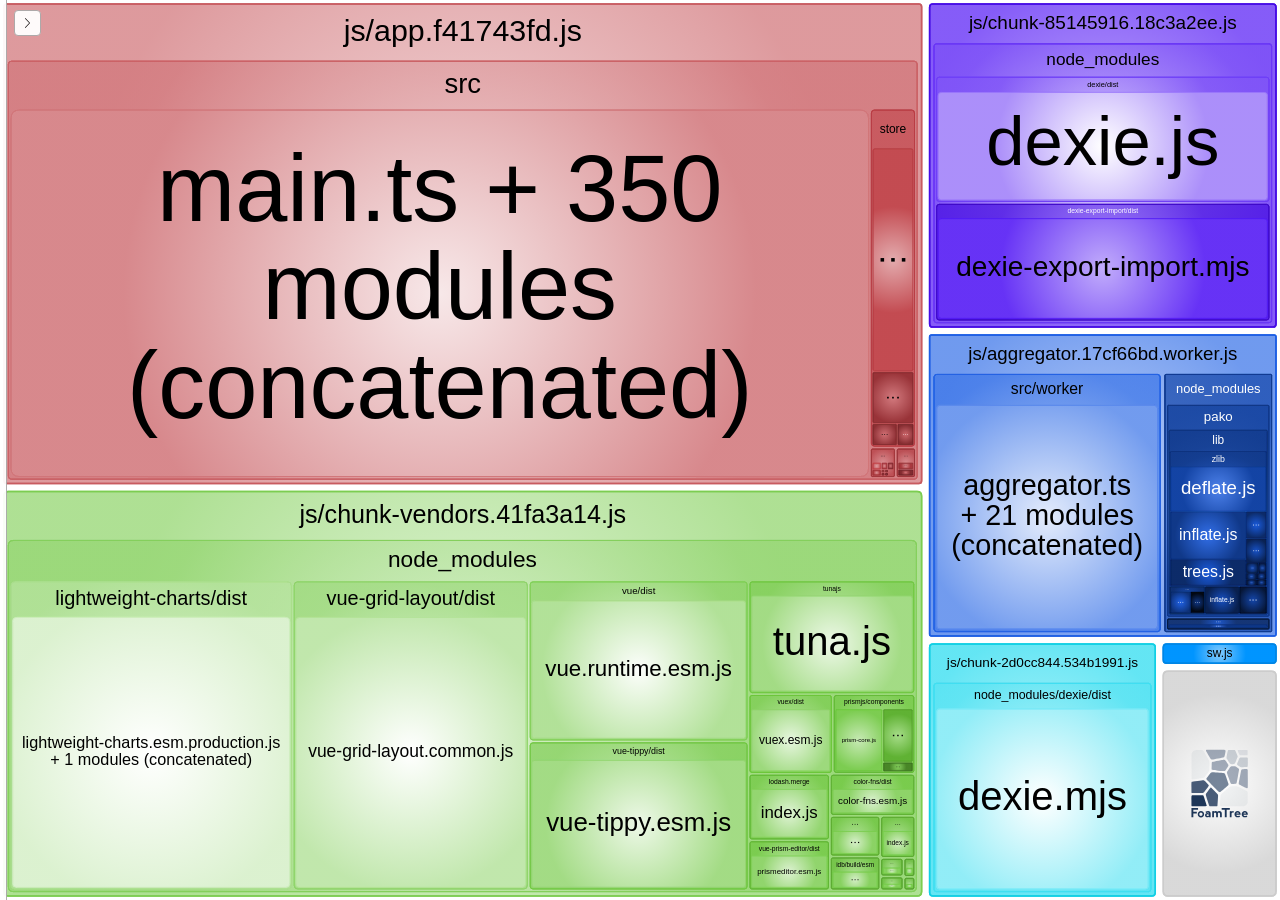
<file: report.html>
<!DOCTYPE html>
<html>
  <head>
    <meta charset="UTF-8"/>
    <meta name="viewport" content="width=device-width, initial-scale=1"/>
    <title>aggr [6 Jun 2022 at 00:27]</title>
    <link rel="shortcut icon" href="[data-uri]" type="image/x-icon" />

    <script>
      window.enableWebSocket = false;
    </script>
    <!-- viewer.js -->
<script>/*! For license information please see viewer.js.LICENSE.txt */
(()=>{var e={4184:(e,t)=>{var n;
/*!
  Copyright (c) 2017 Jed Watson.
  Licensed under the MIT License (MIT), see
  http://jedwatson.github.io/classnames
*/!function(){"use strict";var r={}.hasOwnProperty;function i(){for(var e=[],t=0;t<arguments.length;t++){var n=arguments[t];if(n){var o=typeof n;if("string"===o||"number"===o)e.push(n);else if(Array.isArray(n)&&n.length){var a=i.apply(null,n);a&&e.push(a)}else if("object"===o)for(var s in n)r.call(n,s)&&n[s]&&e.push(s)}}return e.join(" ")}e.exports?(i.default=i,e.exports=i):void 0===(n=function(){return i}.apply(t,[]))||(e.exports=n)}()},3908:(e,t,n)=>{"use strict";n.d(t,{Z:()=>s});var r=n(4015),i=n.n(r),o=n(3645),a=n.n(o)()(i());a.push([e.id,".Button__button{background:#fff;border:1px solid #aaa;border-radius:4px;cursor:pointer;display:inline-block;font:var(--main-font);outline:none;padding:5px 7px;transition:background .3s ease;white-space:nowrap}.Button__button:focus,.Button__button:hover{background:#ffefd7}.Button__button.Button__active{background:orange;color:#000}.Button__button[disabled]{cursor:default}","",{version:3,sources:["webpack://./client/components/Button.css"],names:[],mappings:"AAAA,gBACE,eAAgB,CAChB,qBAAsB,CACtB,iBAAkB,CAClB,cAAe,CACf,oBAAqB,CACrB,qBAAsB,CACtB,YAAa,CACb,eAAgB,CAChB,8BAA+B,CAC/B,kBACF,CAEA,4CAEE,kBACF,CAEA,+BACE,iBAAmB,CACnB,UACF,CAEA,0BACE,cACF",sourcesContent:[".button {\n  background: #fff;\n  border: 1px solid #aaa;\n  border-radius: 4px;\n  cursor: pointer;\n  display: inline-block;\n  font: var(--main-font);\n  outline: none;\n  padding: 5px 7px;\n  transition: background .3s ease;\n  white-space: nowrap;\n}\n\n.button:focus,\n.button:hover {\n  background: #ffefd7;\n}\n\n.button.active {\n  background: #ffa500;\n  color: #000;\n}\n\n.button[disabled] {\n  cursor: default;\n}\n"],sourceRoot:""}]),a.locals={button:"Button__button",active:"Button__active"};const s=a},2396:(e,t,n)=>{"use strict";n.d(t,{Z:()=>s});var r=n(4015),i=n.n(r),o=n(3645),a=n.n(o)()(i());a.push([e.id,".Checkbox__label{display:inline-block}.Checkbox__checkbox,.Checkbox__label{cursor:pointer}.Checkbox__itemText{margin-left:3px;position:relative;top:-2px;vertical-align:middle}","",{version:3,sources:["webpack://./client/components/Checkbox.css"],names:[],mappings:"AAAA,iBAEE,oBACF,CAEA,qCAJE,cAMF,CAEA,oBACE,eAAgB,CAChB,iBAAkB,CAClB,QAAS,CACT,qBACF",sourcesContent:[".label {\n  cursor: pointer;\n  display: inline-block;\n}\n\n.checkbox {\n  cursor: pointer;\n}\n\n.itemText {\n  margin-left: 3px;\n  position: relative;\n  top: -2px;\n  vertical-align: middle;\n}\n"],sourceRoot:""}]),a.locals={label:"Checkbox__label",checkbox:"Checkbox__checkbox",itemText:"Checkbox__itemText"};const s=a},3213:(e,t,n)=>{"use strict";n.d(t,{Z:()=>s});var r=n(4015),i=n.n(r),o=n(3645),a=n.n(o)()(i());a.push([e.id,".CheckboxList__container{font:var(--main-font);white-space:nowrap}.CheckboxList__label{font-size:11px;font-weight:700;margin-bottom:7px}.CheckboxList__item+.CheckboxList__item{margin-top:1px}","",{version:3,sources:["webpack://./client/components/CheckboxList.css"],names:[],mappings:"AAAA,yBACE,qBAAsB,CACtB,kBACF,CAEA,qBACE,cAAe,CACf,eAAiB,CACjB,iBACF,CAEA,wCACE,cACF",sourcesContent:[".container {\n  font: var(--main-font);\n  white-space: nowrap;\n}\n\n.label {\n  font-size: 11px;\n  font-weight: bold;\n  margin-bottom: 7px;\n}\n\n.item + .item {\n  margin-top: 1px;\n}\n"],sourceRoot:""}]),a.locals={container:"CheckboxList__container",label:"CheckboxList__label",item:"CheckboxList__item"};const s=a},580:(e,t,n)=>{"use strict";n.d(t,{Z:()=>s});var r=n(4015),i=n.n(r),o=n(3645),a=n.n(o)()(i());a.push([e.id,".ContextMenu__container{font:var(--main-font);position:absolute;padding:0;border-radius:4px;background:#fff;border:1px solid #aaa;list-style:none;opacity:1;white-space:nowrap;visibility:visible;transition:opacity .2s ease,visibility .2s ease}.ContextMenu__hidden{opacity:0;visibility:hidden}","",{version:3,sources:["webpack://./client/components/ContextMenu.css"],names:[],mappings:"AAAA,wBACE,qBAAsB,CACtB,iBAAkB,CAClB,SAAU,CACV,iBAAkB,CAClB,eAAgB,CAChB,qBAAsB,CACtB,eAAgB,CAChB,SAAU,CACV,kBAAmB,CACnB,kBAAmB,CACnB,+CACF,CAEA,qBACE,SAAU,CACV,iBACF",sourcesContent:[".container {\n  font: var(--main-font);\n  position: absolute;\n  padding: 0;\n  border-radius: 4px;\n  background: #fff;\n  border: 1px solid #aaa;\n  list-style: none;\n  opacity: 1;\n  white-space: nowrap;\n  visibility: visible;\n  transition: opacity .2s ease, visibility .2s ease;\n}\n\n.hidden {\n  opacity: 0;\n  visibility: hidden;\n}\n"],sourceRoot:""}]),a.locals={container:"ContextMenu__container",hidden:"ContextMenu__hidden"};const s=a},9270:(e,t,n)=>{"use strict";n.d(t,{Z:()=>s});var r=n(4015),i=n.n(r),o=n(3645),a=n.n(o)()(i());a.push([e.id,".ContextMenuItem__item{cursor:pointer;margin:0;padding:8px 14px;-webkit-user-select:none;user-select:none}.ContextMenuItem__item:hover{background:#ffefd7}.ContextMenuItem__disabled{cursor:default;color:grey}.ContextMenuItem__item.ContextMenuItem__disabled:hover{background:transparent}","",{version:3,sources:["webpack://./client/components/ContextMenuItem.css"],names:[],mappings:"AAAA,uBACE,cAAe,CACf,QAAS,CACT,gBAAiB,CACjB,wBAAiB,CAAjB,gBACF,CAEA,6BACE,kBACF,CAEA,2BACE,cAAe,CACf,UACF,CAEA,uDACE,sBACF",sourcesContent:[".item {\n  cursor: pointer;\n  margin: 0;\n  padding: 8px 14px;\n  user-select: none;\n}\n\n.item:hover {\n  background: #ffefd7;\n}\n\n.disabled {\n  cursor: default;\n  color: gray;\n}\n\n.item.disabled:hover {\n  background: transparent;\n}\n"],sourceRoot:""}]),a.locals={item:"ContextMenuItem__item",disabled:"ContextMenuItem__disabled"};const s=a},1746:(e,t,n)=>{"use strict";n.d(t,{Z:()=>s});var r=n(4015),i=n.n(r),o=n(3645),a=n.n(o)()(i());a.push([e.id,".Icon__icon{background:no-repeat 50%/contain;display:inline-block}","",{version:3,sources:["webpack://./client/components/Icon.css"],names:[],mappings:"AAAA,YACE,gCAAoC,CACpC,oBACF",sourcesContent:[".icon {\n  background: no-repeat center/contain;\n  display: inline-block;\n}\n"],sourceRoot:""}]),a.locals={icon:"Icon__icon"};const s=a},697:(e,t,n)=>{"use strict";n.d(t,{Z:()=>m});var r=n(4015),i=n.n(r),o=n(3645),a=n.n(o),s=n(1667),u=n.n(s),l=n(4911),c=n(8752),h=n(4150),f=n(8868),d=a()(i()),p=u()(l.Z),g=u()(c.Z),b=u()(h.Z),v=u()(f.Z);d.push([e.id,".ModuleItem__container{background:no-repeat 0;cursor:pointer;margin-bottom:4px;padding-left:18px;position:relative;white-space:nowrap}.ModuleItem__container.ModuleItem__module{background-image:url("+p+");background-position-x:1px}.ModuleItem__container.ModuleItem__folder{background-image:url("+g+")}.ModuleItem__container.ModuleItem__chunk{background-image:url("+b+")}.ModuleItem__container.ModuleItem__invisible:hover:before{background:url("+v+') no-repeat 0;content:"";height:100%;left:0;top:1px;position:absolute;width:13px}',"",{version:3,sources:["webpack://./client/components/ModuleItem.css"],names:[],mappings:"AAAA,uBACE,sBAAiC,CACjC,cAAe,CACf,iBAAkB,CAClB,iBAAkB,CAClB,iBAAkB,CAClB,kBACF,CAEA,0CACE,wDAAkD,CAClD,yBACF,CAEA,0CACE,wDACF,CAEA,yCACE,wDACF,CAEA,0DACE,8DAAqE,CACrE,UAAW,CACX,WAAY,CACZ,MAAO,CACP,OAAQ,CACR,iBAAkB,CAClB,UACF",sourcesContent:[".container {\n  background: no-repeat left center;\n  cursor: pointer;\n  margin-bottom: 4px;\n  padding-left: 18px;\n  position: relative;\n  white-space: nowrap;\n}\n\n.container.module {\n  background-image: url('../assets/icon-module.svg');\n  background-position-x: 1px;\n}\n\n.container.folder {\n  background-image: url('../assets/icon-folder.svg');\n}\n\n.container.chunk {\n  background-image: url('../assets/icon-chunk.svg');\n}\n\n.container.invisible:hover::before {\n  background: url('../assets/icon-invisible.svg') no-repeat left center;\n  content: \"\";\n  height: 100%;\n  left: 0;\n  top: 1px;\n  position: absolute;\n  width: 13px;\n}\n"],sourceRoot:""}]),d.locals={container:"ModuleItem__container",module:"ModuleItem__module",folder:"ModuleItem__folder",chunk:"ModuleItem__chunk",invisible:"ModuleItem__invisible"};const m=d},3784:(e,t,n)=>{"use strict";n.d(t,{Z:()=>s});var r=n(4015),i=n.n(r),o=n(3645),a=n.n(o)()(i());a.push([e.id,".ModulesList__container{font:var(--main-font)}","",{version:3,sources:["webpack://./client/components/ModulesList.css"],names:[],mappings:"AAAA,wBACE,qBACF",sourcesContent:[".container {\n  font: var(--main-font);\n}\n"],sourceRoot:""}]),a.locals={container:"ModulesList__container"};const s=a},2393:(e,t,n)=>{"use strict";n.d(t,{Z:()=>s});var r=n(4015),i=n.n(r),o=n(3645),a=n.n(o)()(i());a.push([e.id,".ModulesTreemap__container{align-items:stretch;display:flex;height:100%;position:relative;width:100%}.ModulesTreemap__map{flex:1}.ModulesTreemap__sidebarGroup{font:var(--main-font);margin-bottom:20px}.ModulesTreemap__showOption{margin-top:5px}.ModulesTreemap__activeSize{font-weight:700}.ModulesTreemap__foundModulesInfo{display:flex;font:var(--main-font);margin:8px 0 0}.ModulesTreemap__foundModulesInfoItem+.ModulesTreemap__foundModulesInfoItem{margin-left:15px}.ModulesTreemap__foundModulesContainer{margin-top:15px;max-height:600px;overflow:auto}.ModulesTreemap__foundModulesChunk+.ModulesTreemap__foundModulesChunk{margin-top:15px}.ModulesTreemap__foundModulesChunkName{cursor:pointer;font:var(--main-font);font-weight:700;margin-bottom:7px}.ModulesTreemap__foundModulesList{margin-left:7px}","",{version:3,sources:["webpack://./client/components/ModulesTreemap.css"],names:[],mappings:"AAAA,2BACE,mBAAoB,CACpB,YAAa,CACb,WAAY,CACZ,iBAAkB,CAClB,UACF,CAEA,qBACE,MACF,CAEA,8BACE,qBAAsB,CACtB,kBACF,CAEA,4BACE,cACF,CAEA,4BACE,eACF,CAEA,kCACE,YAAa,CACb,qBAAsB,CACtB,cACF,CAEA,4EACE,gBACF,CAEA,uCACE,eAAgB,CAChB,gBAAiB,CACjB,aACF,CAEA,sEACE,eACF,CAEA,uCACE,cAAe,CACf,qBAAsB,CACtB,eAAiB,CACjB,iBACF,CAEA,kCACE,eACF",sourcesContent:[".container {\n  align-items: stretch;\n  display: flex;\n  height: 100%;\n  position: relative;\n  width: 100%;\n}\n\n.map {\n  flex: 1;\n}\n\n.sidebarGroup {\n  font: var(--main-font);\n  margin-bottom: 20px;\n}\n\n.showOption {\n  margin-top: 5px;\n}\n\n.activeSize {\n  font-weight: bold;\n}\n\n.foundModulesInfo {\n  display: flex;\n  font: var(--main-font);\n  margin: 8px 0 0;\n}\n\n.foundModulesInfoItem + .foundModulesInfoItem {\n  margin-left: 15px;\n}\n\n.foundModulesContainer {\n  margin-top: 15px;\n  max-height: 600px;\n  overflow: auto;\n}\n\n.foundModulesChunk + .foundModulesChunk {\n  margin-top: 15px;\n}\n\n.foundModulesChunkName {\n  cursor: pointer;\n  font: var(--main-font);\n  font-weight: bold;\n  margin-bottom: 7px;\n}\n\n.foundModulesList {\n  margin-left: 7px;\n}\n"],sourceRoot:""}]),a.locals={container:"ModulesTreemap__container",map:"ModulesTreemap__map",sidebarGroup:"ModulesTreemap__sidebarGroup",showOption:"ModulesTreemap__showOption",activeSize:"ModulesTreemap__activeSize",foundModulesInfo:"ModulesTreemap__foundModulesInfo",foundModulesInfoItem:"ModulesTreemap__foundModulesInfoItem",foundModulesContainer:"ModulesTreemap__foundModulesContainer",foundModulesChunk:"ModulesTreemap__foundModulesChunk",foundModulesChunkName:"ModulesTreemap__foundModulesChunkName",foundModulesList:"ModulesTreemap__foundModulesList"};const s=a},9976:(e,t,n)=>{"use strict";n.d(t,{Z:()=>s});var r=n(4015),i=n.n(r),o=n(3645),a=n.n(o)()(i());a.push([e.id,".Search__container{font:var(--main-font);white-space:nowrap}.Search__label{font-weight:700;margin-bottom:7px}.Search__row{display:flex}.Search__input{border:1px solid #aaa;border-radius:4px;display:block;flex:1;padding:5px}.Search__clear{flex:0 0 auto;line-height:1;margin-left:3px;padding:5px 8px 7px}","",{version:3,sources:["webpack://./client/components/Search.css"],names:[],mappings:"AAAA,mBACE,qBAAsB,CACtB,kBACF,CAEA,eACE,eAAiB,CACjB,iBACF,CAEA,aACE,YACF,CAEA,eACE,qBAAsB,CACtB,iBAAkB,CAClB,aAAc,CACd,MAAO,CACP,WACF,CAEA,eACE,aAAc,CACd,aAAc,CACd,eAAgB,CAChB,mBACF",sourcesContent:[".container {\n  font: var(--main-font);\n  white-space: nowrap;\n}\n\n.label {\n  font-weight: bold;\n  margin-bottom: 7px;\n}\n\n.row {\n  display: flex;\n}\n\n.input {\n  border: 1px solid #aaa;\n  border-radius: 4px;\n  display: block;\n  flex: 1;\n  padding: 5px;\n}\n\n.clear {\n  flex: 0 0 auto;\n  line-height: 1;\n  margin-left: 3px;\n  padding: 5px 8px 7px;\n}\n"],sourceRoot:""}]),a.locals={container:"Search__container",label:"Search__label",row:"Search__row",input:"Search__input",clear:"Search__clear"};const s=a},4826:(e,t,n)=>{"use strict";n.d(t,{Z:()=>s});var r=n(4015),i=n.n(r),o=n(3645),a=n.n(o)()(i());a.push([e.id,".Sidebar__container{background:#fff;border:none;border-right:1px solid #aaa;box-sizing:border-box;max-width:calc(50% - 10px);opacity:.95;z-index:1}.Sidebar__container:not(.Sidebar__hidden){min-width:200px}.Sidebar__container:not(.Sidebar__pinned){bottom:0;position:absolute;top:0;transition:transform .2s ease}.Sidebar__container.Sidebar__pinned{position:relative}.Sidebar__container.Sidebar__left{left:0}.Sidebar__container.Sidebar__left.Sidebar__hidden{transform:translateX(calc(-100% + 7px))}.Sidebar__content{box-sizing:border-box;height:100%;overflow-y:auto;padding:25px 20px 20px;width:100%}.Sidebar__empty.Sidebar__pinned .Sidebar__content{padding:0}.Sidebar__pinButton,.Sidebar__toggleButton{cursor:pointer;height:26px;line-height:0;position:absolute;top:10px;width:27px}.Sidebar__pinButton{right:47px}.Sidebar__toggleButton{padding-left:6px;right:15px}.Sidebar__hidden .Sidebar__toggleButton{right:-35px;transition:transform .2s ease}.Sidebar__hidden .Sidebar__toggleButton:hover{transform:translateX(4px)}.Sidebar__resizer{bottom:0;cursor:col-resize;position:absolute;right:0;top:0;width:7px}","",{version:3,sources:["webpack://./client/components/Sidebar.css"],names:[],mappings:"AAEA,oBACE,eAAgB,CAEhB,WAA4B,CAA5B,2BAA4B,CAC5B,qBAAsB,CACtB,0BAA2B,CAC3B,WAAa,CACb,SACF,CAEA,0CACE,eACF,CAEA,0CACE,QAAS,CACT,iBAAkB,CAClB,KAAM,CACN,6BACF,CAEA,oCACE,iBACF,CAEA,kCACE,MACF,CAEA,kDACE,uCACF,CAEA,kBACE,qBAAsB,CACtB,WAAY,CACZ,eAAgB,CAChB,sBAAuB,CACvB,UACF,CAEA,kDACE,SACF,CAEA,2CAEE,cAAe,CACf,WAAY,CACZ,aAAc,CACd,iBAAkB,CAClB,QAAS,CACT,UACF,CAEA,oBACE,UACF,CAEA,uBACE,gBAAiB,CACjB,UACF,CAEA,wCACE,WAAY,CACZ,6BACF,CAEA,8CACE,yBACF,CAEA,kBACE,QAAS,CACT,iBAAkB,CAClB,iBAAkB,CAClB,OAAQ,CACR,KAAM,CACN,SACF",sourcesContent:["@value toggleTime: 200ms;\n\n.container {\n  background: #fff;\n  border: none;\n  border-right: 1px solid #aaa;\n  box-sizing: border-box;\n  max-width: calc(50% - 10px);\n  opacity: 0.95;\n  z-index: 1;\n}\n\n.container:not(.hidden) {\n  min-width: 200px;\n}\n\n.container:not(.pinned) {\n  bottom: 0;\n  position: absolute;\n  top: 0;\n  transition: transform toggleTime ease;\n}\n\n.container.pinned {\n  position: relative;\n}\n\n.container.left {\n  left: 0;\n}\n\n.container.left.hidden {\n  transform: translateX(calc(-100% + 7px));\n}\n\n.content {\n  box-sizing: border-box;\n  height: 100%;\n  overflow-y: auto;\n  padding: 25px 20px 20px;\n  width: 100%;\n}\n\n.empty.pinned .content {\n  padding: 0;\n}\n\n.pinButton,\n.toggleButton {\n  cursor: pointer;\n  height: 26px;\n  line-height: 0;\n  position: absolute;\n  top: 10px;\n  width: 27px;\n}\n\n.pinButton {\n  right: 47px;\n}\n\n.toggleButton {\n  padding-left: 6px;\n  right: 15px;\n}\n\n.hidden .toggleButton {\n  right: -35px;\n  transition: transform .2s ease;\n}\n\n.hidden .toggleButton:hover {\n  transform: translateX(4px);\n}\n\n.resizer {\n  bottom: 0;\n  cursor: col-resize;\n  position: absolute;\n  right: 0;\n  top: 0;\n  width: 7px;\n}\n"],sourceRoot:""}]),a.locals={toggleTime:".2s",container:"Sidebar__container",hidden:"Sidebar__hidden",pinned:"Sidebar__pinned",left:"Sidebar__left",content:"Sidebar__content",empty:"Sidebar__empty",pinButton:"Sidebar__pinButton",toggleButton:"Sidebar__toggleButton",resizer:"Sidebar__resizer"};const s=a},6897:(e,t,n)=>{"use strict";n.d(t,{Z:()=>s});var r=n(4015),i=n.n(r),o=n(3645),a=n.n(o)()(i());a.push([e.id,".Switcher__container{font:var(--main-font);white-space:nowrap}.Switcher__label{font-weight:700;font-size:11px;margin-bottom:7px}.Switcher__item+.Switcher__item{margin-left:5px}","",{version:3,sources:["webpack://./client/components/Switcher.css"],names:[],mappings:"AAAA,qBACE,qBAAsB,CACtB,kBACF,CAEA,iBACE,eAAiB,CACjB,cAAe,CACf,iBACF,CAEA,gCACE,eACF",sourcesContent:[".container {\n  font: var(--main-font);\n  white-space: nowrap;\n}\n\n.label {\n  font-weight: bold;\n  font-size: 11px;\n  margin-bottom: 7px;\n}\n\n.item + .item {\n  margin-left: 5px;\n}\n"],sourceRoot:""}]),a.locals={container:"Switcher__container",label:"Switcher__label",item:"Switcher__item"};const s=a},7527:(e,t,n)=>{"use strict";n.d(t,{Z:()=>s});var r=n(4015),i=n.n(r),o=n(3645),a=n.n(o)()(i());a.push([e.id,".Tooltip__container{font:var(--main-font);position:absolute;padding:5px 10px;border-radius:4px;background:#fff;border:1px solid #aaa;opacity:.9;white-space:nowrap;visibility:visible;transition:opacity .2s ease,visibility .2s ease}.Tooltip__hidden{opacity:0;visibility:hidden}","",{version:3,sources:["webpack://./client/components/Tooltip.css"],names:[],mappings:"AAAA,oBACE,qBAAsB,CACtB,iBAAkB,CAClB,gBAAiB,CACjB,iBAAkB,CAClB,eAAgB,CAChB,qBAAsB,CACtB,UAAY,CACZ,kBAAmB,CACnB,kBAAmB,CACnB,+CACF,CAEA,iBACE,SAAU,CACV,iBACF",sourcesContent:[".container {\n  font: var(--main-font);\n  position: absolute;\n  padding: 5px 10px;\n  border-radius: 4px;\n  background: #fff;\n  border: 1px solid #aaa;\n  opacity: 0.9;\n  white-space: nowrap;\n  visibility: visible;\n  transition: opacity .2s ease, visibility .2s ease;\n}\n\n.hidden {\n  opacity: 0;\n  visibility: hidden;\n}\n"],sourceRoot:""}]),a.locals={container:"Tooltip__container",hidden:"Tooltip__hidden"};const s=a},1194:(e,t,n)=>{"use strict";n.d(t,{Z:()=>s});var r=n(4015),i=n.n(r),o=n(3645),a=n.n(o)()(i());a.push([e.id,":root{--main-font:normal 11px Verdana,sans-serif}#app,body,html{height:100%;margin:0;overflow:hidden;padding:0;width:100%}body.resizing{-webkit-user-select:none!important;user-select:none!important}body.resizing *{pointer-events:none}body.resizing.col{cursor:col-resize!important}","",{version:3,sources:["webpack://./client/viewer.css"],names:[],mappings:"AAAA,MACE,0CACF,CAEA,eAGE,WAAY,CACZ,QAAS,CACT,eAAgB,CAChB,SAAU,CACV,UACF,CAEA,cACE,kCAA4B,CAA5B,0BACF,CAEA,gBACE,mBACF,CAEA,kBACE,2BACF",sourcesContent:[":root {\n  --main-font: normal 11px Verdana, sans-serif;\n}\n\n:global html,\n:global body,\n:global #app {\n  height: 100%;\n  margin: 0;\n  overflow: hidden;\n  padding: 0;\n  width: 100%;\n}\n\n:global body.resizing {\n  user-select: none !important;\n}\n\n:global body.resizing * {\n  pointer-events: none;\n}\n\n:global body.resizing.col {\n  cursor: col-resize !important;\n}\n"],sourceRoot:""}]);const s=a},3645:e=>{"use strict";e.exports=function(e){var t=[];return t.toString=function(){return this.map((function(t){var n=e(t);return t[2]?"@media ".concat(t[2]," {").concat(n,"}"):n})).join("")},t.i=function(e,n,r){"string"==typeof e&&(e=[[null,e,""]]);var i={};if(r)for(var o=0;o<this.length;o++){var a=this[o][0];null!=a&&(i[a]=!0)}for(var s=0;s<e.length;s++){var u=[].concat(e[s]);r&&i[u[0]]||(n&&(u[2]?u[2]="".concat(n," and ").concat(u[2]):u[2]=n),t.push(u))}},t}},4015:e=>{"use strict";function t(e,t){return function(e){if(Array.isArray(e))return e}(e)||function(e,t){if("undefined"==typeof Symbol||!(Symbol.iterator in Object(e)))return;var n=[],r=!0,i=!1,o=void 0;try{for(var a,s=e[Symbol.iterator]();!(r=(a=s.next()).done)&&(n.push(a.value),!t||n.length!==t);r=!0);}catch(u){i=!0,o=u}finally{try{r||null==s.return||s.return()}finally{if(i)throw o}}return n}(e,t)||function(e,t){if(!e)return;if("string"==typeof e)return n(e,t);var r=Object.prototype.toString.call(e).slice(8,-1);"Object"===r&&e.constructor&&(r=e.constructor.name);if("Map"===r||"Set"===r)return Array.from(e);if("Arguments"===r||/^(?:Ui|I)nt(?:8|16|32)(?:Clamped)?Array$/.test(r))return n(e,t)}(e,t)||function(){throw new TypeError("Invalid attempt to destructure non-iterable instance.\nIn order to be iterable, non-array objects must have a [Symbol.iterator]() method.")}()}function n(e,t){(null==t||t>e.length)&&(t=e.length);for(var n=0,r=new Array(t);n<t;n++)r[n]=e[n];return r}e.exports=function(e){var n=t(e,4),r=n[1],i=n[3];if("function"==typeof btoa){var o=btoa(unescape(encodeURIComponent(JSON.stringify(i)))),a="sourceMappingURL=data:application/json;charset=utf-8;base64,".concat(o),s="/*# ".concat(a," */"),u=i.sources.map((function(e){return"/*# sourceURL=".concat(i.sourceRoot||"").concat(e," */")}));return[r].concat(u).concat([s]).join("\n")}return[r].join("\n")}},1667:e=>{"use strict";e.exports=function(e,t){return t||(t={}),"string"!=typeof(e=e&&e.__esModule?e.default:e)?e:(/^['"].*['"]$/.test(e)&&(e=e.slice(1,-1)),t.hash&&(e+=t.hash),/["'() \t\n]/.test(e)||t.needQuotes?'"'.concat(e.replace(/"/g,'\\"').replace(/\n/g,"\\n"),'"'):e)}},6755:e=>{"use strict";!function(t){var n=/^(b|B)$/,r={iec:{bits:["b","Kib","Mib","Gib","Tib","Pib","Eib","Zib","Yib"],bytes:["B","KiB","MiB","GiB","TiB","PiB","EiB","ZiB","YiB"]},jedec:{bits:["b","Kb","Mb","Gb","Tb","Pb","Eb","Zb","Yb"],bytes:["B","KB","MB","GB","TB","PB","EB","ZB","YB"]}},i={iec:["","kibi","mebi","gibi","tebi","pebi","exbi","zebi","yobi"],jedec:["","kilo","mega","giga","tera","peta","exa","zetta","yotta"]};function o(e){var t,o,a,s,u,l,c,h,f,d,p,g,b,v,m,y=1<arguments.length&&void 0!==arguments[1]?arguments[1]:{},C=[],w=0,x=void 0,_=void 0;if(isNaN(e))throw new TypeError("Invalid number");return o=!0===y.bits,p=!0===y.unix,t=y.base||2,d=void 0!==y.round?y.round:p?1:2,l=void 0!==y.locale?y.locale:"",c=y.localeOptions||{},g=void 0!==y.separator?y.separator:"",b=void 0!==y.spacer?y.spacer:p?"":" ",m=y.symbols||{},v=2===t&&y.standard||"jedec",f=y.output||"string",s=!0===y.fullform,u=y.fullforms instanceof Array?y.fullforms:[],x=void 0!==y.exponent?y.exponent:-1,a=2<t?1e3:1024,(h=(_=Number(e))<0)&&(_=-_),(-1===x||isNaN(x))&&(x=Math.floor(Math.log(_)/Math.log(a)))<0&&(x=0),8<x&&(x=8),"exponent"===f?x:(0===_?(C[0]=0,C[1]=p?"":r[v][o?"bits":"bytes"][x]):(w=_/(2===t?Math.pow(2,10*x):Math.pow(1e3,x)),o&&a<=(w*=8)&&x<8&&(w/=a,x++),C[0]=Number(w.toFixed(0<x?d:0)),C[0]===a&&x<8&&void 0===y.exponent&&(C[0]=1,x++),C[1]=10===t&&1===x?o?"kb":"kB":r[v][o?"bits":"bytes"][x],p&&(C[1]="jedec"===v?C[1].charAt(0):0<x?C[1].replace(/B$/,""):C[1],n.test(C[1])&&(C[0]=Math.floor(C[0]),C[1]=""))),h&&(C[0]=-C[0]),C[1]=m[C[1]]||C[1],!0===l?C[0]=C[0].toLocaleString():0<l.length?C[0]=C[0].toLocaleString(l,c):0<g.length&&(C[0]=C[0].toString().replace(".",g)),"array"===f?C:(s&&(C[1]=u[x]?u[x]:i[v][x]+(o?"bit":"byte")+(1===C[0]?"":"s")),"object"===f?{value:C[0],symbol:C[1],exponent:x}:C.join(b)))}o.partial=function(e){return function(t){return o(t,e)}},e.exports=o}("undefined"!=typeof window&&window)},2705:(e,t,n)=>{var r=n(5639).Symbol;e.exports=r},9932:e=>{e.exports=function(e,t){for(var n=-1,r=null==e?0:e.length,i=Array(r);++n<r;)i[n]=t(e[n],n,e);return i}},4286:e=>{e.exports=function(e){return e.split("")}},4239:(e,t,n)=>{var r=n(2705),i=n(9607),o=n(2333),a=r?r.toStringTag:void 0;e.exports=function(e){return null==e?void 0===e?"[object Undefined]":"[object Null]":a&&a in Object(e)?i(e):o(e)}},8674:e=>{e.exports=function(e){return function(t){return null==e?void 0:e[t]}}},4259:e=>{e.exports=function(e,t,n){var r=-1,i=e.length;t<0&&(t=-t>i?0:i+t),(n=n>i?i:n)<0&&(n+=i),i=t>n?0:n-t>>>0,t>>>=0;for(var o=Array(i);++r<i;)o[r]=e[r+t];return o}},531:(e,t,n)=>{var r=n(2705),i=n(9932),o=n(1469),a=n(3448),s=r?r.prototype:void 0,u=s?s.toString:void 0;e.exports=function e(t){if("string"==typeof t)return t;if(o(t))return i(t,e)+"";if(a(t))return u?u.call(t):"";var n=t+"";return"0"==n&&1/t==-Infinity?"-0":n}},180:(e,t,n)=>{var r=n(4259);e.exports=function(e,t,n){var i=e.length;return n=void 0===n?i:n,!t&&n>=i?e:r(e,t,n)}},8805:(e,t,n)=>{var r=n(180),i=n(2689),o=n(3140),a=n(9833);e.exports=function(e){return function(t){t=a(t);var n=i(t)?o(t):void 0,s=n?n[0]:t.charAt(0),u=n?r(n,1).join(""):t.slice(1);return s[e]()+u}}},9464:(e,t,n)=>{var r=n(8674)({"&":"&amp;","<":"&lt;",">":"&gt;",'"':"&quot;","'":"&#39;"});e.exports=r},1957:e=>{e.exports=!1},9607:(e,t,n)=>{var r=n(2705),i=Object.prototype,o=i.hasOwnProperty,a=i.toString,s=r?r.toStringTag:void 0;e.exports=function(e){var t=o.call(e,s),n=e[s];try{e[s]=void 0;var r=!0}catch(u){}var i=a.call(e);return r&&(t?e[s]=n:delete e[s]),i}},2689:e=>{var t=RegExp("[\\u200d\\ud800-\\udfff\\u0300-\\u036f\\ufe20-\\ufe2f\\u20d0-\\u20ff\\ufe0e\\ufe0f]");e.exports=function(e){return t.test(e)}},2333:e=>{var t=Object.prototype.toString;e.exports=function(e){return t.call(e)}},5639:(e,t,n)=>{var r=n(1957),i="object"==typeof self&&self&&self.Object===Object&&self,o=r||i||Function("return this")();e.exports=o},3140:(e,t,n)=>{var r=n(4286),i=n(2689),o=n(676);e.exports=function(e){return i(e)?o(e):r(e)}},676:e=>{var t="[\\ud800-\\udfff]",n="[\\u0300-\\u036f\\ufe20-\\ufe2f\\u20d0-\\u20ff]",r="\\ud83c[\\udffb-\\udfff]",i="[^\\ud800-\\udfff]",o="(?:\\ud83c[\\udde6-\\uddff]){2}",a="[\\ud800-\\udbff][\\udc00-\\udfff]",s="(?:"+n+"|"+r+")"+"?",u="[\\ufe0e\\ufe0f]?",l=u+s+("(?:\\u200d(?:"+[i,o,a].join("|")+")"+u+s+")*"),c="(?:"+[i+n+"?",n,o,a,t].join("|")+")",h=RegExp(r+"(?="+r+")|"+c+l,"g");e.exports=function(e){return e.match(h)||[]}},3279:(e,t,n)=>{var r=n(3218),i=n(7771),o=n(4841),a=Math.max,s=Math.min;e.exports=function(e,t,n){var u,l,c,h,f,d,p=0,g=!1,b=!1,v=!0;if("function"!=typeof e)throw new TypeError("Expected a function");function m(t){var n=u,r=l;return u=l=void 0,p=t,h=e.apply(r,n)}function y(e){return p=e,f=setTimeout(w,t),g?m(e):h}function C(e){var n=e-d;return void 0===d||n>=t||n<0||b&&e-p>=c}function w(){var e=i();if(C(e))return x(e);f=setTimeout(w,function(e){var n=t-(e-d);return b?s(n,c-(e-p)):n}(e))}function x(e){return f=void 0,v&&u?m(e):(u=l=void 0,h)}function _(){var e=i(),n=C(e);if(u=arguments,l=this,d=e,n){if(void 0===f)return y(d);if(b)return clearTimeout(f),f=setTimeout(w,t),m(d)}return void 0===f&&(f=setTimeout(w,t)),h}return t=o(t)||0,r(n)&&(g=!!n.leading,c=(b="maxWait"in n)?a(o(n.maxWait)||0,t):c,v="trailing"in n?!!n.trailing:v),_.cancel=function(){void 0!==f&&clearTimeout(f),p=0,u=d=l=f=void 0},_.flush=function(){return void 0===f?h:x(i())},_}},7187:(e,t,n)=>{var r=n(9464),i=n(9833),o=/[&<>"']/g,a=RegExp(o.source);e.exports=function(e){return(e=i(e))&&a.test(e)?e.replace(o,r):e}},3522:(e,t,n)=>{var r=n(9833),i=/[\\^$.*+?()[\]{}|]/g,o=RegExp(i.source);e.exports=function(e){return(e=r(e))&&o.test(e)?e.replace(i,"\\$&"):e}},1469:e=>{var t=Array.isArray;e.exports=t},3218:e=>{e.exports=function(e){var t=typeof e;return null!=e&&("object"==t||"function"==t)}},7005:e=>{e.exports=function(e){return null!=e&&"object"==typeof e}},3448:(e,t,n)=>{var r=n(4239),i=n(7005);e.exports=function(e){return"symbol"==typeof e||i(e)&&"[object Symbol]"==r(e)}},7771:(e,t,n)=>{var r=n(5639);e.exports=function(){return r.Date.now()}},4841:(e,t,n)=>{var r=n(3218),i=n(3448),o=/^\s+|\s+$/g,a=/^[-+]0x[0-9a-f]+$/i,s=/^0b[01]+$/i,u=/^0o[0-7]+$/i,l=parseInt;e.exports=function(e){if("number"==typeof e)return e;if(i(e))return NaN;if(r(e)){var t="function"==typeof e.valueOf?e.valueOf():e;e=r(t)?t+"":t}if("string"!=typeof e)return 0===e?e:+e;e=e.replace(o,"");var n=s.test(e);return n||u.test(e)?l(e.slice(2),n?2:8):a.test(e)?NaN:+e}},9833:(e,t,n)=>{var r=n(531);e.exports=function(e){return null==e?"":r(e)}},1700:(e,t,n)=>{var r=n(8805)("toUpperCase");e.exports=r},3379:(e,t,n)=>{"use strict";var r,i=function(){return void 0===r&&(r=Boolean(window&&document&&document.all&&!window.atob)),r},o=function(){var e={};return function(t){if(void 0===e[t]){var n=document.querySelector(t);if(window.HTMLIFrameElement&&n instanceof window.HTMLIFrameElement)try{n=n.contentDocument.head}catch(r){n=null}e[t]=n}return e[t]}}(),a=[];function s(e){for(var t=-1,n=0;n<a.length;n++)if(a[n].identifier===e){t=n;break}return t}function u(e,t){for(var n={},r=[],i=0;i<e.length;i++){var o=e[i],u=t.base?o[0]+t.base:o[0],l=n[u]||0,c="".concat(u," ").concat(l);n[u]=l+1;var h=s(c),f={css:o[1],media:o[2],sourceMap:o[3]};-1!==h?(a[h].references++,a[h].updater(f)):a.push({identifier:c,updater:b(f,t),references:1}),r.push(c)}return r}function l(e){var t=document.createElement("style"),r=e.attributes||{};if(void 0===r.nonce){var i=n.nc;i&&(r.nonce=i)}if(Object.keys(r).forEach((function(e){t.setAttribute(e,r[e])})),"function"==typeof e.insert)e.insert(t);else{var a=o(e.insert||"head");if(!a)throw new Error("Couldn't find a style target. This probably means that the value for the 'insert' parameter is invalid.");a.appendChild(t)}return t}var c,h=(c=[],function(e,t){return c[e]=t,c.filter(Boolean).join("\n")});function f(e,t,n,r){var i=n?"":r.media?"@media ".concat(r.media," {").concat(r.css,"}"):r.css;if(e.styleSheet)e.styleSheet.cssText=h(t,i);else{var o=document.createTextNode(i),a=e.childNodes;a[t]&&e.removeChild(a[t]),a.length?e.insertBefore(o,a[t]):e.appendChild(o)}}function d(e,t,n){var r=n.css,i=n.media,o=n.sourceMap;if(i?e.setAttribute("media",i):e.removeAttribute("media"),o&&"undefined"!=typeof btoa&&(r+="\n/*# sourceMappingURL=data:application/json;base64,".concat(btoa(unescape(encodeURIComponent(JSON.stringify(o))))," */")),e.styleSheet)e.styleSheet.cssText=r;else{for(;e.firstChild;)e.removeChild(e.firstChild);e.appendChild(document.createTextNode(r))}}var p=null,g=0;function b(e,t){var n,r,i;if(t.singleton){var o=g++;n=p||(p=l(t)),r=f.bind(null,n,o,!1),i=f.bind(null,n,o,!0)}else n=l(t),r=d.bind(null,n,t),i=function(){!function(e){if(null===e.parentNode)return!1;e.parentNode.removeChild(e)}(n)};return r(e),function(t){if(t){if(t.css===e.css&&t.media===e.media&&t.sourceMap===e.sourceMap)return;r(e=t)}else i()}}e.exports=function(e,t){(t=t||{}).singleton||"boolean"==typeof t.singleton||(t.singleton=i());var n=u(e=e||[],t);return function(e){if(e=e||[],"[object Array]"===Object.prototype.toString.call(e)){for(var r=0;r<n.length;r++){var i=s(n[r]);a[i].references--}for(var o=u(e,t),l=0;l<n.length;l++){var c=s(n[l]);0===a[c].references&&(a[c].updater(),a.splice(c,1))}n=o}}}},4150:(e,t,n)=>{"use strict";n.d(t,{Z:()=>r});const r="[data-uri]"},8752:(e,t,n)=>{"use strict";n.d(t,{Z:()=>r});const r="[data-uri]"},8868:(e,t,n)=>{"use strict";n.d(t,{Z:()=>r});const r="[data-uri]"},4911:(e,t,n)=>{"use strict";n.d(t,{Z:()=>r});const r="[data-uri]"}},t={};function n(r){if(t[r])return t[r].exports;var i=t[r]={id:r,exports:{}};return e[r](i,i.exports,n),i.exports}n.n=e=>{var t=e&&e.__esModule?()=>e.default:()=>e;return n.d(t,{a:t}),t},n.d=(e,t)=>{for(var r in t)n.o(t,r)&&!n.o(e,r)&&Object.defineProperty(e,r,{enumerable:!0,get:t[r]})},n.o=(e,t)=>Object.prototype.hasOwnProperty.call(e,t),(()=>{"use strict";var e,t,r,i,o,a,s={},u=[],l=/acit|ex(?:s|g|n|p|$)|rph|grid|ows|mnc|ntw|ine[ch]|zoo|^ord|itera/i;function c(e,t){for(var n in t)e[n]=t[n];return e}function h(e){var t=e.parentNode;t&&t.removeChild(e)}function f(e,t,n){var r,i,o,a=arguments,s={};for(o in t)"key"==o?r=t[o]:"ref"==o?i=t[o]:s[o]=t[o];if(arguments.length>3)for(n=[n],o=3;o<arguments.length;o++)n.push(a[o]);if(null!=n&&(s.children=n),"function"==typeof e&&null!=e.defaultProps)for(o in e.defaultProps)void 0===s[o]&&(s[o]=e.defaultProps[o]);return d(e,s,r,i,null)}function d(t,n,r,i,o){var a={type:t,props:n,key:r,ref:i,__k:null,__:null,__b:0,__e:null,__d:void 0,__c:null,__h:null,constructor:void 0,__v:o};return null==o&&(a.__v=a),null!=e.vnode&&e.vnode(a),a}function p(e){return e.children}function g(e,t){this.props=e,this.context=t}function b(e,t){if(null==t)return e.__?b(e.__,e.__.__k.indexOf(e)+1):null;for(var n;t<e.__k.length;t++)if(null!=(n=e.__k[t])&&null!=n.__e)return n.__e;return"function"==typeof e.type?b(e):null}function v(e){var t,n;if(null!=(e=e.__)&&null!=e.__c){for(e.__e=e.__c.base=null,t=0;t<e.__k.length;t++)if(null!=(n=e.__k[t])&&null!=n.__e){e.__e=e.__c.base=n.__e;break}return v(e)}}function m(n){(!n.__d&&(n.__d=!0)&&t.push(n)&&!y.__r++||i!==e.debounceRendering)&&((i=e.debounceRendering)||r)(y)}function y(){for(var e;y.__r=t.length;)e=t.sort((function(e,t){return e.__v.__b-t.__v.__b})),t=[],e.some((function(e){var t,n,r,i,o,a,s;e.__d&&(a=(o=(t=e).__v).__e,(s=t.__P)&&(n=[],(r=c({},o)).__v=r,i=k(s,o,r,t.__n,void 0!==s.ownerSVGElement,null!=o.__h?[a]:null,n,null==a?b(o):a,o.__h),z(n,o),i!=a&&v(o)))}))}function C(e,t,n,r,i,o,a,l,c,f){var g,v,m,y,C,w,_,A=r&&r.__k||u,S=A.length;for(c==s&&(c=null!=a?a[0]:S?b(r,0):null),n.__k=[],g=0;g<t.length;g++)if(null!=(y=n.__k[g]=null==(y=t[g])||"boolean"==typeof y?null:"string"==typeof y||"number"==typeof y?d(null,y,null,null,y):Array.isArray(y)?d(p,{children:y},null,null,null):null!=y.__e||null!=y.__c?d(y.type,y.props,y.key,null,y.__v):y)){if(y.__=n,y.__b=n.__b+1,null===(m=A[g])||m&&y.key==m.key&&y.type===m.type)A[g]=void 0;else for(v=0;v<S;v++){if((m=A[v])&&y.key==m.key&&y.type===m.type){A[v]=void 0;break}m=null}C=k(e,y,m=m||s,i,o,a,l,c,f),(v=y.ref)&&m.ref!=v&&(_||(_=[]),m.ref&&_.push(m.ref,null,y),_.push(v,y.__c||C,y)),null!=C?(null==w&&(w=C),c=x(e,y,m,A,a,C,c),f||"option"!=n.type?"function"==typeof n.type&&(n.__d=c):e.value=""):c&&m.__e==c&&c.parentNode!=e&&(c=b(m))}if(n.__e=w,null!=a&&"function"!=typeof n.type)for(g=a.length;g--;)null!=a[g]&&h(a[g]);for(g=S;g--;)null!=A[g]&&L(A[g],A[g]);if(_)for(g=0;g<_.length;g++)j(_[g],_[++g],_[++g])}function w(e,t){return t=t||[],null==e||"boolean"==typeof e||(Array.isArray(e)?e.some((function(e){w(e,t)})):t.push(e)),t}function x(e,t,n,r,i,o,a){var s,u,l;if(void 0!==t.__d)s=t.__d,t.__d=void 0;else if(i==n||o!=a||null==o.parentNode)e:if(null==a||a.parentNode!==e)e.appendChild(o),s=null;else{for(u=a,l=0;(u=u.nextSibling)&&l<r.length;l+=2)if(u==o)break e;e.insertBefore(o,a),s=a}return void 0!==s?s:o.nextSibling}function _(e,t,n){"-"===t[0]?e.setProperty(t,n):e[t]=null==n?"":"number"!=typeof n||l.test(t)?n:n+"px"}function A(e,t,n,r,i){var o,a,s;if(i&&"className"==t&&(t="class"),"style"===t)if("string"==typeof n)e.style.cssText=n;else{if("string"==typeof r&&(e.style.cssText=r=""),r)for(t in r)n&&t in n||_(e.style,t,"");if(n)for(t in n)r&&n[t]===r[t]||_(e.style,t,n[t])}else"o"===t[0]&&"n"===t[1]?(o=t!==(t=t.replace(/Capture$/,"")),(a=t.toLowerCase())in e&&(t=a),t=t.slice(2),e.l||(e.l={}),e.l[t+o]=n,s=o?M:S,n?r||e.addEventListener(t,s,o):e.removeEventListener(t,s,o)):"list"!==t&&"tagName"!==t&&"form"!==t&&"type"!==t&&"size"!==t&&"download"!==t&&"href"!==t&&!i&&t in e?e[t]=null==n?"":n:"function"!=typeof n&&"dangerouslySetInnerHTML"!==t&&(t!==(t=t.replace(/xlink:?/,""))?null==n||!1===n?e.removeAttributeNS("http://www.w3.org/1999/xlink",t.toLowerCase()):e.setAttributeNS("http://www.w3.org/1999/xlink",t.toLowerCase(),n):null==n||!1===n&&!/^ar/.test(t)?e.removeAttribute(t):e.setAttribute(t,n))}function S(t){this.l[t.type+!1](e.event?e.event(t):t)}function M(t){this.l[t.type+!0](e.event?e.event(t):t)}function T(e,t,n){var r,i;for(r=0;r<e.__k.length;r++)(i=e.__k[r])&&(i.__=e,i.__e&&("function"==typeof i.type&&i.__k.length>1&&T(i,t,n),t=x(n,i,i,e.__k,null,i.__e,t),"function"==typeof e.type&&(e.__d=t)))}function k(t,n,r,i,o,a,s,u,l){var h,f,d,b,v,m,y,w,x,_,A,S=n.type;if(void 0!==n.constructor)return null;null!=r.__h&&(l=r.__h,u=n.__e=r.__e,n.__h=null,a=[u]),(h=e.__b)&&h(n);try{e:if("function"==typeof S){if(w=n.props,x=(h=S.contextType)&&i[h.__c],_=h?x?x.props.value:h.__:i,r.__c?y=(f=n.__c=r.__c).__=f.__E:("prototype"in S&&S.prototype.render?n.__c=f=new S(w,_):(n.__c=f=new g(w,_),f.constructor=S,f.render=B),x&&x.sub(f),f.props=w,f.state||(f.state={}),f.context=_,f.__n=i,d=f.__d=!0,f.__h=[]),null==f.__s&&(f.__s=f.state),null!=S.getDerivedStateFromProps&&(f.__s==f.state&&(f.__s=c({},f.__s)),c(f.__s,S.getDerivedStateFromProps(w,f.__s))),b=f.props,v=f.state,d)null==S.getDerivedStateFromProps&&null!=f.componentWillMount&&f.componentWillMount(),null!=f.componentDidMount&&f.__h.push(f.componentDidMount);else{if(null==S.getDerivedStateFromProps&&w!==b&&null!=f.componentWillReceiveProps&&f.componentWillReceiveProps(w,_),!f.__e&&null!=f.shouldComponentUpdate&&!1===f.shouldComponentUpdate(w,f.__s,_)||n.__v===r.__v){f.props=w,f.state=f.__s,n.__v!==r.__v&&(f.__d=!1),f.__v=n,n.__e=r.__e,n.__k=r.__k,f.__h.length&&s.push(f),T(n,u,t);break e}null!=f.componentWillUpdate&&f.componentWillUpdate(w,f.__s,_),null!=f.componentDidUpdate&&f.__h.push((function(){f.componentDidUpdate(b,v,m)}))}f.context=_,f.props=w,f.state=f.__s,(h=e.__r)&&h(n),f.__d=!1,f.__v=n,f.__P=t,h=f.render(f.props,f.state,f.context),f.state=f.__s,null!=f.getChildContext&&(i=c(c({},i),f.getChildContext())),d||null==f.getSnapshotBeforeUpdate||(m=f.getSnapshotBeforeUpdate(b,v)),A=null!=h&&h.type==p&&null==h.key?h.props.children:h,C(t,Array.isArray(A)?A:[A],n,r,i,o,a,s,u,l),f.base=n.__e,n.__h=null,f.__h.length&&s.push(f),y&&(f.__E=f.__=null),f.__e=!1}else null==a&&n.__v===r.__v?(n.__k=r.__k,n.__e=r.__e):n.__e=D(r.__e,n,r,i,o,a,s,l);(h=e.diffed)&&h(n)}catch(t){n.__v=null,(l||null!=a)&&(n.__e=u,n.__h=!!l,a[a.indexOf(u)]=null),e.__e(t,n,r)}return n.__e}function z(t,n){e.__c&&e.__c(n,t),t.some((function(n){try{t=n.__h,n.__h=[],t.some((function(e){e.call(n)}))}catch(t){e.__e(t,n.__v)}}))}function D(e,t,n,r,i,o,a,l){var c,h,f,d,p,g=n.props,b=t.props;if(i="svg"===t.type||i,null!=o)for(c=0;c<o.length;c++)if(null!=(h=o[c])&&((null===t.type?3===h.nodeType:h.localName===t.type)||e==h)){e=h,o[c]=null;break}if(null==e){if(null===t.type)return document.createTextNode(b);e=i?document.createElementNS("http://www.w3.org/2000/svg",t.type):document.createElement(t.type,b.is&&{is:b.is}),o=null,l=!1}if(null===t.type)g===b||l&&e.data===b||(e.data=b);else{if(null!=o&&(o=u.slice.call(e.childNodes)),f=(g=n.props||s).dangerouslySetInnerHTML,d=b.dangerouslySetInnerHTML,!l){if(null!=o)for(g={},p=0;p<e.attributes.length;p++)g[e.attributes[p].name]=e.attributes[p].value;(d||f)&&(d&&(f&&d.__html==f.__html||d.__html===e.innerHTML)||(e.innerHTML=d&&d.__html||""))}(function(e,t,n,r,i){var o;for(o in n)"children"===o||"key"===o||o in t||A(e,o,null,n[o],r);for(o in t)i&&"function"!=typeof t[o]||"children"===o||"key"===o||"value"===o||"checked"===o||n[o]===t[o]||A(e,o,t[o],n[o],r)})(e,b,g,i,l),d?t.__k=[]:(c=t.props.children,C(e,Array.isArray(c)?c:[c],t,n,r,"foreignObject"!==t.type&&i,o,a,s,l)),l||("value"in b&&void 0!==(c=b.value)&&(c!==e.value||"progress"===t.type&&!c)&&A(e,"value",c,g.value,!1),"checked"in b&&void 0!==(c=b.checked)&&c!==e.checked&&A(e,"checked",c,g.checked,!1))}return e}function j(t,n,r){try{"function"==typeof t?t(n):t.current=n}catch(t){e.__e(t,r)}}function L(t,n,r){var i,o,a;if(e.unmount&&e.unmount(t),(i=t.ref)&&(i.current&&i.current!==t.__e||j(i,null,n)),r||"function"==typeof t.type||(r=null!=(o=t.__e)),t.__e=t.__d=void 0,null!=(i=t.__c)){if(i.componentWillUnmount)try{i.componentWillUnmount()}catch(t){e.__e(t,n)}i.base=i.__P=null}if(i=t.__k)for(a=0;a<i.length;a++)i[a]&&L(i[a],n,r);null!=o&&h(o)}function B(e,t,n){return this.constructor(e,n)}function E(t,n,r){var i,a,l;e.__&&e.__(t,n),a=(i=r===o)?null:r&&r.__k||n.__k,t=f(p,null,[t]),l=[],k(n,(i?n:r||n).__k=t,a||s,s,void 0!==n.ownerSVGElement,r&&!i?[r]:a?null:n.childNodes.length?u.slice.call(n.childNodes):null,l,r||s,i),z(l,t)}function O(e,t){E(e,t,o)}function I(e,t,n){var r,i,o,a=arguments,s=c({},e.props);for(o in t)"key"==o?r=t[o]:"ref"==o?i=t[o]:s[o]=t[o];if(arguments.length>3)for(n=[n],o=3;o<arguments.length;o++)n.push(a[o]);return null!=n&&(s.children=n),d(e.type,s,r||e.key,i||e.ref,null)}function N(t,n,r,i,o){var a,s,u={type:t,props:n,key:r,ref:n&&n.ref,__k:null,__:null,__b:0,__e:null,__d:void 0,__c:null,__h:null,constructor:void 0,__v:void 0,__source:i,__self:o};if(u.__v=u,"function"==typeof t&&(a=t.defaultProps))for(s in a)void 0===n[s]&&(n[s]=a[s]);return e.vnode&&e.vnode(u),u}function P(e,t,n,r){n&&Object.defineProperty(e,t,{enumerable:n.enumerable,configurable:n.configurable,writable:n.writable,value:n.initializer?n.initializer.call(r):void 0})}function F(e,t,n,r,i){var o={};return Object.keys(r).forEach((function(e){o[e]=r[e]})),o.enumerable=!!o.enumerable,o.configurable=!!o.configurable,("value"in o||o.initializer)&&(o.writable=!0),o=n.slice().reverse().reduce((function(n,r){return r(e,t,n)||n}),o),i&&void 0!==o.initializer&&(o.value=o.initializer?o.initializer.call(i):void 0,o.initializer=void 0),void 0===o.initializer&&(Object.defineProperty(e,t,o),o=null),o}e={__e:function(e,t){for(var n,r,i,o=t.__h;t=t.__;)if((n=t.__c)&&!n.__)try{if((r=n.constructor)&&null!=r.getDerivedStateFromError&&(n.setState(r.getDerivedStateFromError(e)),i=n.__d),null!=n.componentDidCatch&&(n.componentDidCatch(e),i=n.__d),i)return t.__h=o,n.__E=n}catch(t){e=t}throw e}},g.prototype.setState=function(e,t){var n;n=null!=this.__s&&this.__s!==this.state?this.__s:this.__s=c({},this.state),"function"==typeof e&&(e=e(c({},n),this.props)),e&&c(n,e),null!=e&&this.__v&&(t&&this.__h.push(t),m(this))},g.prototype.forceUpdate=function(e){this.__v&&(this.__e=!0,e&&this.__h.push(e),m(this))},g.prototype.render=p,t=[],r="function"==typeof Promise?Promise.prototype.then.bind(Promise.resolve()):setTimeout,y.__r=0,o=s,a=0;const R=[];Object.freeze(R);const G={};function U(){return++st.mobxGuid}function H(e){throw V(!1,e),"X"}function V(e,t){if(!e)throw new Error("[mobx] "+(t||"An invariant failed, however the error is obfuscated because this is a production build."))}Object.freeze(G);function W(e){let t=!1;return function(){if(!t)return t=!0,e.apply(this,arguments)}}const q=()=>{};function Z(e){return null!==e&&"object"==typeof e}function K(e){if(null===e||"object"!=typeof e)return!1;const t=Object.getPrototypeOf(e);return t===Object.prototype||null===t}function Y(e,t,n){Object.defineProperty(e,t,{enumerable:!1,writable:!0,configurable:!0,value:n})}function $(e,t){const n="isMobX"+e;return t.prototype[n]=!0,function(e){return Z(e)&&!0===e[n]}}function J(e){return e instanceof Map}function X(e){return e instanceof Set}function Q(e){const t=new Set;for(let n in e)t.add(n);return Object.getOwnPropertySymbols(e).forEach((n=>{Object.getOwnPropertyDescriptor(e,n).enumerable&&t.add(n)})),Array.from(t)}function ee(e){return e&&e.toString?e.toString():new String(e).toString()}function te(e){return null===e?null:"object"==typeof e?""+e:e}const ne="undefined"!=typeof Reflect&&Reflect.ownKeys?Reflect.ownKeys:Object.getOwnPropertySymbols?e=>Object.getOwnPropertyNames(e).concat(Object.getOwnPropertySymbols(e)):Object.getOwnPropertyNames,re=Symbol("mobx administration");class ie{constructor(e="Atom@"+U()){this.name=e,this.isPendingUnobservation=!1,this.isBeingObserved=!1,this.observers=new Set,this.diffValue=0,this.lastAccessedBy=0,this.lowestObserverState=Le.NOT_TRACKING}onBecomeObserved(){this.onBecomeObservedListeners&&this.onBecomeObservedListeners.forEach((e=>e()))}onBecomeUnobserved(){this.onBecomeUnobservedListeners&&this.onBecomeUnobservedListeners.forEach((e=>e()))}reportObserved(){return dt(this)}reportChanged(){ht(),function(e){if(e.lowestObserverState===Le.STALE)return;e.lowestObserverState=Le.STALE,e.observers.forEach((t=>{t.dependenciesState===Le.UP_TO_DATE&&(t.isTracing!==Be.NONE&&pt(t,e),t.onBecomeStale()),t.dependenciesState=Le.STALE}))}(this),ft()}toString(){return this.name}}const oe=$("Atom",ie);function ae(e,t=q,n=q){const r=new ie(e);var i;return t!==q&&Lt("onBecomeObserved",r,t,i),n!==q&&jt(r,n),r}const se={identity:function(e,t){return e===t},structural:function(e,t){return _n(e,t)},default:function(e,t){return Object.is(e,t)},shallow:function(e,t){return _n(e,t,1)}},ue=Symbol("mobx did run lazy initializers"),le=Symbol("mobx pending decorators"),ce={},he={};function fe(e,t){const n=t?ce:he;return n[e]||(n[e]={configurable:!0,enumerable:t,get(){return de(this),this[e]},set(t){de(this),this[e]=t}})}function de(e){if(!0===e[ue])return;const t=e[le];if(t){Y(e,ue,!0);const n=[...Object.getOwnPropertySymbols(t),...Object.keys(t)];for(const r of n){const n=t[r];n.propertyCreator(e,n.prop,n.descriptor,n.decoratorTarget,n.decoratorArguments)}}}function pe(e,t){return function(){let n;const r=function(r,i,o,a){if(!0===a)return t(r,i,o,r,n),null;if(!Object.prototype.hasOwnProperty.call(r,le)){const e=r[le];Y(r,le,Object.assign({},e))}return r[le][i]={prop:i,propertyCreator:t,descriptor:o,decoratorTarget:r,decoratorArguments:n},fe(i,e)};return ge(arguments)?(n=R,r.apply(null,arguments)):(n=Array.prototype.slice.call(arguments),r)}}function ge(e){return(2===e.length||3===e.length)&&("string"==typeof e[1]||"symbol"==typeof e[1])||4===e.length&&!0===e[3]}function be(e,t,n){return Gt(e)?e:Array.isArray(e)?Te.array(e,{name:n}):K(e)?Te.object(e,void 0,{name:n}):J(e)?Te.map(e,{name:n}):X(e)?Te.set(e,{name:n}):e}function ve(e){return e}function me(e){V(e);const t=pe(!0,((t,n,r,i,o)=>{const a=r?r.initializer?r.initializer.call(t):r.value:void 0;pn(t).addObservableProp(n,a,e)})),n=t;return n.enhancer=e,n}const ye={deep:!0,name:void 0,defaultDecorator:void 0,proxy:!0};function Ce(e){return null==e?ye:"string"==typeof e?{name:e,deep:!0,proxy:!0}:e}Object.freeze(ye);const we=me(be),xe=me((function(e,t,n){return null==e||yn(e)||rn(e)||un(e)||fn(e)?e:Array.isArray(e)?Te.array(e,{name:n,deep:!1}):K(e)?Te.object(e,void 0,{name:n,deep:!1}):J(e)?Te.map(e,{name:n,deep:!1}):X(e)?Te.set(e,{name:n,deep:!1}):H(!1)})),_e=me(ve),Ae=me((function(e,t,n){return _n(e,t)?t:e}));function Se(e){return e.defaultDecorator?e.defaultDecorator.enhancer:!1===e.deep?ve:be}const Me={box(e,t){arguments.length>2&&ke("box");const n=Ce(t);return new Qe(e,Se(n),n.name,!0,n.equals)},array(e,t){arguments.length>2&&ke("array");const n=Ce(t);return function(e,t,n="ObservableArray@"+U(),r=!1){const i=new en(n,t,r);o=i.values,a=re,s=i,Object.defineProperty(o,a,{enumerable:!1,writable:!1,configurable:!0,value:s});var o,a,s;const u=new Proxy(i.values,Qt);if(i.proxy=u,e&&e.length){const t=Je(!0);i.spliceWithArray(0,0,e),Xe(t)}return u}(e,Se(n),n.name)},map(e,t){arguments.length>2&&ke("map");const n=Ce(t);return new sn(e,Se(n),n.name)},set(e,t){arguments.length>2&&ke("set");const n=Ce(t);return new hn(e,Se(n),n.name)},object(e,t,n){"string"==typeof arguments[1]&&ke("object");const r=Ce(n);if(!1===r.proxy)return Et({},e,t,r);{const n=Ot(r),i=function(e){const t=new Proxy(e,qt);return e[re].proxy=t,t}(Et({},void 0,void 0,r));return It(i,e,t,n),i}},ref:_e,shallow:xe,deep:we,struct:Ae},Te=function(e,t,n){if("string"==typeof arguments[1]||"symbol"==typeof arguments[1])return we.apply(null,arguments);if(Gt(e))return e;const r=K(e)?Te.object(e,t,n):Array.isArray(e)?Te.array(e,t):J(e)?Te.map(e,t):X(e)?Te.set(e,t):e;if(r!==e)return r;H(!1)};function ke(e){H(`Expected one or two arguments to observable.${e}. Did you accidentally try to use observable.${e} as decorator?`)}Object.keys(Me).forEach((e=>Te[e]=Me[e]));const ze=pe(!1,((e,t,n,r,i)=>{const{get:o,set:a}=n,s=i[0]||{};pn(e).addComputedProp(e,t,Object.assign({get:o,set:a,context:e},s))})),De=ze({equals:se.structural}),je=function(e,t,n){if("string"==typeof t)return ze.apply(null,arguments);if(null!==e&&"object"==typeof e&&1===arguments.length)return ze.apply(null,arguments);const r="object"==typeof t?t:{};return r.get=e,r.set="function"==typeof t?t:r.set,r.name=r.name||e.name||"",new et(r)};var Le,Be;je.struct=De,function(e){e[e.NOT_TRACKING=-1]="NOT_TRACKING",e[e.UP_TO_DATE=0]="UP_TO_DATE",e[e.POSSIBLY_STALE=1]="POSSIBLY_STALE",e[e.STALE=2]="STALE"}(Le||(Le={})),function(e){e[e.NONE=0]="NONE",e[e.LOG=1]="LOG",e[e.BREAK=2]="BREAK"}(Be||(Be={}));class Ee{constructor(e){this.cause=e}}function Oe(e){return e instanceof Ee}function Ie(e){switch(e.dependenciesState){case Le.UP_TO_DATE:return!1;case Le.NOT_TRACKING:case Le.STALE:return!0;case Le.POSSIBLY_STALE:{const t=He(!0),n=Ge(),r=e.observing,i=r.length;for(let o=0;o<i;o++){const i=r[o];if(tt(i)){if(st.disableErrorBoundaries)i.get();else try{i.get()}catch(u){return Ue(n),Ve(t),!0}if(e.dependenciesState===Le.STALE)return Ue(n),Ve(t),!0}}return We(e),Ue(n),Ve(t),!1}}}function Ne(e){const t=e.observers.size>0;st.computationDepth>0&&t&&H(!1),st.allowStateChanges||!t&&"strict"!==st.enforceActions||H(!1)}function Pe(e,t,n){const r=He(!0);We(e),e.newObserving=new Array(e.observing.length+100),e.unboundDepsCount=0,e.runId=++st.runId;const i=st.trackingDerivation;let o;if(st.trackingDerivation=e,!0===st.disableErrorBoundaries)o=t.call(n);else try{o=t.call(n)}catch(u){o=new Ee(u)}return st.trackingDerivation=i,function(e){const t=e.observing,n=e.observing=e.newObserving;let r=Le.UP_TO_DATE,i=0,o=e.unboundDepsCount;for(let a=0;a<o;a++){const e=n[a];0===e.diffValue&&(e.diffValue=1,i!==a&&(n[i]=e),i++),e.dependenciesState>r&&(r=e.dependenciesState)}n.length=i,e.newObserving=null,o=t.length;for(;o--;){const n=t[o];0===n.diffValue&&lt(n,e),n.diffValue=0}for(;i--;){const t=n[i];1===t.diffValue&&(t.diffValue=0,ut(t,e))}r!==Le.UP_TO_DATE&&(e.dependenciesState=r,e.onBecomeStale())}(e),Ve(r),o}function Fe(e){const t=e.observing;e.observing=[];let n=t.length;for(;n--;)lt(t[n],e);e.dependenciesState=Le.NOT_TRACKING}function Re(e){const t=Ge();try{return e()}finally{Ue(t)}}function Ge(){const e=st.trackingDerivation;return st.trackingDerivation=null,e}function Ue(e){st.trackingDerivation=e}function He(e){const t=st.allowStateReads;return st.allowStateReads=e,t}function Ve(e){st.allowStateReads=e}function We(e){if(e.dependenciesState===Le.UP_TO_DATE)return;e.dependenciesState=Le.UP_TO_DATE;const t=e.observing;let n=t.length;for(;n--;)t[n].lowestObserverState=Le.UP_TO_DATE}let qe=0,Ze=1;const Ke=Object.getOwnPropertyDescriptor((()=>{}),"name");Ke&&Ke.configurable;function Ye(e,t,n){const r=function(){return $e(e,t,n||this,arguments)};return r.isMobxAction=!0,r}function $e(e,t,n,r){const i=function(e,t,n){const r=!1;let i=0;0;const o=Ge();ht();const a=Je(!0),s=He(!0),u={prevDerivation:o,prevAllowStateChanges:a,prevAllowStateReads:s,notifySpy:r,startTime:i,actionId:Ze++,parentActionId:qe};return qe=u.actionId,u}();try{return t.apply(n,r)}catch(o){throw i.error=o,o}finally{!function(e){qe!==e.actionId&&H("invalid action stack. did you forget to finish an action?");qe=e.parentActionId,void 0!==e.error&&(st.suppressReactionErrors=!0);Xe(e.prevAllowStateChanges),Ve(e.prevAllowStateReads),ft(),Ue(e.prevDerivation),e.notifySpy&&!1;st.suppressReactionErrors=!1}(i)}}function Je(e){const t=st.allowStateChanges;return st.allowStateChanges=e,t}function Xe(e){st.allowStateChanges=e}class Qe extends ie{constructor(e,t,n="ObservableValue@"+U(),r=!0,i=se.default){super(n),this.enhancer=t,this.name=n,this.equals=i,this.hasUnreportedChange=!1,this.value=t(e,void 0,n)}dehanceValue(e){return void 0!==this.dehancer?this.dehancer(e):e}set(e){this.value;if((e=this.prepareNewValue(e))!==st.UNCHANGED){0,this.setNewValue(e)}}prepareNewValue(e){if(Ne(this),Zt(this)){const t=Yt(this,{object:this,type:"update",newValue:e});if(!t)return st.UNCHANGED;e=t.newValue}return e=this.enhancer(e,this.value,this.name),this.equals(this.value,e)?st.UNCHANGED:e}setNewValue(e){const t=this.value;this.value=e,this.reportChanged(),$t(this)&&Xt(this,{type:"update",object:this,newValue:e,oldValue:t})}get(){return this.reportObserved(),this.dehanceValue(this.value)}intercept(e){return Kt(this,e)}observe(e,t){return t&&e({object:this,type:"update",newValue:this.value,oldValue:void 0}),Jt(this,e)}toJSON(){return this.get()}toString(){return`${this.name}[${this.value}]`}valueOf(){return te(this.get())}[Symbol.toPrimitive](){return this.valueOf()}}$("ObservableValue",Qe);class et{constructor(e){this.dependenciesState=Le.NOT_TRACKING,this.observing=[],this.newObserving=null,this.isBeingObserved=!1,this.isPendingUnobservation=!1,this.observers=new Set,this.diffValue=0,this.runId=0,this.lastAccessedBy=0,this.lowestObserverState=Le.UP_TO_DATE,this.unboundDepsCount=0,this.__mapid="#"+U(),this.value=new Ee(null),this.isComputing=!1,this.isRunningSetter=!1,this.isTracing=Be.NONE,V(e.get,"missing option for computed: get"),this.derivation=e.get,this.name=e.name||"ComputedValue@"+U(),e.set&&(this.setter=Ye(this.name+"-setter",e.set)),this.equals=e.equals||(e.compareStructural||e.struct?se.structural:se.default),this.scope=e.context,this.requiresReaction=!!e.requiresReaction,this.keepAlive=!!e.keepAlive}onBecomeStale(){!function(e){if(e.lowestObserverState!==Le.UP_TO_DATE)return;e.lowestObserverState=Le.POSSIBLY_STALE,e.observers.forEach((t=>{t.dependenciesState===Le.UP_TO_DATE&&(t.dependenciesState=Le.POSSIBLY_STALE,t.isTracing!==Be.NONE&&pt(t,e),t.onBecomeStale())}))}(this)}onBecomeObserved(){this.onBecomeObservedListeners&&this.onBecomeObservedListeners.forEach((e=>e()))}onBecomeUnobserved(){this.onBecomeUnobservedListeners&&this.onBecomeUnobservedListeners.forEach((e=>e()))}get(){this.isComputing&&H(`Cycle detected in computation ${this.name}: ${this.derivation}`),0!==st.inBatch||0!==this.observers.size||this.keepAlive?(dt(this),Ie(this)&&this.trackAndCompute()&&function(e){if(e.lowestObserverState===Le.STALE)return;e.lowestObserverState=Le.STALE,e.observers.forEach((t=>{t.dependenciesState===Le.POSSIBLY_STALE?t.dependenciesState=Le.STALE:t.dependenciesState===Le.UP_TO_DATE&&(e.lowestObserverState=Le.UP_TO_DATE)}))}(this)):Ie(this)&&(this.warnAboutUntrackedRead(),ht(),this.value=this.computeValue(!1),ft());const e=this.value;if(Oe(e))throw e.cause;return e}peek(){const e=this.computeValue(!1);if(Oe(e))throw e.cause;return e}set(e){if(this.setter){V(!this.isRunningSetter,`The setter of computed value '${this.name}' is trying to update itself. Did you intend to update an _observable_ value, instead of the computed property?`),this.isRunningSetter=!0;try{this.setter.call(this.scope,e)}finally{this.isRunningSetter=!1}}else V(!1,!1)}trackAndCompute(){const e=this.value,t=this.dependenciesState===Le.NOT_TRACKING,n=this.computeValue(!0),r=t||Oe(e)||Oe(n)||!this.equals(e,n);return r&&(this.value=n),r}computeValue(e){let t;if(this.isComputing=!0,st.computationDepth++,e)t=Pe(this,this.derivation,this.scope);else if(!0===st.disableErrorBoundaries)t=this.derivation.call(this.scope);else try{t=this.derivation.call(this.scope)}catch(u){t=new Ee(u)}return st.computationDepth--,this.isComputing=!1,t}suspend(){this.keepAlive||(Fe(this),this.value=void 0)}observe(e,t){let n=!0,r=void 0;return kt((()=>{let i=this.get();if(!n||t){const t=Ge();e({type:"update",object:this,newValue:i,oldValue:r}),Ue(t)}n=!1,r=i}))}warnAboutUntrackedRead(){}toJSON(){return this.get()}toString(){return`${this.name}[${this.derivation.toString()}]`}valueOf(){return te(this.get())}[Symbol.toPrimitive](){return this.valueOf()}}const tt=$("ComputedValue",et);class nt{constructor(){this.version=5,this.UNCHANGED={},this.trackingDerivation=null,this.computationDepth=0,this.runId=0,this.mobxGuid=0,this.inBatch=0,this.pendingUnobservations=[],this.pendingReactions=[],this.isRunningReactions=!1,this.allowStateChanges=!0,this.allowStateReads=!0,this.enforceActions=!1,this.spyListeners=[],this.globalReactionErrorHandlers=[],this.computedRequiresReaction=!1,this.reactionRequiresObservable=!1,this.observableRequiresReaction=!1,this.computedConfigurable=!1,this.disableErrorBoundaries=!1,this.suppressReactionErrors=!1}}const rt={};function it(){return"undefined"!=typeof window?window:"undefined"!=typeof self?self:rt}let ot=!0,at=!1,st=function(){const e=it();return e.__mobxInstanceCount>0&&!e.__mobxGlobals&&(ot=!1),e.__mobxGlobals&&e.__mobxGlobals.version!==(new nt).version&&(ot=!1),ot?e.__mobxGlobals?(e.__mobxInstanceCount+=1,e.__mobxGlobals.UNCHANGED||(e.__mobxGlobals.UNCHANGED={}),e.__mobxGlobals):(e.__mobxInstanceCount=1,e.__mobxGlobals=new nt):(setTimeout((()=>{at||H("There are multiple, different versions of MobX active. Make sure MobX is loaded only once or use `configure({ isolateGlobalState: true })`")}),1),new nt)}();function ut(e,t){e.observers.add(t),e.lowestObserverState>t.dependenciesState&&(e.lowestObserverState=t.dependenciesState)}function lt(e,t){e.observers.delete(t),0===e.observers.size&&ct(e)}function ct(e){!1===e.isPendingUnobservation&&(e.isPendingUnobservation=!0,st.pendingUnobservations.push(e))}function ht(){st.inBatch++}function ft(){if(0==--st.inBatch){mt();const e=st.pendingUnobservations;for(let t=0;t<e.length;t++){const n=e[t];n.isPendingUnobservation=!1,0===n.observers.size&&(n.isBeingObserved&&(n.isBeingObserved=!1,n.onBecomeUnobserved()),n instanceof et&&n.suspend())}st.pendingUnobservations=[]}}function dt(e){const t=st.trackingDerivation;return null!==t?(t.runId!==e.lastAccessedBy&&(e.lastAccessedBy=t.runId,t.newObserving[t.unboundDepsCount++]=e,e.isBeingObserved||(e.isBeingObserved=!0,e.onBecomeObserved())),!0):(0===e.observers.size&&st.inBatch>0&&ct(e),!1)}function pt(e,t){if(console.log(`[mobx.trace] '${e.name}' is invalidated due to a change in: '${t.name}'`),e.isTracing===Be.BREAK){const n=[];gt(Nt(e),n,1),new Function(`debugger;\n/*\nTracing '${e.name}'\n\nYou are entering this break point because derivation '${e.name}' is being traced and '${t.name}' is now forcing it to update.\nJust follow the stacktrace you should now see in the devtools to see precisely what piece of your code is causing this update\nThe stackframe you are looking for is at least ~6-8 stack-frames up.\n\n${e instanceof et?e.derivation.toString().replace(/[*]\//g,"/"):""}\n\nThe dependencies for this derivation are:\n\n${n.join("\n")}\n*/\n    `)()}}function gt(e,t,n){t.length>=1e3?t.push("(and many more)"):(t.push(`${new Array(n).join("\t")}${e.name}`),e.dependencies&&e.dependencies.forEach((e=>gt(e,t,n+1))))}class bt{constructor(e="Reaction@"+U(),t,n,r=!1){this.name=e,this.onInvalidate=t,this.errorHandler=n,this.requiresObservable=r,this.observing=[],this.newObserving=[],this.dependenciesState=Le.NOT_TRACKING,this.diffValue=0,this.runId=0,this.unboundDepsCount=0,this.__mapid="#"+U(),this.isDisposed=!1,this._isScheduled=!1,this._isTrackPending=!1,this._isRunning=!1,this.isTracing=Be.NONE}onBecomeStale(){this.schedule()}schedule(){this._isScheduled||(this._isScheduled=!0,st.pendingReactions.push(this),mt())}isScheduled(){return this._isScheduled}runReaction(){if(!this.isDisposed){if(ht(),this._isScheduled=!1,Ie(this)){this._isTrackPending=!0;try{this.onInvalidate(),this._isTrackPending}catch(u){this.reportExceptionInDerivation(u)}}ft()}}track(e){if(this.isDisposed)return;ht();this._isRunning=!0;const t=Pe(this,e,void 0);this._isRunning=!1,this._isTrackPending=!1,this.isDisposed&&Fe(this),Oe(t)&&this.reportExceptionInDerivation(t.cause),ft()}reportExceptionInDerivation(e){if(this.errorHandler)return void this.errorHandler(e,this);if(st.disableErrorBoundaries)throw e;const t=`[mobx] Encountered an uncaught exception that was thrown by a reaction or observer component, in: '${this}'`;st.suppressReactionErrors?console.warn(`[mobx] (error in reaction '${this.name}' suppressed, fix error of causing action below)`):console.error(t,e),st.globalReactionErrorHandlers.forEach((t=>t(e,this)))}dispose(){this.isDisposed||(this.isDisposed=!0,this._isRunning||(ht(),Fe(this),ft()))}getDisposer(){const e=this.dispose.bind(this);return e[re]=this,e}toString(){return`Reaction[${this.name}]`}trace(e=!1){!function(...e){let t=!1;"boolean"==typeof e[e.length-1]&&(t=e.pop());const n=function(e){switch(e.length){case 0:return st.trackingDerivation;case 1:return Cn(e[0]);case 2:return Cn(e[0],e[1])}}(e);if(!n)return H(!1);n.isTracing===Be.NONE&&console.log(`[mobx.trace] '${n.name}' tracing enabled`);n.isTracing=t?Be.BREAK:Be.LOG}(this,e)}}let vt=e=>e();function mt(){st.inBatch>0||st.isRunningReactions||vt(yt)}function yt(){st.isRunningReactions=!0;const e=st.pendingReactions;let t=0;for(;e.length>0;){100==++t&&(console.error("Reaction doesn't converge to a stable state after 100 iterations. Probably there is a cycle in the reactive function: "+e[0]),e.splice(0));let n=e.splice(0);for(let e=0,t=n.length;e<t;e++)n[e].runReaction()}st.isRunningReactions=!1}const Ct=$("Reaction",bt);function wt(e){const t=vt;vt=n=>e((()=>t(n)))}function xt(e){return console.warn("[mobx.spy] Is a no-op in production builds"),function(){}}function _t(){H(!1)}function At(e){return function(t,n,r){if(r){if(r.value)return{value:Ye(e,r.value),enumerable:!1,configurable:!0,writable:!0};const{initializer:t}=r;return{enumerable:!1,configurable:!0,writable:!0,initializer(){return Ye(e,t.call(this))}}}return St(e).apply(this,arguments)}}function St(e){return function(t,n,r){Object.defineProperty(t,n,{configurable:!0,enumerable:!1,get(){},set(t){Y(this,n,Mt(e,t))}})}}const Mt=function(e,t,n,r){return 1===arguments.length&&"function"==typeof e?Ye(e.name||"<unnamed action>",e):2===arguments.length&&"function"==typeof t?Ye(e,t):1===arguments.length&&"string"==typeof e?At(e):!0!==r?At(t).apply(null,arguments):void Y(e,t,Ye(e.name||t,n.value,this))};function Tt(e,t,n){Y(e,t,Ye(t,n.bind(e)))}function kt(e,t=G){const n=t&&t.name||e.name||"Autorun@"+U();let r;if(!t.scheduler&&!t.delay)r=new bt(n,(function(){this.track(i)}),t.onError,t.requiresObservable);else{const e=Dt(t);let o=!1;r=new bt(n,(()=>{o||(o=!0,e((()=>{o=!1,r.isDisposed||r.track(i)})))}),t.onError,t.requiresObservable)}function i(){e(r)}return r.schedule(),r.getDisposer()}Mt.bound=function(e,t,n,r){return!0===r?(Tt(e,t,n.value),null):n?{configurable:!0,enumerable:!1,get(){return Tt(this,t,n.value||n.initializer.call(this)),this[t]},set:_t}:{enumerable:!1,configurable:!0,set(e){Tt(this,t,e)},get(){}}};const zt=e=>e();function Dt(e){return e.scheduler?e.scheduler:e.delay?t=>setTimeout(t,e.delay):zt}function jt(e,t,n){return Lt("onBecomeUnobserved",e,t,n)}function Lt(e,t,n,r){const i="function"==typeof r?Cn(t,n):Cn(t),o="function"==typeof r?r:n,a=e+"Listeners";i[a]?i[a].add(o):i[a]=new Set([o]);return"function"!=typeof i[e]?H(!1):function(){const e=i[a];e&&(e.delete(o),0===e.size&&delete i[a])}}function Bt(e){const{enforceActions:t,computedRequiresReaction:n,computedConfigurable:r,disableErrorBoundaries:i,reactionScheduler:o,reactionRequiresObservable:a,observableRequiresReaction:s}=e;if(!0===e.isolateGlobalState&&((st.pendingReactions.length||st.inBatch||st.isRunningReactions)&&H("isolateGlobalState should be called before MobX is running any reactions"),at=!0,ot&&(0==--it().__mobxInstanceCount&&(it().__mobxGlobals=void 0),st=new nt)),void 0!==t){let e;switch(t){case!0:case"observed":e=!0;break;case!1:case"never":e=!1;break;case"strict":case"always":e="strict";break;default:H(`Invalid value for 'enforceActions': '${t}', expected 'never', 'always' or 'observed'`)}st.enforceActions=e,st.allowStateChanges=!0!==e&&"strict"!==e}void 0!==n&&(st.computedRequiresReaction=!!n),void 0!==a&&(st.reactionRequiresObservable=!!a),void 0!==s&&(st.observableRequiresReaction=!!s,st.allowStateReads=!st.observableRequiresReaction),void 0!==r&&(st.computedConfigurable=!!r),void 0!==i&&(!0===i&&console.warn("WARNING: Debug feature only. MobX will NOT recover from errors when `disableErrorBoundaries` is enabled."),st.disableErrorBoundaries=!!i),o&&wt(o)}function Et(e,t,n,r){const i=Ot(r=Ce(r));return de(e),pn(e,r.name,i.enhancer),t&&It(e,t,n,i),e}function Ot(e){return e.defaultDecorator||(!1===e.deep?_e:we)}function It(e,t,n,r){ht();try{const i=ne(t);for(const o of i){const i=Object.getOwnPropertyDescriptor(t,o);0;0;const a=(n&&o in n?n[o]:i.get?ze:r)(e,o,i,!0);a&&Object.defineProperty(e,o,a)}}finally{ft()}}function Nt(e,t){return Pt(Cn(e,t))}function Pt(e){const t={name:e.name};return e.observing&&e.observing.length>0&&(t.dependencies=function(e){const t=[];return e.forEach((e=>{-1===t.indexOf(e)&&t.push(e)})),t}(e.observing).map(Pt)),t}function Ft(){this.message="FLOW_CANCELLED"}function Rt(e,t){return null!=e&&(void 0!==t?!!yn(e)&&e[re].values.has(t):yn(e)||!!e[re]||oe(e)||Ct(e)||tt(e))}function Gt(e){return 1!==arguments.length&&H(!1),Rt(e)}function Ut(e,t,n){if(2!==arguments.length||fn(e))if(yn(e)){const r=e[re];r.values.get(t)?r.write(t,n):r.addObservableProp(t,n,r.defaultEnhancer)}else if(un(e))e.set(t,n);else if(fn(e))e.add(t);else{if(!rn(e))return H(!1);"number"!=typeof t&&(t=parseInt(t,10)),V(t>=0,`Not a valid index: '${t}'`),ht(),t>=e.length&&(e.length=t+1),e[t]=n,ft()}else{ht();const n=t;try{for(let t in n)Ut(e,t,n[t])}finally{ft()}}}Ft.prototype=Object.create(Error.prototype);function Ht(e,t){ht();try{return e.apply(t)}finally{ft()}}function Vt(e){return e[re]}function Wt(e){return"string"==typeof e||"number"==typeof e||"symbol"==typeof e}const qt={has(e,t){if(t===re||"constructor"===t||t===ue)return!0;const n=Vt(e);return Wt(t)?n.has(t):t in e},get(e,t){if(t===re||"constructor"===t||t===ue)return e[t];const n=Vt(e),r=n.values.get(t);if(r instanceof ie){const e=r.get();return void 0===e&&n.has(t),e}return Wt(t)&&n.has(t),e[t]},set:(e,t,n)=>!!Wt(t)&&(Ut(e,t,n),!0),deleteProperty(e,t){if(!Wt(t))return!1;return Vt(e).remove(t),!0},ownKeys:e=>(Vt(e).keysAtom.reportObserved(),Reflect.ownKeys(e)),preventExtensions:e=>(H("Dynamic observable objects cannot be frozen"),!1)};function Zt(e){return void 0!==e.interceptors&&e.interceptors.length>0}function Kt(e,t){const n=e.interceptors||(e.interceptors=[]);return n.push(t),W((()=>{const e=n.indexOf(t);-1!==e&&n.splice(e,1)}))}function Yt(e,t){const n=Ge();try{const r=[...e.interceptors||[]];for(let e=0,n=r.length;e<n&&(V(!(t=r[e](t))||t.type,"Intercept handlers should return nothing or a change object"),t);e++);return t}finally{Ue(n)}}function $t(e){return void 0!==e.changeListeners&&e.changeListeners.length>0}function Jt(e,t){const n=e.changeListeners||(e.changeListeners=[]);return n.push(t),W((()=>{const e=n.indexOf(t);-1!==e&&n.splice(e,1)}))}function Xt(e,t){const n=Ge();let r=e.changeListeners;if(r){r=r.slice();for(let e=0,n=r.length;e<n;e++)r[e](t);Ue(n)}}const Qt={get:(e,t)=>t===re?e[re]:"length"===t?e[re].getArrayLength():"number"==typeof t?tn.get.call(e,t):"string"!=typeof t||isNaN(t)?tn.hasOwnProperty(t)?tn[t]:e[t]:tn.get.call(e,parseInt(t)),set:(e,t,n)=>("length"===t&&e[re].setArrayLength(n),"number"==typeof t&&tn.set.call(e,t,n),"symbol"==typeof t||isNaN(t)?e[t]=n:tn.set.call(e,parseInt(t),n),!0),preventExtensions:e=>(H("Observable arrays cannot be frozen"),!1)};class en{constructor(e,t,n){this.owned=n,this.values=[],this.proxy=void 0,this.lastKnownLength=0,this.atom=new ie(e||"ObservableArray@"+U()),this.enhancer=(n,r)=>t(n,r,e+"[..]")}dehanceValue(e){return void 0!==this.dehancer?this.dehancer(e):e}dehanceValues(e){return void 0!==this.dehancer&&e.length>0?e.map(this.dehancer):e}intercept(e){return Kt(this,e)}observe(e,t=!1){return t&&e({object:this.proxy,type:"splice",index:0,added:this.values.slice(),addedCount:this.values.length,removed:[],removedCount:0}),Jt(this,e)}getArrayLength(){return this.atom.reportObserved(),this.values.length}setArrayLength(e){if("number"!=typeof e||e<0)throw new Error("[mobx.array] Out of range: "+e);let t=this.values.length;if(e!==t)if(e>t){const n=new Array(e-t);for(let r=0;r<e-t;r++)n[r]=void 0;this.spliceWithArray(t,0,n)}else this.spliceWithArray(e,t-e)}updateArrayLength(e,t){if(e!==this.lastKnownLength)throw new Error("[mobx] Modification exception: the internal structure of an observable array was changed.");this.lastKnownLength+=t}spliceWithArray(e,t,n){Ne(this.atom);const r=this.values.length;if(void 0===e?e=0:e>r?e=r:e<0&&(e=Math.max(0,r+e)),t=1===arguments.length?r-e:null==t?0:Math.max(0,Math.min(t,r-e)),void 0===n&&(n=R),Zt(this)){const r=Yt(this,{object:this.proxy,type:"splice",index:e,removedCount:t,added:n});if(!r)return R;t=r.removedCount,n=r.added}n=0===n.length?n:n.map((e=>this.enhancer(e,void 0)));const i=this.spliceItemsIntoValues(e,t,n);return 0===t&&0===n.length||this.notifyArraySplice(e,n,i),this.dehanceValues(i)}spliceItemsIntoValues(e,t,n){if(n.length<1e4)return this.values.splice(e,t,...n);{const r=this.values.slice(e,e+t);return this.values=this.values.slice(0,e).concat(n,this.values.slice(e+t)),r}}notifyArrayChildUpdate(e,t,n){const r=!this.owned&&!1,i=$t(this),o=i||r?{object:this.proxy,type:"update",index:e,newValue:t,oldValue:n}:null;this.atom.reportChanged(),i&&Xt(this,o)}notifyArraySplice(e,t,n){const r=!this.owned&&!1,i=$t(this),o=i||r?{object:this.proxy,type:"splice",index:e,removed:n,added:t,removedCount:n.length,addedCount:t.length}:null;this.atom.reportChanged(),i&&Xt(this,o)}}const tn={intercept(e){return this[re].intercept(e)},observe(e,t=!1){return this[re].observe(e,t)},clear(){return this.splice(0)},replace(e){const t=this[re];return t.spliceWithArray(0,t.values.length,e)},toJS(){return this.slice()},toJSON(){return this.toJS()},splice(e,t,...n){const r=this[re];switch(arguments.length){case 0:return[];case 1:return r.spliceWithArray(e);case 2:return r.spliceWithArray(e,t)}return r.spliceWithArray(e,t,n)},spliceWithArray(e,t,n){return this[re].spliceWithArray(e,t,n)},push(...e){const t=this[re];return t.spliceWithArray(t.values.length,0,e),t.values.length},pop(){return this.splice(Math.max(this[re].values.length-1,0),1)[0]},shift(){return this.splice(0,1)[0]},unshift(...e){const t=this[re];return t.spliceWithArray(0,0,e),t.values.length},reverse(){const e=this.slice();return e.reverse.apply(e,arguments)},sort(e){const t=this.slice();return t.sort.apply(t,arguments)},remove(e){const t=this[re],n=t.dehanceValues(t.values).indexOf(e);return n>-1&&(this.splice(n,1),!0)},get(e){const t=this[re];if(t){if(e<t.values.length)return t.atom.reportObserved(),t.dehanceValue(t.values[e]);console.warn(`[mobx.array] Attempt to read an array index (${e}) that is out of bounds (${t.values.length}). Please check length first. Out of bound indices will not be tracked by MobX`)}},set(e,t){const n=this[re],r=n.values;if(e<r.length){Ne(n.atom);const i=r[e];if(Zt(n)){const r=Yt(n,{type:"update",object:n.proxy,index:e,newValue:t});if(!r)return;t=r.newValue}(t=n.enhancer(t,i))!==i&&(r[e]=t,n.notifyArrayChildUpdate(e,t,i))}else{if(e!==r.length)throw new Error(`[mobx.array] Index out of bounds, ${e} is larger than ${r.length}`);n.spliceWithArray(e,0,[t])}}};["concat","flat","includes","indexOf","join","lastIndexOf","slice","toString","toLocaleString"].forEach((e=>{"function"==typeof Array.prototype[e]&&(tn[e]=function(){const t=this[re];t.atom.reportObserved();const n=t.dehanceValues(t.values);return n[e].apply(n,arguments)})})),["every","filter","find","findIndex","flatMap","forEach","map","some"].forEach((e=>{"function"==typeof Array.prototype[e]&&(tn[e]=function(t,n){const r=this[re];r.atom.reportObserved();return r.dehanceValues(r.values)[e](((e,r)=>t.call(n,e,r,this)),n)})})),["reduce","reduceRight"].forEach((e=>{tn[e]=function(){const t=this[re];t.atom.reportObserved();const n=arguments[0];return arguments[0]=(e,r,i)=>(r=t.dehanceValue(r),n(e,r,i,this)),t.values[e].apply(t.values,arguments)}}));const nn=$("ObservableArrayAdministration",en);function rn(e){return Z(e)&&nn(e[re])}var on;const an={};class sn{constructor(e,t=be,n="ObservableMap@"+U()){if(this.enhancer=t,this.name=n,this[on]=an,this._keysAtom=ae(this.name+".keys()"),this[Symbol.toStringTag]="Map","function"!=typeof Map)throw new Error("mobx.map requires Map polyfill for the current browser. Check babel-polyfill or core-js/es6/map.js");this._data=new Map,this._hasMap=new Map,this.merge(e)}_has(e){return this._data.has(e)}has(e){if(!st.trackingDerivation)return this._has(e);let t=this._hasMap.get(e);if(!t){const n=t=new Qe(this._has(e),ve,`${this.name}.${ee(e)}?`,!1);this._hasMap.set(e,n),jt(n,(()=>this._hasMap.delete(e)))}return t.get()}set(e,t){const n=this._has(e);if(Zt(this)){const r=Yt(this,{type:n?"update":"add",object:this,newValue:t,name:e});if(!r)return this;t=r.newValue}return n?this._updateValue(e,t):this._addValue(e,t),this}delete(e){if(Ne(this._keysAtom),Zt(this)){if(!Yt(this,{type:"delete",object:this,name:e}))return!1}if(this._has(e)){const t=!1,n=$t(this),r=n||t?{type:"delete",object:this,oldValue:this._data.get(e).value,name:e}:null;return Ht((()=>{this._keysAtom.reportChanged(),this._updateHasMapEntry(e,!1);this._data.get(e).setNewValue(void 0),this._data.delete(e)})),n&&Xt(this,r),!0}return!1}_updateHasMapEntry(e,t){let n=this._hasMap.get(e);n&&n.setNewValue(t)}_updateValue(e,t){const n=this._data.get(e);if((t=n.prepareNewValue(t))!==st.UNCHANGED){const r=!1,i=$t(this),o=i||r?{type:"update",object:this,oldValue:n.value,name:e,newValue:t}:null;0,n.setNewValue(t),i&&Xt(this,o)}}_addValue(e,t){Ne(this._keysAtom),Ht((()=>{const n=new Qe(t,this.enhancer,`${this.name}.${ee(e)}`,!1);this._data.set(e,n),t=n.value,this._updateHasMapEntry(e,!0),this._keysAtom.reportChanged()}));const n=!1,r=$t(this),i=r?{type:"add",object:this,name:e,newValue:t}:null;r&&Xt(this,i)}get(e){return this.has(e)?this.dehanceValue(this._data.get(e).get()):this.dehanceValue(void 0)}dehanceValue(e){return void 0!==this.dehancer?this.dehancer(e):e}keys(){return this._keysAtom.reportObserved(),this._data.keys()}values(){const e=this,t=this.keys();return Tn({next(){const{done:n,value:r}=t.next();return{done:n,value:n?void 0:e.get(r)}}})}entries(){const e=this,t=this.keys();return Tn({next(){const{done:n,value:r}=t.next();return{done:n,value:n?void 0:[r,e.get(r)]}}})}[(on=re,Symbol.iterator)](){return this.entries()}forEach(e,t){for(const[n,r]of this)e.call(t,r,n,this)}merge(e){return un(e)&&(e=e.toJS()),Ht((()=>{const t=Je(!0);try{K(e)?Q(e).forEach((t=>this.set(t,e[t]))):Array.isArray(e)?e.forEach((([e,t])=>this.set(e,t))):J(e)?(e.constructor!==Map&&H("Cannot initialize from classes that inherit from Map: "+e.constructor.name),e.forEach(((e,t)=>this.set(t,e)))):null!=e&&H("Cannot initialize map from "+e)}finally{Xe(t)}})),this}clear(){Ht((()=>{Re((()=>{for(const e of this.keys())this.delete(e)}))}))}replace(e){return Ht((()=>{const t=function(e){if(J(e)||un(e))return e;if(Array.isArray(e))return new Map(e);if(K(e)){const t=new Map;for(const n in e)t.set(n,e[n]);return t}return H(`Cannot convert to map from '${e}'`)}(e),n=new Map;let r=!1;for(const e of this._data.keys())if(!t.has(e)){if(this.delete(e))r=!0;else{const t=this._data.get(e);n.set(e,t)}}for(const[e,i]of t.entries()){const t=this._data.has(e);if(this.set(e,i),this._data.has(e)){const i=this._data.get(e);n.set(e,i),t||(r=!0)}}if(!r)if(this._data.size!==n.size)this._keysAtom.reportChanged();else{const e=this._data.keys(),t=n.keys();let r=e.next(),i=t.next();for(;!r.done;){if(r.value!==i.value){this._keysAtom.reportChanged();break}r=e.next(),i=t.next()}}this._data=n})),this}get size(){return this._keysAtom.reportObserved(),this._data.size}toPOJO(){const e={};for(const[t,n]of this)e["symbol"==typeof t?t:ee(t)]=n;return e}toJS(){return new Map(this)}toJSON(){return this.toPOJO()}toString(){return this.name+"[{ "+Array.from(this.keys()).map((e=>`${ee(e)}: ${""+this.get(e)}`)).join(", ")+" }]"}observe(e,t){return Jt(this,e)}intercept(e){return Kt(this,e)}}const un=$("ObservableMap",sn);var ln;const cn={};class hn{constructor(e,t=be,n="ObservableSet@"+U()){if(this.name=n,this[ln]=cn,this._data=new Set,this._atom=ae(this.name),this[Symbol.toStringTag]="Set","function"!=typeof Set)throw new Error("mobx.set requires Set polyfill for the current browser. Check babel-polyfill or core-js/es6/set.js");this.enhancer=(e,r)=>t(e,r,n),e&&this.replace(e)}dehanceValue(e){return void 0!==this.dehancer?this.dehancer(e):e}clear(){Ht((()=>{Re((()=>{for(const e of this._data.values())this.delete(e)}))}))}forEach(e,t){for(const n of this)e.call(t,n,n,this)}get size(){return this._atom.reportObserved(),this._data.size}add(e){if(Ne(this._atom),Zt(this)){if(!Yt(this,{type:"add",object:this,newValue:e}))return this}if(!this.has(e)){Ht((()=>{this._data.add(this.enhancer(e,void 0)),this._atom.reportChanged()}));const t=!1,n=$t(this),r=n||t?{type:"add",object:this,newValue:e}:null;0,n&&Xt(this,r)}return this}delete(e){if(Zt(this)){if(!Yt(this,{type:"delete",object:this,oldValue:e}))return!1}if(this.has(e)){const t=!1,n=$t(this),r=n||t?{type:"delete",object:this,oldValue:e}:null;return Ht((()=>{this._atom.reportChanged(),this._data.delete(e)})),n&&Xt(this,r),!0}return!1}has(e){return this._atom.reportObserved(),this._data.has(this.dehanceValue(e))}entries(){let e=0;const t=Array.from(this.keys()),n=Array.from(this.values());return Tn({next(){const r=e;return e+=1,r<n.length?{value:[t[r],n[r]],done:!1}:{done:!0}}})}keys(){return this.values()}values(){this._atom.reportObserved();const e=this;let t=0;const n=Array.from(this._data.values());return Tn({next:()=>t<n.length?{value:e.dehanceValue(n[t++]),done:!1}:{done:!0}})}replace(e){return fn(e)&&(e=e.toJS()),Ht((()=>{const t=Je(!0);try{Array.isArray(e)||X(e)?(this.clear(),e.forEach((e=>this.add(e)))):null!=e&&H("Cannot initialize set from "+e)}finally{Xe(t)}})),this}observe(e,t){return Jt(this,e)}intercept(e){return Kt(this,e)}toJS(){return new Set(this)}toString(){return this.name+"[ "+Array.from(this).join(", ")+" ]"}[(ln=re,Symbol.iterator)](){return this.values()}}const fn=$("ObservableSet",hn);class dn{constructor(e,t=new Map,n,r){this.target=e,this.values=t,this.name=n,this.defaultEnhancer=r,this.keysAtom=new ie(n+".keys")}read(e){return this.values.get(e).get()}write(e,t){const n=this.target,r=this.values.get(e);if(r instanceof et)r.set(t);else{if(Zt(this)){const r=Yt(this,{type:"update",object:this.proxy||n,name:e,newValue:t});if(!r)return;t=r.newValue}if((t=r.prepareNewValue(t))!==st.UNCHANGED){const i=$t(this),o=!1,a=i||o?{type:"update",object:this.proxy||n,oldValue:r.value,name:e,newValue:t}:null;0,r.setNewValue(t),i&&Xt(this,a)}}}has(e){const t=this.pendingKeys||(this.pendingKeys=new Map);let n=t.get(e);if(n)return n.get();{const r=!!this.values.get(e);return n=new Qe(r,ve,`${this.name}.${ee(e)}?`,!1),t.set(e,n),n.get()}}addObservableProp(e,t,n=this.defaultEnhancer){const{target:r}=this;if(Zt(this)){const n=Yt(this,{object:this.proxy||r,name:e,type:"add",newValue:t});if(!n)return;t=n.newValue}const i=new Qe(t,n,`${this.name}.${ee(e)}`,!1);this.values.set(e,i),t=i.value,Object.defineProperty(r,e,function(e){return gn[e]||(gn[e]={configurable:!0,enumerable:!0,get(){return this[re].read(e)},set(t){this[re].write(e,t)}})}(e)),this.notifyPropertyAddition(e,t)}addComputedProp(e,t,n){const{target:r}=this;n.name=n.name||`${this.name}.${ee(t)}`,this.values.set(t,new et(n)),(e===r||function(e,t){const n=Object.getOwnPropertyDescriptor(e,t);return!n||!1!==n.configurable&&!1!==n.writable}(e,t))&&Object.defineProperty(e,t,function(e){return bn[e]||(bn[e]={configurable:st.computedConfigurable,enumerable:!1,get(){return vn(this).read(e)},set(t){vn(this).write(e,t)}})}(t))}remove(e){if(!this.values.has(e))return;const{target:t}=this;if(Zt(this)){if(!Yt(this,{object:this.proxy||t,name:e,type:"remove"}))return}try{ht();const n=$t(this),r=!1,i=this.values.get(e),o=i&&i.get();if(i&&i.set(void 0),this.keysAtom.reportChanged(),this.values.delete(e),this.pendingKeys){const t=this.pendingKeys.get(e);t&&t.set(!1)}delete this.target[e];const a=n||r?{type:"remove",object:this.proxy||t,oldValue:o,name:e}:null;0,n&&Xt(this,a)}finally{ft()}}illegalAccess(e,t){console.warn(`Property '${t}' of '${e}' was accessed through the prototype chain. Use 'decorate' instead to declare the prop or access it statically through it's owner`)}observe(e,t){return Jt(this,e)}intercept(e){return Kt(this,e)}notifyPropertyAddition(e,t){const n=$t(this),r=n?{type:"add",object:this.proxy||this.target,name:e,newValue:t}:null;if(n&&Xt(this,r),this.pendingKeys){const t=this.pendingKeys.get(e);t&&t.set(!0)}this.keysAtom.reportChanged()}getKeys(){this.keysAtom.reportObserved();const e=[];for(const[t,n]of this.values)n instanceof Qe&&e.push(t);return e}}function pn(e,t="",n=be){if(Object.prototype.hasOwnProperty.call(e,re))return e[re];K(e)||(t=(e.constructor.name||"ObservableObject")+"@"+U()),t||(t="ObservableObject@"+U());const r=new dn(e,new Map,ee(t),n);return Y(e,re,r),r}const gn=Object.create(null),bn=Object.create(null);function vn(e){const t=e[re];return t||(de(e),e[re])}const mn=$("ObservableObjectAdministration",dn);function yn(e){return!!Z(e)&&(de(e),mn(e[re]))}function Cn(e,t){if("object"==typeof e&&null!==e){if(rn(e))return void 0!==t&&H(!1),e[re].atom;if(fn(e))return e[re];if(un(e)){const n=e;if(void 0===t)return n._keysAtom;const r=n._data.get(t)||n._hasMap.get(t);return r||H(!1),r}if(de(e),t&&!e[re]&&e[t],yn(e)){if(!t)return H(!1);const n=e[re].values.get(t);return n||H(!1),n}if(oe(e)||tt(e)||Ct(e))return e}else if("function"==typeof e&&Ct(e[re]))return e[re];return H(!1)}function wn(e,t){return e||H("Expecting some object"),void 0!==t?wn(Cn(e,t)):oe(e)||tt(e)||Ct(e)||un(e)||fn(e)?e:(de(e),e[re]?e[re]:void H(!1))}const xn=Object.prototype.toString;function _n(e,t,n=-1){return An(e,t,n)}function An(e,t,n,r,i){if(e===t)return 0!==e||1/e==1/t;if(null==e||null==t)return!1;if(e!=e)return t!=t;const o=typeof e;if("function"!==o&&"object"!==o&&"object"!=typeof t)return!1;const a=xn.call(e);if(a!==xn.call(t))return!1;switch(a){case"[object RegExp]":case"[object String]":return""+e==""+t;case"[object Number]":return+e!=+e?+t!=+t:0==+e?1/+e==1/t:+e==+t;case"[object Date]":case"[object Boolean]":return+e==+t;case"[object Symbol]":return"undefined"!=typeof Symbol&&Symbol.valueOf.call(e)===Symbol.valueOf.call(t);case"[object Map]":case"[object Set]":n>=0&&n++}e=Sn(e),t=Sn(t);const s="[object Array]"===a;if(!s){if("object"!=typeof e||"object"!=typeof t)return!1;const n=e.constructor,r=t.constructor;if(n!==r&&!("function"==typeof n&&n instanceof n&&"function"==typeof r&&r instanceof r)&&"constructor"in e&&"constructor"in t)return!1}if(0===n)return!1;n<0&&(n=-1),i=i||[];let u=(r=r||[]).length;for(;u--;)if(r[u]===e)return i[u]===t;if(r.push(e),i.push(t),s){if(u=e.length,u!==t.length)return!1;for(;u--;)if(!An(e[u],t[u],n-1,r,i))return!1}else{const o=Object.keys(e);let a;if(u=o.length,Object.keys(t).length!==u)return!1;for(;u--;)if(a=o[u],!Mn(t,a)||!An(e[a],t[a],n-1,r,i))return!1}return r.pop(),i.pop(),!0}function Sn(e){return rn(e)?e.slice():J(e)||un(e)||X(e)||fn(e)?Array.from(e.entries()):e}function Mn(e,t){return Object.prototype.hasOwnProperty.call(e,t)}function Tn(e){return e[Symbol.iterator]=kn,e}function kn(){return this}if("undefined"==typeof Proxy||"undefined"==typeof Symbol)throw new Error("[mobx] MobX 5+ requires Proxy and Symbol objects. If your environment doesn't support Symbol or Proxy objects, please downgrade to MobX 4. For React Native Android, consider upgrading JSCore.");function zn(e){return"number"==typeof e.parsedSize}function Dn(e,t){for(const n of e){if(!1===t(n))return!1;if(n.groups&&!1===Dn(n.groups,t))return!1}}"object"==typeof __MOBX_DEVTOOLS_GLOBAL_HOOK__&&__MOBX_DEVTOOLS_GLOBAL_HOOK__.injectMobx({spy:xt,extras:{getDebugName:function(e,t){let n;return n=void 0!==t?Cn(e,t):yn(e)||un(e)||fn(e)?wn(e):Cn(e),n.name}},$mobx:re});const jn={getItem(e){try{return JSON.parse(window.localStorage.getItem("wba."+e))}catch(t){return null}},setItem(e,t){try{window.localStorage.setItem("wba."+e,JSON.stringify(t))}catch(n){}},removeItem(e){try{window.localStorage.removeItem("wba."+e)}catch(t){}}};var Ln,Bn,En,On,In,Nn,Pn,Fn,Rn;const Gn=new(Ln=Te.ref,Bn=Te.shallow,On=F((En=class{constructor(){this.cid=0,this.sizes=new Set(["statSize","parsedSize","gzipSize"]),P(this,"allChunks",On,this),P(this,"selectedChunks",In,this),P(this,"searchQuery",Nn,this),P(this,"defaultSize",Pn,this),P(this,"selectedSize",Fn,this),P(this,"showConcatenatedModulesContent",Rn,this)}setModules(e){Dn(e,(e=>{e.cid=this.cid++})),this.allChunks=e,this.selectedChunks=this.allChunks}get hasParsedSizes(){return this.allChunks.some(zn)}get activeSize(){const e=this.selectedSize||this.defaultSize;return this.hasParsedSizes&&this.sizes.has(e)?e:"statSize"}get visibleChunks(){const e=this.allChunks.filter((e=>this.selectedChunks.includes(e)));return this.filterModulesForSize(e,this.activeSize)}get allChunksSelected(){return this.visibleChunks.length===this.allChunks.length}get totalChunksSize(){return this.allChunks.reduce(((e,t)=>e+(t[this.activeSize]||0)),0)}get searchQueryRegexp(){const e=this.searchQuery.trim();if(!e)return null;try{return new RegExp(e,"iu")}catch(t){return null}}get isSearching(){return!!this.searchQueryRegexp}get foundModulesByChunk(){if(!this.isSearching)return[];const e=this.searchQueryRegexp;return this.visibleChunks.map((t=>{let n=[];Dn(t.groups,(t=>{let r=0;if(e.test(t.label)?r+=3:t.path&&e.test(t.path)&&r++,!r)return;t.groups||(r+=1);(n[r-1]=n[r-1]||[]).push(t)}));const{activeSize:r}=this;return n=n.filter(Boolean).reverse(),n.forEach((e=>e.sort(((e,t)=>t[r]-e[r])))),{chunk:t,modules:[].concat(...n)}})).filter((e=>e.modules.length>0)).sort(((e,t)=>e.modules.length-t.modules.length))}get foundModules(){return this.foundModulesByChunk.reduce(((e,t)=>e.concat(t.modules)),[])}get hasFoundModules(){return this.foundModules.length>0}get hasConcatenatedModules(){let e=!1;return Dn(this.visibleChunks,(t=>{if(t.concatenated)return e=!0,!1})),e}get foundModulesSize(){return this.foundModules.reduce(((e,t)=>e+t[this.activeSize]),0)}filterModulesForSize(e,t){return e.reduce(((e,n)=>{if(n[t]){if(n.groups){const e=!n.concatenated||this.showConcatenatedModulesContent;n={...n,groups:e?this.filterModulesForSize(n.groups,t):null}}n.weight=n[t],e.push(n)}return e}),[])}}).prototype,"allChunks",[Ln],{configurable:!0,enumerable:!0,writable:!0,initializer:null}),In=F(En.prototype,"selectedChunks",[Bn],{configurable:!0,enumerable:!0,writable:!0,initializer:null}),Nn=F(En.prototype,"searchQuery",[Te],{configurable:!0,enumerable:!0,writable:!0,initializer:function(){return""}}),Pn=F(En.prototype,"defaultSize",[Te],{configurable:!0,enumerable:!0,writable:!0,initializer:null}),Fn=F(En.prototype,"selectedSize",[Te],{configurable:!0,enumerable:!0,writable:!0,initializer:null}),Rn=F(En.prototype,"showConcatenatedModulesContent",[Te],{configurable:!0,enumerable:!0,writable:!0,initializer:function(){return!0===jn.getItem("showConcatenatedModulesContent")}}),F(En.prototype,"hasParsedSizes",[je],Object.getOwnPropertyDescriptor(En.prototype,"hasParsedSizes"),En.prototype),F(En.prototype,"activeSize",[je],Object.getOwnPropertyDescriptor(En.prototype,"activeSize"),En.prototype),F(En.prototype,"visibleChunks",[je],Object.getOwnPropertyDescriptor(En.prototype,"visibleChunks"),En.prototype),F(En.prototype,"allChunksSelected",[je],Object.getOwnPropertyDescriptor(En.prototype,"allChunksSelected"),En.prototype),F(En.prototype,"totalChunksSize",[je],Object.getOwnPropertyDescriptor(En.prototype,"totalChunksSize"),En.prototype),F(En.prototype,"searchQueryRegexp",[je],Object.getOwnPropertyDescriptor(En.prototype,"searchQueryRegexp"),En.prototype),F(En.prototype,"isSearching",[je],Object.getOwnPropertyDescriptor(En.prototype,"isSearching"),En.prototype),F(En.prototype,"foundModulesByChunk",[je],Object.getOwnPropertyDescriptor(En.prototype,"foundModulesByChunk"),En.prototype),F(En.prototype,"foundModules",[je],Object.getOwnPropertyDescriptor(En.prototype,"foundModules"),En.prototype),F(En.prototype,"hasFoundModules",[je],Object.getOwnPropertyDescriptor(En.prototype,"hasFoundModules"),En.prototype),F(En.prototype,"hasConcatenatedModules",[je],Object.getOwnPropertyDescriptor(En.prototype,"hasConcatenatedModules"),En.prototype),F(En.prototype,"foundModulesSize",[je],Object.getOwnPropertyDescriptor(En.prototype,"foundModulesSize"),En.prototype),En);var Un,Hn,Vn,Wn=n(6755),qn=n.n(Wn),Zn=0,Kn=[],Yn=e.__r,$n=e.diffed,Jn=e.__c,Xn=e.unmount;function Qn(t,n){e.__h&&e.__h(Hn,t,Zn||n),Zn=0;var r=Hn.__H||(Hn.__H={__:[],__h:[]});return t>=r.__.length&&r.__.push({}),r.__[t]}function er(e){return Zn=1,tr(cr,e)}function tr(e,t,n){var r=Qn(Un++,2);return r.t=e,r.__c||(r.__=[n?n(t):cr(void 0,t),function(e){var t=r.t(r.__[0],e);r.__[0]!==t&&(r.__=[t,r.__[1]],r.__c.setState({}))}],r.__c=Hn),r.__}function nr(t,n){var r=Qn(Un++,4);!e.__s&&lr(r.__H,n)&&(r.__=t,r.__H=n,Hn.__h.push(r))}function rr(e,t){var n=Qn(Un++,7);return lr(n.__H,t)&&(n.__=e(),n.__H=t,n.__h=e),n.__}function ir(e,t){return Zn=8,rr((function(){return e}),t)}function or(){Kn.forEach((function(n){if(n.__P)try{n.__H.__h.forEach(sr),n.__H.__h.forEach(ur),n.__H.__h=[]}catch(t){n.__H.__h=[],e.__e(t,n.__v)}})),Kn=[]}e.__r=function(e){Yn&&Yn(e),Un=0;var t=(Hn=e.__c).__H;t&&(t.__h.forEach(sr),t.__h.forEach(ur),t.__h=[])},e.diffed=function(t){$n&&$n(t);var n=t.__c;n&&n.__H&&n.__H.__h.length&&(1!==Kn.push(n)&&Vn===e.requestAnimationFrame||((Vn=e.requestAnimationFrame)||function(e){var t,n=function(){clearTimeout(r),ar&&cancelAnimationFrame(t),setTimeout(e)},r=setTimeout(n,100);ar&&(t=requestAnimationFrame(n))})(or))},e.__c=function(t,n){n.some((function(t){try{t.__h.forEach(sr),t.__h=t.__h.filter((function(e){return!e.__||ur(e)}))}catch(a){n.some((function(e){e.__h&&(e.__h=[])})),n=[],e.__e(a,t.__v)}})),Jn&&Jn(t,n)},e.unmount=function(t){Xn&&Xn(t);var n=t.__c;if(n&&n.__H)try{n.__H.__.forEach(sr)}catch(t){e.__e(t,n.__v)}};var ar="function"==typeof requestAnimationFrame;function sr(e){"function"==typeof e.__c&&e.__c()}function ur(e){e.__c=e.__()}function lr(e,t){return!e||e.length!==t.length||t.some((function(t,n){return t!==e[n]}))}function cr(e,t){return"function"==typeof t?t(e):t}function hr(e,t){for(var n in t)e[n]=t[n];return e}function fr(e,t){for(var n in e)if("__source"!==n&&!(n in t))return!0;for(var r in t)if("__source"!==r&&e[r]!==t[r])return!0;return!1}function dr(e){this.props=e}function pr(e,t){function n(e){var n=this.props.ref,r=n==e.ref;return!r&&n&&(n.call?n(null):n.current=null),t?!t(this.props,e)||!r:fr(this.props,e)}function r(t){return this.shouldComponentUpdate=n,f(e,t)}return r.displayName="Memo("+(e.displayName||e.name)+")",r.prototype.isReactComponent=!0,r.__f=!0,r}(dr.prototype=new g).isPureReactComponent=!0,dr.prototype.shouldComponentUpdate=function(e,t){return fr(this.props,e)||fr(this.state,t)};var gr=e.__b;e.__b=function(e){e.type&&e.type.__f&&e.ref&&(e.props.ref=e.ref,e.ref=null),gr&&gr(e)};var br="undefined"!=typeof Symbol&&Symbol.for&&Symbol.for("react.forward_ref")||3911;function vr(e){function t(t,n){var r=hr({},t);return delete r.ref,e(r,(n=t.ref||n)&&("object"!=typeof n||"current"in n)?n:null)}return t.$$typeof=br,t.render=t,t.prototype.isReactComponent=t.__f=!0,t.displayName="ForwardRef("+(e.displayName||e.name)+")",t}var mr=function(e,t){return null==e?null:w(w(e).map(t))},yr={map:mr,forEach:mr,count:function(e){return e?w(e).length:0},only:function(e){var t=w(e);if(1!==t.length)throw"Children.only";return t[0]},toArray:w},Cr=e.__e;function wr(e){return e&&(e.__c&&e.__c.__H&&(e.__c.__H.__.forEach((function(e){"function"==typeof e.__c&&e.__c()})),e.__c.__H=null),(e=hr({},e)).__c=null,e.__k=e.__k&&e.__k.map(wr)),e}function xr(e){return e&&(e.__v=null,e.__k=e.__k&&e.__k.map(xr)),e}function _r(){this.__u=0,this.t=null,this.__b=null}function Ar(e){var t=e.__.__c;return t&&t.__e&&t.__e(e)}function Sr(){this.u=null,this.o=null}e.__e=function(e,t,n){if(e.then)for(var r,i=t;i=i.__;)if((r=i.__c)&&r.__c)return null==t.__e&&(t.__e=n.__e,t.__k=n.__k),r.__c(e,t.__c);Cr(e,t,n)},(_r.prototype=new g).__c=function(e,t){var n=this;null==n.t&&(n.t=[]),n.t.push(t);var r=Ar(n.__v),i=!1,o=function(){i||(i=!0,t.componentWillUnmount=t.__c,r?r(a):a())};t.__c=t.componentWillUnmount,t.componentWillUnmount=function(){o(),t.__c&&t.__c()};var a=function(){var e;if(!--n.__u)for(n.__v.__k[0]=xr(n.state.__e),n.setState({__e:n.__b=null});e=n.t.pop();)e.forceUpdate()},s=n.__v;s&&!0===s.__h||n.__u++||n.setState({__e:n.__b=n.__v.__k[0]}),e.then(o,o)},_r.prototype.componentWillUnmount=function(){this.t=[]},_r.prototype.render=function(e,t){this.__b&&(this.__v.__k&&(this.__v.__k[0]=wr(this.__b)),this.__b=null);var n=t.__e&&f(p,null,e.fallback);return n&&(n.__h=null),[f(p,null,t.__e?null:e.children),n]};var Mr=function(e,t,n){if(++n[1]===n[0]&&e.o.delete(t),e.props.revealOrder&&("t"!==e.props.revealOrder[0]||!e.o.size))for(n=e.u;n;){for(;n.length>3;)n.pop()();if(n[1]<n[0])break;e.u=n=n[2]}};function Tr(e){return this.getChildContext=function(){return e.context},e.children}function kr(e){var t=this,n=e.i,r=f(Tr,{context:t.context},e.__v);t.componentWillUnmount=function(){var e=t.l.parentNode;e&&e.removeChild(t.l),L(t.s)},t.i&&t.i!==n&&(t.componentWillUnmount(),t.h=!1),e.__v?t.h?(n.__k=t.__k,E(r,n),t.__k=n.__k):(t.l=document.createTextNode(""),t.__k=n.__k,O("",n),n.appendChild(t.l),t.h=!0,t.i=n,E(r,n,t.l),n.__k=t.__k,t.__k=t.l.__k):t.h&&t.componentWillUnmount(),t.s=r}(Sr.prototype=new g).__e=function(e){var t=this,n=Ar(t.__v),r=t.o.get(e);return r[0]++,function(i){var o=function(){t.props.revealOrder?(r.push(i),Mr(t,e,r)):i()};n?n(o):o()}},Sr.prototype.render=function(e){this.u=null,this.o=new Map;var t=w(e.children);e.revealOrder&&"b"===e.revealOrder[0]&&t.reverse();for(var n=t.length;n--;)this.o.set(t[n],this.u=[1,0,this.u]);return e.children},Sr.prototype.componentDidUpdate=Sr.prototype.componentDidMount=function(){var e=this;this.o.forEach((function(t,n){Mr(e,n,t)}))};var zr="undefined"!=typeof Symbol&&Symbol.for&&Symbol.for("react.element")||60103,Dr=/^(?:accent|alignment|arabic|baseline|cap|clip(?!PathU)|color|fill|flood|font|glyph(?!R)|horiz|marker(?!H|W|U)|overline|paint|stop|strikethrough|stroke|text(?!L)|underline|unicode|units|v|vector|vert|word|writing|x(?!C))[A-Z]/,jr="undefined"!=typeof Symbol?/fil|che|rad/i:/fil|che|ra/i;g.prototype.isReactComponent={},["componentWillMount","componentWillReceiveProps","componentWillUpdate"].forEach((function(e){Object.defineProperty(g.prototype,e,{configurable:!0,get:function(){return this["UNSAFE_"+e]},set:function(t){Object.defineProperty(this,e,{configurable:!0,writable:!0,value:t})}})}));var Lr=e.event;function Br(){}function Er(){return this.cancelBubble}function Or(){return this.defaultPrevented}e.event=function(e){return Lr&&(e=Lr(e)),e.persist=Br,e.isPropagationStopped=Er,e.isDefaultPrevented=Or,e.nativeEvent=e};var Ir,Nr={configurable:!0,get:function(){return this.class}},Pr=e.vnode;e.vnode=function(e){var t=e.type,n=e.props,r=n;if("string"==typeof t){for(var i in r={},n){var o=n[i];"defaultValue"===i&&"value"in n&&null==n.value?i="value":"download"===i&&!0===o?o="":/ondoubleclick/i.test(i)?i="ondblclick":/^onchange(textarea|input)/i.test(i+t)&&!jr.test(n.type)?i="oninput":/^on(Ani|Tra|Tou|BeforeInp)/.test(i)?i=i.toLowerCase():Dr.test(i)?i=i.replace(/[A-Z0-9]/,"-$&").toLowerCase():null===o&&(o=void 0),r[i]=o}"select"==t&&r.multiple&&Array.isArray(r.value)&&(r.value=w(n.children).forEach((function(e){e.props.selected=-1!=r.value.indexOf(e.props.value)}))),e.props=r}t&&n.class!=n.className&&(Nr.enumerable="className"in n,null!=n.className&&(r.class=n.className),Object.defineProperty(r,"className",Nr)),e.$$typeof=zr,Pr&&Pr(e)};var Fr=e.__r;e.__r=function(e){Fr&&Fr(e),Ir=e.__c};function Rr(e){return!!e&&e.$$typeof===zr}var Gr=function(e,t){return e(t)};const Ur={useState:er,useReducer:tr,useEffect:function(t,n){var r=Qn(Un++,3);!e.__s&&lr(r.__H,n)&&(r.__=t,r.__H=n,Hn.__H.__h.push(r))},useLayoutEffect:nr,useRef:function(e){return Zn=5,rr((function(){return{current:e}}),[])},useImperativeHandle:function(e,t,n){Zn=6,nr((function(){"function"==typeof e?e(t()):e&&(e.current=t())}),null==n?n:n.concat(e))},useMemo:rr,useCallback:ir,useContext:function(e){var t=Hn.context[e.__c],n=Qn(Un++,9);return n.__c=e,t?(null==n.__&&(n.__=!0,t.sub(Hn)),t.props.value):e.__},useDebugValue:function(t,n){e.useDebugValue&&e.useDebugValue(n?n(t):t)},version:"16.8.0",Children:yr,render:function(e,t,n){return null==t.__k&&(t.textContent=""),E(e,t),"function"==typeof n&&n(),e?e.__c:null},hydrate:function(e,t,n){return O(e,t),"function"==typeof n&&n(),e?e.__c:null},unmountComponentAtNode:function(e){return!!e.__k&&(E(null,e),!0)},createPortal:function(e,t){return f(kr,{__v:e,i:t})},createElement:f,createContext:function(e,t){var n={__c:t="__cC"+a++,__:e,Consumer:function(e,t){return e.children(t)},Provider:function(e,n,r){return this.getChildContext||(n=[],(r={})[t]=this,this.getChildContext=function(){return r},this.shouldComponentUpdate=function(e){this.props.value!==e.value&&n.some(m)},this.sub=function(e){n.push(e);var t=e.componentWillUnmount;e.componentWillUnmount=function(){n.splice(n.indexOf(e),1),t&&t.call(e)}}),e.children}};return n.Provider.__=n.Consumer.contextType=n},createFactory:function(e){return f.bind(null,e)},cloneElement:function(e){return Rr(e)?I.apply(null,arguments):e},createRef:function(){return{current:null}},Fragment:p,isValidElement:Rr,findDOMNode:function(e){return e&&(e.base||1===e.nodeType&&e)||null},Component:g,PureComponent:dr,memo:pr,forwardRef:vr,unstable_batchedUpdates:Gr,StrictMode:p,Suspense:_r,SuspenseList:Sr,lazy:function(e){var t,n,r;function i(i){if(t||(t=e()).then((function(e){n=e.default||e}),(function(e){r=e})),r)throw r;if(!n)throw t;return f(n,i)}return i.displayName="Lazy",i.__f=!0,i},__SECRET_INTERNALS_DO_NOT_USE_OR_YOU_WILL_BE_FIRED:{ReactCurrentDispatcher:{current:{readContext:function(e){return Ir.__n[e.__c].props.value}}}}};if(!er)throw new Error("mobx-react-lite requires React with Hooks support");if(!xt)throw new Error("mobx-react-lite requires mobx at least version 4 to be available");var Hr=function(e,t){var n="function"==typeof Symbol&&e[Symbol.iterator];if(!n)return e;var r,i,o=n.call(e),a=[];try{for(;(void 0===t||t-- >0)&&!(r=o.next()).done;)a.push(r.value)}catch(s){i={error:s}}finally{try{r&&!r.done&&(n=o.return)&&n.call(o)}finally{if(i)throw i.error}}return a};function Vr(){var e=Hr(er(0),2)[1];return ir((function(){e((function(e){return e+1}))}),[])}var Wr={};var qr,Zr=(qr="observerBatching","function"==typeof Symbol?Symbol.for(qr):"__$mobx-react "+qr+"__");function Kr(e){e()}var Yr=!1;function $r(){return Yr}function Jr(e){return Nt(e)}var Xr,Qr=1e4,ei=new Set;function ti(){void 0===Xr&&(Xr=setTimeout(ni,1e4))}function ni(){Xr=void 0;var e=Date.now();ei.forEach((function(t){var n=t.current;n&&e>=n.cleanAt&&(n.reaction.dispose(),t.current=null,ei.delete(t))})),ei.size>0&&ti()}var ri=!1,ii=[];var oi={};function ai(e){return"observer"+e}function si(e,t,n){if(void 0===t&&(t="observed"),void 0===n&&(n=oi),$r())return e();var r,i=function(e){return function(){ri?ii.push(e):e()}}((n.useForceUpdate||Vr)()),o=Ur.useRef(null);if(!o.current){var a=new bt(ai(t),(function(){s.mounted?i():(a.dispose(),o.current=null)})),s=function(e){return{cleanAt:Date.now()+Qr,reaction:e}}(a);o.current=s,r=o,ei.add(r),ti()}var l=o.current.reaction;return Ur.useDebugValue(l,Jr),Ur.useEffect((function(){var e;return e=o,ei.delete(e),o.current?o.current.mounted=!0:(o.current={reaction:new bt(ai(t),(function(){i()})),cleanAt:1/0},i()),function(){o.current.reaction.dispose(),o.current=null}}),[]),function(e){ri=!0,ii=[];try{var t=e();ri=!1;var n=ii.length>0?ii:void 0;return Ur.useLayoutEffect((function(){n&&n.forEach((function(e){return e()}))}),[n]),t}finally{ri=!1}}((function(){var t,n;if(l.track((function(){try{t=e()}catch(u){n=u}})),n)throw n;return t}))}var ui=function(){return(ui=Object.assign||function(e){for(var t,n=1,r=arguments.length;n<r;n++)for(var i in t=arguments[n])Object.prototype.hasOwnProperty.call(t,i)&&(e[i]=t[i]);return e}).apply(this,arguments)};function li(e,t){if($r())return e;var n,r,i,o=ui({forwardRef:!1},t),a=e.displayName||e.name,s=function(t,n){return si((function(){return e(t,n)}),a)};return s.displayName=a,n=o.forwardRef?pr(vr(s)):pr(s),r=e,i=n,Object.keys(r).forEach((function(e){ci[e]||Object.defineProperty(i,e,Object.getOwnPropertyDescriptor(r,e))})),n.displayName=a,n}var ci={$$typeof:!0,render:!0,compare:!0,type:!0};function hi(e){var t=e.children,n=e.render,r=t||n;return"function"!=typeof r?null:si(r)}function fi(e,t,n,r,i){var o="children"===t?"render":"children",a="function"==typeof e[t],s="function"==typeof e[o];return a&&s?new Error("MobX Observer: Do not use children and render in the same time in`"+n):a||s?null:new Error("Invalid prop `"+i+"` of type `"+typeof e[t]+"` supplied to `"+n+"`, expected `function`.")}hi.propTypes={children:fi,render:fi},hi.displayName="Observer";!function(e){e||(e=Kr),Bt({reactionScheduler:e}),("undefined"!=typeof window?window:"undefined"!=typeof self?self:Wr)[Zr]=!0}(Gr);var di=0;var pi={};function gi(e){return pi[e]||(pi[e]=function(e){if("function"==typeof Symbol)return Symbol(e);var t="__$mobx-react "+e+" ("+di+")";return di++,t}(e)),pi[e]}function bi(e,t){if(vi(e,t))return!0;if("object"!=typeof e||null===e||"object"!=typeof t||null===t)return!1;var n=Object.keys(e),r=Object.keys(t);if(n.length!==r.length)return!1;for(var i=0;i<n.length;i++)if(!Object.hasOwnProperty.call(t,n[i])||!vi(e[n[i]],t[n[i]]))return!1;return!0}function vi(e,t){return e===t?0!==e||1/e==1/t:e!=e&&t!=t}function mi(e,t,n){Object.hasOwnProperty.call(e,t)?e[t]=n:Object.defineProperty(e,t,{enumerable:!1,configurable:!0,writable:!0,value:n})}var yi=gi("patchMixins"),Ci=gi("patchedDefinition");function wi(e,t){for(var n=this,r=arguments.length,i=new Array(r>2?r-2:0),o=2;o<r;o++)i[o-2]=arguments[o];t.locks++;try{var a;return null!=e&&(a=e.apply(this,i)),a}finally{t.locks--,0===t.locks&&t.methods.forEach((function(e){e.apply(n,i)}))}}function xi(e,t){return function(){for(var n=arguments.length,r=new Array(n),i=0;i<n;i++)r[i]=arguments[i];wi.call.apply(wi,[this,e,t].concat(r))}}function _i(e,t,n){var r=function(e,t){var n=e[yi]=e[yi]||{},r=n[t]=n[t]||{};return r.locks=r.locks||0,r.methods=r.methods||[],r}(e,t);r.methods.indexOf(n)<0&&r.methods.push(n);var i=Object.getOwnPropertyDescriptor(e,t);if(!i||!i[Ci]){var o=e[t],a=Ai(e,t,i?i.enumerable:void 0,r,o);Object.defineProperty(e,t,a)}}function Ai(e,t,n,r,i){var o,a=xi(i,r);return(o={})[Ci]=!0,o.get=function(){return a},o.set=function(i){if(this===e)a=xi(i,r);else{var o=Ai(this,t,n,r,i);Object.defineProperty(this,t,o)}},o.configurable=!0,o.enumerable=n,o}var Si=re||"$mobx",Mi=gi("isMobXReactObserver"),Ti=gi("isUnmounted"),ki=gi("skipRender"),zi=gi("isForcingUpdate");function Di(e){var t=e.prototype;if(e[Mi]){var n=ji(t);console.warn("The provided component class ("+n+") \n                has already been declared as an observer component.")}else e[Mi]=!0;if(t.componentWillReact)throw new Error("The componentWillReact life-cycle event is no longer supported");if(e.__proto__!==dr)if(t.shouldComponentUpdate){if(t.shouldComponentUpdate!==Bi)throw new Error("It is not allowed to use shouldComponentUpdate in observer based components.")}else t.shouldComponentUpdate=Bi;Ei(t,"props"),Ei(t,"state");var r=t.render;return t.render=function(){return Li.call(this,r)},_i(t,"componentWillUnmount",(function(){var e;if(!0!==$r()&&(null===(e=this.render[Si])||void 0===e||e.dispose(),this[Ti]=!0,!this.render[Si])){var t=ji(this);console.warn("The reactive render of an observer class component ("+t+") \n                was overriden after MobX attached. This may result in a memory leak if the \n                overriden reactive render was not properly disposed.")}})),e}function ji(e){return e.displayName||e.name||e.constructor&&(e.constructor.displayName||e.constructor.name)||"<component>"}function Li(e){var t=this;if(!0===$r())return e.call(this);mi(this,ki,!1),mi(this,zi,!1);var n=ji(this),r=e.bind(this),i=!1,o=new bt(n+".render()",(function(){if(!i&&(i=!0,!0!==t[Ti])){var e=!0;try{mi(t,zi,!0),t[ki]||g.prototype.forceUpdate.call(t),e=!1}finally{mi(t,zi,!1),e&&o.dispose()}}}));function a(){i=!1;var e=void 0,t=void 0;if(o.track((function(){try{t=function(e,t){const n=Je(e);let r;try{r=t()}finally{Xe(n)}return r}(!1,r)}catch(u){e=u}})),e)throw e;return t}return o.reactComponent=this,a[Si]=o,this.render=a,a.call(this)}function Bi(e,t){return $r()&&console.warn("[mobx-react] It seems that a re-rendering of a React component is triggered while in static (server-side) mode. Please make sure components are rendered only once server-side."),this.state!==t||!bi(this.props,e)}function Ei(e,t){var n=gi("reactProp_"+t+"_valueHolder"),r=gi("reactProp_"+t+"_atomHolder");function i(){return this[r]||mi(this,r,ae("reactive "+t)),this[r]}Object.defineProperty(e,t,{configurable:!0,enumerable:!0,get:function(){var e=!1;return He&&Ve&&(e=He(!0)),i.call(this).reportObserved(),He&&Ve&&Ve(e),this[n]},set:function(e){this[zi]||bi(this[n],e)?mi(this,n,e):(mi(this,n,e),mi(this,ki,!0),i.call(this).reportChanged(),mi(this,ki,!1))}})}var Oi="function"==typeof Symbol&&Symbol.for,Ii=Oi?Symbol.for("react.forward_ref"):vr((function(e){return null})).$$typeof,Ni=Oi?Symbol.for("react.memo"):pr((function(e){return null})).$$typeof;function Pi(e){if(!0===e.isMobxInjector&&console.warn("Mobx observer: You are trying to use 'observer' on a component that already has 'inject'. Please apply 'observer' before applying 'inject'"),Ni&&e.$$typeof===Ni)throw new Error("Mobx observer: You are trying to use 'observer' on a function component wrapped in either another observer or 'React.memo'. The observer already applies 'React.memo' for you.");if(Ii&&e.$$typeof===Ii){var t=e.render;if("function"!=typeof t)throw new Error("render property of ForwardRef was not a function");return vr((function(){var e=arguments;return f(hi,null,(function(){return t.apply(void 0,e)}))}))}return"function"!=typeof e||e.prototype&&e.prototype.render||e.isReactClass||Object.prototype.isPrototypeOf.call(g,e)?Di(e):li(e)}if(!g)throw new Error("mobx-react requires React to be available");if(!Te)throw new Error("mobx-react requires mobx to be available");
/**
 * Carrot Search FoamTree HTML5 (demo variant)
 * v3.5.0, bugfix/3.5.x/e3b91c8e, build FOAMTREE-SOFTWARE5-DIST-3, Jan 18, 2021
 * 
 * Carrot Search confidential.
 * Copyright 2002-2021, Carrot Search s.c, All Rights Reserved.
 */!function(){var e,t=function(){var e=window.navigator.userAgent;try{window.localStorage.setItem("ftap5caavc","ftap5caavc"),window.localStorage.removeItem("ftap5caavc");var n=!0}catch(r){n=!1}return{Se:function(){return/webkit/i.test(e)},Lh:function(){return/Mac/.test(e)},Qe:function(){return/iPad|iPod|iPhone/.test(e)},Kh:function(){return/Android/.test(e)},Gh:function(){return"ontouchstart"in window||!!window.DocumentTouch&&document instanceof window.DocumentTouch},Fh:function(){return n},Eh:function(){var e=document.createElement("canvas");return!(!e.getContext||!e.getContext("2d"))},md:function(e,n){return[].forEach&&t.Eh()?e&&e():n&&n()}}}(),n=function(){function e(){return window.performance&&(window.performance.now||window.performance.mozNow||window.performance.msNow||window.performance.oNow||window.performance.webkitNow)||Date.now}var t=e();return{create:function(){return{now:function(){var t=e();return function(){return t.call(window.performance)}}()}},now:function(){return t.call(window.performance)}}}();function r(){function r(){if(!u)throw"AF0";var e=n.now();0!==l&&(o.sd=e-l),l=e,s=s.filter((function(e){return null!==e})),o.frames++;for(var t=0;t<s.length;t++){var r=s[t];null!==r&&(!0===r.ee.call(r.context)?s[t]=null:y.zc(r.repeat)&&(r.repeat=r.repeat-1,0>=r.repeat&&(s[t]=null)))}s=s.filter((function(e){return null!==e})),u=!1,i(),0!==(e=n.now()-e)&&(o.rd=e),o.totalTime+=e,o.ue=1e3*o.frames/o.totalTime,l=0===s.length?0:n.now()}function i(){0<s.length&&!u&&(u=!0,a(r))}var o=this.Wf={frames:0,totalTime:0,rd:0,sd:0,ue:0};e=o;var a=t.Qe()?function(e){window.setTimeout(e,0)}:window.requestAnimationFrame||window.webkitRequestAnimationFrame||window.mozRequestAnimationFrame||window.oRequestAnimationFrame||window.msRequestAnimationFrame||function(){var e=n.create();return function(t){var n=0;window.setTimeout((function(){var r=e.now();t(),n=e.now()-r}),16>n?16-n:0)}}(),s=[],u=!1,l=0;this.repeat=function(e,t,n){this.cancel(e),s.push({ee:e,context:n,repeat:t}),i()},this.once=function(e,t){this.repeat(e,1,t)},this.cancel=function(e){for(var t=0;t<s.length;t++){var n=s[t];null!==n&&n.ee===e&&(s[t]=null)}},this.i=function(){s=[]}}var i=t.md((function(){function e(){this.buffer=[],this.ma=0,this.current=y.extend({},s)}function t(e){return function(){var t,n=this.buffer,r=this.ma;for(n[r++]="call",n[r++]=e,n[r++]=arguments.length,t=0;t<arguments.length;t++)n[r++]=arguments[t];this.ma=r}}function n(e){return function(){return o[e].apply(o,arguments)}}var r=document.createElement("canvas");r.width=1,r.height=1;var o=r.getContext("2d");r=["font"];var a="fillStyle globalAlpha globalCompositeOperation lineCap lineDashOffset lineJoin lineWidth miterLimit shadowBlur shadowColor shadowOffsetX shadowOffsetY strokeStyle textAlign textBaseline".split(" "),s={};return a.concat(r).forEach((function(e){s[e]=o[e]})),e.prototype.clear=function(){this.ma=0},e.prototype.Ga=function(){return 0===this.ma},e.prototype.Na=function(e){e instanceof i?function(e,t,n){for(var r=0,i=e.ma,o=e.buffer;r<n;)o[i++]=t[r++];e.ma=i}(e,this.buffer,this.ma):function(e,t,n,r){for(var i=0;i<n;)switch(t[i++]){case"set":e[t[i++]]=t[i++];break;case"setGlobalAlpha":e[t[i++]]=t[i++]*r;break;case"call":var o=t[i++];switch(t[i++]){case 0:e[o]();break;case 1:e[o](t[i++]);break;case 2:e[o](t[i++],t[i++]);break;case 3:e[o](t[i++],t[i++],t[i++]);break;case 4:e[o](t[i++],t[i++],t[i++],t[i++]);break;case 5:e[o](t[i++],t[i++],t[i++],t[i++],t[i++]);break;case 6:e[o](t[i++],t[i++],t[i++],t[i++],t[i++],t[i++]);break;case 7:e[o](t[i++],t[i++],t[i++],t[i++],t[i++],t[i++],t[i++]);break;case 8:e[o](t[i++],t[i++],t[i++],t[i++],t[i++],t[i++],t[i++],t[i++]);break;case 9:e[o](t[i++],t[i++],t[i++],t[i++],t[i++],t[i++],t[i++],t[i++],t[i++]);break;default:throw"CB0"}}}(e,this.buffer,this.ma,y.I(e.globalAlpha,1))},e.prototype.replay=e.prototype.Na,e.prototype.i=function(){return new e},e.prototype.scratch=e.prototype.i,"arc arcTo beginPath bezierCurveTo clearRect clip closePath drawImage fill fillRect fillText lineTo moveTo putImageData quadraticCurveTo rect rotate scale setLineDash setTransform stroke strokeRect strokeText transform translate".split(" ").forEach((function(n){e.prototype[n]=t(n)})),["measureText","createLinearGradient","createRadialGradient","createPattern","getLineDash"].forEach((function(t){e.prototype[t]=n(t)})),["save","restore"].forEach((function(r){var i=n(r),o=t(r);e.prototype[r]=function(e,t){return function(){e.apply(this,arguments),t.apply(this,arguments)}}(o,i)})),r.forEach((function(t){Object.defineProperty(e.prototype,t,{set:function(e){o[t]=e,this.current[t]=e;var n=this.buffer;n[this.ma++]="set",n[this.ma++]=t,n[this.ma++]=e},get:function(){return this.current[t]}})})),a.forEach((function(t){Object.defineProperty(e.prototype,t,{set:function(e){this.current[t]=e;var n=this.buffer;n[this.ma++]="globalAlpha"===t?"setGlobalAlpha":"set",n[this.ma++]=t,n[this.ma++]=e},get:function(){return this.current[t]}})})),e.prototype.roundRect=function(e,t,n,r,i){this.beginPath(),this.moveTo(e+i,t),this.lineTo(e+n-i,t),this.quadraticCurveTo(e+n,t,e+n,t+i),this.lineTo(e+n,t+r-i),this.quadraticCurveTo(e+n,t+r,e+n-i,t+r),this.lineTo(e+i,t+r),this.quadraticCurveTo(e,t+r,e,t+r-i),this.lineTo(e,t+i),this.quadraticCurveTo(e,t,e+i,t),this.closePath()},e.prototype.fillPolygonWithText=function(e,t,n,r,o){o||(o={});var a={hb:y.I(o.maxFontSize,j.ya.hb),Gc:y.I(o.minFontSize,j.ya.Gc),lineHeight:y.I(o.lineHeight,j.ya.lineHeight),cb:y.I(o.horizontalPadding,j.ya.cb),Ua:y.I(o.verticalPadding,j.ya.Ua),ib:y.I(o.maxTotalTextHeight,j.ya.ib),fontFamily:y.I(o.fontFamily,j.ya.fontFamily),fontStyle:y.I(o.fontStyle,j.ya.fontStyle),fontVariant:y.I(o.fontVariant,j.ya.fontVariant),fontWeight:y.I(o.fontWeight,j.ya.fontWeight),verticalAlign:y.I(o.verticalAlign,j.ya.verticalAlign)},s=o.cache;if(s&&y.has(o,"area")){s.Qc||(s.Qc=new i);var u=o.area,l=y.I(o.cacheInvalidationThreshold,.05);e=j.de(a,this,r,e,M.F(e,{}),{x:t,y:n},o.allowForcedSplit||!1,o.allowEllipsis||!1,s,u,l,o.invalidateCache)}else e=j.re(a,this,r,e,M.F(e,{}),{x:t,y:n},o.allowForcedSplit||!1,o.allowEllipsis||!1);return e.ka?{fit:!0,lineCount:e.bc,fontSize:e.fontSize,box:{x:e.box.x,y:e.box.y,w:e.box.w,h:e.box.o},ellipsis:e.Ub}:{fit:!1}},e})),o=t.md((function(){function e(e){this.S=e,this.canvas=e.canvas,this.i=[],this.zb=[void 0],this.vc=["#SIZE#px sans-serif"],this.td=[0],this.ud=[1],this.Rd=[0],this.Sd=[0],this.Td=[0],this.yd=[10],this.Xb=[10],this.Hb=[this.zb,this.vc,this.Xb,this.td,this.ud,this.Rd,this.yd,this.Sd,this.Td],this.da=[1,0,0,1,0,0]}function t(e){var t=e.S,n=e.Hb[0].length-1;e.zb[n]&&(t.setLineDash(e.zb[n]),t.lineDashOffset=e.td[n]),t.miterLimit=e.yd[n],t.lineWidth=e.ud[n],t.shadowBlur=e.Rd[n],t.shadowOffsetX=e.Sd[n],t.shadowOffsetY=e.Td[n],t.font=e.vc[n].replace("#SIZE#",e.Xb[n].toString())}function n(e,t,n){return e*n[0]+t*n[2]+n[4]}function r(e,t,n){return e*n[1]+t*n[3]+n[5]}function i(e,t){for(var n=0;n<e.length;n++)e[n]*=t[0];return e}e.prototype.save=function(){this.i.push(this.da.slice(0));for(var e=0;e<this.Hb.length;e++){var t=this.Hb[e];t.push(t[t.length-1])}this.S.save()},e.prototype.restore=function(){this.da=this.i.pop();for(var e=0;e<this.Hb.length;e++)this.Hb[e].pop();this.S.restore(),t(this)},e.prototype.scale=function(e,n){var r=this.da;r[0]*=e,r[1]*=e,r[2]*=n,r[3]*=n,e=this.da,r=(n=this.Hb)[0].length-1;var o=this.zb[r];for(o&&i(o,e),o=2;o<n.length;o++){n[o][r]*=e[0]}t(this)},e.prototype.translate=function(e,t){var n=this.da;n[4]+=n[0]*e+n[2]*t,n[5]+=n[1]*e+n[3]*t},["moveTo","lineTo"].forEach((function(t){e.prototype[t]=function(e){return function(t,i){var o=this.da;return this.S[e].call(this.S,n(t,i,o),r(t,i,o))}}(t)})),["clearRect","fillRect","strokeRect","rect"].forEach((function(t){e.prototype[t]=function(e){return function(t,i,o,a){var s=this.da;return this.S[e].call(this.S,n(t,i,s),r(t,i,s),o*s[0],a*s[3])}}(t)})),"fill stroke beginPath closePath clip createImageData createPattern getImageData putImageData getLineDash setLineDash".split(" ").forEach((function(t){e.prototype[t]=function(e){return function(){return this.S[e].apply(this.S,arguments)}}(t)})),[{p:"lineDashOffset",a:function(e){return e.td}},{p:"lineWidth",a:function(e){return e.ud}},{p:"miterLimit",a:function(e){return e.yd}},{p:"shadowBlur",a:function(e){return e.Rd}},{p:"shadowOffsetX",a:function(e){return e.Sd}},{p:"shadowOffsetY",a:function(e){return e.Td}}].forEach((function(t){Object.defineProperty(e.prototype,t.p,{set:function(e){var n=t.a(this);e*=this.da[0],n[n.length-1]=e,this.S[t.p]=e}})}));var o=/(\d+(?:\.\d+)?)px/;return Object.defineProperty(e.prototype,"font",{set:function(e){var t=o.exec(e);if(1<t.length){var n=this.Xb.length-1;this.Xb[n]=parseFloat(t[1]),this.vc[n]=e.replace(o,"#SIZE#px"),e=this.S,n=this.vc[n].replace("#SIZE#",(this.Xb[n]*this.da[0]).toString()),e.font=n}}}),"fillStyle globalAlpha globalCompositeOperation lineCap lineJoin shadowColor strokeStyle textAlign textBaseline".split(" ").forEach((function(t){Object.defineProperty(e.prototype,t,{set:function(e){this.S[t]=e}})})),e.prototype.arc=function(e,t,i,o,a,s){var u=this.da;this.S.arc(n(e,t,u),r(e,t,u),i*u[0],o,a,s)},e.prototype.arcTo=function(e,t,i,o,a){var s=this.da;this.S.arc(n(e,t,s),r(e,t,s),n(i,o,s),r(i,o,s),a*s[0])},e.prototype.bezierCurveTo=function(e,t,i,o,a,s){var u=this.da;this.S.bezierCurveTo(n(e,t,u),r(e,t,u),n(i,o,u),r(i,o,u),n(a,s,u),r(a,s,u))},e.prototype.drawImage=function(e,t,i,o,a,s,u,l,c){function h(t,i,o,a){d.push(n(t,i,f)),d.push(r(t,i,f)),o=y.V(o)?e.width:o,a=y.V(a)?e.height:a,d.push(o*f[0]),d.push(a*f[3])}var f=this.da,d=[e];y.V(s)?h(t,i,o,a):h(s,u,l,c),this.S.drawImage.apply(this.S,d)},e.prototype.quadraticCurveTo=function(e,t,i,o){var a=this.da;this.S.quadraticCurveTo(n(e,t,a),r(e,t,a),n(i,o,a),r(i,o,a))},e.prototype.fillText=function(e,t,i,o){var a=this.da;this.S.fillText(e,n(t,i,a),r(t,i,a),y.zc(o)?o*a[0]:1e20)},e.prototype.setLineDash=function(e){e=i(e.slice(0),this.da),this.zb[this.zb.length-1]=e,this.S.setLineDash(e)},e})),a=function(){var e=!t.Se()||t.Qe()||t.Kh()?1:7;return{estimate:function(){function t(e){e.beginPath(),s.Ud(e,l)}var r=document.createElement("canvas");r.width=800,r.height=600;var i=r.getContext("2d"),o=r.width;r=r.height;var a,u=0,l=[{x:0,y:100}];for(a=1;6>=a;a++)u=2*a*Math.PI/6,l.push({x:100*Math.sin(u),y:100*Math.cos(u)});a={polygonPlainFill:[t,function(e){e.fillStyle="rgb(255, 0, 0)",e.fill()}],polygonPlainStroke:[t,function(e){e.strokeStyle="rgb(128, 0, 0)",e.lineWidth=2,e.closePath(),e.stroke()}],polygonGradientFill:[t,function(e){var t=e.createRadialGradient(0,0,10,0,0,60);t.addColorStop(0,"rgb(255, 0, 0)"),t.addColorStop(1,"rgb(255, 255, 0)"),e.fillStyle=t,e.fill()}],polygonGradientStroke:[t,function(e){var t=e.createLinearGradient(-100,-100,100,100);t.addColorStop(0,"rgb(224, 0, 0)"),t.addColorStop(1,"rgb(32, 0, 0)"),e.strokeStyle=t,e.lineWidth=2,e.closePath(),e.stroke()}],polygonExposureShadow:[t,function(e){e.shadowBlur=50,e.shadowColor="rgba(0, 0, 0, 1)",e.fillStyle="rgba(0, 0, 0, 1)",e.globalCompositeOperation="source-over",e.fill(),e.shadowBlur=0,e.shadowColor="transparent",e.globalCompositeOperation="destination-out",e.fill()}],labelPlainFill:[function(e){e.fillStyle="#000",e.font="24px sans-serif",e.textAlign="center"},function(e){e.fillText("Some text",0,-16),e.fillText("for testing purposes",0,16)}]},u=100/Object.keys(a).length;var c,h=n.now(),f={};for(c in a){var d=a[c],p=n.now(),g=0;do{i.save(),i.translate(Math.random()*o,Math.random()*r);var b=3*Math.random()+.5;for(i.scale(b,b),b=0;b<d.length;b++)d[b](i);i.restore(),g++,b=n.now()}while(b-p<u);f[c]=e*(b-p)/g}return f.total=n.now()-h,f}}}(),s={Ud:function(e,t){var n=t[0];e.moveTo(n.x,n.y);for(var r=t.length-1;0<r;r--)n=t[r],e.lineTo(n.x,n.y)},Ti:function(e,t,n,r){var i,o=[],a=0,s=t.length;for(i=0;i<s;i++){var u=t[i],l=t[(i+1)%s];u=M.i(u,l),u=Math.sqrt(u),o.push(u),a+=u}n=r*(n+.5*r*a/s),a={};var c={},h={};for(i=0;i<s;i++){u=t[i],l=t[(i+1)%s],r=t[(i+2)%s];var f=o[(i+1)%s];f=Math.min(.5,n/f),M.ga(1-f,l,r,c),M.ga(f,l,r,h),0==i&&(M.ga(Math.min(.5,n/o[0]),u,l,a),e.moveTo(a.x,a.y)),e.quadraticCurveTo(l.x,l.y,c.x,c.y),e.lineTo(h.x,h.y)}return!0}};function u(e){function t(){return"embedded"===i.getAttribute("data-foamtree")}function n(e){h[e]&&(h[e].style.opacity=d*f[e])}function r(e){e.width=Math.round(a*e.B),e.height=Math.round(s*e.B)}var i,o,a,s,u,l,c=[],h={},f={},d=0;this.M=function(n){0!==(i=n).clientWidth&&0!==i.clientHeight||E.i("element has zero dimensions: "+i.clientWidth+" x "+i.clientHeight+"."),i.innerHTML="",a=i.clientWidth,s=i.clientHeight,u=0!==a?a:void 0,l=0!==s?s:void 0,t()&&E.i("visualization already embedded in the element."),i.setAttribute("data-foamtree","embedded"),(o=document.createElement("div")).style.width="100%",o.style.height="100%",o.style.position="relative",i.appendChild(o),e.j.D("stage:initialized",this,o,a,s)},this.Za=function(){t()&&(i.removeAttribute("data-foamtree"),c=[],h={},i.removeChild(o),e.j.D("stage:disposed",this,o))},this.u=function(){if(a=i.clientWidth,s=i.clientHeight,0!==a&&0!==s&&(a!==u||s!==l)){for(var t=c.length-1;0<=t;t--)r(c[t]);e.j.D("stage:resized",u,l,a,s),u=a,l=s}},this.Hi=function(e,t){e.B=t,r(e)},this.dc=function(t,i,a){var s=document.createElement("canvas");return s.setAttribute("style","position: absolute; top: 0; bottom: 0; left: 0; right: 0; width: 100%; height: 100%; -webkit-touch-callout: none; -webkit-user-select: none; -moz-user-select: none; -ms-user-select: none; user-select: none;"),s.B=i,r(s),c.push(s),h[t]=s,f[t]=1,n(t),a||o.appendChild(s),e.j.D("stage:newLayer",t,s),s},this.$b=function(e,t){return y.V(t)||(f[e]=t,n(e)),f[e]},this.i=function(e){return y.V(e)||(d=e,y.Aa(h,(function(e,t){n(t)}))),d}}function l(e){function t(e,t,n){return m=!0,p.x=0,p.y=0,g.x=0,g.y=0,a=f,s.x=d.x,s.y=d.y,t(),u*=e,l=n?u/a:e,l=Math.max(.25/a,l),!0}function n(e,t){return t.x=e.x/f+d.x,t.y=e.y/f+d.y,t}function r(e,t,n,r,i,o,a,s,u){var l=(e-n)*(o-s)-(t-r)*(i-a);return!(1e-5>Math.abs(l))&&(u.x=((e*r-t*n)*(i-a)-(e-n)*(i*s-o*a))/l,u.y=((e*r-t*n)*(o-s)-(t-r)*(i*s-o*a))/l,!0)}var i,o,a=1,s={x:0,y:0},u=1,l=1,c=1,h={x:0,y:0},f=1,d={x:0,y:0},p={x:0,y:0},g={x:0,y:0},b={x:0,y:0,w:0,o:0},v={x:0,y:0,w:0,o:0,scale:1},m=!0;e.j.subscribe("stage:initialized",(function(e,t,n,r){i=n,o=r,b.x=0,b.y=0,b.w=n,b.o=r,v.x=0,v.y=0,v.w=n,v.o=r,v.scale=1})),e.j.subscribe("stage:resized",(function(e,t,n,r){function a(e){e.x*=l,e.y*=c}function u(e){a(e),e.w*=l,e.o*=c}i=n,o=r;var l=n/e,c=r/t;a(s),a(d),a(h),a(p),a(g),u(b),u(v)})),this.Nb=function(e,r){return t(r,(function(){n(e,h)}),!0)},this.ga=function(e,n){if(1==Math.round(1e4*n)/1e4){n=b.x-d.x;var i=b.y-d.y;return t(1,(function(){}),!0),this.i(-n,-i)}return t(n,(function(){for(var t=!1;!t;){t=Math.random();var n=Math.random(),i=Math.random(),o=Math.random();t=r(e.x+t*e.w,e.y+n*e.o,b.x+t*b.w,b.y+n*b.o,e.x+i*e.w,e.y+o*e.o,b.x+i*b.w,b.y+o*b.o,h)}}),!0)},this.ic=function(e,n){var a=e.w/e.o,s=i/o;if(a<s){var u=e.o*s,l=e.o;a=e.x-.5*(u-e.w),s=e.y}else a>s?(u=e.w,l=e.w*o/i,a=e.x,s=e.y-.5*(l-e.o)):(a=e.x,s=e.y,u=e.w,l=e.o);return a-=u*n,u*=1+2*n,r(a,s-=l*n,d.x,d.y,a+u,s,d.x+i/f,d.y,h)?t(i/f/u,y.qa,!1):(m=!1,this.i(f*(d.x-a),f*(d.y-s)))},this.i=function(e,t){return e=Math.round(1e4*e)/1e4,t=Math.round(1e4*t)/1e4,g.x+=e/f,g.y+=t/f,0!==e||0!==t},this.reset=function(e){return e&&this.content(0,0,i,o),this.ga({x:b.x+d.x,y:b.y+d.y,w:b.w/f,o:b.o/f},c/u)},this.Fb=function(e){c=Math.min(1,Math.round(1e4*(e||u))/1e4)},this.u=function(){return d.x<b.x?(b.x-d.x)*f:d.x+i/f>b.x+b.w?-(d.x+i/f-b.x-b.w)*f:0},this.H=function(){return d.y<b.y?(b.y-d.y)*f:d.y+o/f>b.y+b.o?-(d.y+o/f-b.y-b.o)*f:0},this.update=function(e){var t=Math.abs(Math.log(l));6>t?t=2:(t/=4,t+=3*t*(1<l?e:1-e)),t=1<l?Math.pow(e,t):1-Math.pow(1-e,t),f=a*(t=(m?t:1)*(l-1)+1),d.x=h.x-(h.x-s.x)/t,d.y=h.y-(h.y-s.y)/t,d.x-=p.x*(1-e)+g.x*e,d.y-=p.y*(1-e)+g.y*e,1===e&&(p.x=g.x,p.y=g.y),v.x=d.x,v.y=d.y,v.w=i/f,v.o=o/f,v.scale=f},this.T=function(e){return e.x=v.x,e.y=v.y,e.scale=v.scale,e},this.absolute=function(e,t){return n(e,t||{})},this.Uc=function(e,t){return(t=t||{}).x=(e.x-d.x)*f,t.y=(e.y-d.y)*f,t},this.pc=function(e){return this.scale()<c/e},this.zd=function(){return y.od(f,1)},this.scale=function(){return Math.round(1e4*f)/1e4},this.content=function(e,t,n,r){b.x=e,b.y=t,b.w=n,b.o=r},this.rc=function(e,t){var n;for(n=e.length-1;0<=n;n--){var r=e[n];r.save(),r.scale(f,f),r.translate(-d.x,-d.y)}for(t(v),n=e.length-1;0<=n;n--)(r=e[n]).restore()}}var c=new function(){function e(e){if("hsl"==e.model||"hsla"==e.model)return e;var t=e.r/=255,n=e.g/=255,r=e.b/=255,i=Math.max(t,n,r),o=Math.min(t,n,r),a=(i+o)/2;if(i==o)var s=o=0;else{var u=i-o;switch(o=.5<a?u/(2-i-o):u/(i+o),i){case t:s=(n-r)/u+(n<r?6:0);break;case n:s=(r-t)/u+2;break;case r:s=(t-n)/u+4}s/=6}return e.h=360*s,e.s=100*o,e.l=100*a,e.model="hsl",e}var t={h:0,s:0,l:0,a:1,model:"hsla"};this.u=function(n){return y.Ac(n)?e(c.ga(n)):y.wb(n)?e(n):t},this.ga=function(e){var n;return(n=/rgba\(\s*([^,\s]+)\s*,\s*([^,\s]+)\s*,\s*([^,\s]+)\s*,\s*([^,\s]+)\s*\)/.exec(e))&&5==n.length?{r:parseFloat(n[1]),g:parseFloat(n[2]),b:parseFloat(n[3]),a:parseFloat(n[4]),model:"rgba"}:(n=/hsla\(\s*([^,\s]+)\s*,\s*([^,%\s]+)%\s*,\s*([^,\s%]+)%\s*,\s*([^,\s]+)\s*\)/.exec(e))&&5==n.length?{h:parseFloat(n[1]),s:parseFloat(n[2]),l:parseFloat(n[3]),a:parseFloat(n[4]),model:"hsla"}:(n=/rgb\(\s*([^,\s]+)\s*,\s*([^,\s]+)\s*,\s*([^,\s]+)\s*\)/.exec(e))&&4==n.length?{r:parseFloat(n[1]),g:parseFloat(n[2]),b:parseFloat(n[3]),a:1,model:"rgb"}:(n=/hsl\(\s*([^,\s]+)\s*,\s*([^,\s%]+)%\s*,\s*([^,\s%]+)%\s*\)/.exec(e))&&4==n.length?{h:parseFloat(n[1]),s:parseFloat(n[2]),l:parseFloat(n[3]),a:1,model:"hsl"}:(n=/#([0-9a-fA-F]{2})([0-9a-fA-F]{2})([0-9a-fA-F]{2})/.exec(e))&&4==n.length?{r:parseInt(n[1],16),g:parseInt(n[2],16),b:parseInt(n[3],16),a:1,model:"rgb"}:(n=/#([0-9a-fA-F])([0-9a-fA-F])([0-9a-fA-F])/.exec(e))&&4==n.length?{r:17*parseInt(n[1],16),g:17*parseInt(n[2],16),b:17*parseInt(n[3],16),a:1,model:"rgb"}:t},this.T=function(e){function t(e,t,n){return 0>n&&(n+=1),1<n&&--n,n<1/6?e+6*(t-e)*n:.5>n?t:n<2/3?e+(t-e)*(2/3-n)*6:e}function n(e,t,n){return Math.sqrt(e*e*.241+t*t*.691+n*n*.068)/255}if("rgb"==e.model||"rgba"==e.model)return n(e.r,e.g,e.b);var r=e.l/100,i=e.s/100,o=e.h/360;if(0==e.zj)r=e=o=r;else{var a=2*r-(i=.5>r?r*(1+i):r+i-r*i);r=t(a,i,o+1/3),e=t(a,i,o),o=t(a,i,o-1/3)}return n(255*r,255*e,255*o)},this.wa=function(e){if(y.Ac(e))return e;if(!y.wb(e))return"#000";switch(e.model){case"hsla":return c.sa(e);case"hsl":return c.H(e);case"rgba":return c.ua(e);case"rgb":return c.ta(e);default:return"#000"}},this.ua=function(e){return"rgba("+(.5+e.r|0)+","+(.5+e.g|0)+","+(.5+e.b|0)+","+e.a+")"},this.ta=function(e){return"rgba("+(.5+e.r|0)+","+(.5+e.g|0)+","+(.5+e.b|0)+")"},this.sa=function(e){return"hsla("+(.5+e.h|0)+","+(.5+e.s|0)+"%,"+(.5+e.l|0)+"%,"+e.a+")"},this.H=function(e){return"hsl("+(.5+e.h|0)+","+(.5+e.s|0)+"%,"+(.5+e.l|0)+"%)"},this.i=function(e,t,n){return"hsl("+(.5+e|0)+","+(.5+t|0)+"%,"+(.5+n|0)+"%)"}};function h(){var e,t=!1,n=[],r=this,i=new function(){this.then=function(i){return i&&(t?i.apply(r,e):n.push(i)),this},this.Fg=function(e){return r=e,{then:this.then}}};this.resolve=function(){e=arguments;for(var i=0;i<n.length;i++)n[i].apply(r,e);return t=!0,this},this.promise=function(){return i}}function f(e){var t=new h,n=e.length;if(0<e.length)for(var r=e.length-1;0<=r;r--)e[r].then((function(){0==--n&&t.resolve()}));else t.resolve();return t.promise()}function d(e){var t=0;this.i=function(){t++},this.u=function(){0===--t&&e()},this.clear=function(){t=0},this.initial=function(){return 0===t}}var g={oe:function(e,t,n,r){r=r||{};try{var i=e.getBoundingClientRect()}catch(p){if(!g.Ih){g.Ih=!0,window.console.log("getBoundingClientRect() failed."),window.console.log("Element",e);for(var o=(i=window.console).log;null!==e.parentElement;)e=e.parentElement;o.call(i,"Attached to DOM",e===document.body.parentElement)}i={left:0,top:0}}return r.x=t-i.left,r.y=n-i.top,r}};function b(){var e=document,t={};this.addEventListener=function(n,r,i){var o=t[n];o||(o=[],t[n]=o),o.push(r),e.addEventListener(n,r,i)},this.i=function(){y.Aa(t,(function(t,n){for(var r=t.length-1;0<=r;r--)e.removeEventListener(n,t[r])}))}}function v(e){function t(e){return function(t){n(t)&&e.apply(this,arguments)}}function n(t){for(t=t.target;t;){if(t===e)return!0;t=t.parentElement}return!1}function r(e,t,n){i(e,n=n||{});for(var r=0;r<t.length;r++)t[r].call(e.target,n);return i(e,n),(void 0===n.Db&&n.$h||"prevent"===n.Db)&&e.preventDefault(),n}function i(t,n){return g.oe(e,t.clientX,t.clientY,n),n.altKey=t.altKey,n.metaKey=t.metaKey,n.ctrlKey=t.ctrlKey,n.shiftKey=t.shiftKey,n.lb=3===t.which,n}var o=new b,a=[],s=[],u=[],l=[],c=[],h=[],f=[],d=[],p=[],v=[],m=[];this.i=function(e){a.push(e)},this.u=function(e){c.push(e)},this.sa=function(e){s.push(e)},this.wa=function(e){u.push(e)},this.Ka=function(e){l.push(e)},this.ua=function(e){m.push(e)},this.ta=function(e){h.push(e)},this.Ja=function(e){f.push(e)},this.ga=function(e){d.push(e)},this.H=function(e){p.push(e)},this.T=function(e){v.push(e)},this.Za=function(){o.i()};var y,C,w,x,_={x:0,y:0},A={x:0,y:0},S=!1,T=!1;o.addEventListener("mousedown",t((function(t){if(t.target!==e){var n=r(t,u);A.x=n.x,A.y=n.y,_.x=n.x,_.y=n.y,S=!0,r(t,d),C=!1,y=window.setTimeout((function(){100>M.i(_,n)&&(window.clearTimeout(x),r(t,s),C=!0)}),400)}}))),o.addEventListener("mouseup",(function(e){var t=r(e,l);S&&(T&&r(e,v),window.clearTimeout(y),C||T||!n(e)||(t={x:t.x,y:t.y},w&&100>M.i(t,w)?r(e,c):r(e,a),w=t,x=window.setTimeout((function(){w=null}),350)),T=S=!1)})),o.addEventListener("mousemove",(function(e){var t=i(e,{});n(e)&&r(e,h,{type:"move"}),_.x=t.x,_.y=t.y,S&&!T&&100<M.i(A,_)&&(T=!0),T&&r(e,p,t)})),o.addEventListener("mouseout",t((function(e){r(e,f,{type:"out"})}))),o.addEventListener("wheel",t((function(e){if("deltaY"in e)var t=e.deltaY;else t=0,"detail"in e&&(t=e.detail),"wheelDelta"in e&&(t=-e.wheelDelta/120),"wheelDeltaY"in e&&(t=-e.wheelDeltaY/120),"axis"in e&&e.axis===e.HORIZONTAL_AXIS&&(t=0),t*=10;t&&e.deltaMode&&(t=1===e.deltaMode?67*t:800*t),r(e,m,{ed:-t/200,$h:!0})})),{passive:!1}),o.addEventListener("contextmenu",t((function(e){e.preventDefault()})))}var m=function(){function e(e){return function(t){return Math.pow(t,e)}}function t(e){return function(t){return 1-Math.pow(1-t,e)}}function n(e){return function(t){return 1>(t*=2)?.5*Math.pow(t,e):1-.5*Math.abs(Math.pow(2-t,e))}}function r(e){return function(t){for(var n=0;n<e.length;n++)t=(0,e[n])(t);return t}}return{ia:function(e){switch(e){case"linear":return m.Ab;case"bounce":return m.tg;case"squareIn":return m.Tf;case"squareOut":return m.Gb;case"squareInOut":return m.Uf;case"cubicIn":return m.wg;case"cubicOut":return m.fe;case"cubicInOut":return m.xg;case"quadIn":return m.si;case"quadOut":return m.ui;case"quadInOut":return m.ti;default:return m.Ab}},Ab:function(e){return e},tg:r([n(2),function(e){return 0===e?0:1===e?1:e*(e*(e*(e*(25.9425*e-85.88)+105.78)-58.69)+13.8475)}]),Tf:e(2),Gb:t(2),Uf:n(2),wg:e(3),fe:t(3),xg:n(3),si:e(2),ui:t(2),ti:n(2),oj:r}}(),y={V:function(e){return void 0===e},Re:function(e){return null===e},zc:function(e){return"[object Number]"===Object.prototype.toString.call(e)},Ac:function(e){return"[object String]"===Object.prototype.toString.call(e)},Pe:function(e){return"function"==typeof e},wb:function(e){return e===Object(e)},od:function(e,t){return 1e-6>e-t&&-1e-6<e-t},Ne:function(e){return y.V(e)||y.Re(e)||y.Ac(e)&&!/\S/.test(e)},has:function(e,t){return e&&e.hasOwnProperty(t)},bb:function(e,t){if(e)for(var n=t.length-1;0<=n;n--)if(e.hasOwnProperty(t[n]))return!0;return!1},extend:function(e){return y.Bg(Array.prototype.slice.call(arguments,1),(function(t){if(t)for(var n in t)t.hasOwnProperty(n)&&(e[n]=t[n])})),e},xj:function(e,t){return e.map((function(e){return e[t]}),[])},Bg:function(e,t,n){null!=e&&(e.forEach?e.forEach(t,n):y.Aa(e,t,n))},Aa:function(e,t,n){for(var r in e)if(e.hasOwnProperty(r)&&!1===t.call(n,e[r],r,e))break},I:function(){for(var e=0;e<arguments.length;e++){var t=arguments[e];if(!(y.V(t)||y.zc(t)&&isNaN(t)||y.Ac(t)&&y.Ne(t)))return t}},If:function(e,t){0<=(t=e.indexOf(t))&&e.splice(t,1)},yg:function(e,t,n){var r;return function(){var i=this,o=arguments,a=n&&!r;clearTimeout(r),r=setTimeout((function(){r=null,n||e.apply(i,o)}),t),a&&e.apply(i,o)}},defer:function(e){setTimeout(e,1)},vj:function(e){return e},qa:function(){}},C=function(e,n,r){return t.Fh()?function(){var t=n+":"+JSON.stringify(arguments),i=window.localStorage.getItem(t);return i&&(i=JSON.parse(i)),i&&Date.now()-i.t<r?i.v:(i=e.apply(this,arguments),window.localStorage.setItem(t,JSON.stringify({v:i,t:Date.now()})),i)}:e},w=function(e,t){function n(){var n=[];if(Array.isArray(e))for(var r=0;r<e.length;r++){var i=e[r];i&&n.push(i.apply(t,arguments))}else e&&n.push(e.apply(t,arguments));return n}return n.empty=function(){return 0===e.length&&!y.Pe(e)},n};function x(){var e={};this.subscribe=function(t,n){var r=e[t];r||(r=[],e[t]=r),r.push(n)},this.D=function(t,n){var r=e[t];if(r)for(var i=Array.prototype.slice.call(arguments,1),o=0;o<r.length;o++)r[o].apply(this,i)}}var _=function(e){for(var t="",n=0;n<e.length;n++)t+=String.fromCharCode(1^e.charCodeAt(n));return t};function A(e){function t(t,n,u){var l,c=this,h=0;this.id=o++,this.name=u||"{unnamed on "+t+"}",this.target=function(){return t},this.xb=function(){return-1!=s.indexOf(c)},this.start=function(){if(!c.xb()){if(-1==s.indexOf(c)){var t=a.now();!0===c.af(t)&&(s=s.slice()).push(c)}0<s.length&&e.repeat(r)}return this},this.stop=function(){for(i(c);l<n.length;l++){var e=n[l];e.Xa&&e.gb.call()}return this},this.af=function(e){if(h++,0!==n.length){if(y.V(l)){var t=n[l=0];t.before&&t.before.call(t,e,h,c)}else t=n[l];for(;l<n.length;){if(t.gb&&t.gb.call(t,e,h,c))return!0;t.after&&t.after.call(t,e,h,c),y.V(l)&&(l=-1),++l<n.length&&((t=n[l]).before&&t.before.call(t,e,h,c))}}return!1}}function r(){!function(){var e=a.now();s.forEach((function(t){!0!==t.af(e)&&i(t)}))}(),0==s.length&&e.cancel(r)}function i(e){s=s.filter((function(t){return t!==e}))}var o=0,a=n.create(),s=[];this.i=function(){for(var e=s.length-1;0<=e;e--)s[e].stop();s=[]},this.K=function(){function e(){}function n(e){function t(e){return y.Pe(e)?e.call(void 0):e}var n,r,i=e.target,o=e.duration,s=e.ba;this.before=function(){for(var o in n={},e.P)i.hasOwnProperty(o)&&(n[o]={start:y.V(e.P[o].start)?i[o]:t(e.P[o].start),end:y.V(e.P[o].end)?i[o]:t(e.P[o].end),easing:y.V(e.P[o].easing)?m.Ab:e.P[o].easing});r=a.now()},this.gb=function(){var e=a.now()-r;for(var t in e=0===o?1:Math.min(o,e)/o,n){var u=n[t];i[t]=u.start+(u.end-u.start)*u.easing(e)}return s&&s.call(i,e),1>e}}function r(e,t,n){this.Xa=n,this.gb=function(){return e.call(t),!1}}function i(e){var t;this.before=function(n,r){t=r+e},this.gb=function(e,n){return n<t}}function o(e){var t;this.before=function(n){t=n+e},this.gb=function(e){return e<t}}function u(e){this.before=function(){e.forEach((function(e){e.start()}))},this.gb=function(){for(var t=0;t<e.length;t++)if(e[t].xb())return!0;return!1}}return e.A=function(e,a){return new function(){function s(t,n,i,o){return n?(y.V(i)&&(i=e),t.Mb(new r(n,i,o))):t}var l=[];this.Mb=function(e){return l.push(e),this},this.wait=function(e){return this.Mb(new o(e))},this.Xd=function(e){return this.Mb(new i(e||1))},this.call=function(e,t){return s(this,e,t,!1)},this.Xa=function(e,t){return s(this,e,t,!0)},this.fa=function(t){return y.V(t.target)&&(t.target=e),this.Mb(new n(t))},this.Qa=function(e){return this.Mb(new u(e))},this.done=function(){return new t(e,l,a)},this.start=function(){return this.done().start()},this.i=function(){var e=new h;return this.Xd().call(e.resolve).done(),e.promise()},this.Ta=function(){var e=this.i();return this.start(),e}}},e.jc=function(t){return function(e){return y.V(e)?s.slice():s.filter((function(t){return t.target()===e}))}(t).forEach((function(e){e.stop()})),e.A(t,void 0)},e}()}var S=function(){var e={ne:function(e,t){if(e.m){e=e.m;for(var n=0;n<e.length;n++)t(e[n],n)}},sc:function(t,n){if(t.m){t=t.m;for(var r=0;r<t.length;r++)if(!1===e.sc(t[r],n)||!1===n(t[r],r))return!1}}};return e.L=e.sc,e.tc=function(t,n){if(t.m){t=t.m;for(var r=0;r<t.length;r++)if(!1===n(t[r],r)||!1===e.tc(t[r],n))return!1}},e.za=function(t,n){if(t.m)for(var r=t.m,i=0;i<r.length;i++)if(!1===e.za(r[i],n))return!1;return n(t)},e.pj=e.za,e.fd=function(t,n){!1!==n(t)&&e.tc(t,n)},e.uc=function(t,n){var r=[];return e.tc(t,(function(e){r.push(e)})),n?r.filter(n):r},e.me=function(e,t){for(e=e.parent;e&&!1!==t(e);)e=e.parent},e.Jh=function(e,t){for(e=e.parent;e&&e!==t;)e=e.parent;return!!e},e}(),M=new function(){function e(e,t){var n=e.x-t.x;return n*n+(e=e.y-t.y)*e}function t(e,t,n){for(var r=0;r<e.length;r++){var i=M.T(e[r],e[r+1]||e[0],t,n,!0);if(i)return i}}return this.T=function(e,t,n,r,i){var o=e.x;e=e.y;var a=t.x-o;t=t.y-e;var s=n.x,u=n.y;n=r.x-s;var l=r.y-u;if(!(1e-12>=(r=a*l-n*t)&&-1e-12<=r)&&(n=((s-=o)*l-n*(u-=e))/r,0<=(r=(s*t-a*u)/r)&&(i||1>=r)&&0<=n&&1>=n))return{x:o+a*n,y:e+t*n}},this.Lb=function(e,t,n,r){var i=e.x;e=e.y;var o=t.x-i;t=t.y-e;var a=n.x;n=n.y;var s=r.x-a,u=o*(r=r.y-n)-s*t;if(!(1e-12>=u&&-1e-12<=u)&&(0<=(r=((a-i)*r-s*(n-e))/u)&&1>=r))return{x:i+o*r,y:e+t*r}},this.wa=function(e,n,r){var i=M.u(n,{}),o=M.u(r,{}),a=o.x-i.x,s=o.y-i.y,u=[];for(o=0;o<r.length;o++){var l=r[o];u.push({x:l.x-a,y:l.y-s})}for(r=[],l=[],o=0;o<e.length;o++){var c=e[o],h=t(n,i,c);h?(r.push(h),l.push(t(u,i,c))):(r.push(null),l.push(null))}for(o=0;o<e.length;o++)if(h=r[o],c=l[o],h&&c){n=e[o],u=i;var f=h.x-i.x;if(h=h.y-i.y,1e-12<(h=Math.sqrt(f*f+h*h))){f=n.x-i.x;var d=n.y-i.y;h=Math.sqrt(f*f+d*d)/h,n.x=u.x+h*(c.x-u.x),n.y=u.y+h*(c.y-u.y)}else n.x=u.x,n.y=u.y}for(o=0;o<e.length;o++)(l=e[o]).x+=a,l.y+=s},this.F=function(e,t){if(0!==e.length){for(var n,r,i=n=e[0].x,o=r=e[0].y,a=e.length;0<--a;)i=Math.min(i,e[a].x),n=Math.max(n,e[a].x),o=Math.min(o,e[a].y),r=Math.max(r,e[a].y);return t.x=i,t.y=o,t.w=n-i,t.o=r-o,t}},this.H=function(e){return[{x:e.x,y:e.y},{x:e.x+e.w,y:e.y},{x:e.x+e.w,y:e.y+e.o},{x:e.x,y:e.y+e.o}]},this.u=function(e,t){for(var n=0,r=0,i=e.length,o=e[0],a=0,s=1;s<i-1;s++){var u=e[s],l=e[s+1],c=o.y+u.y+l.y,h=(u.x-o.x)*(l.y-o.y)-(l.x-o.x)*(u.y-o.y);n+=h*(o.x+u.x+l.x),r+=h*c,a+=h}return t.x=n/(3*a),t.y=r/(3*a),t.ha=a/2,t},this.Ja=function(e,t){this.u(e,t),t.r=Math.sqrt(t.ha/Math.PI)},this.sa=function(e,t){for(var n=0;n<e.length;n++){var r=e[n],i=e[n+1]||e[0];if(0>(t.y-r.y)*(i.x-r.x)-(t.x-r.x)*(i.y-r.y))return!1}return!0},this.Vc=function(e,t,n){var r=e.x,i=t.x;if(e.x>t.x&&(r=t.x,i=e.x),i>n.x+n.w&&(i=n.x+n.w),r<n.x&&(r=n.x),r>i)return!1;var o=e.y,a=t.y,s=t.x-e.x;return 1e-7<Math.abs(s)&&(o=(a=(t.y-e.y)/s)*r+(e=e.y-a*e.x),a=a*i+e),o>a&&(r=a,a=o,o=r),a>n.y+n.o&&(a=n.y+n.o),o<n.y&&(o=n.y),o<=a},this.Ka=function(n,r,i,o,a){var s;function u(i,o,a){if(r.x===h.x&&r.y===h.y)return a;var u=t(n,r,h),f=Math.sqrt(e(u,r)/(i*i+o*o));return f<l?(l=f,s=u.x,c=u.y,0!==o?Math.abs(c-r.y)/Math.abs(o):Math.abs(s-r.x)/Math.abs(i)):a}o=y.I(o,.5),a=y.I(a,.5),i=y.I(i,1);var l=Number.MAX_VALUE,c=s=0,h={x:0,y:0},f=o*i;i*=1-o,o=1-a,h.x=r.x-f,h.y=r.y-a;var d=u(f,a,d);return h.x=r.x+i,h.y=r.y-a,d=u(i,a,d),h.x=r.x-f,h.y=r.y+o,d=u(f,o,d),h.x=r.x+i,h.y=r.y+o,u(i,o,d)},this.pb=function(e,t){function n(e,t,n){var r=t.x,i=n.x;t=t.y;var o=i-r,a=(n=n.y)-t;return Math.abs(a*e.x-o*e.y-r*n+i*t)/Math.sqrt(o*o+a*a)}for(var r=e.length,i=n(t,e[r-1],e[0]),o=0;o<r-1;o++){var a=n(t,e[o],e[o+1]);a<i&&(i=a)}return i},this.ua=function(e,t,n){var r;n={x:t.x+Math.cos(n),y:t.y-Math.sin(n)};var i=[],o=[],a=e.length;for(r=0;r<a;r++){var s=M.Lb(e[r],e[(r+1)%a],t,n);if(s&&(i.push(s),2==o.push(r)))break}if(2==i.length){s=i[0],i=i[1];var u=o[0];o=o[1];var l=[i,s];for(r=u+1;r<=o;r++)l.push(e[r]);for(r=[s,i];o!=u;)o=(o+1)%a,r.push(e[o]);return e=[l,r],a=n.x-t.x,r=i.x-s.x,0===a&&(a=n.y-t.y,r=i.y-s.y),(0>a?-1:0<a?1:0)!=(0>r?-1:0<r?1:0)&&e.reverse(),e}},this.ga=function(e,t,n,r){return r.x=e*(t.x-n.x)+n.x,r.y=e*(t.y-n.y)+n.y,r},this.i=e,this.ta=function(e,n,r){if(y.zc(n))var i=2*Math.PI*n/360;else switch(i=M.F(e,{}),n){case"random":i=Math.random()*Math.PI*2;break;case"top":i=Math.atan2(-i.o,0);break;case"bottom":i=Math.atan2(i.o,0);break;case"left":i=Math.atan2(0,-i.w);break;case"right":i=Math.atan2(0,i.w);break;case"topleft":i=Math.atan2(-i.o,-i.w);break;case"topright":i=Math.atan2(-i.o,i.w);break;case"bottomleft":i=Math.atan2(i.o,-i.w);break;default:i=Math.atan2(i.o,i.w)}return e=t(e,n=M.u(e,{}),{x:n.x+Math.cos(i),y:n.y+Math.sin(i)}),M.ga(r,e,n,{})},this},T=new function(){function e(e,t){this.face=e,this.Rc=t,this.ec=this.Lc=null}function t(e,t,n){this.la=[e,t,n],this.J=Array(3);var r=t.y-e.y,i=n.z-e.z,o=t.x-e.x;t=t.z-e.z;var a=n.x-e.x;e=n.y-e.y,this.Ha={x:r*i-t*e,y:t*a-o*i,z:o*e-r*a},this.Ya=[],this.ad=this.visible=!1}this.i=function(r){function o(t,n,r){var i=t.la[0],o=t.Ha,a=o.x,l=o.y;o=o.z;var c=Array(u),h=(n=n.Ya).length;for(s=0;s<h;s++){var f=n[s].Rc;c[f.index]=!0,0>a*(f.x-i.x)+l*(f.y-i.y)+o*(f.z-i.z)&&e.add(t,f)}for(h=(n=r.Ya).length,s=0;s<h;s++)!0!==c[(f=n[s].Rc).index]&&0>a*(f.x-i.x)+l*(f.y-i.y)+o*(f.z-i.z)&&e.add(t,f)}var a,s,u=r.length;for(a=0;a<u;a++)r[a].index=a,r[a].Pb=null;var l,c=[];if(0<(l=function(){function n(e,n,r,i){var o={x:n.x-e.x,y:n.y-e.y,z:n.z-e.z},a=r.x-e.x,s=r.y-e.y,u=r.z-e.z,l=o.y*u-o.z*s,c=o.z*a-o.x*u;return o=o.x*s-o.y*a,l*i.x+c*i.y+o*i.z>l*e.x+c*e.y+o*e.z?new t(e,n,r):new t(r,n,e)}function i(e,t,n,r){function i(e,t,n){return(e=e.la)[((t=e[0]==t?0:e[1]==t?1:2)+1)%3]!=n?(t+2)%3:t}t.J[i(t,n,r)]=e,e.J[i(e,r,n)]=t}if(4>u)return 0;var o=r[0],a=r[1],s=r[2],l=r[3],h=n(o,a,s,l),f=n(o,s,l,a),d=n(o,a,l,s),p=n(a,s,l,o);for(i(h,f,s,o),i(h,d,o,a),i(h,p,a,s),i(f,d,l,o),i(f,p,s,l),i(d,p,l,a),c.push(h,f,d,p),o=4;o<u;o++)for(a=r[o],s=0;4>s;s++)h=(l=c[s]).la[0],0>(f=l.Ha).x*(a.x-h.x)+f.y*(a.y-h.y)+f.z*(a.z-h.z)&&e.add(l,a);return 4}())){for(;l<u;){var h=r[l];if(h.Pb){for(a=h.Pb;null!==a;)a.face.visible=!0,a=a.ec;a=0;e:for(;a<c.length;a++){var f=c[a];if(!1===f.visible){var d=f.J;for(s=0;3>s;s++)if(!0===d[s].visible){var p=f,g=s;break e}}}f=[],d=[];var b=p,v=g;do{if(f.push(b),d.push(v),v=(v+1)%3,!1===b.J[v].visible)do{for(a=b.la[v],b=b.J[v],s=0;3>s;s++)b.la[s]==a&&(v=s)}while(!1===b.J[v].visible&&(b!==p||v!==g))}while(b!==p||v!==g);var m=null,y=null;for(a=0;a<f.length;a++){b=f[a],v=d[a];var C=b.J[v],w=b.la[(v+1)%3],x=b.la[v],_=w.y-h.y,A=x.z-h.z,S=w.x-h.x,M=w.z-h.z,T=x.x-h.x,k=x.y-h.y;if(0<i.length){var z=i.pop();z.la[0]=h,z.la[1]=w,z.la[2]=x,z.Ha.x=_*A-M*k,z.Ha.y=M*T-S*A,z.Ha.z=S*k-_*T,z.Ya.length=0,z.visible=!1,z.ad=!0}else z={la:[h,w,x],J:Array(3),Ha:{x:_*A-M*k,y:M*T-S*A,z:S*k-_*T},Ya:[],visible:!1};c.push(z),b.J[v]=z,z.J[1]=b,null!==y&&(y.J[0]=z,z.J[2]=y),y=z,null===m&&(m=z),o(z,b,C)}for(y.J[0]=m,m.J[2]=y,a=[],s=0;s<c.length;s++)if(!0===(f=c[s]).visible){for(b=(d=f.Ya).length,h=0;h<b;h++)m=(v=d[h]).Lc,y=v.ec,null!==m&&(m.ec=y),null!==y&&(y.Lc=m),null===m&&(v.Rc.Pb=y),n.push(v);f.ad&&i.push(f)}else a.push(f);c=a}l++}for(a=0;a<c.length;a++)(f=c[a]).ad&&i.push(f)}return{pe:c}},e.add=function(t,r){if(0<n.length){var i=n.pop();i.face=t,i.Rc=r,i.ec=null,i.Lc=null}else i=new e(t,r);t.Ya.push(i),null!==(t=r.Pb)&&(t.Lc=i),i.ec=t,r.Pb=i};for(var n=Array(2e3),r=0;r<n.length;r++)n[r]=new e(null,null);var i=Array(1e3);for(r=0;r<i.length;r++)i[r]={la:Array(3),J:Array(3),Ha:{x:0,y:0,z:0},Ya:[],visible:!1}},k=new function(){function e(e,t,n,r,i,o,a,s){var u=(e-n)*(o-s)-(t-r)*(i-a);if(!(1e-12>Math.abs(u)))return{x:((e*r-t*n)*(i-a)-(e-n)*(i*s-o*a))/u,y:((e*r-t*n)*(o-s)-(t-r)*(i*s-o*a))/u}}return this.i=function(t,n){for(var r=t[0],i=r.x,o=r.y,a=r.x,s=r.y,u=t.length-1;0<u;u--)r=t[u],i=Math.min(i,r.x),o=Math.min(o,r.y),a=Math.max(a,r.x),s=Math.max(s,r.y);if(!(a-i<3*n||s-o<3*n)){e:{for(null==(r=!0)&&(r=!1),i=[],o=t.length,a=0;a<=o;a++){s=t[a%o],u=t[(a+1)%o];var l=t[(a+2)%o],c=u.x-s.x,h=u.y-s.y,f=Math.sqrt(c*c+h*h),d=n*c/f,p=n*h/f;if(c=l.x-u.x,h=l.y-u.y,c=n*c/(f=Math.sqrt(c*c+h*h)),h=n*h/f,(s=e(s.x-p,s.y+d,u.x-p,u.y+d,u.x-h,u.y+c,l.x-h,l.y+c))&&(i.push(s),l=i.length,r&&3<=l&&(s=i[l-3],u=i[l-2],l=i[l-1],0>(u.x-s.x)*(l.y-s.y)-(l.x-s.x)*(u.y-s.y)))){r=void 0;break e}}i.shift(),r=3>i.length?void 0:i}if(!r)e:{for(i=t.slice(0),r=0;r<t.length;r++){if(a=t[r%t.length],l=(u=t[(r+1)%t.length]).x-a.x,o=u.y-a.y,l=n*l/(s=Math.sqrt(l*l+o*o)),s=n*o/s,o=a.x-s,a=a.y+l,s=u.x-s,l=u.y+l,0!=i.length){for(p=o-s,h=a-l,d=[],c=f=!0,u=0;u<i.length;u++){var g=p*(a-i[u].y)-(o-i[u].x)*h;1e-12>=g&&-1e-12<=g&&(g=0),d.push(g),0<g&&(f=!1),0>g&&(c=!1)}if(f)i=[];else if(!c){for(p=[],u=0;u<i.length;u++)h=(u+1)%i.length,f=d[u],c=d[h],0<=f&&p.push(i[u]),(0<f&&0>c||0>f&&0<c)&&p.push(e(i[u].x,i[u].y,i[h].x,i[h].y,o,a,s,l));i=p}}if(3>i.length){r=void 0;break e}}r=i}return r}},this},z=new function(){function e(e){for(var t=e[0].x,n=e[0].y,r=t,i=n,o=1;o<e.length;o++){var a=e[o];t=Math.min(t,a.x),n=Math.min(n,a.y),r=Math.max(r,a.x),i=Math.max(i,a.y)}return[{x:t+2*(e=r-t),y:n+2*(i-=n),w:0},{x:t+2*e,y:n-2*i,w:0},{x:t-2*e,y:n+2*i,w:0}]}this.i=function(t,n){function r(e){var t=[e[0]],n=e[0][0],r=e[0][1],i=e.length,o=1;e:for(;o<i;o++)for(var a=1;a<i;a++){var s=e[a];if(null!==s){if(s[1]===n){if(t.unshift(s),n=s[0],e[a]=null,t.length===i)break e;continue}if(s[0]===r&&(t.push(s),r=s[1],e[a]=null,t.length===i))break e}}return t[0][0]!=t[i-1][1]&&t.push([t[i-1][1],t[0][0]]),t}function i(e,t,n,r){var i,o,a=[],s=[],u=n.length,l=t.length,c=0,h=-1,f=-1,d=r;for(r=0;r<u;r++){var p=(d+1)%u,g=n[d][0],b=n[p][0];if(1e-12<M.i(g.ea,b.ea))if(g.jb&&b.jb){var v=[],m=[];for(i=0;i<l;i++){var y=(c+1)%l;if((o=M.T(t[c],t[y],g.ea,b.ea,!1))&&(m.push(c),2===v.push(o)))break;c=y}if(2===v.length){if(i=v[1],g=(o=M.i(g.ea,v[0]))<(i=M.i(g.ea,i))?0:1,o=o<i?1:0,i=m[g],-1===h&&(h=i),-1!==f)for(;i!=f;)f=(f+1)%l,a.push(t[f]),s.push(null);a.push(v[g],v[o]),s.push(n[d][2],null),f=m[o]}}else if(g.jb&&!b.jb)for(i=0;i<l;i++){if(y=(c+1)%l,o=M.T(t[c],t[y],g.ea,b.ea,!1)){if(-1!==f)for(v=f;c!=v;)v=(v+1)%l,a.push(t[v]),s.push(null);a.push(o),s.push(n[d][2]),-1===h&&(h=c);break}c=y}else if(!g.jb&&b.jb)for(i=0;i<l;i++){if(y=(c+1)%l,o=M.T(t[c],t[y],g.ea,b.ea,!1)){a.push(g.ea,o),s.push(n[d][2],null),f=c;break}c=y}else a.push(g.ea),s.push(n[d][2]);d=p}if(0==a.length)s=a=null;else if(-1!==f)for(;h!=f;)f=(f+1)%l,a.push(t[f]),s.push(null);e.C=a,e.J=s}if(1===t.length)t[0].C=n.slice(0),t[0].J=[];else{var o,a=e(n),s=[];for(o=0;o<a.length;o++){var u=a[o];s.push({x:u.x,y:u.y,z:u.x*u.x+u.y*u.y-u.w})}for(o=0;o<t.length;o++)(u=t[o]).C=null,s.push({x:u.x,y:u.y,z:u.x*u.x+u.y*u.y-u.w});var l=T.i(s).pe;for(function(){for(o=0;o<l.length;o++){var e=l[o],t=e.la,n=t[0],r=t[1],i=t[2];t=n.x;var a=n.y;n=n.z;var s=r.x,u=r.y;r=r.z;var c=i.x,h=i.y;i=i.z;var f=t*(u-h)+s*(h-a)+c*(a-u);e.ea={x:-(a*(r-i)+u*(i-n)+h*(n-r))/f/2,y:-(n*(s-c)+r*(c-t)+i*(t-s))/f/2}}}(),function(e){for(o=0;o<l.length;o++){var t=l[o];t.jb=!M.sa(e,t.ea)}}(n),s=function(e,t){var n,r=Array(t.length);for(n=0;n<r.length;n++)r[n]=[];for(n=0;n<e.length;n++){var i=e[n];if(!(0>i.Ha.z))for(var o=i.J,a=0;a<o.length;a++){var s=o[a];if(!(0>s.Ha.z)){var u=i.la,l=u[(a+1)%3].index;u=u[a].index,2<l&&r[l-3].push([i,s,2<u?t[u-3]:null])}}}return r}(l,t),o=0;o<t.length;o++)if(0!==(u=s[o]).length){var c=t[o],h=(u=r(u)).length,f=-1;for(a=0;a<h;a++)u[a][0].jb&&(f=a);if(0<=f)i(c,n,u,f);else{f=[];var d=[];for(a=0;a<h;a++)1e-12<M.i(u[a][0].ea,u[(a+1)%h][0].ea)&&(f.push(u[a][0].ea),d.push(u[a][2]));c.C=f,c.J=d}c.C&&3>c.C.length&&(c.C=null,c.J=null)}}},this.u=function(t,n){var r,i=!1,o=t.length;for(r=0;r<o;r++){var a=t[r];null===a.C&&(i=!0),a.Yd=a.w}if(i){i=e(n);var s=[];for(r=t.length,a=0;a<i.length;a++){var u=i[a];s.push({x:u.x,y:u.y,z:u.x*u.x+u.y*u.y})}for(a=0;a<r;a++)u=t[a],s.push({x:u.x,y:u.y,z:u.x*u.x+u.y*u.y});for(u=T.i(s).pe,i=Array(r),a=0;a<r;a++)i[a]={};for(s=u.length,a=0;a<s;a++){var l=u[a];if(0<l.Ha.z){var c=l.la,h=c.length;for(l=0;l<h-1;l++){var f=c[l].index-3,d=c[l+1].index-3;0<=f&&0<=d&&(i[f][d]=!0,i[d][f]=!0)}l=c[0].index-3,0<=d&&0<=l&&(i[d][l]=!0,i[l][d]=!0)}}for(a=0;a<r;a++){for(var p in l=i[a],u=t[a],d=Number.MAX_VALUE,s=null,l)l=t[p],d>(c=M.i(u,l))&&(d=c,s=l);u.wj=s,u.Ze=Math.sqrt(d)}for(r=0;r<o;r++)a=t[r],p=Math.min(Math.sqrt(a.w),.95*a.Ze),a.w=p*p;for(this.i(t,n),r=0;r<o;r++)(a=t[r]).Yd!==a.w&&0<a.kc&&(n=Math.min(a.kc,a.Yd-a.w),a.w+=n,a.kc-=n)}}},D=new function(){this.H=function(e){for(var t=0,n=(e=e.m).length,r=0;r<n;r++){var i=e[r];if(i.C){var o=i.x,a=i.y;M.u(i.C,i),t<(i=(0<(o-=i.x)?o:-o)+(0<(i=a-i.y)?i:-i))&&(t=i)}}return t},this.i=function(e,t){var n=e.m;switch(t){case"random":return e.m[Math.floor(n.length*Math.random())];case"topleft":var r=(e=n[0]).x+e.y;for(t=1;t<n.length;t++){var i=n[t],o=i.x+i.y;o<r&&(r=o,e=i)}return e;case"bottomright":for(r=(e=n[0]).x+e.y,t=1;t<n.length;t++)(o=(i=n[t]).x+i.y)>r&&(r=o,e=i);return e;default:for(i=n[0],r=o=M.i(e,i),t=n.length-1;1<=t;t--){var a=n[t];(o=M.i(e,a))<r&&(r=o,i=a)}return i}},this.u=function(e,t,n){var r=e.m;if(r[0].J){var i,o=r.length;for(e=0;e<o;e++)r[e].Sc=!1,r[e].Zb=0;var a=i=0;for((o=[])[i++]=t||r[0],t=t.Zb=0;a<i;)if(!(r=o[a++]).Sc&&r.J){n(r,t++,r.Zb),r.Sc=!0;var s=r.J,u=s.length;for(e=0;e<u;e++){var l=s[e];l&&!0!==l.Sc&&(0===l.Zb&&(l.Zb=r.Zb+1),o[i++]=l)}}}else for(e=0;e<r.length;e++)n(r[e],e,1)}},j=function(){function e(e,i,u,l,c,d,p,g){var b=y.extend({},a,e);1>e.lineHeight&&(e.lineHeight=1),e=b.fontFamily;var v=b.fontStyle+" "+b.fontVariant+" "+b.fontWeight,m=b.hb,C=b.Gc,w=v+" "+e;b.te=w;var x={ka:!1,bc:0,fontSize:0};if(i.save(),i.font=v+" 100px "+e,i.textBaseline="middle",i.textAlign="center",function(e,t){t=t.te;var n=s[t];void 0===n&&(n={},s[t]=n),n[" "]=e.measureText(" ").width,n["…"]=e.measureText("…").width}(i,b),u=u.trim(),h.text=u,function(e,t,n,r){for(var i,o,a=0;a<e.length;a++)e[a].y===t.y&&(void 0===i?i=a:o=a);void 0===o&&(o=i),i!==o&&e[o].x<e[i].x&&(a=i,i=o,o=a),r.C=e,r.F=t,r.cd=n,r.Xe=i,r.Ye=o}(l,c,d,f),/[\u3000-\u303f\u3040-\u309f\u30a0-\u30ff\uff00-\uff9f\u4e00-\u9faf\u3400-\u4dbf]/.test(u)?(n(h),t(i,h,w),r(b,h,f,C,m,!0,x)):(t(i,h,w),r(b,h,f,C,m,!1,x),!x.ka&&(p&&(n(h),t(i,h,w)),g||p)&&(g&&(x.Ub=!0),r(b,h,f,C,C,!0,x))),x.ka){var _="",A=0,S=Number.MAX_VALUE,M=Number.MIN_VALUE;o(b,h,x.bc,x.fontSize,f,x.Ub,(function(e,t){0<_.length&&" "===t&&(_+=" "),_+=e}),(function(e,t,n,r,o){"­"===r&&(_+="‐"),i.save(),i.translate(d.x,t),e=x.fontSize/100,i.scale(e,e),i.fillText(_,0,0),i.restore(),_=n,A<o&&(A=o),S>t&&(S=t),M<t&&(M=t)})),x.box={x:d.x-A/2,y:S-x.fontSize/2,w:A,o:M-S+x.fontSize},i.restore()}else i.clear&&i.clear();return x}function t(e,t,n){var r,i=t.text.split(/(\n|[ \f\r\t\v\u2028\u2029]+|\u00ad+|\u200b+)/),o=[],a=[],u=i.length>>>1;for(r=0;r<u;r++)o.push(i[2*r]),a.push(i[2*r+1]);for(2*r<i.length&&(o.push(i[2*r]),a.push(void 0)),n=s[n],r=0;r<o.length;r++)void 0===(u=n[i=o[r]])&&(u=e.measureText(i).width,n[i]=u);t.Tc=o,t.Qf=a}function n(e){for(var t=e.text.split(/\s+/),n=[],r={".":!0,",":!0,";":!0,"?":!0,"!":!0,":":!0,"。":!0},i=0;i<t.length;i++){var o=t[i];if(3<o.length){var a="";a+=o.charAt(0),a+=o.charAt(1);for(var s=2;s<o.length-2;s++){var u=o.charAt(s);r[u]||(a+="​"),a+=u}a+="​",a+=o.charAt(o.length-2),a+=o.charAt(o.length-1),n.push(a)}else n.push(o)}e.text=n.join(" ")}function r(e,t,n,r,i,a,s){var u=e.lineHeight,l=Math.max(e.Ua,.001),c=e.ib,h=t.Tc,f=n.cd,d=n.F,p=void 0,g=void 0;switch(e.verticalAlign){case"top":f=d.y+d.o-f.y;break;case"bottom":f=f.y-d.y;break;default:f=2*Math.min(f.y-d.y,d.y+d.o-f.y)}if(!(0>=(c=Math.min(f,c*n.F.o)))){f=r,i=Math.min(i,c),d=Math.min(1,c/Math.max(20,t.Tc.length));do{var b=(f+i)/2,v=Math.min(h.length,Math.floor((c+b*(u-1-2*l))/(b*u))),m=void 0;if(0<v)for(var y=1,C=v;;){var w=Math.floor((y+C)/2);if(o(e,t,w,b,n,a&&b===r&&w===v,null,null)){if(y===(C=p=m=w))break}else if((y=w+1)>C)break}void 0!==m?f=g=b:i=b}while(i-f>d);return void 0===g?(s.ka=!1,s.fontSize=0):(s.ka=!0,s.fontSize=g,s.bc=p,s.Ub=a&&b===f),s}s.ka=!1}function o(e,t,n,r,i,o,a,h){var f=e.cb,d=r*(e.lineHeight-1),p=Math.max(e.Ua,.001),g=s[e.te],b=t.Tc;t=t.Qf;var v=i.C,m=i.cd,y=i.Xe,C=i.Ye;switch(e.verticalAlign){case"top":i=m.y+r/2+r*p;var w=1;break;case"bottom":i=m.y-(r*n+d*(n-1))+r/2-r*p,w=-1;break;default:i=m.y-(r*(n-1)/2+d*(n-1)/2),w=1}for(e=i,p=0;p<n;p++)u[2*p]=i-r/2,u[2*p+1]=i+r/2,i+=w*r,i+=w*d;for(;l.length<u.length;)l.push(Array(2));p=u,i=2*n,w=l;var x=v.length,_=y;y=(y-1+x)%x;var A=C;C=(C+1)%x;for(var S=0;S<i;){for(var M=p[S],T=v[y];T.y<M;)_=y,T=v[y=(y-1+x)%x];for(var k=v[C];k.y<M;)A=C,k=v[C=(C+1)%x];var z=v[_],D=v[A];k=D.x+(k.x-D.x)*(M-D.y)/(k.y-D.y),w[S][0]=z.x+(T.x-z.x)*(M-z.y)/(T.y-z.y),w[S][1]=k,S++}for(p=0;p<n;p++)v=2*p,w=(w=(i=m.x)-l[v][0])<(x=l[v][1]-i)?w:x,v=(x=i-l[v+1][0])<(v=l[v+1][1]-i)?x:v,c[p]=2*(w<v?w:v)-f*r;for(_=g[" "]*r/100,w=g["…"]*r/100,y=c[f=0],m=0,v=void 0,p=0;p<b.length;p++){if(i=b[p],A=t[p],m+(x=g[i]*r/100)<y&&b.length-p>=n-f&&"\n"!=v)m+=x," "===A&&(m+=_),a&&a(i,v);else{if(x>y&&(f!==n-1||!o))return!1;if(f+1>=n)return!!o&&(((n=y-m-w)>w||x>w)&&(0<(n=Math.floor(i.length*n/x))&&a&&a(i.substring(0,n),v)),a&&a("…",void 0),h&&h(f,e,i,v,m),!0);if(f++,h&&h(f,e,i,v,m),e+=r,e+=d,m=x," "===A&&(m+=_),x>(y=c[f])&&(f!==n||!o))return!1}v=A}return h&&h(f,e,void 0,void 0,m),!0}var a={hb:72,Gc:0,lineHeight:1.05,cb:1,Ua:.5,ib:.9,fontFamily:"sans-serif",fontStyle:"normal",fontWeight:"normal",fontVariant:"normal",verticalAlign:"center"},s={},u=[],l=[],c=[],h={text:"",Tc:void 0,Qf:void 0},f={C:void 0,F:void 0,cd:void 0,Xe:0,Ye:0};return{re:e,de:function(t,n,r,i,o,a,s,u,l,c,h,f){var d=0,p=0;if(r=r.toString().trim(),!f&&l.result&&r===l.Xf&&Math.abs(c-l.Zd)/c<=h){var g=l.result;g.ka&&(d=a.x-l.eg,p=a.y-l.fg,h=l.Qc,n.save(),n.translate(d,p),h.Na(n),n.restore())}return g||((h=l.Qc).clear(),(g=e(t,h,r,i,o,a,s,u)).ka&&h.Na(n),l.Zd=c,l.eg=a.x,l.fg=a.y,l.result=g,l.Xf=r),g.ka?{ka:!0,bc:g.bc,fontSize:g.fontSize,box:{x:g.box.x+d,y:g.box.y+p,w:g.box.w,o:g.box.o},Ub:g.Ub}:{ka:!1}},Zh:function(){return{Zd:0,eg:0,fg:0,result:void 0,Qc:new i,Xf:void 0}},ya:a}}(),L=new function(){function e(e,t){return function(r,i,o,a){function s(e,t,n,r,i){e.C=[{x:t,y:n},{x:t+r,y:n},{x:t+r,y:n+i},{x:t,y:n+i}]}var u=i.x,l=i.y,c=i.w;if(i=i.o,0!=r.length)if(1==r.length)r[0].x=u+c/2,r[0].y=l+i/2,r[0].nd=0,o&&s(r[0],u,l,c,i);else{r=r.slice(0);for(var h=0,f=0;f<r.length;f++)h+=r[f].weight;for(h=c*i/h,f=0;f<r.length;f++)r[f].lc=r[f].weight*h;(function e(r,i,a,u,l){if(0!=r.length){var c=r.shift(),h=n(c);if(t(u,l)){var f=i,d=h/u;do{var p=(h=c.shift()).lc,g=p/d,b=a,v=d;(p=h).x=f+g/2,p.y=b+v/2,o&&s(h,f,a,g,d),f+=g}while(0<c.length);return e(r,i,a+d,u,l-d)}f=a,g=h/l;do{b=f,v=d=(p=(h=c.shift()).lc)/g,(p=h).x=i+g/2,p.y=b+v/2,o&&s(h,i,f,g,d),f+=d}while(0<c.length);return e(r,i+g,a,u-g,l)}})(a=e(r,c,i,[[r.shift()]],a),u,l,c,i)}}}function t(e,t,r,i){function o(e){return Math.max(Math.pow(u*e/s,r),Math.pow(s/(u*e),i))}var a=n(e),s=a*a,u=t*t;for(t=o(e[0].lc),a=1;a<e.length;a++)t=Math.max(t,o(e[a].lc));return t}function n(e){for(var t=0,n=0;n<e.length;n++)t+=e[n].lc;return t}this.u=e((function(e,r,i,o,a){for(var s=1/(a=Math.pow(2,a)),u=r<i;0<e.length;){var l=o[o.length-1],c=e.shift(),h=u?r:i,f=u?a:s,d=u?s:a,p=t(l,h,f,d);l.push(c),p<(h=t(l,h,f,d))&&(l.pop(),o.push([c]),u?i-=n(l)/r:r-=n(l)/i,u=r<i)}return o}),(function(e,t){return e<t})),this.i=e((function(e,n,r,i,o){function a(e){if(1<i.length){for(var r=i[i.length-1],o=i[i.length-2].slice(0),a=0;a<r.length;a++)o.push(r[a]);t(o,n,s,u)<e&&i.splice(-2,2,o)}}for(var s=Math.pow(2,o),u=1/s;0<e.length;){if(o=t(r=i[i.length-1],n,s,u),0==e.length)return;var l=e.shift();r.push(l),o<t(r,n,s,u)&&(r.pop(),a(o),i.push([l]))}return a(t(i[i.length-1],n,s,u)),i}),(function(){return!0}))};function B(e){var t,n={},r=e.Cd;e.j.subscribe("model:loaded",(function(e){t=e})),this.M=function(){e.j.D("api:initialized",this)},this.nc=function(e,t,i,o){this.Xc(n,t),this.Yc(n,t),this.Wc(n,t,!1),o&&o(n),e(r,n,i)},this.bd=function(e,n,r,i,o,a,s){if(e){for(e=n.length-1;0<=e;e--){var u=n[e],l=y.extend({group:u.group},o);l[r]=i(u),a(l)}0<n.length&&s(y.extend({groups:S.uc(t,i).map((function(e){return e.group}))},o))}},this.Yc=function(e,t){return e.selected=t.selected,e.hovered=t.ub,e.open=t.open,e.openness=t.Cb,e.exposed=t.U,e.exposure=t.ja,e.transitionProgress=t.ra,e.revealed=!t.aa.Ga(),e.browseable=t.Ia?t.R:void 0,e.visible=t.Y,e.labelDrawn=t.oa&&t.oa.ka,e},this.Xc=function(e,t){var n=t.parent;return e.group=t.group,e.parent=n&&n.group,e.weightNormalized=t.cg,e.level=t.level-1,e.siblingCount=n&&n.m.length,e.hasChildren=!t.empty(),e.index=t.index,e.indexByWeight=t.nd,e.description=t.description,e.attribution=t.attribution,e},this.Wc=function(e,t,n){if(e.polygonCenterX=t.O.x,e.polygonCenterY=t.O.y,e.polygonArea=t.O.ha,e.boxLeft=t.F.x,e.boxTop=t.F.y,e.boxWidth=t.F.w,e.boxHeight=t.F.o,t.oa&&t.oa.ka){var r=t.oa.box;e.labelBoxLeft=r.x,e.labelBoxTop=r.y,e.labelBoxWidth=r.w,e.labelBoxHeight=r.o,e.labelFontSize=t.oa.fontSize}return n&&t.$&&(e.polygon=t.$.map((function(e){return{x:e.x,y:e.y}})),e.neighbors=t.J&&t.J.map((function(e){return e&&e.group}))),e}}var E=new function(){var e=window.console;this.i=function(e){throw"FoamTree: "+e},this.info=function(t){e.info("FoamTree: "+t)},this.warn=function(t){e.warn("FoamTree: "+t)}};function O(e){function t(t,r){t.m=[],t.Ea=!0;var o=i(r),a=0;if(("flattened"===e.mb||"always"===e.zg&&t.group&&t.group.description)&&0<r.length&&0<t.level){var s=r.reduce((function(e,t){return e+y.I(t.weight,1)}),0),u=n(t.group,!1);u.description=!0,u.weight=s*e.Sb,u.index=a++,u.parent=t,u.level=t.level+1,u.id=u.id+"_d",t.m.push(u)}for(s=0;s<r.length;s++){var l=r[s];if(0>=(u=y.I(l.weight,1))){if(!e.Wi)continue;u=.9*o}(l=n(l,!0)).weight=u,l.index=a,l.parent=t,l.level=t.level+1,t.m.push(l),a++}}function n(e,t){var n=new ee;return r(e),n.id=e.__id,n.group=e,t&&(l[e.__id]=n),n}function r(e){y.has(e,"__id")||(Object.defineProperty(e,"__id",{enumerable:!1,configurable:!1,writable:!1,value:u}),u++)}function i(e){for(var t=Number.MAX_VALUE,n=0;n<e.length;n++){var r=e[n].weight;0<r&&t>r&&(t=r)}return t===Number.MAX_VALUE&&(t=1),t}function o(e){if(!e.empty()){var t,n=0;for(t=(e=e.m).length-1;0<=t;t--){var r=e[t].weight;n<r&&(n=r)}for(t=e.length-1;0<=t;t--)(r=e[t]).cg=r.weight/n}}function a(e){if(!e.empty()){e=e.m.slice(0).sort((function(e,t){return e.weight<t.weight?1:e.weight>t.weight?-1:e.index-t.index}));for(var t=0;t<e.length;t++)e[t].nd=t}}function s(){for(var t=p.m.reduce((function(e,t){return e+t.weight}),0),n=0;n<p.m.length;n++){var r=p.m[n];r.attribution&&(r.weight=Math.max(.025,e.sg)*t)}}var u,l,c,h,f,d=this,p=new ee;this.M=function(){return p},this.T=function(n){var r=n.group.groups,i=e.Rh;return!!(!n.m&&!n.description&&r&&0<r.length&&f+r.length<=i)&&(f+=r.length,t(n,r),o(n),a(n),!0)},this.load=function(e){p.group=e,p.xa=!1,p.R=!1,p.Ia=!1,p.open=!0,p.Cb=1,u=function e(t,n){if(!t)return n;if(n=Math.max(n,t.__id||0),(t=t.groups)&&0<t.length)for(var r=t.length-1;0<=r;r--)n=e(t[r],n);return n}(e,0)+1,l={},c={},h={},f=0,e&&(r(e),l[e.__id]=p,y.V(e.id)||(c[e.id]=e),function e(t){var n=t.groups;if(n)for(var i=0;i<n.length;i++){var o=n[i];r(o);var a=o.__id;l[a]=null,h[a]=t,a=o.id,y.V(a)||(c[a]=o),e(o)}}(e)),t(p,e&&e.groups||[]),function(e){if(!e.empty()){var t=n({attribution:!0});t.index=e.m.length,t.parent=e,t.level=e.level+1,t.attribution=!0,e.m.push(t)}}(p),o(p),s(),a(p)},this.update=function(e){e.forEach((function(e){S.za(e,(function(e){if(!e.empty())for(var t=i((e=e.m).map((function(e){return e.group}))),n=0;n<e.length;n++){var r=e[n];r.weight=0<r.group.weight?r.group.weight:.9*t}})),o(e),e===p&&s(),a(e)}))},this.u=function(e){return function(){if(y.V(e)||y.Re(e))return[];if(Array.isArray(e))return e.map(d.i,d);if(y.wb(e)){if(y.has(e,"__id"))return[d.i(e)];if(y.has(e,"all")){var t=[];return S.L(p,(function(e){t.push(e)})),t}if(y.has(e,"groups"))return d.u(e.groups)}return[d.i(e)]}().filter((function(e){return void 0!==e}))},this.i=function(e){if(y.wb(e)&&y.has(e,"__id")){if(e=e.__id,y.has(l,e)){if(null===l[e]){for(var t=h[e],n=[];t&&(t=t.__id,n.push(t),!l[t]);)t=h[t];for(t=n.length-1;0<=t;t--)this.T(l[n[t]])}return l[e]}}else if(y.has(c,e))return this.i(c[e])},this.H=function(e,t,n){return{m:d.u(e),Ca:y.I(e&&e[t],!0),Ba:y.I(e&&e.keepPrevious,n)}}}function I(e,t,n){var r={};t.Ba&&S.L(e,(function(e){n(e)&&(r[e.id]=e)})),e=t.m,t=t.Ca;for(var i=e.length-1;0<=i;i--){var o=e[i];r[o.id]=t?o:void 0}var a=[];return y.Aa(r,(function(e){void 0!==e&&a.push(e)})),a}function N(e){function t(e,t){e=e.ja,t.opacity=1,t.Da=1,t.va=0>e?1-A.Ch/100*e:1,t.saturation=0>e?1-A.Dh/100*e:1,t.ca=0>e?1+.5*e:1}function n(e){return e=e.ja,Math.max(.001,0===e?1:1+e*(A.Pa-1))}function r(t,n,r,u){var l=o();if(0===t.length&&!l)return(new h).resolve().promise();var v=t.reduce((function(e,t){return e[t.id]=!0,e}),{}),y=[];if(t=[],C.reduce((function(e,t){return e||v[t.id]&&(!t.U||1!==t.ja)||!v[t.id]&&!t.parent.U&&(t.U||-1!==t.ja)}),!1)){var M=[],T={};C.forEach((function(e){v[e.id]&&(e.U||y.push(e),e.U=!0,S.za(e,(function(e){M.push(a(e,1)),T[e.id]=!0})))})),0<M.length?(S.L(c,(function(e){v[e.id]||(e.U&&y.push(e),e.U=!1),T[e.id]||M.push(a(e,-1))})),t.push(b.K.A({}).Qa(M).call(s).Ta()),i(v),t.push(function(t){return t||!g.zd()?b.K.A(d).fa({duration:.7*A.Oa,P:{x:{end:w.x+w.w/2,easing:m.ia(A.Wb)},y:{end:w.y+w.o/2,easing:m.ia(A.Wb)}},ba:function(){e.j.D("foamtree:dirty",!0)}}).Ta():(d.x=w.x+w.w/2,d.y=w.y+w.o/2,(new h).resolve().promise())}(l)),r&&(g.ic(w,A.Yb,A.Oa,m.ia(A.Wb)),g.Fb())):(t.push(function(e){var t=[],n=[];return S.L(c,(function(e){0!==e.ja&&n.push(a(e,0,(function(){this.U=!1})))})),t.push(b.K.A({}).Qa(n).Ta()),g.content(0,0,x,_),e&&(t.push(g.reset(A.Oa,m.ia(A.Wb))),g.Fb()),f(t)}(r)),n&&S.L(c,(function(e){e.U&&y.push(e)})))}return f(t).then((function(){p.bd(n,y,"exposed",(function(e){return e.U}),{indirect:u},e.options.hf,e.options.gf)}))}function i(e){C.reduce(u(!0,void 0,(function(t){return t.U||e[t.id]})),l(w)),w.x-=w.w*(A.Pa-1)/2,w.y-=w.o*(A.Pa-1)/2,w.w*=A.Pa,w.o*=A.Pa}function o(){return!!C&&C.reduce((function(e,t){return e||0!==t.ja}),!1)}function a(n,r,i){var o=b.K.A(n);return 0===n.ja&&0!==r&&o.call((function(){this.mc(M),this.qb(t)})),o.fa({duration:A.Oa,P:{ja:{end:r,easing:m.ia(A.Wb)}},ba:function(){c.N=!0,c.Fa=!0,e.j.D("foamtree:dirty",!0)}}),0===r&&o.call((function(){this.vd(),this.cc(),this.Nc(M),this.Mc(t)})),o.call(i).done()}function s(){var e=c.m.reduce(u(!1,M.transformPoint,void 0),l({})).box,t=A.Yb,n=Math.min(e.x,w.x-w.w*t),r=Math.min(e.y,w.y-w.o*t);g.content(n,r,Math.max(e.x+e.w,w.x+w.w*(1+t))-n,Math.max(e.y+e.o,w.y+w.o*(1+t))-r)}function u(e,t,n){var r={};return function(i,o){if(!n||n(o)){for(var a,s=e&&o.$||o.C,u=s.length-1;0<=u;u--)a=void 0!==t?t(o,s[u],r):s[u],i.Hc=Math.min(i.Hc,a.x),i.wd=Math.max(i.wd,a.x),i.Ic=Math.min(i.Ic,a.y),i.xd=Math.max(i.xd,a.y);i.box.x=i.Hc,i.box.y=i.Ic,i.box.w=i.wd-i.Hc,i.box.o=i.xd-i.Ic}return i}}function l(e){return{Hc:Number.MAX_VALUE,wd:Number.MIN_VALUE,Ic:Number.MAX_VALUE,xd:Number.MIN_VALUE,box:e}}var c,d,p,g,b,v,C,w,x,_,A=e.options,M={Ve:function(e,t){return t.scale=n(e),!1},Ib:function(e,t){e=n(e);var r=d.x,i=d.y;t.translate(r,i),t.scale(e,e),t.translate(-r,-i)},Jb:function(e,t,r){e=n(e);var i=d.x,o=d.y;r.x=(t.x-i)/e+i,r.y=(t.y-o)/e+o},transformPoint:function(e,t,r){e=n(e);var i=d.x,o=d.y;return r.x=(t.x-i)*e+i,r.y=(t.y-o)*e+o,r}};e.j.subscribe("stage:initialized",(function(e,t,n,r){d={x:n/2,y:r/2},w={x:0,y:0,w:x=n,o:_=r}})),e.j.subscribe("stage:resized",(function(e,t,n,r){d.x*=n/e,d.y*=r/t,x=n,_=r})),e.j.subscribe("api:initialized",(function(e){p=e})),e.j.subscribe("zoom:initialized",(function(e){g=e})),e.j.subscribe("model:loaded",(function(e,t){c=e,C=t})),e.j.subscribe("model:childrenAttached",(function(e){C=e})),e.j.subscribe("timeline:initialized",(function(e){b=e})),e.j.subscribe("openclose:initialized",(function(e){v=e}));var T=["groupExposureScale","groupUnexposureScale","groupExposureZoomMargin"];e.j.subscribe("options:changed",(function(e){y.bb(e,T)&&o()&&(i({}),g.cj(w,A.Yb),g.Fb())})),this.M=function(){e.j.D("expose:initialized",this)},this.Vb=function(e,t,n,i){var o=e.m.reduce((function(e,t){for(;t=t.parent;)e[t.id]=!0;return e}),{}),a=I(c,e,(function(e){return e.U&&!e.open&&!o[e.id]})),s=new h;return function(e,t){for(var n=e.reduce((function(e,t){return e[t.id]=t,e}),{}),r=e.length-1;0<=r;r--)S.L(e[r],(function(e){n[e.id]=void 0}));var i=[];y.Aa(n,(function(e){e&&S.me(e,(function(e){e.open||i.push(e)}))}));var o=[];return y.Aa(n,(function(e){e&&e.open&&o.push(e)})),e=[],0!==i.length&&e.push(v.Bb({m:i,Ca:!0,Ba:!0},t,!0)),f(e)}(a,t).then((function(){r(a.filter((function(e){return e.C&&e.$})),t,n,i).then(s.resolve)})),s.promise()}}function P(e){var t,n,r=[],i=new d(y.qa);e.j.subscribe("stage:initialized",(function(){})),e.j.subscribe("stage:resized",(function(){})),e.j.subscribe("stage:newLayer",(function(e,t){r.push(t)})),e.j.subscribe("model:loaded",(function(e){t=e,i.clear()})),e.j.subscribe("zoom:initialized",(function(){})),e.j.subscribe("timeline:initialized",(function(e){n=e}));var o=!1;e.j.subscribe("render:renderers:resolved",(function(e){o=e.labelPlainFill||!1}));var a=new function(){var e=0,t=0,n=0,r=0,i=0,o=0;this.i=function(a,s,u,l,c){t=1-(e=1+s),n=u,r=l,i=c,o=a},this.Ve=function(o,a){return a.scale=e+t*o.ra,0!==i||0!==n||0!==r},this.Ib=function(a,s){var u=e+t*a.ra,l=a.parent,c=o*a.x+(1-o)*l.x,h=o*a.y+(1-o)*l.y;s.translate(c,h),s.scale(u,u),a=1-a.ra,s.rotate(i*Math.PI*a),s.translate(-c,-h),s.translate(l.F.w*n*a,l.F.o*r*a)},this.Jb=function(i,a,s){var u=e+t*i.ra,l=o*i.x+(1-o)*i.parent.x,c=o*i.y+(1-o)*i.parent.y,h=1-i.ra;i=i.parent,s.x=(a.x-l)/u+l-i.F.w*n*h,s.y=(a.y-c)/u+c-i.F.o*r*h},this.transformPoint=function(i,a,s){var u=e+t*i.ra,l=o*i.x+(1-o)*i.parent.x,c=o*i.y+(1-o)*i.parent.y,h=1-i.ra;i=i.parent,s.x=(a.x-l)*u+l-i.F.w*n*h,s.y=(a.y-c)*u+c-i.F.o*r*h}};this.M=function(){},this.u=function(){function r(e,t){var n=Math.min(1,Math.max(0,e.ra));t.opacity=n,t.va=1,t.saturation=n,t.Da=n,t.ca=e.yb}function s(e,t){var n=Math.min(1,Math.max(0,e.Hd));t.opacity=n,t.Da=n,t.va=1,t.saturation=1,t.ca=e.yb}var u=e.options,l=u.Gd,c=u.ii,h=u.ji,f=u.ki,d=u.ei,p=u.fi,g=u.gi,b=u.ai,v=u.bi,y=u.ci,C=d+p+g+b+v+y+c+h+f,w=0<C?l/C:0,x=[];return i.initial()?a.i(u.oi,u.mi,u.pi,u.ri,u.li):a.i(u.Mf,u.Lf,u.Nf,u.Of,u.Kf),D.u(t,D.i(t,e.options.ni),(function(t,i,l){var C="groups"===e.options.hi?l:i;x.push(n.K.A(t).call((function(){this.qb(r)})).wait(o?w*(d+C*p):0).fa({duration:o?w*g:0,P:{yb:{end:0,easing:m.Ab}},ba:function(){this.N=!0,e.j.D("foamtree:dirty",!0)}}).done()),S.L(t,(function(t){x.push(n.K.A(t).call((function(){this.mc(a),this.qb(s)})).wait(w*(b+v*C)).fa({duration:w*y,P:{Hd:{end:0,easing:m.Ab}},ba:function(){this.N=!0,e.j.D("foamtree:dirty",!0)}}).Xa((function(){this.selected=!1,this.Nc(a)})).done())})),x.push(n.K.A(t).call((function(){this.mc(a)})).wait(w*(c+h*C)).fa({duration:w*f,P:{ra:{end:0,easing:m.ia(u.di)}},ba:function(){this.N=!0,e.j.D("foamtree:dirty",!0)}}).Xa((function(){this.selected=!1,this.Nc(a)})).done())})),n.K.A({}).Qa(x).Ta()},this.i=function(t){return function(t){function r(e,t){var n=Math.min(1,Math.max(0,e.ra));t.opacity=n,t.va=1,t.saturation=n,t.Da=n,t.ca=e.yb}var s=e.options,u=s.Ri,l=s.Si,c=s.Oi,f=s.Pi,d=s.Qi,p=s.Od,g=u+l+c+f+d,b=0<g?p/g:0,v=[];if(a.i(s.Mf,s.Lf,s.Nf,s.Of,s.Kf),0===b&&t.m&&t.R){for(p=t.m,g=0;g<p.length;g++){var y=p[g];y.ra=1,y.yb=1,y.qb(r),y.cc(),y.Mc(r)}return t.N=!0,e.j.D("foamtree:dirty",0<b),(new h).resolve().promise()}if(t.m&&t.R){D.u(t,D.i(t,e.options.Qd),(function(t,i,h){t.mc(a),t.qb(r),h="groups"===e.options.Pd?h:i,i=n.K.A(t).wait(h*b*u).fa({duration:b*l,P:{ra:{end:1,easing:m.ia(s.Ni)}},ba:function(){this.N=!0,e.j.D("foamtree:dirty",0<b)}}).done(),h=n.K.A(t).wait(o?b*(c+h*f):0).fa({duration:o?b*d:0,P:{yb:{end:1,easing:m.Ab}},ba:function(){this.N=!0,e.j.D("foamtree:dirty",0<b)}}).done(),t=n.K.A(t).Qa([i,h]).Xd().Xa((function(){this.vd(),this.cc(),this.Nc(a),this.Mc(r)})).done(),v.push(t)})),i.i();var C=new h;return n.K.A({}).Qa(v).call((function(){i.u(),C.resolve()})).start(),C.promise()}return(new h).resolve().promise()}(t)}}function F(e){function t(t,i,s){function u(e,t){t.opacity=1-e.Cb,t.va=1,t.saturation=1,t.ca=1,t.Da=1}var l=[],c=[];return S.L(o,(function(i){if(i.R&&i.X){var o=y.has(t,i.id),a=n[i.id];if(a&&a.xb())a.stop();else if(i.open===o)return;i.Va=o,o||(i.open=o,i.Bd=!1),c.push(i),l.push(function(t,i){t.qb(u);var o=r.K.A(t).fa({duration:e.options.Kc,P:{Cb:{end:i?1:0,easing:m.fe}},ba:function(){this.N=!0,e.j.D("foamtree:dirty",!0)}}).call((function(){this.open=i,t.Va=!1})).Xa((function(){this.cc(),this.Mc(u),delete n[this.id]})).done();return n[t.id]=o}(i,o))}})),0<l.length?(e.j.D("openclose:changing"),r.K.A({}).Qa(l).Ta().then((function(){a.bd(i,c,"open",(function(e){return e.open}),{indirect:s},e.options.rf,e.options.qf)}))):(new h).resolve().promise()}var n,r,i,o,a;e.j.subscribe("api:initialized",(function(e){a=e})),e.j.subscribe("model:loaded",(function(e){o=e,n={}})),e.j.subscribe("timeline:initialized",(function(e){r=e})),e.j.subscribe("expose:initialized",(function(e){i=e})),this.M=function(){e.j.D("openclose:initialized",this)},this.Bb=function(n,r,a){if("flattened"==e.options.mb)return(new h).resolve().promise();n=I(o,n,(function(e){return e.open||e.Va}));for(var s=new h,u=0;u<n.length;u++)n[u].Va=!0;0<n.length&&e.j.D("foamtree:attachChildren",n);var l=n.reduce((function(e,t){return e[t.id]=!0,e}),{});return function(e,t){var n,r=[];if(S.L(o,(function(t){if(t.m){var n=y.has(e,t.id);t.open!==n&&(n||t.U||S.L(t,(function(e){if(e.U)return r.push(t),!1})))}})),0===r.length)return(new h).resolve().promise();for(n=r.length-1;0<=n;n--)r[n].open=!1;for(t=i.Vb({m:r,Ca:!0,Ba:!0},t,!0,!0),n=r.length-1;0<=n;n--)r[n].open=!0;return t}(l,r).then((function(){t(l,r,a).then(s.resolve)})),s.promise()}}function R(e){var t,n;e.j.subscribe("api:initialized",(function(e){n=e})),e.j.subscribe("model:loaded",(function(e){t=e})),this.M=function(){e.j.D("select:initialized",this)},this.select=function(r,i){return function(r,i){var o;for(r=I(t,r,(function(e){return e.selected})),S.L(t,(function(e){!0===e.selected&&(e.selected=!e.selected,e.N=!e.N,e.Sa=!e.Sa)})),o=r.length-1;0<=o;o--){var a=r[o];a.selected=!a.selected,a.N=!a.N,a.Sa=!a.Sa}var s=[];S.L(t,(function(e){e.N&&s.push(e)})),0<s.length&&e.j.D("foamtree:dirty",!1),n.bd(i,s,"selected",(function(e){return e.selected}),{},e.options.tf,e.options.sf)}(r,i)}}function G(e){function n(e){return function(t){e.call(this,{x:t.x,y:t.y,scale:t.scale,ed:t.delta,ctrlKey:t.ctrlKey,metaKey:t.metaKey,altKey:t.altKey,shiftKey:t.shiftKey,lb:t.secondary,touches:t.touches})}}function r(){u.pc(2)?e.j.D("interaction:reset"):u.normalize(N.ob,m.ia(N.Kb))}function i(e){return function(){p.empty()||e.apply(this,arguments)}}function o(e,t,n){var r={},i={};return function(o){switch(e){case"click":var s=N.bf;break;case"doubleclick":s=N.cf;break;case"hold":s=N.jf;break;case"hover":s=N.kf;break;case"mousemove":s=N.mf;break;case"mousewheel":s=N.pf;break;case"mousedown":s=N.lf;break;case"mouseup":s=N.nf;break;case"dragstart":s=N.ff;break;case"drag":s=N.df;break;case"dragend":s=N.ef;break;case"transformstart":s=N.wf;break;case"transform":s=N.uf;break;case"transformend":s=N.vf}var l=!1,c=!s.empty(),h=u.absolute(o,r),f=(t||c)&&a(h),d=(t||c)&&function(e){var t=void 0,n=0;return S.sc(p,(function(r){!0===r.open&&r.Y&&r.scale>n&&U(r,e)&&(t=r,n=r.scale)})),t}(h);c&&(c=f?f.group:null,h=f?f.Jb(h,i):h,o.Db=void 0,s=s({type:e,group:c,topmostClosedGroup:c,bottommostOpenGroup:d?d.group:null,x:o.x,y:o.y,xAbsolute:h.x,yAbsolute:h.y,scale:y.I(o.scale,1),secondary:o.lb,touches:y.I(o.touches,1),delta:y.I(o.ed,0),ctrlKey:o.ctrlKey,metaKey:o.metaKey,altKey:o.altKey,shiftKey:o.shiftKey,preventDefault:function(){l=!0},preventOriginalEventDefault:function(){o.Db="prevent"},allowOriginalEventDefault:function(){o.Db="allow"}}),l=l||0<=s.indexOf(!1),f&&f.attribution&&"click"===e&&(l=!1)),l||n&&n({dd:f,ug:d},o)}}function a(e,t){if("flattened"===N.mb)e=function(e){function t(e,n){var r=n.m;if(r){for(var i,o=-Number.MAX_VALUE,a=0;a<r.length;a++){var s=r[a];!s.description&&s.Y&&U(s,e)&&s.scale>o&&(i=s,o=s.scale)}var u;return i&&(u=t(e,i)),u||i||n}return n}for(var n=E.length,r=E[0].scale,i=E[0].scale,o=0;o<n;o++){var a=E[o];(a=a.scale)<r&&(r=a),a>i&&(i=a)}if(r!==i)for(o=0;o<n;o++)if((a=E[o]).scale===i&&a.Y&&U(a,e))return t(e,a);return t(e,p)}(e);else{t=t||0;for(var n=E.length,r=void 0,i=0;i<n;i++){var o=E[i];o.scale>t&&!1===o.open&&o.Y&&U(o,e)&&(r=o,t=o.scale)}e=r}return e&&e.description&&(e=e.parent),e}var s,u,l,c,h,f,d,p,C,w,x,A,T,k,z,D,j,L,B,E,O=t.Lh(),I=this,N=e.options,P=!1;e.j.subscribe("stage:initialized",(function(t,n,r,i){s=n,L=r,B=i,function(){function t(e){return function(t){return t.x*=L/s.clientWidth,t.y*=B/s.clientHeight,e(t)}}"external"!==N.Me&&("hammerjs"===N.Me&&y.has(window,"Hammer")&&(G.M(s),G.A("tap",t(I.i),!0),G.A("doubletap",t(I.u),!0),G.A("hold",t(I.sa),!0),G.A("touch",t(I.ua),!0),G.A("release",t(I.wa),!1),G.A("dragstart",t(I.ga),!0),G.A("drag",t(I.H),!0),G.A("dragend",t(I.T),!0),G.A("transformstart",t(I.pb),!0),G.A("transform",t(I.transform),!0),G.A("transformend",t(I.Ka),!0)),D=new v(s),j=new b,D.i(t(I.i)),D.u(t(I.u)),D.sa(t(I.sa)),D.wa(t(I.ua)),D.Ka(t(I.wa)),D.ga(t(I.ga)),D.H(t(I.H)),D.T(t(I.T)),D.ta(t(I.ta)),D.Ja(t(I.ta)),D.ua(t(I.Ja)),j.addEventListener("keyup",(function(t){var n=!1,r=void 0,i=N.xf({keyCode:t.keyCode,preventDefault:function(){n=!0},preventOriginalEventDefault:function(){r="prevent"},allowOriginalEventDefault:function(){r="allow"}});"prevent"===r&&t.preventDefault(),(n=n||0<=i.indexOf(!1))||27===t.keyCode&&e.j.D("interaction:reset")})))}()})),e.j.subscribe("stage:resized",(function(e,t,n,r){L=n,B=r})),e.j.subscribe("stage:disposed",(function(){D.Za(),G.Za(),j.i()})),e.j.subscribe("expose:initialized",(function(e){c=e})),e.j.subscribe("zoom:initialized",(function(e){u=e})),e.j.subscribe("openclose:initialized",(function(e){h=e})),e.j.subscribe("select:initialized",(function(e){f=e})),e.j.subscribe("titlebar:initialized",(function(e){d=e})),e.j.subscribe("timeline:initialized",(function(e){l=e})),e.j.subscribe("model:loaded",(function(e,t){p=e,E=t})),e.j.subscribe("model:childrenAttached",(function(e){E=e})),this.M=function(){},this.ua=i(o("mousedown",!1,(function(){u.Wh()}))),this.wa=i(o("mouseup",!1,void 0)),this.i=i(o("click",!0,(function(e,t){t.lb||t.shiftKey||!(e=e.dd)||(e.attribution?t.ctrlKey?document.location.href=_("iuuqr;..b`ssnurd`sbi/bnl.gn`lusdd"):(t=m.ia(N.Kb),e.be?(u.reset(N.ob,t),e.be=!1):(u.bg(e,N.Yb,N.ob,t),e.be=!0)):f.select({m:[e],Ca:!e.selected,Ba:t.metaKey||t.ctrlKey},!0))}))),this.u=i(o("doubleclick",!0,(function(t,n){var r=t.dd;r&&r.attribution||(n.lb||n.shiftKey?r&&(r.parent.U&&(r=r.parent),t={m:r.parent!==p?[r.parent]:[],Ca:!0,Ba:!1},f.select(t,!0),c.Vb(t,!0,!0,!1)):r&&(t={m:[r],Ca:!0,Ba:!1},r.Va=!0,e.j.D("foamtree:attachChildren",[r]),c.Vb(t,!0,!0,!1)),r&&l.K.A({}).wait(N.Oa/2).call((function(){h.Bb({m:S.uc(p,(function(e){return e.Bd&&!S.Jh(r,e)})),Ca:!1,Ba:!0},!0,!0),r.Bd=!0,h.Bb({m:[r],Ca:!(n.lb||n.shiftKey),Ba:!0},!0,!0)})).start())}))),this.sa=i(o("hold",!0,(function(e,t){(e=(t=!(t.metaKey||t.ctrlKey||t.shiftKey||t.lb))?e.dd:e.ug)&&e!==p&&h.Bb({m:[e],Ca:t,Ba:!0},!0,!1)}))),this.ga=i(o("dragstart",!1,(function(e,t){C=t.x,w=t.y,x=Date.now(),P=!0}))),this.H=i(o("drag",!1,(function(e,t){if(P){e=Date.now(),k=Math.min(1,e-x),x=e,e=t.x-C;var n=t.y-w;u.Uh(e,n),A=e,T=n,C=t.x,w=t.y}}))),this.T=i(o("dragend",!1,(function(){if(P){P=!1;var e=Math.sqrt(A*A+T*T)/k;4<=e?u.Vh(e,A,T):u.$e()}}))),this.pb=i(o("transformstart",!1,(function(e,t){z=1,C=t.x,w=t.y})));var F=1,R=!1;this.transform=i(o("transform",!1,(function(e,t){e=t.scale-.01,u.pg(t,e/z,t.x-C,t.y-w),z=e,C=t.x,w=t.y,F=z,R=R||2<t.touches}))),this.Ka=i(o("transformend",!1,(function(){R&&.8>F?e.j.D("interaction:reset"):r(),R=!1}))),this.Ja=i(o("mousewheel",!1,function(){var e=y.yg((function(){r()}),300);return function(t,n){1!==(t=N.ij)&&(t=Math.pow(t,n.ed),O?(u.qg(n,t),e()):u.Nb(n,t,N.ob,m.ia(N.Kb)).then(r))}}())),this.ta=i(function(){var t,n=void 0,r={},i=!1,s=o("hover",!1,(function(){n&&(n.ub=!1,0<n.level&&(n.N=!0)),t&&(t.ub=!0,0<t.level&&(t.N=!0)),d.update(t),e.j.D("foamtree:dirty",!1)})),l=o("mousemove",!1,void 0);return function(e){if("out"===e.type)i=(t=void 0)!==n;else if(u.absolute(e,r),n&&!n.open&&U(n,r)){var o=a(r,n.scale);o&&o!==n?(i=!0,t=o):i=!1}else t=a(r),i=t!==n;i&&(s(e),n=t,i=!1),n&&l(e)}}()),this.Lb={click:n(this.i),doubleclick:n(this.u),hold:n(this.sa),mouseup:n(this.wa),mousedown:n(this.ua),dragstart:n(this.ga),drag:n(this.H),dragend:n(this.T),transformstart:n(this.pb),transform:n(this.transform),transformend:n(this.Ka),hover:n(this.ta),mousewheel:n(this.Ja)};var G=function(){var e,t={};return{M:function(t){e=window.Hammer(t,{doubletap_interval:350,hold_timeout:400,doubletap_distance:10})},A:function(n,r,i){t[n]=r,e.on(n,function(e,t){return function(n){var r=(n=n.gesture).center;(r=g.oe(s,r.pageX,r.pageY,{})).scale=n.scale,r.lb=1<n.touches.length,r.touches=n.touches.length,e.call(s,r),(void 0===r.Db&&t||"prevent"===r.Db)&&n.preventDefault()}}(r,i))},Za:function(){e&&y.Aa(t,(function(t,n){e.off(n,t)}))}}}(),U=function(){var e={};return function(t,n){return t.Jb(n,e),t.$&&M.sa(t.$,e)}}()}function U(e){function t(e,t,n,r){var i,o=0,a=[];for(i=0;i<t.length;i++){var s=Math.sqrt(M.i(t[i],t[(i+1)%t.length]));a.push(s),o+=s}for(i=0;i<a.length;i++)a[i]/=o;e[0].x=n.x,e[0].y=n.y;var u=s=o=0;for(i=1;i<e.length;i++){var l=e[i],c=.95*Math.pow(i/e.length,r);for(o+=.3819;s<o;)s+=a[u],u=(u+1)%a.length;var h=(u-1+a.length)%a.length,f=1-(s-o)/a[h],d=t[h].x;h=t[h].y;var p=t[u].x,g=t[u].y;d=(d-n.x)*c+n.x,h=(h-n.y)*c+n.y,p=(p-n.x)*c+n.x,g=(g-n.y)*c+n.y,l.x=d*(1-f)+p*f,l.y=h*(1-f)+g*f}}var n={random:{vb:function(e,t){for(var n=0;n<e.length;n++){var r=e[n];r.x=t.x+Math.random()*t.w,r.y=t.y+Math.random()*t.o}},Ob:"box"},ordered:{vb:function(e,t){e=e.slice(0),r.ac&&e.sort(te),L.i(e,t,!1,r.Ld)},Ob:"box"},squarified:{vb:function(e,t){e=e.slice(0),r.ac&&e.sort(te),L.u(e,t,!1,r.Ld)},Ob:"box"},fisheye:{vb:function(e,n,i){e=e.slice(0),r.ac&&e.sort(te),t(e,n,i,.25)},Ob:"polygon"},blackhole:{vb:function(e,n,i){e=e.slice(0),r.ac&&e.sort(te).reverse(),t(e,n,i,1)},Ob:"polygon"}};n.order=n.ordered,n.treemap=n.squarified;var r=e.options;this.i=function(e,t,i){if(0<e.length){if("box"===(i=n[i.relaxationInitializer||i.initializer||r.Ii||"random"]).Ob){var o=M.F(t,{});i.vb(e,o),M.wa(e,M.H(o),t)}else i.vb(e,t,M.u(t,{}));for(i=e.length-1;0<=i;i--){if((o=e[i]).description){var a=M.ta(t,r.qc,r.Ag);o.x=a.x,o.y=a.y}o.attribution&&(a=M.ta(t,r.$d,r.rg),o.x=a.x,o.y=a.y),y.wb(o.group.initialPosition)&&(a=o.group.initialPosition,a=M.ta(t,a.position||"bottomright",a.distanceFromCenter||1),o.x=a.x,o.y=a.y)}}}}function H(e){var t,n=e.options,r=new V(e,this),i=new W(e,this),o={relaxed:r,ordered:i,squarified:i},a=o[e.options.Dc]||r;this.jg=5e-5,e.j.subscribe("model:loaded",(function(e){t=e})),e.j.subscribe("options:changed",(function(e){e.layout&&y.has(o,n.Dc)&&(a=o[n.Dc])})),this.step=function(e,t,n,r){return a.step(e,t,n,r)},this.complete=function(e){a.complete(e)},this.Oe=function(e){return e===t||2*Math.sqrt(e.O.ha/(Math.PI*e.m.length))>=Math.max(n.Be,5e-5)},this.gd=function(e,t){var r=Math.pow(n.La,e.level),i=n.$a*r;r*=n.jd;for(var o=(e=e.m).length-1;0<=o;o--){var s=e[o];a.ce(s,r);var u=s;u.$=0<i?k.i(u.C,i):u.C,u.$&&(M.F(u.$,u.F),M.Ja(u.$,u.O)),s.m&&t.push(s)}},this.fc=function(e){a.fc(e)},this.Eb=function(e){a.Eb(e)}}function V(e,t){function n(e){if(e.m){e=e.m;for(var t=0;t<e.length;t++){var n=e[t];n.kc=n.hc*c.oh}}}function r(e,r){t.Oe(e)&&(e.G||(e.G=k.i(e.C,c.jd*Math.pow(c.La,e.level-1)),e.G&&e.m[0]&&e.m[0].description&&"stab"==c.Tb&&s(e)),e.G&&(l.Eb(e),h.i(i(e),e.G,e.group),e.R=!0,r(e)),n(e))}function i(e){return"stab"===c.Tb&&0<e.m.length&&e.m[0].description?e.m.slice(1):e.m}function o(e){var t=i(e);return z.i(t,e.G),z.u(t,e.G),D.H(e)*Math.sqrt(u.O.ha/e.O.ha)}function a(e){return e<c.Hf||1e-4>e}function s(e){var t=c.Sb/(1+c.Sb),n=M.F(e.G,{}),r={x:n.x,y:0},i=n.y,o=n.o,a=c.ie*Math.pow(c.La,e.level-1),s=o*c.he,u=c.qc;"bottom"==u||0<=u&&180>u?(u=Math.PI,i+=o,o=-1):(u=0,o=1);var l=e.G,h=u,f=0,d=1,p=M.u(l,{}),g=p.ha;t*=g;for(var b=0;f<d&&20>b++;){var v=(f+d)/2;r.y=n.y+n.o*v;var m=M.ua(l,r,h);M.u(m[0],p);var y=p.ha-t;if(.01>=Math.abs(y)/g)break;0<(0==h?1:-1)*y?d=v:f=v}M.F(m[0],n),(n.o<a||n.o>s)&&(r.y=n.o<a?i+o*Math.min(a,s):i+o*s,m=M.ua(e.G,r,u)),e.m[0].C=m[0],e.G=m[1]}var u,l=this,c=e.options,h=new U(e),f=0;e.j.subscribe("model:loaded",(function(e){u=e,f=0})),this.step=function(e,n,s,l){function h(n){if(n.R&&n.xa?function(e){e!==u&&2*Math.sqrt(e.O.ha/(Math.PI*e.m.length))<Math.max(.85*c.Be,t.jg)&&(e.R=!1,e.xa=!1,e.Ia=!0,e.G=null)}(n):n.Ia&&n.C&&r(n,(function(){var t=i(n);z.i(t,n.G),z.u(t,n.G),e(n)})),!n.G||!n.R)return 0;if(n.parent&&n.parent.Z||n.Ea){var h=o(n);l&&l(n),n.Ea=!a(h)&&!s,n.Z=!0}else h=0;return t.gd(n,p),h}for(var d=0,p=[u];0<p.length;)d=Math.max(d,h(p.shift()));var g=a(d);return n&&function(e,t,n){f<e&&(f=e);var r=c.Hf;c.Ad(t?1:1-(e-r)/(f-r||1),t,n),t&&(f=0)}(d,g,s),g},this.complete=function(e){for(var n=[u];0<n.length;){var i=n.shift();if(!i.R&&i.Ia&&i.C&&r(i,e),i.G){if(i.parent&&i.parent.Z||i.Ea){for(var s=1e-4>i.O.ha,l=0;!(a(o(i))||s&&32<l++););i.Z=!0,i.Ea=!1}t.gd(i,n)}}},this.fc=function(e){S.L(e,n)},this.ce=function(e,t){if(e.R){var n=e.G;n&&(e.Fd=n),e.G=k.i(e.C,t),e.G&&e.m[0]&&e.m[0].description&&"stab"==c.Tb&&s(e),n&&!e.G&&(e.Z=!0),e.G&&e.Fd&&M.wa(i(e),e.Fd,e.G)}},this.Eb=function(e){for(var t,n=i(e),r=e.ha,o=t=0;o<n.length;o++)t+=n[o].weight;for(e.Dj=t,e=0;e<n.length;e++)(o=n[e]).Vf=o.w,o.hc=r/Math.PI*(0<t?o.weight/t:1/n.length)}}function W(e,t){function n(e,n){if(t.Oe(e)){if(!e.G||e.parent&&e.parent.Z){var r=a.jd*Math.pow(a.La,e.level-1);e.G=M.H(function(e,t){var n=2*t;return e.x+=t,e.y+=t,e.w-=n,e.o-=n,e}(M.F(e.C,{}),r))}e.G&&(e.R=!0,n(e))}else e.R=!1,S.za(e,(function(e){e.G=null}))}function r(e){if("stab"==a.Tb&&0<e.m.length&&e.m[0].description){var t=e.m.slice(1);!function(e){function t(){r.C=M.H(i),r.x=i.x+i.w/2,r.y=i.y+i.o/2}var n=a.Sb/(1+a.Sb),r=e.m[0],i=M.F(e.G,{}),o=i.o;n=Math.min(Math.max(o*n,a.ie*Math.pow(a.La,e.level-1)),o*a.he);var s=a.qc;"bottom"==s||0<=s&&180>s?(i.o=o-n,e.G=M.H(i),i.y+=o-n,i.o=n,t()):(i.o=n,t(),i.y+=n,i.o=o-n,e.G=M.H(i))}(e)}else t=e.m;a.ac&&t.sort(te),"floating"==a.Tb&&i(t,a.qc,(function(e){return e.description})),i(t,a.$d,(function(e){return e.attribution}));var n=M.F(e.G,{});(s[a.Dc]||L.i)(t,n,!0,a.Ld),e.Ea=!1,e.Z=!0,e.N=!0,e.Fa=!0}function i(e,t,n){for(var r=0;r<e.length;r++){var i=e[r];if(n(i)){e.splice(r,1),"topleft"==t||135<=t&&315>t?e.unshift(i):e.push(i);break}}}var o,a=e.options,s={squarified:L.u,ordered:L.i};e.j.subscribe("model:loaded",(function(e){o=e})),this.step=function(e,t,n){return this.complete(e),t&&a.Ad(1,!0,n),!0},this.complete=function(e){for(var i=[o];0<i.length;){var a=i.shift();(!a.R||a.parent&&a.parent.Z)&&a.Ia&&a.C&&n(a,e),a.G&&((a.parent&&a.parent.Z||a.Ea)&&r(a),t.gd(a,i))}},this.Eb=this.fc=this.ce=y.qa}var q,Z,K,Y,$=new function(){this.u=function(e,t){var n=e.globalAlpha;e.fillStyle="dark"===t?"white":"#1d3557",e.globalAlpha=1*n,e.save(),e.transform(.94115,0,0,.94247,-78.54,-58),e.beginPath(),e.moveTo(86.47,533.3),e.bezierCurveTo(83.52,531.5,83.45,530.6,83.45,488.3),e.bezierCurveTo(83.45,444.6,83.35,445.7,87.34,443.7),e.bezierCurveTo(88.39,443.1,90.5,442.5,92.02,442.4),e.bezierCurveTo(93.54,442.2,113,441.7,135.3,441.4),e.bezierCurveTo(177.9,440.7,179.3,440.7,182.7,443.4),e.bezierCurveTo(185.9,445.9,185.6,445,206.2,510.7),e.bezierCurveTo(207.8,515.8,209.5,521.3,210.1,522.9),e.bezierCurveTo(211.7,528,211.9,531.3,210.6,532.7),e.bezierCurveTo(209.5,534,208.4,534,148.5,534),e.bezierCurveTo(106.4,533.9,87.3,533.7,86.47,533.2),e.closePath(),e.fill(),e.globalAlpha=.8*n,e.beginPath(),e.moveTo(237.3,533.3),e.bezierCurveTo(234.8,532.5,233.1,530.9,231.7,528.1),e.bezierCurveTo(231,526.8,224.6,507,217.4,484.1),e.bezierCurveTo(203.1,438.8,202.6,436.7,205,431.4),e.bezierCurveTo(206.3,428.5,239.2,383.2,242.9,379.3),e.bezierCurveTo(245,377,246.9,376.7,249.7,378.2),e.bezierCurveTo(250.6,378.7,263.1,390.8,277.3,405.2),e.bezierCurveTo(301.1,429.2,303.4,431.6,305.1,435.5),e.bezierCurveTo(306.7,439,306.9,440.4,306.9,445.2),e.bezierCurveTo(306.8,455.3,302.2,526.4,301.5,528.9),e.bezierCurveTo(300.2,533.7,301,533.6,268.3,533.7),e.bezierCurveTo(252.2,533.8,238.3,533.6,237.3,533.3),e.closePath(),e.fill(),e.beginPath(),e.globalAlpha=.05*n,e.moveTo(329,533.3),e.bezierCurveTo(326.2,532.5,323.1,528.8,322.6,525.8),e.bezierCurveTo(322,521.6,327.2,446.1,328.4,442.2),e.bezierCurveTo(330.6,434.9,332.8,432.8,368.5,402.4),e.bezierCurveTo(387,386.7,403.9,372.8,406,371.4),e.bezierCurveTo(413.1,366.7,416,366.2,436.5,365.7),e.bezierCurveTo(456.8,365.2,463.6,365.6,470.2,367.6),e.bezierCurveTo(476.2,369.5,546.1,402.8,549.1,405.3),e.bezierCurveTo(550.4,406.3,552.2,408.7,553.2,410.5),e.lineTo(555,413.9),e.lineTo(555.2,459.5),e.bezierCurveTo(555.3,484.6,555.2,505.8,555,506.5),e.bezierCurveTo(554.4,509.1,548.1,517.9,543.8,522.2),e.bezierCurveTo(537.7,528.3,534.2,530.5,527.8,532.4),e.lineTo(522.3,534),e.lineTo(426.6,533.9),e.bezierCurveTo(371.1,533.9,330.1,533.6,328.9,533.3),e.closePath(),e.fill(),e.globalAlpha=.8*n,e.beginPath(),e.moveTo(87.66,423),e.bezierCurveTo(86.23,422.4,85.02,422,84.97,422),e.bezierCurveTo(84.91,422,84.55,421.1,84.16,419.9),e.bezierCurveTo(83.67,418.6,83.45,404.7,83.45,375.9),e.bezierCurveTo(83.45,328.4,83.27,330.3,88.12,328.1),e.bezierCurveTo(90.22,327.2,101.7,325.6,135.4,321.7),e.bezierCurveTo(159.9,318.8,181.1,316.5,182.5,316.5),e.bezierCurveTo(183.9,316.5,187,317.3,189.4,318.2),e.bezierCurveTo(193.5,319.8,194.7,320.8,210.1,336.2),e.bezierCurveTo(226.6,352.7,229.1,355.7,229.1,360),e.bezierCurveTo(229.1,363,226.8,366.5,212.9,385.4),e.bezierCurveTo(187.3,420.2,189.3,417.7,183.4,420.5),e.lineTo(179.5,422.3),e.lineTo(155.3,422.7),e.bezierCurveTo(89.91,424,90.39,423.9,87.65,423),e.closePath(),e.fill(),e.globalAlpha=.6*n,e.beginPath(),e.moveTo(314.6,415),e.bezierCurveTo(311.4,413.4,213.2,314.6,210.9,310.7),e.bezierCurveTo(208.9,307.2,208.5,303.4,209.9,300),e.bezierCurveTo(211.2,297,241.3,257,244.2,254.4),e.bezierCurveTo(247.3,251.7,252.9,249.7,257.4,249.7),e.bezierCurveTo(261.1,249.7,344.7,255.2,350.8,255.8),e.bezierCurveTo(358.5,256.6,363.1,259.5,366,265.1),e.bezierCurveTo(368.7,270.5,394.3,343.7,394.7,347.2),e.bezierCurveTo(395.1,351.6,393.6,356.1,390.5,359.5),e.bezierCurveTo(389.1,361,375.7,372.6,360.5,385.4),e.bezierCurveTo(326.7,414,327,413.7,324.5,415),e.bezierCurveTo(321.8,416.4,317.4,416.3,314.6,414.9),e.closePath(),e.fill(),e.globalAlpha=.4*n,e.beginPath(),e.moveTo(547.9,383.4),e.bezierCurveTo(547.1,383.2,533,376.6,516.5,368.7),e.bezierCurveTo(497.2,359.5,485.7,353.7,484.3,352.4),e.bezierCurveTo(481.6,349.8,480.2,346.5,480.2,342.5),e.bezierCurveTo(480.2,339.2,499.2,237,500.4,233.9),e.bezierCurveTo(502.2,229.1,506.2,225.8,511.3,224.9),e.bezierCurveTo(516.2,224,545.8,222.2,548.2,222.6),e.bezierCurveTo(551.5,223.2,553.7,224.7,555.1,227.3),e.bezierCurveTo(556.2,229.3,556.3,234,556.5,301.9),e.bezierCurveTo(556.6,341.8,556.5,375.7,556.3,377.2),e.bezierCurveTo(555.6,381.8,552,384.4,547.8,383.4),e.closePath(),e.fill(),e.globalAlpha=.4*n,e.beginPath(),e.moveTo(418.7,347),e.bezierCurveTo(416,346.1,413.6,344.3,412.3,342.1),e.bezierCurveTo(411.6,341,404.4,321.3,396.3,298.3),e.bezierCurveTo(382,258.1,381.5,256.4,381.5,251.7),e.bezierCurveTo(381.5,248.2,381.8,246.2,382.7,244.7),e.bezierCurveTo(383.4,243.4,389.5,233.9,396.5,223.4),e.bezierCurveTo(412.6,199,411.3,199.9,430.6,198.6),e.bezierCurveTo(445,197.6,449.5,197.9,454.2,200.4),e.bezierCurveTo(460.5,203.7,479.6,217.5,481.3,220.1),e.bezierCurveTo(484.3,224.6,484.3,224.6,473.1,284),e.bezierCurveTo(465.3,325.9,462.4,339.9,461.3,341.8),e.bezierCurveTo(458.7,346.4,457.1,346.7,437.5,347.1),e.bezierCurveTo(428.1,347.3,419.6,347.3,418.7,347),e.closePath(),e.fill(),e.globalAlpha=.05*n,e.beginPath(),e.moveTo(89.33,308.2),e.bezierCurveTo(88.1,307.5,86.5,306.2,85.77,305.2),e.bezierCurveTo(84.42,303.4,84.42,303.4,84.24,202.6),e.bezierCurveTo(84.11,131.7,84.27,100.2,84.77,96.34),e.bezierCurveTo(85.65,89.58,87.91,84.64,92.77,78.81),e.bezierCurveTo(96.86,73.9,103.2,68.42,107.1,66.53),e.bezierCurveTo(108.6,65.81,112.8,64.64,116.5,63.92),e.bezierCurveTo(122.7,62.73,125.4,62.64,148.5,62.81),e.lineTo(173.7,63),e.lineTo(177.4,64.82),e.bezierCurveTo(179.5,65.82,182.1,67.75,183.3,69.12),e.bezierCurveTo(185.6,71.9,228.8,145.1,231.3,150.7),e.bezierCurveTo(234.5,157.7,234.9,160.8,234.9,176.9),e.bezierCurveTo(234.8,201.7,233.8,229.6,232.8,233.2),e.bezierCurveTo(232.3,235,231.1,238.1,230.2,240),e.bezierCurveTo(228.3,243.9,196.9,286.6,192.7,290.9),e.bezierCurveTo(189.8,293.9,184.3,297.1,180.2,298.2),e.bezierCurveTo(177.6,298.9,95.84,309.3,93.04,309.3),e.bezierCurveTo(92.22,309.3,90.55,308.8,89.33,308.1),e.closePath(),e.fill(),e.globalAlpha=.4*n,e.beginPath(),e.moveTo(305.7,235.6),e.bezierCurveTo(254.5,232,256.5,232.3,253.9,227.1),e.lineTo(252.4,224.2),e.lineTo(253.1,196.7),e.bezierCurveTo(253.8,170.5,253.8,169.1,255.2,166.3),e.bezierCurveTo(257.7,161.2,256.9,161.4,309.3,151.9),e.bezierCurveTo(354.1,143.8,356.8,143.4,359.7,144.2),e.bezierCurveTo(361.4,144.6,363.8,145.8,365,146.8),e.bezierCurveTo(367.3,148.6,389,179.6,391.9,185.2),e.bezierCurveTo(393.8,188.7,394.1,193.5,392.6,196.9),e.bezierCurveTo(391.5,199.6,370.6,231.4,368.4,233.8),e.bezierCurveTo(365.4,237,362,238.3,356.3,238.5),e.bezierCurveTo(353.5,238.6,330.7,237.3,305.7,235.5),e.closePath(),e.fill(),e.globalAlpha=.2*n,e.beginPath(),e.moveTo(497.1,207.1),e.bezierCurveTo(496.2,206.8,494.4,206,493.2,205.4),e.bezierCurveTo(490,203.8,472.7,191.6,469.7,189),e.bezierCurveTo(467,186.6,465.7,183.2,466.2,180.2),e.bezierCurveTo(466.5,178.1,482.4,138.6,484.9,133.5),e.bezierCurveTo(486.5,130.3,488.4,128.2,490.9,126.8),e.bezierCurveTo(492.6,125.9,496.3,125.7,522.2,125.6),e.lineTo(551.5,125.4),e.lineTo(553.7,127.6),e.bezierCurveTo(555.2,129.1,556,130.5,556.3,132.6),e.bezierCurveTo(556.5,134.2,556.6,149.6,556.5,166.9),e.bezierCurveTo(556.3,195.4,556.2,198.5,555.1,200.4),e.bezierCurveTo(553.1,204.1,551.7,204.4,529.8,206.1),e.bezierCurveTo(509.2,207.7,499.9,207.9,497,207.1),e.closePath(),e.fill(),e.globalAlpha=.2*n,e.beginPath(),e.moveTo(412.5,180.5),e.bezierCurveTo(410.9,179.7,408.7,177.9,407.5,176.4),e.bezierCurveTo(403.5,171.3,380.5,137.2,379.2,134.3),e.bezierCurveTo(377.2,129.6,377.1,126.1,378.9,116.8),e.bezierCurveTo(386.5,77.56,388.4,68.28,389.5,66.46),e.bezierCurveTo(390.1,65.34,391.7,63.83,392.9,63.1),e.bezierCurveTo(395.1,61.84,396.2,61.78,419.4,61.78),e.bezierCurveTo(443.4,61.78,443.7,61.8,446.5,63.25),e.bezierCurveTo(448,64.06,449.9,65.81,450.7,67.14),e.bezierCurveTo(452.3,69.73,468,105.5,470,111.1),e.bezierCurveTo(471.4,114.9,471.6,119.1,470.5,122.3),e.bezierCurveTo(470.1,123.5,465.2,135.8,459.7,149.5),e.bezierCurveTo(446.7,181.4,448.1,179.8,431.5,181.2),e.bezierCurveTo(419,182.2,415.7,182,412.5,180.5),e.closePath(),e.fill(),e.globalAlpha=.4*n,e.beginPath(),e.moveTo(253.6,142.8),e.bezierCurveTo(250.2,141.8,246.6,139.4,244.7,136.7),e.bezierCurveTo(242.1,132.9,207.4,73.28,206.2,70.42),e.bezierCurveTo(205.1,67.89,205,67.1,205.7,65.54),e.bezierCurveTo(207.3,61.54,202.3,61.8,284.4,61.59),e.bezierCurveTo(325.7,61.48,360.8,61.58,362.4,61.81),e.bezierCurveTo(366,62.32,369.3,65.36,369.9,68.75),e.bezierCurveTo(370.4,71.55,362.4,113.9,360.5,118.1),e.bezierCurveTo(359.1,121.3,355,125,351.4,126.4),e.bezierCurveTo(348.9,127.3,267.1,142.3,259.5,143.2),e.bezierCurveTo(257.9,143.4,255.2,143.2,253.6,142.7),e.closePath(),e.fill(),e.globalAlpha=.1*n,e.beginPath(),e.moveTo(493.4,106.8),e.bezierCurveTo(490.3,106,488.2,104.5,486.5,101.7),e.bezierCurveTo(483.8,97.43,471.8,68.81,471.8,66.76),e.bezierCurveTo(471.8,62.64,470.7,62.76,512.1,62.76),e.bezierCurveTo(553.3,62.76,552.3,62.67,554.4,66.68),e.bezierCurveTo(555.2,68.34,555.3,71.23,555.2,85.75),e.lineTo(555,102.8),e.lineTo(551.4,106.4),e.lineTo(534.1,106.8),e.bezierCurveTo(510.7,107.4,495.9,107.4,493.3,106.8),e.closePath(),e.fill(),e.restore(),e.transform(.15905,0,0,.15905,-88.65,443.2),e.globalAlpha=1*n,e.save(),e.beginPath(),e.moveTo(557.4,564.9),e.lineTo(557.4,98),e.lineTo(885.8,98),e.lineTo(885.8,185.1),e.lineTo(650.8,185.1),e.lineTo(650.8,284.7),e.lineTo(824.1,284.7),e.lineTo(824.1,371.6),e.lineTo(650.8,371.6),e.lineTo(650.8,564.9),e.lineTo(557.4,564.9),e.closePath(),e.fill(),e.beginPath(),e.moveTo(1029,568),e.quadraticCurveTo(961.1,568,915.7,522.5),e.quadraticCurveTo(870.2,476.7,870.2,409.2),e.quadraticCurveTo(870.2,341.3,915.7,295.9),e.quadraticCurveTo(961.1,250.4,1029,250.4),e.quadraticCurveTo(1096.8,250.4,1142.3,295.9),e.quadraticCurveTo(1187.7,341.3,1187.7,409.2),e.quadraticCurveTo(1187.7,477.1,1142.3,522.5),e.quadraticCurveTo(1097.3,568.1,1029.3,568.1),e.closePath(),e.moveTo(1028.6,492.6),e.quadraticCurveTo(1064.1,492.6,1086.2,469),e.quadraticCurveTo(1108.3,445,1108.3,409.5),e.quadraticCurveTo(1108.3,374,1086.2,350),e.quadraticCurveTo(1064.1,326.1,1028.3,326.1),e.quadraticCurveTo(993.1,326.1,971,350),e.quadraticCurveTo(948.9,374,948.9,409.5),e.quadraticCurveTo(948.9,445,971,469),e.quadraticCurveTo(993.1,492.6,1028.6,492.6),e.closePath(),e.fill(),e.beginPath(),e.moveTo(1253,291),e.quadraticCurveTo(1312.1,253.6,1390,253.6),e.quadraticCurveTo(1446,253.6,1478.7,284.7),e.quadraticCurveTo(1511.4,315.9,1511.4,378.1),e.lineTo(1511.4,564.9),e.lineTo(1424.2,564.9),e.lineTo(1424.2,540),e.quadraticCurveTo(1386.2,564.9,1355.7,564.9),e.quadraticCurveTo(1293.5,564.9,1262.3,538.5),e.quadraticCurveTo(1231.2,512,1231.2,465.3),e.quadraticCurveTo(1231.2,421.7,1260.4,387.5),e.quadraticCurveTo(1290,353.3,1355.7,353.3),e.quadraticCurveTo(1385.9,353.3,1424.2,371.9),e.lineTo(1424.2,362.6),e.quadraticCurveTo(1423.6,328.4,1374.4,325.2),e.quadraticCurveTo(1318.3,325.2,1287.2,343.9),e.lineTo(1253,291),e.closePath(),e.moveTo(1424.2,471.5),e.lineTo(1424.2,436.3),e.quadraticCurveTo(1411.7,412.3,1365,412.3),e.quadraticCurveTo(1309,418.5,1305.9,455.9),e.quadraticCurveTo(1309,492.9,1365,496),e.quadraticCurveTo(1411.7,496,1424.2,471.5),e.closePath(),e.fill(),e.beginPath(),e.moveTo(1675,365.7),e.lineTo(1675,564.9),e.lineTo(1587.8,564.9),e.lineTo(1587.8,262.5),e.lineTo(1675,253.2),e.lineTo(1675,280.9),e.quadraticCurveTo(1704.2,253.5,1749.7,253.5),e.quadraticCurveTo(1808.8,253.5,1839.9,289.3),e.quadraticCurveTo(1874.2,253.5,1942.6,253.5),e.quadraticCurveTo(2001.8,253.5,2032.9,289.3),e.quadraticCurveTo(2064,325.1,2064,371.8),e.lineTo(2064,564.8),e.lineTo(1976.9,564.8),e.lineTo(1976.9,393.6),e.quadraticCurveTo(1976.9,362.5,1962.9,345.4),e.quadraticCurveTo(1948.8,328.2,1917.4,327.3),e.quadraticCurveTo(1891.6,329.2,1872.6,361.6),e.quadraticCurveTo(1871,371.2,1871,381.2),e.lineTo(1871,564.9),e.lineTo(1783.9,564.9),e.lineTo(1783.9,393.7),e.quadraticCurveTo(1783.9,362.5,1769.9,345.4),e.quadraticCurveTo(1755.9,328.3,1724.4,327.4),e.quadraticCurveTo(1695.8,329.2,1674.9,365.7),e.closePath(),e.fill(),e.beginPath(),e.moveTo(2058,97.96),e.lineTo(2058,185.1),e.lineTo(2213.6,185.1),e.lineTo(2213.6,564.9),e.lineTo(2306.9,564.9),e.lineTo(2306.9,185.1),e.lineTo(2462.5,185.1),e.lineTo(2462.5,97.96),e.lineTo(2057.8,97.96),e.closePath(),e.fill(),e.beginPath(),e.moveTo(2549,287.8),e.quadraticCurveTo(2582.3,253.5,2630.2,253.5),e.quadraticCurveTo(2645.5,253.5,2659.2,256),e.lineTo(2645.5,341.9),e.quadraticCurveTo(2630.2,328.2,2601.9,327.3),e.quadraticCurveTo(2570.1,329.5,2549,373.4),e.lineTo(2549,564.8),e.lineTo(2461.8,564.8),e.lineTo(2461.8,262.5),e.lineTo(2549,253.1),e.lineTo(2549,287.7),e.closePath(),e.fill(),e.beginPath(),e.moveTo(2694,409.2),e.quadraticCurveTo(2694,340.7,2737.5,297.1),e.quadraticCurveTo(2781.1,253.5,2849.6,253.5),e.quadraticCurveTo(2918.1,253.5,2958.5,297.1),e.quadraticCurveTo(2999,340.6,2999,409.2),e.lineTo(2999,440.3),e.lineTo(2784.2,440.3),e.quadraticCurveTo(2787.3,465.2,2806,479.2),e.quadraticCurveTo(2824.7,493.2,2849.6,493.2),e.quadraticCurveTo(2893.1,493.2,2927.4,468.3),e.lineTo(2977.2,518.1),e.quadraticCurveTo(2943,564.8,2849.6,564.8),e.quadraticCurveTo(2781.1,564.8,2737.5,521.2),e.quadraticCurveTo(2693.9,477.6,2693.9,409.1),e.closePath(),e.moveTo(2911.9,378),e.quadraticCurveTo(2911.9,353.1,2893.2,339.1),e.quadraticCurveTo(2874.5,325.1,2849.6,325.1),e.quadraticCurveTo(2824.7,325.1,2806,339.1),e.quadraticCurveTo(2787.3,353.1,2787.3,378),e.lineTo(2911.8,378),e.closePath(),e.fill(),e.beginPath(),e.moveTo(3052,409.2),e.quadraticCurveTo(3052,340.7,3095.5,297.1),e.quadraticCurveTo(3139.1,253.5,3207.6,253.5),e.quadraticCurveTo(3276.1,253.5,3316.5,297.1),e.quadraticCurveTo(3357,340.6,3357,409.2),e.lineTo(3357,440.3),e.lineTo(3142.2,440.3),e.quadraticCurveTo(3145.3,465.2,3164,479.2),e.quadraticCurveTo(3182.7,493.2,3207.6,493.2),e.quadraticCurveTo(3251.1,493.2,3285.4,468.3),e.lineTo(3335.2,518.1),e.quadraticCurveTo(3301,564.8,3207.6,564.8),e.quadraticCurveTo(3139.1,564.8,3095.5,521.2),e.quadraticCurveTo(3051.9,477.6,3051.9,409.1),e.closePath(),e.moveTo(3269.9,378),e.quadraticCurveTo(3269.9,353.1,3251.2,339.1),e.quadraticCurveTo(3232.5,325.1,3207.6,325.1),e.quadraticCurveTo(3182.7,325.1,3164,339.1),e.quadraticCurveTo(3145.3,353.1,3145.3,378),e.lineTo(3269.8,378),e.closePath(),e.fill(),e.restore()}};function J(e,n){function r(e,t){var n=e.O.r,r=n/15,i=.5*n/15;n/=5;var o=e.O.x;e=e.O.y,t.fillRect(o-i,e-i,r,r),t.fillRect(o-i-n,e-i,r,r),t.fillRect(o-i+n,e-i,r,r)}function i(e,t,n,r){null===e&&n.clearRect(0,0,D,j);var i,o=Array(te.length);for(i=te.length-1;0<=i;i--)o[i]=te[i].na(n,r);for(i=te.length-1;0<=i;i--)o[i]&&te[i].before(n,r);for(B.rc([n,z],(function(r){var i;if(null!==e){for(n.save(),n.globalCompositeOperation="destination-out",n.fillStyle=n.strokeStyle="rgba(255, 255, 255, 1)",i=e.length-1;0<=i;i--){var a=e[i],u=a.C;u&&(n.save(),n.beginPath(),a.Ib(n),s.Ud(n,u),n.fill(),0<(a=V.$a*Math.pow(V.La,a.level-1))&&(n.lineWidth=a/2,n.stroke()),n.restore())}n.restore()}if(r=r.scale,0!==t.length){for(i={},u=te.length-1;0<=u;u--)te[u].ng(i);for(a=ee.length-1;0<=a;a--)if(i[(u=ee[a]).id]){var l=u.Kd;for(u=0;u<t.length;u++){var c=t[u];!c.parent||c.parent.xa&&c.parent.R?l(c,r):c.aa.clear()}}}for(i=te.length-1;0<=i;i--)a=te[i],o[i]&&a.Nd(t,n,r)})),i=te.length-1;0<=i;i--)o[i]&&te[i].after(n);V.Zc&&(n.canvas.style.opacity=.99,setTimeout((function(){n.canvas.style.opacity=1}),1))}function u(){function e(t,n,r){t.sb=Math.floor(1e3*t.scale)-r*n,0<t.opacity&&!t.open&&n++;var i=t.m;if(i)for(var o=i.length-1;0<=o;o--)t.W&&e(i[o],n,r)}var t=null,n=null,r=null;return B.rc([],(function(i){!function(e){b===w?e<.9*G&&(b=v,_=A,h()):e>=G&&(b=w,_=T,h())}(i.scale);var o=!1;S.L(I,(function(e){e.W&&(o=e.vd()||o,e.cc(),e.Ma=U.i(e)||e.Ma)})),o&&(I.N=!0);var a="onSurfaceDirty"===V.Lg;S.fd(I,(function(e){e.parent&&e.parent.Z&&(e.aa.clear(),e.Ma=!0,a||(e.oc=!0,e.Qb.clear())),a&&(e.oc=!0,e.Qb.clear())}));var s=i.scale*i.scale;if(S.fd(I,(function(e){if(e.R){for(var t=e.m,n=0;n<t.length;n++)if(5<t[n].O.ha*s)return void(e.X=!0);e.X=!1}})),function(e){I.Y=!0,S.fd(I,(function(t){if(t.W&&t.X&&t.xa&&t.R&&(I.N||t.Z||t.Vd)){t.Vd=!1;var n=t.m,r={x:0,y:0,w:0,o:0},i=!!t.G;if(1<D/e.w){var o;for(o=n.length-1;0<=o;o--)n[o].Y=!1;if(t.Y&&i)for(o=n.length-1;0<=o;o--)if(1!==(t=n[o]).scale&&(t.Jb(e,r),r.w=e.w/t.scale,r.o=e.o/t.scale),!1===t.Y&&t.C){var a=(i=t.C).length;if(M.sa(t.C,1===t.scale?e:r))t.Y=!0;else for(var s=0;s<a;s++)if(M.Vc(i[s],i[(s+1)%a],1===t.scale?e:r)){t.Y=!0,t.J&&(t=t.J[s])&&(n[t.index].Y=!0);break}}}else for(o=0;o<n.length;o++)n[o].Y=i}}))}(i),r=[],S.tc(I,(function(e){if(e.parent.X&&e.Y&&e.W){r.push(e);for(var t=e.parent;t!==I&&(t.open||0===t.opacity);)t=t.parent;t!==I&&.02>Math.abs(t.scale-e.scale)&&(e.scale=Math.min(e.scale,t.scale))}})),e(I,0,"flattened"===V.mb?-1:1),r.sort((function(e,t){return e.sb-t.sb})),l())t=r,n=null;else{var u={},c={},f="none"!=V.ld&&V.$a<V.ab/2,d=V.$a<V.yc/2+V.kd*V.De.a;S.L(I,(function(e){if(e.W&&!e.description&&(e.Z||e.N||e.Fc&&e.parent.X&&e.Ma)){var t,n,r,i=[e],o=e.J||e.parent.m;if(f)for(t=0;t<o.length;t++)(n=o[t])&&i.push(n);else if(d)if(!e.selected&&e.Sa){for(n=!0,t=0;t<o.length;t++)o[t]?i.push(o[t]):n=!1;!n&&1<e.level&&i.push(e.parent)}else for(t=0;t<o.length;t++)(n=o[t])&&n.selected&&i.push(n);for(t=e.parent;t!=I;)t.selected&&(r=t),t=t.parent;for(r&&i.push(r),t=0;t<i.length;t++){for(e=(r=i[t]).parent;e&&e!==I;)0<e.opacity&&(r=e),e=e.parent;c[r.id]=!0,S.za(r,(function(e){u[e.id]=!0}))}}})),t=r.filter((function(e){return u[e.id]})),n=t.filter((function(e){return c[e.id]}))}})),function(){var e=!1;V.Gf&&S.L(I,(function(t){if(t.W&&0!==t.pa.a&&1!==t.pa.a)return e=!0,!1})),e?(S.sc(I,(function(e){if(e.W&&(e.opacity!==e.Jc||e.Fa)){var t=e.m;if(t){for(var n=0,r=t.length-1;0<=r;r--)n=Math.max(n,t[r].Ec);e.Ec=n+e.opacity*e.pa.a}else e.Ec=e.opacity*e.pa.a}})),S.L(I,(function(e){if(e.W&&(e.opacity!==e.Jc||e.Fa)){for(var t=e.Ec,n=e;(n=n.parent)&&n!==I;)t+=n.opacity*n.pa.a*V.Ef;e.$c=0<t?1-Math.pow(1-e.pa.a,1/t):0,e.Jc=e.opacity}}))):S.L(I,(function(e){e.W&&(e.$c=1,e.Jc=-1)}))}(),{ag:t,$f:n,Y:r}}function l(){var e=I.Z||I.N||"none"==V.Ke;if(!e&&!I.empty()){var t=I.m[0].scale;S.L(I,(function(n){if(n.W&&n.Y&&n.scale!==t)return e=!0,!1}))}return!e&&0<V.xe&&1!=V.Pa&&S.L(I,(function(t){if(t.W&&0<t.ja)return e=!0,!1})),"accurate"==V.Ke&&(!(e=(e=e||0===V.$a)||"none"!=V.ld&&V.$a<V.ab/2)&&V.$a<V.yc/2+V.kd*V.De.a&&S.L(I,(function(t){if(t.W&&(t.selected&&!t.Sa||!t.selected&&t.Sa))return e=!0,!1}))),e}function h(){function e(e,n,r,i,o){function a(e,t,n,r,i){return e[r]&&(t-=n*p[r],e[r]=!1,i&&(t+=n*p[i],e[i]=!0)),t}switch(e=y.extend({},e),r){case"never":e.labelPlainFill=!1;break;case"always":case"auto":e.labelPlainFill=!0}if(V.xc)switch(i){case"never":e.contentDecoration=!1;break;case"always":case"auto":e.contentDecoration=!0}else e.contentDecoration=!1;var s=0;return y.Aa(e,(function(e,t){e&&(s+=n*p["contentDecoration"===t?"labelPlainFill":t])})),e.polygonExposureShadow=t,(s+=2*p.polygonExposureShadow)<=o||(s=a(e,s,2,"polygonExposureShadow"))<=o||(s=a(e,s,n,"polygonGradientFill","polygonPlainFill"))<=o||(s=a(e,s,n,"polygonGradientStroke"))<=o||(s=a(e,s,n,"polygonPlainStroke"))<=o||"auto"===i&&(s=a(e,s,n,"contentDecoration"))<=o||"auto"===r&&(s=a(e,s,n,"labelPlainFill")),e}var t=b===v,n=0,r=0;S.ne(I,(function(e){var t=1;S.L(e,(function(){t++})),n+=t,r=Math.max(r,t)}));var i={};switch(V.Ug){case"plain":i.polygonPlainFill=!0;break;case"gradient":i.polygonPlainFill=!t,i.polygonGradientFill=t}switch(V.ld){case"plain":i.polygonPlainStroke=!0;break;case"gradient":i.polygonPlainStroke=!t,i.polygonGradientStroke=t}P=e(i,n,V.gj,V.ej,V.fj),R=e(i,2*r,"always","always",V.Eg),F=e(i,n,"always","always",V.Dg)}function f(e){return function(t,n){return t===b?!0===P[e]:!0===(n?R:F)[e]}}function d(e,t){return function(n,r){return e(n,r)&&t(n,r)}}var p,g,b,v,w,x,_,A,T,k,z,D,j,L,B,E,O,I,N,P,F,R,G=t.Se()?50:1e4,U=new X(e),H=new Q(e),V=e.options;e.j.subscribe("stage:initialized",(function(e,t,n,r){D=n,j=r,g=(L=e).dc("wireframe",V.nb,!1),v=g.getContext("2d"),w=new o(v),x=L.dc("hifi",V.B,!1),A=x.getContext("2d"),T=new o(A),b=v,_=A,v.B=V.nb,w.B=V.nb,A.B=V.B,T.B=V.B,k=L.dc("tmp",Math.max(V.B,V.nb),!0),(z=k.getContext("2d")).B=1,[v,A,z].forEach((function(e){e.scale(e.B,e.B)}))})),e.j.subscribe("stage:resized",(function(e,t,n,r){D=n,j=r,[v,A,z].forEach((function(e){e.scale(e.B,e.B)}))})),e.j.subscribe("model:loaded",(function(t){N=!0,function e(t){var n=0;if(!t.empty()){for(var r=t.m,i=r.length-1;0<=i;i--)n=Math.max(n,e(r[i]));n+=1}return t.Sf=n}(I=t),h(),e.j.D("render:renderers:resolved",P,R,F)}));var W="groupFillType groupStrokeType wireframeDrawMaxDuration wireframeLabelDrawing wireframeContentDecorationDrawing finalCompleteDrawMaxDuration finalIncrementalDrawMaxDuration groupContentDecorator".split(" "),J=["groupLabelLightColor","groupLabelDarkColor","groupLabelColorThreshold","groupUnexposureLabelColorThreshold"];e.j.subscribe("options:changed",(function(e){function t(e,t,n,r){L.Hi(e,n),t.B=n,r&&t.scale(n,n)}e.dataObject||(y.bb(e,W)&&h(),y.bb(e,J)&&S.L(I,(function(e){e.hd=-1})));var n=y.has(e,"pixelRatio");e=y.has(e,"wireframePixelRatio"),(n||e)&&(n&&t(x,_,V.B,!0),e&&t(g,b,V.nb,!0),t(k,z,Math.max(V.B,V.nb),!1))})),e.j.subscribe("zoom:initialized",(function(e){B=e})),e.j.subscribe("timeline:initialized",(function(e){E=e})),e.j.subscribe("api:initialized",(function(e){O=e}));var ee=[{id:"offsetPolygon",Kd:function(e){if((e.selected||0<e.opacity&&!1===e.open||!e.X)&&e.aa.Ga()){var t=e.aa;if(t.clear(),e.$){var n=e.$,r=V.Gg;0<r?s.Ti(t,n,e.parent.O.r/32,Math.min(1,r*Math.pow(1-V.Hg*r,e.Sf))):s.Ud(t,n)}e.Dd=!0}}},{id:"label",Kd:function(e){e.Ma&&e.Fc&&U.u(e)}},{id:"custom",Kd:function(t,n){if(t.$&&(0<t.opacity&&(!1===t.open||!0===t.selected)||!t.X)&&t.oc&&e.options.xc&&!t.attribution){var r={};O.Xc(r,t),O.Yc(r,t),O.Wc(r,t,!0),r.context=t.Qb,r.polygonContext=t.aa,r.labelContext=t.Bc,r.shapeDirty=t.Dd,r.viewportScale=n,n={groupLabelDrawn:!0,groupPolygonDrawn:!0},e.options.Kg(e.Cd,r,n),t.Te=n.groupLabelDrawn,t.Ed=n.groupPolygonDrawn,t.Dd=!1,t.oc=!1}}}].reverse(),te=[new function(e){var t=Array(e.length);this.Nd=function(n,r,i){if(0!==n.length){var o,a=[],s=n[0].sb;for(o=0;o<n.length;o++){var u=n[o];u.sb!==s&&(a.push(o),s=u.sb)}a.push(o);for(var l=s=0;l<a.length;l++){for(var c=a[l],h=e.length-1;0<=h;h--)if(t[h]){var f=e[h];for(r.save(),o=s;o<c;o++)u=n[o],r.save(),u.Ib(r),f.kb.call(f,u,r,i),r.restore();f.Wa.call(f,r,i),r.restore()}s=c}}},this.na=function(n,r){for(var i=!1,o=e.length-1;0<=o;o--)t[o]=e[o].na(n,r),i|=t[o];return i},this.before=function(n,r){for(var i=e.length-1;0<=i;i--)if(t[i]){var o=e[i];o.before.call(o,n,r)}},this.after=function(n){for(var r=e.length-1;0<=r;r--)if(t[r]){var i=e[r];i.after.call(i,n)}},this.ng=function(n){for(var r=e.length-1;0<=r;r--){var i=e[r];if(t[r])for(var o=i.Ra.length-1;0<=o;o--)n[i.Ra[o]]=!0}}}([{Ra:["offsetPolygon"],na:f("polygonExposureShadow"),before:function(e){z.save(),z.scale(e.B,e.B)},after:function(){z.restore()},rb:function(){},Wa:function(e){this.Rf&&(this.Rf=!1,e.save(),e.setTransform(1,0,0,1,0,0),e.drawImage(k,0,0,e.canvas.width,e.canvas.height,0,0,e.canvas.width,e.canvas.height),e.restore(),z.save(),z.setTransform(1,0,0,1,0,0),z.clearRect(0,0,k.width,k.height),z.restore())},kb:function(e,t,n){if(!(e.open&&e.X||e.aa.Ga())){var r=V.xe*e.opacity*e.ja*("flattened"===V.mb?1-e.parent.ja:(1-e.Cb)*e.parent.Cb)*(1.1<=V.Pa?1:(V.Pa-1)/.1);0<r&&(z.save(),z.beginPath(),e.Ib(z),e.aa.Na(z),z.shadowBlur=n*t.B*r,z.shadowColor=V.Mg,z.fillStyle="rgba(0, 0, 0, 1)",z.globalCompositeOperation="source-over",z.globalAlpha=e.opacity,z.fill(),z.shadowBlur=0,z.shadowColor="transparent",z.globalCompositeOperation="destination-out",z.fill(),z.restore(),this.Rf=!0)}}},{Ra:["offsetPolygon"],na:function(){return!0},before:function(){function e(e){var n=e.pa,r=e.ub,i=e.selected,o=(n.h+(r?V.Yg:0)+(i?V.ph:0))%360,a=t(n.l*e.va+(r?V.Zg:0)+(i?V.qh:0));return n=t(n.s*e.saturation+(r?V.$g:0)+(i?V.rh:0)),(e=e.we).h=o,e.s=n,e.l=a,e}function t(e){return 100<e?100:0>e?0:e}var n=[{type:"fill",na:f("polygonPlainFill"),Pc:function(t,n){n.fillStyle=c.H(e(t))}},{type:"fill",na:f("polygonGradientFill"),Pc:function(n,r){var i=n.O.r,o=e(n);i=r.createRadialGradient(n.x,n.y,0,n.x,n.y,i*V.Qg);var a=o.l,s=V.Og;i.addColorStop(0,c.i((o.h+V.Ng)%360,t(o.s+V.Pg),t(a+s))),a=o.l,s=V.Sg,i.addColorStop(1,c.i((o.h+V.Rg)%360,t(o.s+V.Tg),t(a+s))),n.aa.Na(r),r.fillStyle=i}},{type:"stroke",na:d(f("polygonPlainStroke"),(function(){return 0<V.ab})),Pc:function(e,n){var r=e.pa,i=e.ub,o=e.selected,a=(r.h+V.He+(i?V.ye:0)+(o?V.Ee:0))%360,s=t(r.s*e.saturation+V.Je+(i?V.Ae:0)+(o?V.Ge:0));r=t(r.l*e.va+V.Ie+(i?V.ze:0)+(o?V.Fe:0)),n.strokeStyle=c.i(a,s,r),n.lineWidth=V.ab*Math.pow(V.La,e.level-1)}},{type:"stroke",na:d(f("polygonGradientStroke"),(function(){return 0<V.ab})),Pc:function(e,n){var r=e.O.r*V.xh,i=e.pa,o=Math.PI*V.th/180;r=n.createLinearGradient(e.x+r*Math.cos(o),e.y+r*Math.sin(o),e.x+r*Math.cos(o+Math.PI),e.y+r*Math.sin(o+Math.PI));var a=e.ub,s=e.selected;o=(i.h+V.He+(a?V.ye:0)+(s?V.Ee:0))%360;var u=t(i.s*e.saturation+V.Je+(a?V.Ae:0)+(s?V.Ge:0));i=t(i.l*e.va+V.Ie+(a?V.ze:0)+(s?V.Fe:0)),a=V.vh,r.addColorStop(0,c.i((o+V.uh)%360,t(u+V.wh),t(i+a))),a=V.zh,r.addColorStop(1,c.i((o+V.yh)%360,t(u+V.Ah),t(i+a))),n.strokeStyle=r,n.lineWidth=V.ab*Math.pow(V.La,e.level-1)}}],r=Array(n.length);return function(e,t){for(var i=n.length-1;0<=i;i--)r[i]=n[i].na(e,t);this.Xi=n,this.vg=r}}(),after:function(){},rb:function(){},Wa:function(){},kb:function(e,t){if(!(!e.Ed||(0===e.opacity||e.open)&&e.X||e.aa.Ga()||!V.je&&e.description)){var n=this.Xi,r=this.vg;t.beginPath(),e.aa.Na(t);for(var i=!1,o=!1,a=n.length-1;0<=a;a--){var s=n[a];if(r[a])switch(s.Pc(e,t),s.type){case"fill":i=!0;break;case"stroke":o=!0}}n=(e.X?e.opacity:1)*e.pa.a,r=!e.empty(),a=V.Gf?e.$c:1,i&&(e=r&&e.X&&e.R&&e.m[0].W?1-e.m.reduce((function(e,t){return e+t.ra*t.Hd}),0)/e.m.length*(1-V.Ef):1,t.globalAlpha=n*e*a,q(t)),o&&(t.globalAlpha=n*(r?V.Xh:1)*a,t.closePath(),Z(t),t.stroke())}}},{Ra:["offsetPolygon"],na:function(){return 0<V.yc},before:function(){},after:function(){},rb:function(){},Wa:function(){},kb:function(e,t,n){if(e.Ed&&e.selected&&!e.aa.Ga()){t.globalAlpha=e.Da,t.beginPath();var r=Math.pow(V.La,e.level-1);t.lineWidth=V.yc*r,t.strokeStyle=V.sh;var i=V.kd;0<i&&(t.shadowBlur=i*r*n*t.B,t.shadowColor=V.Ce),e.aa.Na(t),t.closePath(),t.stroke()}}},{Ra:[],na:function(){return!0},before:function(){},after:function(){},rb:function(){},Wa:function(){},kb:function(e,t){e.attribution&&!e.aa.Ga()&&function(n,r,i){var o=M.Ka(e.$,e.O,n/r);o=Math.min(Math.min(.9*o,.5*e.F.o)/r,.5*e.F.w/n),t.save(),t.translate(e.x,e.y),t.globalAlpha=e.opacity*e.ca,t.scale(o,o),t.translate(-n/2,-r/2),i(t),t.restore()}($.i.width,$.i.height,(function(e){$.u(e,V.ae)}))}},{Ra:[],na:function(e,t){return function(n,r){return e(n,r)||t(n,r)}}(f("labelPlainFill"),d(f("contentDecoration"),(function(){return V.xc}))),before:function(){},after:function(){},rb:function(){},Wa:function(){},kb:function(e,t,n){(0<e.opacity&&0<e.ca&&!e.open||!e.X)&&!e.aa.Ga()&&(e.Cc=e.oa&&e.oa.ka&&V.B*e.oa.fontSize*e.scale*n>=V.mh,"auto"===e.pd?!V.je&&e.description?e.fb=e.parent.fb:(t=(n=e.we).h+(n.s<<9)+(n.l<<16),e.hd!==t&&(n=c.T(n),e.fb=n>(0>e.ja?V.Bh:V.ah)?V.bh:V.lh,e.hd=t)):e.fb=e.pd)}},{Ra:["custom"],na:d(f("contentDecoration"),(function(){return V.xc})),before:function(){},after:function(){},rb:function(){},Wa:function(){},kb:function(e,t){!(0<e.opacity&&0<e.ca&&!e.open||!e.X)||e.Qb.Ga()||e.aa.Ga()||(e.Cc||void 0===e.oa?(t.globalAlpha=e.ca*(e.X?e.opacity:1)*(e.empty()?1:V.Ff),t.fillStyle=e.fb,t.strokeStyle=e.fb,e.Qb.Na(t)):r(e,t))}},{Ra:["label"],na:f("labelPlainFill"),before:function(){},after:function(){},rb:function(){},Wa:function(){},kb:function(e,t,n){e.Te&&e.Fc&&(0<e.opacity&&0<e.ca&&!e.open||!e.X)&&!e.aa.Ga()&&e.oa&&(t.fillStyle=e.fb,t.globalAlpha=e.ca*(e.X?e.opacity:1)*(e.empty()?1:V.Ff),e.Cc?Y(e,t,n):r(e,t))}}].reverse())];this.M=function(){p=C((function(){return a.estimate()}),"CarrotSearchFoamTree",12096e5)({version:"3.5.0",build:"bugfix/3.5.x/e3b91c8e",brandingAllowed:!1}),H.M()},this.clear=function(){b.clearRect(0,0,D,j),_.clearRect(0,0,D,j)};var ne=!1,re=void 0;this.u=function(e){ne?re=e:e()},this.Nd=function(){function e(){window.clearTimeout(t),ne=!0,t=setTimeout((function(){if(ne=!1,function(){if(V.B!==V.nb)return!0;var e="polygonPlainFill polygonPlainStroke polygonGradientFill polygonGradientStroke labelPlainFill contentDecoration".split(" ");S.L(I,(function(t){if(t.W&&t.U)return e.push("polygonExposureShadow"),!1}));for(var t=e.length-1;0<=t;t--){var n=e[t];if(!!P[n]!=!!R[n])return!0}return!1}()){var e=!l();i(null,r.Y,_,e),y.defer((function(){ie.Ui(),re&&(re(),re=void 0)}))}else re&&(re(),re=void 0)}),Math.max(V.hj,3*n.Wf.sd,3*n.Wf.rd))}var t,r;return function(t){K(H);var n=null!==(r=u()).$f,o=0<L.$b("hifi"),a=o&&(n||!t);t=n||N||!t,N=!1,o&&!a&&ie.Vi(),i(r.$f,r.ag,a?_:b,t),S.za(I,(function(e){e.Z=!1,e.N=!1,e.Sa=!1})),a||e(),V.Af(n)}}(),this.i=function(e){e=e||{},K(H),I.N=!0;var t=u(),n=V.B;try{var r=y.I(e.pixelRatio,V.B);V.B=r;var a=L.dc("export",r,!0),s=a.getContext("2d");b===w&&(s=new o(s)),s.scale(r,r);var l=y.has(e,"backgroundColor");l&&(s.save(),s.fillStyle=e.backgroundColor,s.fillRect(0,0,D,j),s.restore()),i(l?[]:null,t.ag,s,!0)}finally{V.B=n}return a.toDataURL(y.I(e.format,"image/png"),y.I(e.quality,.8))};var ie=function(){function e(e,t,r,i,o,a){function s(e,t,n,r){return E.K.A({opacity:L.$b(e)}).fa({duration:n,P:{opacity:{end:t,easing:r}},ba:function(){L.$b(e,this.opacity)}}).done()}var u=y.od(L.$b(e),t),l=y.od(L.$b(i),o);if(!u||!l){for(var c=n.length-1;0<=c;c--)n[c].stop();return n=[],u||n.push(s(e,t,r,m.Gb)),l||n.push(s(i,o,a,m.Tf)),E.K.A({}).Qa(n).start()}}var t,n=[];return{Vi:function(){V.Zc?1!==g.style.opacity&&(g.style.visibility="visible",x.style.visibility="hidden",g.style.opacity=1,x.style.opacity=0):t&&t.xb()||(t=e("wireframe",1,V.se,"hifi",0,V.se))},Ui:function(){V.Zc?(x.style.visibility="visible",g.style.visibility="hidden",g.style.opacity=0,x.style.opacity=1):e("hifi",1,V.dg,"wireframe",0,V.dg)}}}();return K=function(e){e.apply()},q=function(e){e.fill()},Z=function(e){e.stroke()},this}function X(e){function t(e){void 0!==e.groupLabelFontFamily&&(i.fontFamily=e.groupLabelFontFamily),void 0!==e.groupLabelFontStyle&&(i.fontStyle=e.groupLabelFontStyle),void 0!==e.groupLabelFontVariant&&(i.fontVariant=e.groupLabelFontVariant),void 0!==e.groupLabelFontWeight&&(i.fontWeight=e.groupLabelFontWeight),void 0!==e.groupLabelLineHeight&&(i.lineHeight=e.groupLabelLineHeight),void 0!==e.groupLabelHorizontalPadding&&(i.cb=e.groupLabelHorizontalPadding),void 0!==e.groupLabelVerticalPadding&&(i.Ua=e.groupLabelVerticalPadding),void 0!==e.groupLabelMaxTotalHeight&&(i.ib=e.groupLabelMaxTotalHeight),void 0!==e.groupLabelMaxFontSize&&(i.hb=e.groupLabelMaxFontSize)}var n,r=e.options,i={},o={},a={groupLabel:""},s={};e.j.subscribe("api:initialized",(function(e){n=e})),e.j.subscribe("options:changed",t),t(e.Cd),this.i=function(e){if(!e.$)return!1;var t=e.group.label;return r.eh&&!e.attribution&&(a.labelText=t,n.nc(r.dh,e,a),t=a.labelText),e.Ue=t,e.qd!==t},this.u=function(e){var t=e.Ue;if(e.qd=t,e.Bc.clear(),e.oa=void 0,e.$&&!y.Ne(t)&&("flattened"!==r.mb||e.empty()||!e.R||!e.m[0].W)){var a=j,u=a.de;if(r.kh){s.fontFamily=i.fontFamily,s.fontStyle=i.fontStyle,s.fontVariant=i.fontVariant,s.fontWeight=i.fontWeight,s.lineHeight=i.lineHeight,s.horizontalPadding=i.cb,s.verticalPadding=i.Ua,s.maxTotalTextHeight=i.ib,s.maxFontSize=i.hb,n.nc(r.jh,e,s),o.fontFamily=s.fontFamily,o.fontStyle=s.fontStyle,o.fontVariant=s.fontVariant,o.fontWeight=s.fontWeight,o.lineHeight=s.lineHeight,o.cb=s.horizontalPadding,o.Ua=s.verticalPadding,o.ib=s.maxTotalTextHeight,o.hb=s.maxFontSize;var l=o}else l=i;e.oa=u.call(a,l,e.Bc,t,e.$,e.F,e.O,!1,!1,e.Mh,e.O.ha,r.nh,e.Ma)}e.Ma=!1},Y=this.H=function(e,t){e.Bc.Na(t)}}function Q(e){function t(e,t){var n,r=e.m,i=r.length,a=o.O.r;for(n=0;n<i;n++){var s=r[n];s.tb=(180*(Math.atan2(s.x-e.x,s.y-e.y)+t)/Math.PI+180)/360,s.wc=Math.min(1,Math.sqrt(M.i(s,e))/a)}}function n(e,t){var n=(e=e.m).length;if(1===n||2===n&&e[0].description)e[0].tb=.5;else{var r=0,i=Number.MAX_VALUE,o=Math.sin(t),a=Math.cos(t);for(t=0;t<n;t++){var s=e[t],u=s.x*o+s.y*a;r<u&&(r=u),i>u&&(i=u),s.tb=u,s.wc=1}for(t=0;t<n;t++)(s=e[t]).tb=(s.tb-i)/(r-i)}}function r(e,t,n,r){return(t=t[r])+(n[r]-t)*e}var i,o,a={radial:t,linear:n},s=e.options,u={groupColor:null,labelColor:null};return e.j.subscribe("model:loaded",(function(e){o=e})),e.j.subscribe("api:initialized",(function(e){i=e})),this.M=function(){},this.apply=function(){function e(e,t,n,r){var i=l(e+n*r);return i+t*((e=l(e-n*(1-r)))-i)}function l(e){return 0>e?0:100<e?100:e}var h=a[s.vi]||t,f=n,d=s.Fi,p=s.yi,g=s.Ig,b=s.Jg,v=s.zi,m=s.Di;!function t(n){if(n.R&&n.xa){var o,a=n.m;if(n.Z||n.Fa||b){for(0===n.level?h(n,s.wi*Math.PI/180):f(n,s.Ai*Math.PI/180),o=a.length-1;0<=o;o--){var l=a[o];l.Fa=!0;var C=l.tb,w=l.ve;if(0===n.level)var x=r(C,d,p,"h"),_=(m+(1-m)*l.wc)*r(C,d,p,"s"),A=(1+(0>l.ja?v*(l.ja+1):v)*(1-l.wc))*r(C,d,p,"l"),S=r(C,d,p,"a");else x=(A=n.pa).h,_=A.s,A=e(A.l,C,s.Bi,s.Ci),S=n.ve.a;w.h=x,w.s=_,w.l=A,w.a=S,x=l.pa,l.attribution?(x.h=0,x.s=0,x.l="light"==s.ae?90:10,x.a=1):(x.h=w.h,x.s=w.s,x.l=w.l,x.a=w.a),b&&!l.attribution&&(u.groupColor=x,u.labelColor="auto",i.nc(g,l,u,(function(e){e.ratio=C})),l.pa=c.u(u.groupColor),l.pa.a=y.has(u.groupColor,"a")?u.groupColor.a:1,"auto"!==u.labelColor&&(l.pd=c.wa(u.labelColor)))}n.Fa=!1}for(o=a.length-1;0<=o;o--)t(a[o])}}(o)},this}function ee(){this.kc=this.Yd=this.hc=this.Vf=this.w=this.cg=this.weight=this.y=this.x=this.id=0,this.C=this.parent=this.m=null,this.F={x:0,y:0,w:0,o:0},this.J=null,this.qd=this.Ue=void 0,this.Sc=!1,this.wc=this.tb=0,this.ve={h:0,s:0,l:0,a:0,model:"hsla"},this.pa={h:0,s:0,l:0,a:0,model:"hsla"},this.we={h:0,s:0,l:0,model:"hsl"},this.hd=-1,this.pd="auto",this.fb="#000",this.Sf=this.level=this.nd=this.index=0,this.attribution=!1,this.ha=this.Ze=0,this.Y=!1,this.$=null,this.O={x:0,y:0,ha:0,r:0},this.Fd=this.G=null,this.Fc=this.W=this.Sa=this.oc=this.Vd=this.Dd=this.Ma=this.Fa=this.N=this.Z=this.Ea=this.xa=this.R=this.Ia=!1,this.saturation=this.va=this.Da=this.ca=this.opacity=this.scale=1,this.ra=0,this.Hd=1,this.Cb=this.ja=this.yb=0,this.description=this.selected=this.ub=this.Bd=this.open=this.U=!1,this.sb=0,this.Te=this.Ed=this.X=!0,this.oa=void 0,this.Cc=!1,this.Bc=new i,this.aa=new i,this.Qb=new i,this.Mh=j.Zh(),this.Ec=0,this.$c=1,this.Jc=-1,this.empty=function(){return!this.m||0===this.m.length};var e=[];this.mc=function(t){e.push(t)},this.Nc=function(t){y.If(e,t)};var t={scale:1};this.vd=function(){var n=!1;this.scale=1;for(var r=0;r<e.length;r++)n=e[r].Ve(this,t)||n,this.scale*=t.scale;return n},this.Ib=function(t){for(var n=0;n<e.length;n++)e[n].Ib(this,t)},this.transformPoint=function(t,n){for(n.x=t.x,n.y=t.y,t=0;t<e.length;t++)e[t].transformPoint(this,n,n);return n},this.Jb=function(t,n){for(n.x=t.x,n.y=t.y,t=0;t<e.length;t++)e[t].Jb(this,n,n);return n};var n=[];this.qb=function(e){n.push(e)},this.Mc=function(e){y.If(n,e)};var r={opacity:1,saturation:1,va:1,ca:1,Da:1};this.cc=function(){if(0!==n.length){this.Da=this.ca=this.va=this.saturation=this.opacity=1;for(var e=n.length-1;0<=e;e--)(0,n[e])(this,r),this.opacity*=r.opacity,this.va*=r.va,this.saturation*=r.saturation,this.ca*=r.ca,this.Da*=r.Da}}}function te(e,t){return t.weight>e.weight?1:t.weight<e.weight?-1:e.index-t.index}function ne(e){var t,n,r,i,o,a,s=this,u=e.options;e.j.subscribe("stage:initialized",(function(o,a,l,c){r=l,i=c,t=o.dc("titlebar",u.B,!1),(n=t.getContext("2d")).B=u.B,n.scale(n.B,n.B),e.j.D("titlebar:initialized",s)})),e.j.subscribe("stage:resized",(function(e,t,o,a){r=o,i=a,n.scale(n.B,n.B)})),e.j.subscribe("zoom:initialized",(function(e){a=e})),e.j.subscribe("api:initialized",(function(e){o=e})),e.j.subscribe("model:loaded",(function(){n.clearRect(0,0,r,i)})),this.update=function(e){if(n.clearRect(0,0,r,i),e){!e.empty()&&e.m[0].description&&(e=e.m[0]);var t=u.bj,s=u.aj,l=Math.min(i/2,u.Wd+2*t),c=l-2*t,h=r-2*s;if(!(0>=c||0>=h)){var f=e.Cc?e.oa.fontSize*e.scale*a.scale():0,d={titleBarText:e.qd,titleBarTextColor:u.Zf,titleBarBackgroundColor:u.Yf,titleBarMaxFontSize:u.Wd,titleBarShown:f<u.Sh};if(e.attribution)var p=_("B`ssnu!Rd`sbi!Gn`lUsdd!whrt`mh{`uhno/!Busm,bmhbj!uid!mnfn!un!fn!un!iuuqr;..b`ssnurd`sbi/bnl.gn`lusdd!gns!lnsd!edu`hmr/");else o.nc(u.Yi,e,d,(function(e){e.titleBarWidth=h,e.titleBarHeight=c,e.labelFontSize=f,e.viewportScale=a.scale()})),p=d.titleBarText;p&&0!==p.length&&d.titleBarShown&&(t={x:s,y:(e=a.Uc(e.transformPoint(e,{}),{}).y>i/2)?t:i-l+t,w:h,o:c},s=M.H(t),n.fillStyle=u.Yf,n.fillRect(0,e?0:i-l,r,l),n.fillStyle=u.Zf,j.re({fontFamily:u.Zi||u.fh,fontStyle:u.Aj||u.gh,fontWeight:u.Cj||u.ih,fontVariant:u.Bj||u.hh,hb:u.Wd,Gc:u.$i,cb:0,Ua:0,ib:1},n,p,s,t,{x:t.x+t.w/2,y:t.y+t.o/2},!0,!0).ka||n.clearRect(0,0,r,i))}}}}function re(e){function t(e,t,n){return C=!0,u&&u.stop(),c&&c.stop(),a(p.reset(e),t,n).then((function(){C=!1}))}function n(t){p.update(t),f.N=!0,e.j.D("foamtree:dirty",!0)}function r(e,t){return p.i((0!==p.u()?.35:1)*e,(0!==p.H()?.35:1)*t)}function i(){if(1===g.ratio){var e=Math.round(1e4*p.u())/1e4;0!==e&&(b.Id=e,u=d.K.jc(b).fa({duration:500,P:{x:{start:e,end:0,easing:m.Gb}},ba:function(){p.i(b.x-b.Id,0),n(1),b.Id=b.x}}).start())}}function o(){if(1===g.ratio){var e=Math.round(1e4*p.H())/1e4;0!==e&&(v.Jd=e,c=d.K.jc(v).fa({duration:500,P:{y:{start:e,end:0,easing:m.Gb}},ba:function(){p.i(0,v.y-v.Jd),n(1),v.Jd=v.y}}).start())}}function a(e,t,r){return e?d.K.jc(g).fa({duration:void 0===t?700:t,P:{ratio:{start:0,end:1,easing:r||m.Uf}},ba:function(){n(g.ratio)}}).Ta():(new h).resolve().promise()}function s(e){return function(){return C?(new h).resolve().promise():e.apply(this,arguments)}}var u,c,f,d,p=new l(e),g={ratio:1},b={ke:0,x:0,Id:0},v={le:0,y:0,Jd:0},y=this,C=!1;e.j.subscribe("model:loaded",(function(e){f=e,p.reset(!1),p.update(1)})),e.j.subscribe("timeline:initialized",(function(e){d=e})),this.M=function(){e.j.D("zoom:initialized",this)},this.reset=function(e,n){return p.Fb(1),t(!0,e,n)},this.normalize=s((function(e,n){p.pc(1)?t(!1,e,n):y.$e()})),this.$e=function(){i(),o()},this.bg=s((function(e,t,n,r){return y.ic(e.F,t,n,r)})),this.Nb=s((function(e,t,n,r){return a(p.Nb(e,t),n,r)})),this.ic=s((function(e,t,n,r){return a(p.ic(e,t),n,r)})),this.cj=s((function(e,t){p.ic(e,t)&&n(1)})),this.Uh=s((function(e,t){1===g.ratio&&r(e,t)&&n(1)})),this.qg=s((function(e,t){p.Nb(e,t)&&n(1)})),this.pg=s((function(e,t,i,o){e=0|p.Nb(e,t),(e|=r(i,o))&&n(1)})),this.Vh=s((function(e,t,a){1===g.ratio&&(u=d.K.jc(b).fa({duration:e/.03,P:{ke:{start:t,end:0,easing:m.Gb}},ba:function(){p.i(b.ke,0)&&n(1),i()}}).start(),c=d.K.jc(v).fa({duration:e/.03,P:{le:{start:a,end:0,easing:m.Gb}},ba:function(){r(0,v.le)&&n(1),o()}}).start())})),this.Wh=function(){u&&0===p.u()&&u.stop(),c&&0===p.H()&&c.stop()},this.rc=function(e,t){p.rc(e,t)},this.Fb=function(e){return p.Fb(e)},this.pc=function(e){return p.pc(e)},this.zd=function(){return p.zd()},this.absolute=function(e,t){return p.absolute(e,t)},this.Uc=function(e,t){return p.Uc(e,t)},this.scale=function(){return p.scale()},this.i=function(e){return p.T(e)},this.content=function(e,t,n,r){p.content(e,t,n,r)}}function ie(t,i,o){function a(e){var t=[];return S.L(v,(function(n){e(n)&&t.push(n.group)})),{groups:t}}function s(e,t){var n=w.options,r=n.Mi,i=n.Li;n=n.Od;var o=0<r+i?n:0,a=[];return D.u(e,D.i(e,w.options.Qd),(function(e,n,s){n="groups"===w.options.Pd?s:n,e.m&&(e=T.K.A(e).wait(o*(i+r*n)).call(t).done(),a.push(e))})),T.K.A({}).Qa(a).Ta()}function l(e){ce||(ce=!0,_.once((function(){ce=!1,w.j.D("repaint:before"),U.Nd(this.og)}),{og:e}))}function c(e){function t(e,i){var o=e.W;if(e.W=i<=n,e.Fc=i<=r,e.W!==o&&S.me(e,(function(e){e.Vd=!0})),e.open||e.Va||i++,e=e.m)for(o=0;o<e.length;o++)t(e[o],i)}var n=w.options.We,r=Math.min(w.options.We,w.options.Ph);if(e)for(var i=0;i<e.length;i++){var o=e[i];t(o,b(o))}else t(v,0)}function p(e,t){var n=[];for((e=g(e,t)).Th&&w.j.D("model:childrenAttached",S.uc(v)),e.Gi&&I.complete((function(e){ue.eb(e),n.push(e)})),t=e=0;t<n.length;t++){var r=n[t];r.m&&(e+=r.m.length),r.xa=!0,q.i(r)}return e}function g(e,t){function n(e,t){var n=!e.attribution&&t-(e.Va?1:0)<o;s=s||n,e.Ia=e.Ia||n,e.open||e.Va||t++;var i=e.m;if(!i&&n&&(a=E.T(e)||a,i=e.m,u&&(e.Ma=!0)),i)for(e=0;e<i.length;e++)r.push(i[e],t)}var r,o=t||w.options.Qh,a=!1,s=!1,u="flattened"===i.mb;for(r=e?e.reduce((function(e,t){return e.push(t,1),e}),[]):[v,1];0<r.length;)n(r.shift(),r.shift());return{Th:a,Gi:s}}function b(e){for(var t=0;e.parent;)e.open||e.Va||t++,e=e.parent;return t}var v,C=this,w={j:new x,options:i,Cd:o},_=new r,T=new A(_),k=n.create(),z=new u(w),j=new re(w),L=new B(w),E=new O(w.options),I=new H(w),U=new J(w,_),V=new G(w);new ne(w);var W=new N(w),q=new P(w),Z=new F(w),K=new R(w);w.j.subscribe("stage:initialized",(function(e,t,n,r){ie.Le(n,r)})),w.j.subscribe("stage:resized",(function(e,t,n,r){ie.Ki(e,t,n,r)})),w.j.subscribe("foamtree:attachChildren",p),w.j.subscribe("openclose:changing",c),w.j.subscribe("interaction:reset",(function(){le(!0)})),w.j.subscribe("foamtree:dirty",l),this.M=function(){w.j.D("timeline:initialized",T),v=E.M(),z.M(t),L.M(),U.M(),V.M(),W.M(),q.M(),j.M(),Z.M(),K.M()},this.Za=function(){T.i(),se.stop(),_.i(),z.Za()};var Y="groupLabelFontFamily groupLabelFontStyle groupLabelFontVariant groupLabelFontWeight groupLabelLineHeight groupLabelHorizontalPadding groupLabelVerticalPadding groupLabelDottingThreshold groupLabelMaxTotalHeight groupLabelMinFontSize groupLabelMaxFontSize groupLabelDecorator".split(" "),$="rainbowColorDistribution rainbowLightnessDistribution rainbowColorDistributionAngle rainbowLightnessDistributionAngle rainbowColorModelStartPoint rainbowLightnessCorrection rainbowSaturationCorrection rainbowStartColor rainbowEndColor rainbowHueShift rainbowHueShiftCenter rainbowSaturationShift rainbowSaturationShiftCenter rainbowLightnessShift rainbowLightnessShiftCenter attributionTheme".split(" "),X=!1,Q=["groupBorderRadius","groupBorderRadiusCorrection","groupBorderWidth","groupInsetWidth","groupBorderWidthScaling"],ee=["maxGroupLevelsDrawn","maxGroupLabelLevelsDrawn"];this.hg=function(e){w.j.D("options:changed",e),y.bb(e,Y)&&S.L(v,(function(e){e.Ma=!0})),y.bb(e,$)&&(v.Fa=!0),y.bb(e,Q)&&(X=!0),y.bb(e,ee)&&(c(),p())},this.reload=function(){oe.reload()},this.ig=function(e,t){y.defer((function(){if(X)ie.Nh(e),X=!1;else{if(t)for(var n=E.u(t),r=n.length-1;0<=r;r--)n[r].N=!0;else v.N=!0;l(e)}}))},this.ga=function(){z.u()},this.update=function(e){var t=(e=e?E.u(e):[v]).reduce((function(e,t){return e[t.id]=t,e}),{});e=e.filter((function(e){for(e=e.parent;e;){if(y.has(t,e.id))return!1;e=e.parent}return!0})),E.update(e),ie.dj(e)},this.reset=function(){return le(!1)},this.T=U.i,this.Ja=function(){var e={};return function(t,n){return(t=E.i(t))?L.Wc(e,t,n):null}}(),this.wa=function(){var e={x:0,y:0},t={x:0,y:0};return function(n,r){return(n=E.i(n))?(e.x=r.x,e.y=r.y,n.transformPoint(e,e),j.Uc(e,e),t.x=e.x,t.y=e.y,t):null}}(),this.sa=function(){var e={};return function(t){return(t=E.i(t))?L.Yc(e,t):null}}(),this.gg=function(){var e={};return function(t){return(t=E.i(t))?L.Xc(e,t):null}}(),this.ta=function(){var e={};return function(){return j.i(e)}}(),this.kg=function(){this.H({groups:a((function(e){return e.group.selected})),newState:!0,keepPrevious:!1}),this.u({groups:a((function(e){return e.group.open})),newState:!0,keepPrevious:!1}),this.i({groups:a((function(e){return e.group.exposed})),newState:!0,keepPrevious:!1})},this.Ka=function(){return a((function(e){return e.U}))},this.i=function(e){return oe.submit((function(){return W.Vb(E.H(e,"exposed",!1),!1,!0,!1)}))},this.pb=function(){return a((function(e){return e.open}))},this.u=function(e){return oe.submit((function(){return Z.Bb(E.H(e,"open",!0),!1,!1)}))},this.Lb=function(){return a((function(e){return e.selected}))},this.H=function(e){return oe.submit((function(){return K.select(E.H(e,"selected",!0),!1),(new h).resolve().promise()}))},this.mg=function(e){return(e=E.i(e))?e===v?j.reset(i.ob,m.ia(i.Kb)):j.bg(e,i.Yb,i.ob,m.ia(i.Kb)):(new h).resolve().promise()},this.ua=function(e,t){return(e=E.u(e))?(t=p(e,t),c(e),t):0},this.Vc=function(e){return V.Lb[e]},this.lg=function(){var t=e;return{frames:t.frames,totalTime:t.totalTime,lastFrameTime:t.rd,lastInterFrameTime:t.sd,fps:t.ue}};var te,ie=function(){function e(e,o){var a=e||n,s=o||r;n=a,r=s,(e=i.Rb&&i.Rb.boundary)&&2<e.length?v.C=e.map((function(e){return{x:a*e.x,y:s*e.y}})):v.C=[{x:0,y:0},{x:a,y:0},{x:a,y:s},{x:0,y:s}],t()}function t(){v.Z=!0,v.G=v.C,v.F=M.F(v.C,v.F),v.O=v,M.Ja(v.C,v.O)}var n,r;return{Le:e,Ki:function(t,n,r,i){ue.stop();var o=r/t,a=i/n;S.ne(v,(function(e){e.x=e.x*o+(Math.random()-.5)*r/1e3,e.y=e.y*a+(Math.random()-.5)*i/1e3})),e(r,i),v.Ea=!0,I.step(ue.eb,!0,!1,(function(e){var t=e.m;if(t){I.Eb(e);for(var n=t.length-1;0<=n;n--){var r=t[n];r.w=r.hc}e.Ea=!0}}))?l(!1):(I.fc(v),w.options.Md?(l(!1),se.Jf(),se.Oc()):(I.complete(ue.eb),v.Fa=!0,l(!1)))},Nh:function(e){var n=!1;return v.empty()||(t(),se.xb()||(n=I.step(ue.eb,!1,!1),l(e))),n},dj:function(e){e.forEach((function(e){S.za(e,(function(e){e.empty()||I.Eb(e)})),I.fc(e),w.options.Md?(se.Jf(),S.za(e,(function(e){e.empty()||ue.grow(e)}))):(S.za(e,(function(e){e.empty()||ue.eb(e)})),I.complete(ue.eb),e.Fa=!0,l(!1))}))}}}(),oe=function(){function e(){if(0===i.Gd&&j.reset(0),w.options.zf(i.Rb),ie.Le(),E.load(i.Rb),g(),c(),w.j.D("model:loaded",v,S.uc(v)),!v.empty()){if(v.open=!0,v.Ia=!0,i.Md)var e=se.Oc();else se.Yh(),e=function(){S.za(v,(function(e){e.xa=!1}));var e=new h,t=new d(e.resolve);return t.i(),v.xa=!0,q.i(v).then(t.u),s(v,(function e(){this.R&&this.C&&(this.Z=this.xa=!0,t.i(),q.i(this).then(t.u),t.i(),s(this,e).then(t.u))})),e.promise()}();!function(){var e=i.Oa,t=i.Kc;i.Oa=0,i.Kc=0,C.kg(),i.Oa=e,i.Kc=t}(),0<i.Od?(U.clear(),z.i(1)):e=f([e,t(1)])}w.options.yf(i.Rb),e&&(w.options.Cf(),e.then((function(){U.u((function(){_.once(w.options.Bf)}))})))}function t(e,t){return 0===i.qe||t?(z.i(e),(new h).resolve().promise()):T.K.A({opacity:z.i()}).Xd(2).fa({duration:i.qe,P:{opacity:{end:e,easing:m.ia(i.Cg)}},ba:function(){z.i(this.opacity)}}).Ta()}function n(){for(var e=0;e<o.length;e++){var t=o[e],n=t.action();y.has(n,"then")?n.then(t.ge.resolve):t.ge.resolve()}o=[]}var r=!1,o=[];return{reload:function(){r||(v.empty()?e():(ue.stop(),T.i(),se.stop(),r=!0,f(0<i.Gd?[q.u(),le(!1)]:[t(0)]).then((function(){t(0,!0),r=!1,e(),y.defer(n)}))))},submit:function(e){if(r){var t=new h;return o.push({action:e,ge:t}),t.promise()}return e()}}}(),ae=new d((function(){te.resolve()})),se=function(){function e(){return o||(ae.initial()&&(te=new h),ae.i(),t(),o=!0,_.repeat(n)),te.promise()}function t(){r=k.now()}function n(){var t=k.now()-r>i.Ji;return t=I.step((function(t){t.xa=!0,ue.grow(t),ae.i(),q.i(t).then(ae.u),ae.i(),s(t,(function(){this.Ia=!0,e()})).then(ae.u)}),!0,t)||t,l(!0),t&&(o=!1,ae.u()),t}var r,o=!1;return{Yh:function(){I.complete(ue.eb)},Oc:e,Jf:t,xb:function(){return!ae.initial()},stop:function(){_.cancel(n),o=!1,ae.clear()}}}(),ue=function(){function e(e){var t=!e.empty();if(e.xa=!0,t){for(var n=e.m,r=n.length-1;0<=r;r--){var i=n[r];i.w=i.hc}e.Ea=!0}return t}var t=[];return{grow:function(n){var r=w.options,i=r.Wg;0<i?D.u(n,D.i(n,w.options.Qd),(function(e,n,o){n="groups"===w.options.Pd?o:n,ae.i(),t.push(T.K.A(e).wait(n*r.Vg*i).fa({duration:i,P:{w:{start:e.Vf,end:e.hc,easing:m.ia(r.Xg)}},ba:function(){this.w=Math.max(0,this.w),this.parent.Ea=!0,se.Oc()}}).Xa(ae.u).start())})):e(n)&&se.Oc()},eb:e,stop:function(){for(var e=t.length-1;0<=e;e--)t[e].stop();t=[]}}}(),le=function(){var e=!1;return function(t){if(e)return(new h).resolve().promise();e=!0;var n=[];n.push(j.reset(i.ob,m.ia(i.Kb)));var r=new h;return W.Vb({m:[],Ca:!1,Ba:!1},t,!1,!0).then((function(){Z.Bb({m:[],Ca:!1,Ba:!1},t,!1).then(r.resolve)})),n.push(r.promise()),f(n).then((function(){e=!1,t&&i.Df()}))}}(),ce=!1}function oe(){return{version:"3.5.0",build:"bugfix/3.5.x/e3b91c8e",brandingAllowed:!1}}$.i={width:445.2,height:533.5},t.md((function(){window.CarrotSearchFoamTree=function(e){function t(e,t){if(!s||s.exists(e))switch(e){case"selection":return h.Lb();case"open":return h.pb();case"exposure":return h.Ka();case"state":return h.sa.apply(this,t);case"geometry":return h.Ja.apply(this,t);case"hierarchy":return h.gg.apply(this,t);case"containerCoordinates":return h.wa.apply(this,t);case"imageData":return h.T.apply(this,t);case"viewport":return h.ta();case"times":return h.lg();case"onModelChanged":case"onRedraw":case"onRolloutStart":case"onRolloutComplete":case"onRelaxationStep":case"onGroupHover":case"onGroupOpenOrCloseChanging":case"onGroupExposureChanging":case"onGroupSelectionChanging":case"onGroupSelectionChanged":case"onGroupClick":case"onGroupDoubleClick":case"onGroupHold":return e=u[e],Array.isArray(e)?e:[e];default:return u[e]}}function n(e){function t(e,t){return y.has(n,e)?(t(n[e]),delete n[e],1):0}if(0===arguments.length)return 0;if(1===arguments.length)var n=y.extend({},arguments[0]);else 2===arguments.length&&((n={})[arguments[0]]=arguments[1]);s&&s.validate(n,l.Oh);var r=0;h&&(r+=t("selection",h.H),r+=t("open",h.u),r+=t("exposure",h.i));var o={};return y.Aa(n,(function(e,t){(u[t]!==e||y.wb(e))&&(o[t]=e,r++),u[t]=e})),0<r&&i(o),r}function r(e,t){e="on"+e.charAt(0).toUpperCase()+e.slice(1);var n=u[e];u[e]=t(Array.isArray(n)?n:[n]),(t={})[e]=u[e],i(t)}function i(e){!function(){function t(t,n){return y.has(e,t)||void 0===n?w(u[t],a):n}l.Oh=u.logging,l.Rb=u.dataObject,l.B=u.pixelRatio,l.nb=u.wireframePixelRatio,l.mb=u.stacking,l.zg=u.descriptionGroup,l.Tb=u.descriptionGroupType,l.qc=u.descriptionGroupPosition,l.Ag=u.descriptionGroupDistanceFromCenter,l.Sb=u.descriptionGroupSize,l.ie=u.descriptionGroupMinHeight,l.he=u.descriptionGroupMaxHeight,l.je=u.descriptionGroupPolygonDrawn,l.Dc=u.layout,l.ac=u.layoutByWeightOrder,l.Wi=u.showZeroWeightGroups,l.Be=u.groupMinDiameter,l.Ld=u.rectangleAspectRatioPreference,l.Ii=u.initializer||u.relaxationInitializer,l.Ji=u.relaxationMaxDuration,l.Md=u.relaxationVisible,l.Hf=u.relaxationQualityThreshold,l.oh=u.groupResizingBudget,l.Wg=u.groupGrowingDuration,l.Vg=u.groupGrowingDrag,l.Xg=u.groupGrowingEasing,l.Gg=u.groupBorderRadius,l.$a=u.groupBorderWidth,l.La=u.groupBorderWidthScaling,l.jd=u.groupInsetWidth,l.Hg=u.groupBorderRadiusCorrection,l.ab=u.groupStrokeWidth,l.yc=u.groupSelectionOutlineWidth,l.sh=u.groupSelectionOutlineColor,l.kd=u.groupSelectionOutlineShadowSize,l.Ce=u.groupSelectionOutlineShadowColor,l.ph=u.groupSelectionFillHueShift,l.rh=u.groupSelectionFillSaturationShift,l.qh=u.groupSelectionFillLightnessShift,l.Ee=u.groupSelectionStrokeHueShift,l.Ge=u.groupSelectionStrokeSaturationShift,l.Fe=u.groupSelectionStrokeLightnessShift,l.Ug=u.groupFillType,l.Qg=u.groupFillGradientRadius,l.Ng=u.groupFillGradientCenterHueShift,l.Pg=u.groupFillGradientCenterSaturationShift,l.Og=u.groupFillGradientCenterLightnessShift,l.Rg=u.groupFillGradientRimHueShift,l.Tg=u.groupFillGradientRimSaturationShift,l.Sg=u.groupFillGradientRimLightnessShift,l.ld=u.groupStrokeType,l.ab=u.groupStrokeWidth,l.He=u.groupStrokePlainHueShift,l.Je=u.groupStrokePlainSaturationShift,l.Ie=u.groupStrokePlainLightnessShift,l.xh=u.groupStrokeGradientRadius,l.th=u.groupStrokeGradientAngle,l.yh=u.groupStrokeGradientUpperHueShift,l.Ah=u.groupStrokeGradientUpperSaturationShift,l.zh=u.groupStrokeGradientUpperLightnessShift,l.uh=u.groupStrokeGradientLowerHueShift,l.wh=u.groupStrokeGradientLowerSaturationShift,l.vh=u.groupStrokeGradientLowerLightnessShift,l.Yg=u.groupHoverFillHueShift,l.$g=u.groupHoverFillSaturationShift,l.Zg=u.groupHoverFillLightnessShift,l.ye=u.groupHoverStrokeHueShift,l.Ae=u.groupHoverStrokeSaturationShift,l.ze=u.groupHoverStrokeLightnessShift,l.Pa=u.groupExposureScale,l.Mg=u.groupExposureShadowColor,l.xe=u.groupExposureShadowSize,l.Yb=u.groupExposureZoomMargin,l.Ch=u.groupUnexposureLightnessShift,l.Dh=u.groupUnexposureSaturationShift,l.Bh=u.groupUnexposureLabelColorThreshold,l.Oa=u.exposeDuration,l.Wb=u.exposeEasing,l.Kc=u.openCloseDuration,l.Ig=w(u.groupColorDecorator,a),l.Jg=u.groupColorDecorator!==y.qa,l.dh=w(u.groupLabelDecorator,a),l.eh=u.groupLabelDecorator!==y.qa,l.jh=w(u.groupLabelLayoutDecorator,a),l.kh=u.groupLabelLayoutDecorator!==y.qa,l.Kg=w(u.groupContentDecorator,a),l.xc=u.groupContentDecorator!==y.qa,l.Lg=u.groupContentDecoratorTriggering,l.Ei=u.rainbowStartColor,l.xi=u.rainbowEndColor,l.vi=u.rainbowColorDistribution,l.wi=u.rainbowColorDistributionAngle,l.Ai=u.rainbowLightnessDistributionAngle,l.Bi=u.rainbowLightnessShift,l.Ci=u.rainbowLightnessShiftCenter,l.Di=u.rainbowSaturationCorrection,l.zi=u.rainbowLightnessCorrection,l.Ef=u.parentFillOpacity,l.Xh=u.parentStrokeOpacity,l.Ff=u.parentLabelOpacity,l.Gf=u.parentOpacityBalancing,l.nh=u.groupLabelUpdateThreshold,l.fh=u.groupLabelFontFamily,l.gh=u.groupLabelFontStyle,l.hh=u.groupLabelFontVariant,l.ih=u.groupLabelFontWeight,l.mh=u.groupLabelMinFontSize,l.sj=u.groupLabelMaxFontSize,l.rj=u.groupLabelLineHeight,l.qj=u.groupLabelHorizontalPadding,l.uj=u.groupLabelVerticalPadding,l.tj=u.groupLabelMaxTotalHeight,l.bh=u.groupLabelDarkColor,l.lh=u.groupLabelLightColor,l.ah=u.groupLabelColorThreshold,l.fj=u.wireframeDrawMaxDuration,l.gj=u.wireframeLabelDrawing,l.ej=u.wireframeContentDecorationDrawing,l.dg=u.wireframeToFinalFadeDuration,l.hj=u.wireframeToFinalFadeDelay,l.Dg=u.finalCompleteDrawMaxDuration,l.Eg=u.finalIncrementalDrawMaxDuration,l.se=u.finalToWireframeFadeDuration,l.Zc=u.androidStockBrowserWorkaround,l.Ke=u.incrementalDraw,l.Rh=u.maxGroups,l.Qh=u.maxGroupLevelsAttached,l.We=u.maxGroupLevelsDrawn,l.Ph=u.maxGroupLabelLevelsDrawn,l.Qd=u.rolloutStartPoint,l.Pd=u.rolloutMethod,l.Ni=u.rolloutEasing,l.Od=u.rolloutDuration,l.Lf=u.rolloutScalingStrength,l.Nf=u.rolloutTranslationXStrength,l.Of=u.rolloutTranslationYStrength,l.Kf=u.rolloutRotationStrength,l.Mf=u.rolloutTransformationCenter,l.Ri=u.rolloutPolygonDrag,l.Si=u.rolloutPolygonDuration,l.Oi=u.rolloutLabelDelay,l.Pi=u.rolloutLabelDrag,l.Qi=u.rolloutLabelDuration,l.Mi=u.rolloutChildGroupsDrag,l.Li=u.rolloutChildGroupsDelay,l.ni=u.pullbackStartPoint,l.hi=u.pullbackMethod,l.di=u.pullbackEasing,l.yj=u.pullbackType,l.Gd=u.pullbackDuration,l.mi=u.pullbackScalingStrength,l.pi=u.pullbackTranslationXStrength,l.ri=u.pullbackTranslationYStrength,l.li=u.pullbackRotationStrength,l.oi=u.pullbackTransformationCenter,l.ii=u.pullbackPolygonDelay,l.ji=u.pullbackPolygonDrag,l.ki=u.pullbackPolygonDuration,l.ei=u.pullbackLabelDelay,l.fi=u.pullbackLabelDrag,l.gi=u.pullbackLabelDuration,l.ai=u.pullbackChildGroupsDelay,l.bi=u.pullbackChildGroupsDrag,l.ci=u.pullbackChildGroupsDuration,l.qe=u.fadeDuration,l.Cg=u.fadeEasing,l.ij=u.zoomMouseWheelFactor,l.ob=u.zoomMouseWheelDuration,l.Kb=u.zoomMouseWheelEasing,l.Sh=u.maxLabelSizeForTitleBar,l.Zi=u.titleBarFontFamily,l.Yf=u.titleBarBackgroundColor,l.Zf=u.titleBarTextColor,l.$i=u.titleBarMinFontSize,l.Wd=u.titleBarMaxFontSize,l.aj=u.titleBarTextPaddingLeftRight,l.bj=u.titleBarTextPaddingTopBottom,l.Yi=u.titleBarDecorator,l.mj=u.attributionText,l.jj=u.attributionLogo,l.lj=u.attributionLogoScale,l.nj=u.attributionUrl,l.$d=u.attributionPosition,l.rg=u.attributionDistanceFromCenter,l.sg=u.attributionWeight,l.ae=u.attributionTheme,l.Me=u.interactionHandler,l.zf=t("onModelChanging",l.zf),l.yf=t("onModelChanged",l.yf),l.Af=t("onRedraw",l.Af),l.Cf=t("onRolloutStart",l.Cf),l.Bf=t("onRolloutComplete",l.Bf),l.Ad=t("onRelaxationStep",l.Ad),l.Df=t("onViewReset",l.Df),l.rf=t("onGroupOpenOrCloseChanging",l.rf),l.qf=t("onGroupOpenOrCloseChanged",l.qf),l.hf=t("onGroupExposureChanging",l.hf),l.gf=t("onGroupExposureChanged",l.gf),l.tf=t("onGroupSelectionChanging",l.tf),l.sf=t("onGroupSelectionChanged",l.sf),l.kf=t("onGroupHover",l.kf),l.mf=t("onGroupMouseMove",l.mf),l.bf=t("onGroupClick",l.bf),l.cf=t("onGroupDoubleClick",l.cf),l.jf=t("onGroupHold",l.jf),l.pf=t("onGroupMouseWheel",l.pf),l.nf=t("onGroupMouseUp",l.nf),l.lf=t("onGroupMouseDown",l.lf),l.ff=t("onGroupDragStart",l.ff),l.df=t("onGroupDrag",l.df),l.ef=t("onGroupDragEnd",l.ef),l.wf=t("onGroupTransformStart",l.wf),l.uf=t("onGroupTransform",l.uf),l.vf=t("onGroupTransformEnd",l.vf),l.xf=t("onKeyUp",l.xf)}(),l.Fi=c.u(l.Ei),l.yi=c.u(l.xi),l.De=c.u(l.Ce),l.kj=null,h&&(h.hg(e),y.has(e,"dataObject")&&h.reload())}function o(e){return function(){return e.apply(this,arguments).Fg(a)}}var a=this,s=window.CarrotSearchFoamTree.asserts,u=y.extend({},window.CarrotSearchFoamTree.defaults),l={};n(e),(e=u.element||document.getElementById(u.id))||E.i("Element to embed FoamTree in not found."),u.element=e;var h=new ie(e,l,u);h.M();var f={get:function(e){return 0===arguments.length?y.extend({},u):t(arguments[0],Array.prototype.slice.call(arguments,1))},set:n,on:function(e,t){r(e,(function(e){return e.push(t),e}))},off:function(e,t){r(e,(function(e){return e.filter((function(e){return e!==t}))}))},resize:h.ga,redraw:h.ig,update:h.update,attach:h.ua,select:o(h.H),expose:o(h.i),open:o(h.u),reset:o(h.reset),zoom:o(h.mg),trigger:function(e,t){(e=h.Vc(e))&&e(t)},dispose:function(){function e(){throw"FoamTree instance disposed"}h.Za(),y.Aa(f,(function(t,n){"dispose"!==n&&(a[n]=e)}))}};y.Aa(f,(function(e,t){a[t]=e})),h.reload()},window["CarrotSearchFoamTree.asserts"]&&(window.CarrotSearchFoamTree.asserts=window["CarrotSearchFoamTree.asserts"],delete window["CarrotSearchFoamTree.asserts"]),window.CarrotSearchFoamTree.supported=!0,window.CarrotSearchFoamTree.version=oe,window.CarrotSearchFoamTree.defaults=Object.freeze({id:void 0,element:void 0,logging:!1,dataObject:void 0,pixelRatio:1,wireframePixelRatio:1,layout:"relaxed",layoutByWeightOrder:!0,showZeroWeightGroups:!0,groupMinDiameter:10,rectangleAspectRatioPreference:-1,relaxationInitializer:"fisheye",relaxationMaxDuration:3e3,relaxationVisible:!1,relaxationQualityThreshold:1,stacking:"hierarchical",descriptionGroup:"auto",descriptionGroupType:"stab",descriptionGroupPosition:225,descriptionGroupDistanceFromCenter:1,descriptionGroupSize:.125,descriptionGroupMinHeight:35,descriptionGroupMaxHeight:.5,descriptionGroupPolygonDrawn:!1,maxGroups:5e4,maxGroupLevelsAttached:4,maxGroupLevelsDrawn:4,maxGroupLabelLevelsDrawn:3,groupGrowingDuration:0,groupGrowingEasing:"bounce",groupGrowingDrag:0,groupResizingBudget:2,groupBorderRadius:.15,groupBorderWidth:4,groupBorderWidthScaling:.6,groupInsetWidth:6,groupBorderRadiusCorrection:1,groupSelectionOutlineWidth:5,groupSelectionOutlineColor:"#222",groupSelectionOutlineShadowSize:0,groupSelectionOutlineShadowColor:"#fff",groupSelectionFillHueShift:0,groupSelectionFillSaturationShift:0,groupSelectionFillLightnessShift:0,groupSelectionStrokeHueShift:0,groupSelectionStrokeSaturationShift:0,groupSelectionStrokeLightnessShift:-10,groupFillType:"gradient",groupFillGradientRadius:1,groupFillGradientCenterHueShift:0,groupFillGradientCenterSaturationShift:0,groupFillGradientCenterLightnessShift:20,groupFillGradientRimHueShift:0,groupFillGradientRimSaturationShift:0,groupFillGradientRimLightnessShift:-5,groupStrokeType:"plain",groupStrokeWidth:1.5,groupStrokePlainHueShift:0,groupStrokePlainSaturationShift:0,groupStrokePlainLightnessShift:-10,groupStrokeGradientRadius:1,groupStrokeGradientAngle:45,groupStrokeGradientUpperHueShift:0,groupStrokeGradientUpperSaturationShift:0,groupStrokeGradientUpperLightnessShift:20,groupStrokeGradientLowerHueShift:0,groupStrokeGradientLowerSaturationShift:0,groupStrokeGradientLowerLightnessShift:-20,groupHoverFillHueShift:0,groupHoverFillSaturationShift:0,groupHoverFillLightnessShift:20,groupHoverStrokeHueShift:0,groupHoverStrokeSaturationShift:0,groupHoverStrokeLightnessShift:-10,groupExposureScale:1.15,groupExposureShadowColor:"rgba(0, 0, 0, 0.5)",groupExposureShadowSize:50,groupExposureZoomMargin:.1,groupUnexposureLightnessShift:65,groupUnexposureSaturationShift:-65,groupUnexposureLabelColorThreshold:.35,exposeDuration:700,exposeEasing:"squareInOut",groupColorDecorator:y.qa,groupLabelDecorator:y.qa,groupLabelLayoutDecorator:y.qa,groupContentDecorator:y.qa,groupContentDecoratorTriggering:"onLayoutDirty",openCloseDuration:500,rainbowColorDistribution:"radial",rainbowColorDistributionAngle:-45,rainbowLightnessDistributionAngle:45,rainbowSaturationCorrection:.1,rainbowLightnessCorrection:.4,rainbowStartColor:"hsla(0, 100%, 55%, 1)",rainbowEndColor:"hsla(359, 100%, 55%, 1)",rainbowLightnessShift:30,rainbowLightnessShiftCenter:.4,parentFillOpacity:.7,parentStrokeOpacity:1,parentLabelOpacity:1,parentOpacityBalancing:!0,wireframeDrawMaxDuration:15,wireframeLabelDrawing:"auto",wireframeContentDecorationDrawing:"auto",wireframeToFinalFadeDuration:500,wireframeToFinalFadeDelay:300,finalCompleteDrawMaxDuration:80,finalIncrementalDrawMaxDuration:100,finalToWireframeFadeDuration:200,androidStockBrowserWorkaround:!1,incrementalDraw:"fast",groupLabelFontFamily:"sans-serif",groupLabelFontStyle:"normal",groupLabelFontWeight:"normal",groupLabelFontVariant:"normal",groupLabelLineHeight:1.05,groupLabelHorizontalPadding:1,groupLabelVerticalPadding:1,groupLabelMinFontSize:6,groupLabelMaxFontSize:160,groupLabelMaxTotalHeight:.9,groupLabelUpdateThreshold:.05,groupLabelDarkColor:"#000",groupLabelLightColor:"#fff",groupLabelColorThreshold:.35,rolloutStartPoint:"center",rolloutEasing:"squareOut",rolloutMethod:"groups",rolloutDuration:2e3,rolloutScalingStrength:-.7,rolloutTranslationXStrength:0,rolloutTranslationYStrength:0,rolloutRotationStrength:-.7,rolloutTransformationCenter:.7,rolloutPolygonDrag:.1,rolloutPolygonDuration:.5,rolloutLabelDelay:.8,rolloutLabelDrag:.1,rolloutLabelDuration:.5,rolloutChildGroupsDrag:.1,rolloutChildGroupsDelay:.2,pullbackStartPoint:"center",pullbackEasing:"squareIn",pullbackMethod:"groups",pullbackDuration:1500,pullbackScalingStrength:-.7,pullbackTranslationXStrength:0,pullbackTranslationYStrength:0,pullbackRotationStrength:-.7,pullbackTransformationCenter:.7,pullbackPolygonDelay:.3,pullbackPolygonDrag:.1,pullbackPolygonDuration:.8,pullbackLabelDelay:0,pullbackLabelDrag:.1,pullbackLabelDuration:.3,pullbackChildGroupsDelay:.1,pullbackChildGroupsDrag:.1,pullbackChildGroupsDuration:.3,fadeDuration:700,fadeEasing:"cubicInOut",zoomMouseWheelFactor:1.5,zoomMouseWheelDuration:500,zoomMouseWheelEasing:"squareOut",maxLabelSizeForTitleBar:8,titleBarFontFamily:null,titleBarFontStyle:"normal",titleBarFontWeight:"normal",titleBarFontVariant:"normal",titleBarBackgroundColor:"rgba(0, 0, 0, 0.5)",titleBarTextColor:"rgba(255, 255, 255, 1)",titleBarMinFontSize:10,titleBarMaxFontSize:40,titleBarTextPaddingLeftRight:20,titleBarTextPaddingTopBottom:15,titleBarDecorator:y.qa,attributionText:null,attributionLogo:null,attributionLogoScale:.5,attributionUrl:"http://carrotsearch.com/foamtree",attributionPosition:"bottomright",attributionDistanceFromCenter:1,attributionWeight:.025,attributionTheme:"light",interactionHandler:t.Gh()?"hammerjs":"builtin",onModelChanging:[],onModelChanged:[],onRedraw:[],onRolloutStart:[],onRolloutComplete:[],onRelaxationStep:[],onViewReset:[],onGroupOpenOrCloseChanging:[],onGroupOpenOrCloseChanged:[],onGroupExposureChanging:[],onGroupExposureChanged:[],onGroupSelectionChanging:[],onGroupSelectionChanged:[],onGroupHover:[],onGroupMouseMove:[],onGroupClick:[],onGroupDoubleClick:[],onGroupHold:[],onGroupMouseWheel:[],onGroupMouseUp:[],onGroupMouseDown:[],onGroupDragStart:[],onGroupDrag:[],onGroupDragEnd:[],onGroupTransformStart:[],onGroupTransform:[],onGroupTransformEnd:[],onKeyUp:[],selection:null,open:null,exposure:null,imageData:null,hierarchy:null,geometry:null,containerCoordinates:null,state:null,viewport:null,times:null}),window.CarrotSearchFoamTree.geometry=Object.freeze({rectangleInPolygon:function(e,t,n,r,i,o,a){return i=y.I(i,1),o=y.I(o,.5),a=y.I(a,.5),{x:t-(e=M.Ka(e,{x:t,y:n},r,o,a)*i)*r*o,y:n-e*a,w:e*r,h:e}},circleInPolygon:function(e,t,n){return M.pb(e,{x:t,y:n})},stabPolygon:function(e,t,n,r){return M.ua(e,{x:t,y:n},r)},polygonCentroid:function(e){return{x:(e=M.u(e,{})).x,y:e.y,area:e.ha}},boundingBox:function(e){for(var t=e[0].x,n=e[0].y,r=e[0].x,i=e[0].y,o=1;o<e.length;o++){var a=e[o];a.x<t&&(t=a.x),a.y<n&&(n=a.y),a.x>r&&(r=a.x),a.y>i&&(i=a.y)}return{x:t,y:n,w:r-t,h:i-n}}})}),(function(){window.CarrotSearchFoamTree=function(){window.console.error("FoamTree is not supported on this browser.")},window.CarrotSearchFoamTree.supported=!1}))}();const Fi=window.CarrotSearchFoamTree;class Ri extends g{constructor(e){super(e),this.saveNodeRef=e=>this.node=e,this.resize=()=>{const{props:e}=this;this.treemap.resize(),e.onResize&&e.onResize()},this.treemap=null,this.zoomOutDisabled=!1}componentDidMount(){this.treemap=this.createTreemap(),window.addEventListener("resize",this.resize)}componentWillReceiveProps(e){if(e.data!==this.props.data)this.treemap.set({dataObject:this.getTreemapDataObject(e.data)});else if(e.highlightGroups!==this.props.highlightGroups){const t=[...e.highlightGroups,...this.props.highlightGroups];setTimeout((()=>this.treemap.redraw(!1,t)))}}shouldComponentUpdate(){return!1}componentWillUnmount(){window.removeEventListener("resize",this.resize),this.treemap.dispose()}render(){return N("div",{...this.props,ref:this.saveNodeRef})}getTreemapDataObject(e=this.props.data){return{groups:e}}createTreemap(){const e=this,{props:t}=this;return new Fi({element:this.node,layout:"squarified",stacking:"flattened",pixelRatio:window.devicePixelRatio||1,maxGroups:1/0,maxGroupLevelsDrawn:1/0,maxGroupLabelLevelsDrawn:1/0,maxGroupLevelsAttached:1/0,wireframeLabelDrawing:"always",groupMinDiameter:0,groupLabelVerticalPadding:.2,rolloutDuration:0,pullbackDuration:0,fadeDuration:0,groupExposureZoomMargin:.2,zoomMouseWheelDuration:300,openCloseDuration:200,dataObject:this.getTreemapDataObject(),titleBarDecorator(e,t,n){n.titleBarShown=!1},groupColorDecorator(t,n,r){const{highlightGroups:i}=e.props,o=n.group;i&&i.has(o)&&(r.groupColor={model:"rgba",r:255,g:0,b:0,a:.8})},onGroupClick(n){Gi(n),(n.ctrlKey||n.secondary)&&t.onGroupSecondaryClick?t.onGroupSecondaryClick.call(e,n):(e.zoomOutDisabled=!1,this.zoom(n.group))},onGroupDoubleClick:Gi,onGroupHover(n){if(n.group&&(n.group.attribution||n.group===this.get("dataObject")))return n.preventDefault(),void(t.onMouseLeave&&t.onMouseLeave.call(e,n));t.onGroupHover&&t.onGroupHover.call(e,n)},onGroupMouseWheel(t){const{scale:n}=this.get("viewport");if(t.delta<0){if(e.zoomOutDisabled)return Gi(t);n<1&&(e.zoomOutDisabled=!0,Gi(t))}else e.zoomOutDisabled=!1}})}zoomToGroup(e){for(this.zoomOutDisabled=!1;e&&!this.treemap.get("state",e).revealed;)e=this.treemap.get("hierarchy",e).parent;e&&this.treemap.zoom(e)}isGroupRendered(e){const t=this.treemap.get("state",e);return!!t&&t.revealed}update(){this.treemap.update()}}function Gi(e){e.preventDefault()}var Ui=n(4184),Hi=n.n(Ui),Vi=n(3379),Wi=n.n(Vi),qi=n(7527),Zi={insert:"head",singleton:!1};Wi()(qi.Z,Zi);const Ki=qi.Z.locals||{};class Yi extends g{constructor(...e){super(...e),this.mouseCoords={x:0,y:0},this.state={left:0,top:0},this.handleMouseMove=e=>{Object.assign(this.mouseCoords,{x:e.pageX,y:e.pageY}),this.props.visible&&this.updatePosition()},this.saveNode=e=>this.node=e}componentDidMount(){document.addEventListener("mousemove",this.handleMouseMove,!0)}shouldComponentUpdate(e){return this.props.visible||e.visible}componentWillUnmount(){document.removeEventListener("mousemove",this.handleMouseMove,!0)}render(){const{children:e,visible:t}=this.props,n=Hi()({[Ki.container]:!0,[Ki.hidden]:!t});return N("div",{ref:this.saveNode,className:n,style:this.getStyle(),children:e})}getStyle(){return{left:this.state.left,top:this.state.top}}updatePosition(){if(!this.props.visible)return;const e={left:this.mouseCoords.x+Yi.marginX,top:this.mouseCoords.y+Yi.marginY},t=this.node.getBoundingClientRect();e.left+t.width>window.innerWidth&&(e.left=window.innerWidth-t.width),e.top+t.height>window.innerHeight&&(e.top=this.mouseCoords.y-Yi.marginY-t.height),this.setState(e)}}Yi.marginX=10,Yi.marginY=30;var $i=n(3908),Ji={insert:"head",singleton:!1};Wi()($i.Z,Ji);const Xi=$i.Z.locals||{};class Qi extends g{shouldComponentUpdate(e,t){return!eo(e,this.props)||!eo(this.state,t)}}function eo(e,t){if(e===t)return!0;const n=Object.keys(e);if(n.length!==Object.keys(t).length)return!1;for(let r=0;r<n.length;r++){const i=n[r];if(e[i]!==t[i])return!1}return!0}class to extends Qi{constructor(...e){super(...e),this.handleClick=e=>{this.elem.blur(),this.props.onClick(e)},this.saveRef=e=>this.elem=e}render({active:e,toggle:t,className:n,children:r,...i}){const o=Hi()(n,{[Xi.button]:!0,[Xi.active]:e,[Xi.toggle]:t});return N("button",{...i,ref:this.saveRef,type:"button",className:o,disabled:this.disabled,onClick:this.handleClick,children:r})}get disabled(){const{props:e}=this;return e.disabled||e.active&&!e.toggle}}class no extends Qi{constructor(...e){super(...e),this.handleClick=()=>{this.props.onClick(this.props.item)}}render({item:e,...t}){return N(to,{...t,onClick:this.handleClick,children:e.label})}}var ro=n(6897),io={insert:"head",singleton:!1};Wi()(ro.Z,io);const oo=ro.Z.locals||{};class ao extends Qi{render(){const{label:e,items:t,activeItem:n,onSwitch:r}=this.props;return N("div",{className:oo.container,children:[N("div",{className:oo.label,children:[e,":"]}),N("div",{children:t.map((e=>N(no,{className:oo.item,item:e,active:e===n,onClick:r},e.label)))})]})}}var so=n(4826),uo={insert:"head",singleton:!1};Wi()(so.Z,uo);const lo=so.Z.locals||{};var co=n(1746),ho={insert:"head",singleton:!1};Wi()(co.Z,ho);const fo=co.Z.locals||{},po={"arrow-right":{src:"[data-uri]",size:[7,13]},pin:{src:"[data-uri]",size:[12,18]}};class go extends Qi{render({className:e}){return N("i",{className:Hi()(fo.icon,e),style:this.style})}get style(){const{name:e,size:t,rotate:n}=this.props,r=po[e];if(!r)throw new TypeError(`Can't find "${e}" icon.`);let[i,o]=r.size;if(t){const e=t/Math.max(i,o);i=Math.min(Math.ceil(i*e),t),o=Math.min(Math.ceil(o*e),t)}return{backgroundImage:`url(${r.src})`,width:i+"px",height:o+"px",transform:n?`rotate(${n}deg)`:""}}}const bo=parseInt(lo.toggleTime);class vo extends g{constructor(...e){super(...e),this.allowHide=!0,this.toggling=!1,this.hideContentTimeout=null,this.width=null,this.state={visible:!0,renderContent:!0},this.handleClick=()=>{this.allowHide=!1},this.handleMouseEnter=()=>{this.toggling||this.props.pinned||(clearTimeout(this.hideTimeoutId),this.toggleVisibility(!0))},this.handleMouseMove=()=>{this.allowHide=!0},this.handleMouseLeave=()=>{!this.allowHide||this.toggling||this.props.pinned||this.toggleVisibility(!1)},this.handleToggleButtonClick=()=>{this.toggleVisibility()},this.handlePinButtonClick=()=>{const e=!this.props.pinned;this.width=e?this.node.getBoundingClientRect().width:null,this.updateNodeWidth(),this.props.onPinStateChange(e)},this.handleResizeStart=e=>{this.resizeInfo={startPageX:e.pageX,initialWidth:this.width},document.body.classList.add("resizing","col"),document.addEventListener("mousemove",this.handleResize,!0),document.addEventListener("mouseup",this.handleResizeEnd,!0)},this.handleResize=e=>{this.width=this.resizeInfo.initialWidth+(e.pageX-this.resizeInfo.startPageX),this.updateNodeWidth()},this.handleResizeEnd=()=>{document.body.classList.remove("resizing","col"),document.removeEventListener("mousemove",this.handleResize,!0),document.removeEventListener("mouseup",this.handleResizeEnd,!0),this.props.onResize()},this.saveNode=e=>this.node=e}componentDidMount(){this.hideTimeoutId=setTimeout((()=>this.toggleVisibility(!1)),3e3)}componentWillUnmount(){clearTimeout(this.hideTimeoutId),clearTimeout(this.hideContentTimeout)}render(){const{position:e,pinned:t,children:n}=this.props,{visible:r,renderContent:i}=this.state,o=Hi()({[lo.container]:!0,[lo.pinned]:t,[lo.left]:"left"===e,[lo.hidden]:!r,[lo.empty]:!i});return N("div",{ref:this.saveNode,className:o,onClick:this.handleClick,onMouseLeave:this.handleMouseLeave,children:[r&&N(to,{type:"button",title:"Pin",className:lo.pinButton,active:t,toggle:!0,onClick:this.handlePinButtonClick,children:N(go,{name:"pin",size:13})}),N(to,{type:"button",title:r?"Hide":"Show sidebar",className:lo.toggleButton,onClick:this.handleToggleButtonClick,children:N(go,{name:"arrow-right",size:10,rotate:r?180:0})}),t&&r&&N("div",{className:lo.resizer,onMouseDown:this.handleResizeStart}),N("div",{className:lo.content,onMouseEnter:this.handleMouseEnter,onMouseMove:this.handleMouseMove,children:i?n:null})]})}toggleVisibility(e){clearTimeout(this.hideContentTimeout);const{visible:t}=this.state,{onToggle:n,pinned:r}=this.props;if(void 0===e)e=!t;else if(e===t)return;this.setState({visible:e}),this.toggling=!0,setTimeout((()=>{this.toggling=!1}),bo),r&&this.updateNodeWidth(e?this.width:null),e||r?(this.setState({renderContent:e}),n(e)):e||(this.hideContentTimeout=setTimeout((()=>{this.hideContentTimeout=null,this.setState({renderContent:!1}),n(!1)}),bo))}updateNodeWidth(e=this.width){this.node.style.width=e?e+"px":""}}vo.defaultProps={pinned:!1,position:"left"};var mo=n(2396),yo={insert:"head",singleton:!1};Wi()(mo.Z,yo);const Co=mo.Z.locals||{};class wo extends g{constructor(...e){super(...e),this.handleChange=()=>{this.props.onChange(!this.props.checked)}}render(){const{checked:e,className:t,children:n}=this.props;return N("label",{className:Hi()(Co.label,t),children:[N("input",{className:Co.checkbox,type:"checkbox",checked:e,onChange:this.handleChange}),N("span",{className:Co.itemText,children:n})]})}}var xo=n(3213),_o={insert:"head",singleton:!1};Wi()(xo.Z,_o);const Ao=xo.Z.locals||{};class So extends g{constructor(...e){super(...e),this.handleChange=()=>{this.props.onChange(this.props.item)}}render(){return N("div",{className:Ao.item,children:N(wo,{...this.props,onChange:this.handleChange,children:this.renderLabel()})})}renderLabel(){const{children:e,item:t}=this.props;return e?e(t):t===To.ALL_ITEM?"All":t.label}}const Mo=Symbol("ALL_ITEM");class To extends Qi{constructor(e){super(e),this.handleToggleAllCheck=()=>{const e=this.isAllChecked()?[]:this.props.items;this.setState({checkedItems:e}),this.informAboutChange(e)},this.handleItemCheck=e=>{let t;t=this.isItemChecked(e)?this.state.checkedItems.filter((t=>t!==e)):[...this.state.checkedItems,e],this.setState({checkedItems:t}),this.informAboutChange(t)},this.state={checkedItems:e.checkedItems||e.items}}componentWillReceiveProps(e){if(e.items!==this.props.items){if(this.isAllChecked())this.setState({checkedItems:e.items}),this.informAboutChange(e.items);else if(this.state.checkedItems.length){const t=e.items.filter((e=>this.state.checkedItems.find((t=>t.label===e.label))));this.setState({checkedItems:t}),this.informAboutChange(t)}}else e.checkedItems!==this.props.checkedItems&&this.setState({checkedItems:e.checkedItems})}render(){const{label:e,items:t,renderLabel:n}=this.props;return N("div",{className:Ao.container,children:[N("div",{className:Ao.label,children:[e,":"]}),N("div",{children:[N(So,{item:Mo,checked:this.isAllChecked(),onChange:this.handleToggleAllCheck,children:n}),t.map((e=>N(So,{item:e,checked:this.isItemChecked(e),onChange:this.handleItemCheck,children:n},e.label)))]})]})}isItemChecked(e){return this.state.checkedItems.includes(e)}isAllChecked(){return this.props.items.length===this.state.checkedItems.length}informAboutChange(e){setTimeout((()=>this.props.onChange(e)))}}To.ALL_ITEM=Mo;var ko=n(9270),zo={insert:"head",singleton:!1};Wi()(ko.Z,zo);const Do=ko.Z.locals||{};function jo(){return!1}function Lo({children:e,disabled:t,onClick:n}){return N("li",{className:Hi()({[Do.item]:!0,[Do.disabled]:t}),onClick:t?jo:n,children:e})}var Bo=n(580),Eo={insert:"head",singleton:!1};Wi()(Bo.Z,Eo);const Oo=Bo.Z.locals||{};class Io extends Qi{constructor(...e){super(...e),this.handleClickHideChunk=()=>{const{chunk:e}=this.props;if(e&&e.label){const t=Gn.selectedChunks.filter((t=>t.label!==e.label));Gn.selectedChunks=t}this.hide()},this.handleClickFilterToChunk=()=>{const{chunk:e}=this.props;if(e&&e.label){const t=Gn.allChunks.filter((t=>t.label===e.label));Gn.selectedChunks=t}this.hide()},this.handleClickShowAllChunks=()=>{Gn.selectedChunks=Gn.allChunks,this.hide()},this.handleDocumentMousedown=e=>{var t,n;e.ctrlKey||2===e.button||(t=e.target,n=this.node,t===n||n.contains(t))||(e.preventDefault(),e.stopPropagation(),this.hide())},this.saveNode=e=>this.node=e}componentDidMount(){this.boundingRect=this.node.getBoundingClientRect()}componentDidUpdate(e){this.props.visible&&!e.visible?document.addEventListener("mousedown",this.handleDocumentMousedown,!0):e.visible&&!this.props.visible&&document.removeEventListener("mousedown",this.handleDocumentMousedown,!0)}render(){const{visible:e}=this.props,t=Hi()({[Oo.container]:!0,[Oo.hidden]:!e}),n=Gn.selectedChunks.length>1;return N("ul",{ref:this.saveNode,className:t,style:this.getStyle(),children:[N(Lo,{disabled:!n,onClick:this.handleClickHideChunk,children:"Hide chunk"}),N(Lo,{disabled:!n,onClick:this.handleClickFilterToChunk,children:"Hide all other chunks"}),N("hr",{}),N(Lo,{disabled:Gn.allChunksSelected,onClick:this.handleClickShowAllChunks,children:"Show all chunks"})]})}hide(){this.props.onHide&&this.props.onHide()}getStyle(){const{boundingRect:e}=this;if(!e)return;const{coords:t}=this.props,n={left:t.x,top:t.y};return n.left+e.width>window.innerWidth&&(n.left=window.innerWidth-e.width),n.top+e.height>window.innerHeight&&(n.top=t.y-e.height),n}}var No=n(2393),Po={insert:"head",singleton:!1};Wi()(No.Z,Po);const Fo=No.Z.locals||{};var Ro=n(3279),Go=n.n(Ro),Uo=n(9976),Ho={insert:"head",singleton:!1};Wi()(Uo.Z,Ho);const Vo=Uo.Z.locals||{};class Wo extends Qi{constructor(...e){super(...e),this.handleValueChange=Go()((e=>{this.informChange(e.target.value)}),400),this.handleInputBlur=()=>{this.handleValueChange.flush()},this.handleClearClick=()=>{this.clear(),this.focus()},this.handleKeyDown=e=>{let t=!0;switch(e.key){case"Escape":this.clear();break;case"Enter":this.handleValueChange.flush();break;default:t=!1}t&&e.stopPropagation()},this.saveInputNode=e=>this.input=e}componentDidMount(){this.props.autofocus&&this.focus()}componentWillUnmount(){this.handleValueChange.cancel()}render(){const{label:e,query:t}=this.props;return N("div",{className:Vo.container,children:[N("div",{className:Vo.label,children:[e,":"]}),N("div",{className:Vo.row,children:[N("input",{ref:this.saveInputNode,className:Vo.input,type:"text",value:t,placeholder:"Enter regexp",onInput:this.handleValueChange,onBlur:this.handleInputBlur,onKeyDown:this.handleKeyDown}),N(to,{className:Vo.clear,onClick:this.handleClearClick,children:"x"})]})]})}focus(){this.input&&this.input.focus()}clear(){this.handleValueChange.cancel(),this.informChange(""),this.input.value=""}informChange(e){this.props.onQueryChange(e)}}var qo=n(3784),Zo={insert:"head",singleton:!1};Wi()(qo.Z,Zo);const Ko=qo.Z.locals||{};var Yo=n(1700),$o=n.n(Yo),Jo=n(7187),Xo=n.n(Jo),Qo=n(3522),ea=n.n(Qo),ta=n(697),na={insert:"head",singleton:!1};Wi()(ta.Z,na);const ra=ta.Z.locals||{};class ia extends Qi{constructor(...e){super(...e),this.state={visible:!0},this.handleClick=()=>this.props.onClick(this.props.module),this.handleMouseEnter=()=>{this.props.isVisible&&this.setState({visible:this.isVisible})}}render({module:e,showSize:t}){const n=!this.state.visible;return N("div",{className:Hi()(ra.container,ra[this.itemType],{[ra.invisible]:n}),title:n?this.invisibleHint:null,onClick:this.handleClick,onMouseEnter:this.handleMouseEnter,onMouseLeave:this.handleMouseLeave,children:[N("span",{dangerouslySetInnerHTML:{__html:this.titleHtml}}),t&&[" (",N("strong",{children:qn()(e[t])}),")"]]})}get itemType(){const{module:e}=this.props;return e.path?e.groups?"folder":"module":"chunk"}get titleHtml(){let e;const{module:t}=this.props,n=t.path||t.label,r=this.props.highlightedText;if(r){const t=r instanceof RegExp?new RegExp(r.source,"igu"):new RegExp(`(?:${ea()(r)})+`,"iu");let i,o;do{o=i,i=t.exec(n)}while(i);o&&(e=Xo()(n.slice(0,o.index))+`<strong>${Xo()(o[0])}</strong>`+Xo()(n.slice(o.index+o[0].length)))}return e||(e=Xo()(n)),e}get invisibleHint(){return $o()(this.itemType)+" is not rendered in the treemap because it's too small."}get isVisible(){const{isVisible:e}=this.props;return!e||e(this.props.module)}}class oa extends Qi{constructor(...e){super(...e),this.handleModuleClick=e=>this.props.onModuleClick(e)}render({modules:e,showSize:t,highlightedText:n,isModuleVisible:r,className:i}){return N("div",{className:Hi()(Ko.container,i),children:e.map((e=>N(ia,{module:e,showSize:t,highlightedText:n,isVisible:r,onClick:this.handleModuleClick},e.cid)))})}}var aa,sa;const ua=[{label:"Stat",prop:"statSize"},{label:"Parsed",prop:"parsedSize"},{label:"Gzipped",prop:"gzipSize"}];let la=Pi((F((sa=class extends g{constructor(...e){super(...e),this.mouseCoords={x:0,y:0},this.state={selectedChunk:null,selectedMouseCoords:{x:0,y:0},sidebarPinned:!1,showChunkContextMenu:!1,showTooltip:!1,tooltipContent:null},this.renderChunkItemLabel=e=>{const t=e===To.ALL_ITEM,n=t?"All":e.label,r=t?Gn.totalChunksSize:e[Gn.activeSize];return[n+" (",N("strong",{children:qn()(r)}),")"]},this.handleConcatenatedModulesContentToggle=e=>{Gn.showConcatenatedModulesContent=e,e?jn.setItem("showConcatenatedModulesContent",!0):jn.removeItem("showConcatenatedModulesContent")},this.handleChunkContextMenuHide=()=>{this.setState({showChunkContextMenu:!1})},this.handleResize=()=>{this.state.showChunkContextMenu&&this.setState({showChunkContextMenu:!1})},this.handleSidebarToggle=()=>{this.state.sidebarPinned&&setTimeout((()=>this.treemap.resize()))},this.handleSidebarPinStateChange=e=>{this.setState({sidebarPinned:e}),setTimeout((()=>this.treemap.resize()))},this.handleSidebarResize=()=>{this.treemap.resize()},this.handleSizeSwitch=e=>{Gn.selectedSize=e.prop},this.handleQueryChange=e=>{Gn.searchQuery=e},this.handleSelectedChunksChange=e=>{Gn.selectedChunks=e},this.handleMouseLeaveTreemap=()=>{this.setState({showTooltip:!1})},this.handleTreemapGroupSecondaryClick=e=>{const{group:t}=e;t&&t.isAsset?this.setState({selectedChunk:t,selectedMouseCoords:{...this.mouseCoords},showChunkContextMenu:!0}):this.setState({selectedChunk:null,showChunkContextMenu:!1})},this.handleTreemapGroupHover=e=>{const{group:t}=e;t?this.setState({showTooltip:!0,tooltipContent:this.getTooltipContent(t)}):this.setState({showTooltip:!1})},this.handleFoundModuleClick=e=>this.treemap.zoomToGroup(e),this.handleMouseMove=e=>{Object.assign(this.mouseCoords,{x:e.pageX,y:e.pageY})},this.isModuleVisible=e=>this.treemap.isGroupRendered(e),this.saveTreemapRef=e=>this.treemap=e}componentDidMount(){document.addEventListener("mousemove",this.handleMouseMove,!0)}componentWillUnmount(){document.removeEventListener("mousemove",this.handleMouseMove,!0)}render(){const{selectedChunk:e,selectedMouseCoords:t,sidebarPinned:n,showChunkContextMenu:r,showTooltip:i,tooltipContent:o}=this.state;return N("div",{className:Fo.container,children:[N(vo,{pinned:n,onToggle:this.handleSidebarToggle,onPinStateChange:this.handleSidebarPinStateChange,onResize:this.handleSidebarResize,children:[N("div",{className:Fo.sidebarGroup,children:[N(ao,{label:"Treemap sizes",items:this.sizeSwitchItems,activeItem:this.activeSizeItem,onSwitch:this.handleSizeSwitch}),Gn.hasConcatenatedModules&&N("div",{className:Fo.showOption,children:N(wo,{checked:Gn.showConcatenatedModulesContent,onChange:this.handleConcatenatedModulesContentToggle,children:"Show content of concatenated modules"+("statSize"===Gn.activeSize?"":" (inaccurate)")})})]}),N("div",{className:Fo.sidebarGroup,children:[N(Wo,{label:"Search modules",query:Gn.searchQuery,autofocus:!0,onQueryChange:this.handleQueryChange}),N("div",{className:Fo.foundModulesInfo,children:this.foundModulesInfo}),Gn.isSearching&&Gn.hasFoundModules&&N("div",{className:Fo.foundModulesContainer,children:Gn.foundModulesByChunk.map((({chunk:e,modules:t})=>N("div",{className:Fo.foundModulesChunk,children:[N("div",{className:Fo.foundModulesChunkName,onClick:()=>this.treemap.zoomToGroup(e),children:e.label}),N(oa,{className:Fo.foundModulesList,modules:t,showSize:Gn.activeSize,highlightedText:Gn.searchQueryRegexp,isModuleVisible:this.isModuleVisible,onModuleClick:this.handleFoundModuleClick})]},e.cid)))})]}),this.chunkItems.length>1&&N("div",{className:Fo.sidebarGroup,children:N(To,{label:"Show chunks",items:this.chunkItems,checkedItems:Gn.selectedChunks,renderLabel:this.renderChunkItemLabel,onChange:this.handleSelectedChunksChange})})]}),N(Ri,{ref:this.saveTreemapRef,className:Fo.map,data:Gn.visibleChunks,highlightGroups:this.highlightedModules,weightProp:Gn.activeSize,onMouseLeave:this.handleMouseLeaveTreemap,onGroupHover:this.handleTreemapGroupHover,onGroupSecondaryClick:this.handleTreemapGroupSecondaryClick,onResize:this.handleResize}),N(Yi,{visible:i,children:o}),N(Io,{visible:r,chunk:e,coords:t,onHide:this.handleChunkContextMenuHide})]})}renderModuleSize(e,t){const n=t+"Size",r=e[n],i=ua.find((e=>e.prop===n)).label,o=Gn.activeSize===n;return"number"==typeof r?N("div",{className:o?Fo.activeSize:"",children:[i," size: ",N("strong",{children:qn()(r)})]}):null}get sizeSwitchItems(){return Gn.hasParsedSizes?ua:ua.slice(0,1)}get activeSizeItem(){return this.sizeSwitchItems.find((e=>e.prop===Gn.activeSize))}get chunkItems(){const{allChunks:e,activeSize:t}=Gn;let n=[...e];return"statSize"!==t&&(n=n.filter(zn)),n.sort(((e,n)=>n[t]-e[t])),n}get highlightedModules(){return new Set(Gn.foundModules)}get foundModulesInfo(){return Gn.isSearching?Gn.hasFoundModules?[N("div",{className:Fo.foundModulesInfoItem,children:["Count: ",N("strong",{children:Gn.foundModules.length})]}),N("div",{className:Fo.foundModulesInfoItem,children:["Total size: ",N("strong",{children:qn()(Gn.foundModulesSize)})]})]:"Nothing found"+(Gn.allChunksSelected?"":" in selected chunks"):" "}getTooltipContent(e){return e?N("div",{children:[N("div",{children:N("strong",{children:e.label})}),N("br",{}),this.renderModuleSize(e,"stat"),!e.inaccurateSizes&&this.renderModuleSize(e,"parsed"),!e.inaccurateSizes&&this.renderModuleSize(e,"gzip"),e.path&&N("div",{children:["Path: ",N("strong",{children:e.path})]}),e.isAsset&&N("div",{children:[N("br",{}),N("strong",{children:N("em",{children:"Right-click to view options related to this chunk"})})]})]}):null}}).prototype,"sizeSwitchItems",[je],Object.getOwnPropertyDescriptor(sa.prototype,"sizeSwitchItems"),sa.prototype),F(sa.prototype,"activeSizeItem",[je],Object.getOwnPropertyDescriptor(sa.prototype,"activeSizeItem"),sa.prototype),F(sa.prototype,"chunkItems",[je],Object.getOwnPropertyDescriptor(sa.prototype,"chunkItems"),sa.prototype),F(sa.prototype,"highlightedModules",[je],Object.getOwnPropertyDescriptor(sa.prototype,"highlightedModules"),sa.prototype),F(sa.prototype,"foundModulesInfo",[je],Object.getOwnPropertyDescriptor(sa.prototype,"foundModulesInfo"),sa.prototype),aa=sa))||aa;var ca=n(1194),ha={insert:"head",singleton:!1};Wi()(ca.Z,ha);ca.Z.locals;let fa;try{window.enableWebSocket&&(fa=new WebSocket("ws://"+location.host))}catch(da){console.warn("Couldn't connect to analyzer websocket server so you'll have to reload page manually to see updates in the treemap")}window.addEventListener("load",(()=>{Gn.defaultSize=window.defaultSizes+"Size",Gn.setModules(window.chartData),E(N(la,{}),document.getElementById("app")),fa&&fa.addEventListener("message",(e=>{const t=JSON.parse(e.data);"chartDataUpdated"===t.event&&Gn.setModules(t.data)}))}),!1)})()})();
//# sourceMappingURL=viewer.js.map</script>
  </head>

  <body>
    <div id="app"></div>
    <script>
      window.chartData = [{"label":"js/app.f41743fd.js","isAsset":true,"statSize":1235009,"parsedSize":622534,"gzipSize":141240,"groups":[{"id":0,"label":"multi ./src/main.ts","path":"./multi ./src/main.ts","statSize":28,"parsedSize":36,"gzipSize":56},{"label":"src","path":"./src","statSize":1234981,"groups":[{"label":"assets","path":"./src/assets","statSize":62723,"groups":[{"label":"sass","path":"./src/assets/sass","statSize":61625,"groups":[{"id":"","label":"app.scss","path":"./src/assets/sass/app.scss","statSize":61625,"parsedSize":17,"gzipSize":37}],"parsedSize":17,"gzipSize":37},{"id":"4ee8","label":"down.png","path":"./src/assets/down.png","statSize":529,"parsedSize":537,"gzipSize":459},{"id":"8219","label":"up.png","path":"./src/assets/up.png","statSize":569,"parsedSize":577,"gzipSize":492}],"parsedSize":1131,"gzipSize":797},{"label":"components","path":"./src/components","statSize":15038,"groups":[{"label":"chart","path":"./src/components/chart","statSize":3463,"groups":[{"id":"018d","label":"PriceScale.vue?vue&type=style&index=0&lang=scss&","path":"./src/components/chart/PriceScale.vue?vue&type=style&index=0&lang=scss&","statSize":568,"parsedSize":56,"gzipSize":63},{"id":"1296","label":"Chart.vue?vue&type=style&index=0&id=51e020a8&lang=scss&scoped=true&","path":"./src/components/chart/Chart.vue?vue&type=style&index=0&id=51e020a8&lang=scss&scoped=true&","statSize":587,"parsedSize":56,"gzipSize":63},{"id":"1433","label":"IndicatorDialog.vue?vue&type=style&index=0&id=4c801315&lang=scss&scoped=true&","path":"./src/components/chart/IndicatorDialog.vue?vue&type=style&index=0&id=4c801315&lang=scss&scoped=true&","statSize":597,"parsedSize":56,"gzipSize":63},{"id":"2231","label":"Layout.vue?vue&type=style&index=0&lang=scss&","path":"./src/components/chart/Layout.vue?vue&type=style&index=0&lang=scss&","statSize":564,"parsedSize":56,"gzipSize":63},{"id":"42ec","label":"IndicatorOption.vue?vue&type=style&index=0&lang=scss&","path":"./src/components/chart/IndicatorOption.vue?vue&type=style&index=0&lang=scss&","statSize":573,"parsedSize":56,"gzipSize":63},{"id":"ef5b","label":"IndicatorControl.vue?vue&type=style&index=0&lang=scss&","path":"./src/components/chart/IndicatorControl.vue?vue&type=style&index=0&lang=scss&","statSize":574,"parsedSize":56,"gzipSize":63}],"parsedSize":336,"gzipSize":99},{"label":"framework","path":"./src/components/framework","statSize":2944,"groups":[{"id":"0832","label":"CodeMinimap.vue?vue&type=style&index=0&id=45b4cacc&lang=scss&scoped=true&","path":"./src/components/framework/CodeMinimap.vue?vue&type=style&index=0&id=45b4cacc&lang=scss&scoped=true&","statSize":593,"parsedSize":56,"gzipSize":63},{"label":"picker","path":"./src/components/framework/picker","statSize":1170,"groups":[{"id":"2da9","label":"Slider.vue?vue&type=style&index=0&lang=scss&","path":"./src/components/framework/picker/Slider.vue?vue&type=style&index=0&lang=scss&","statSize":585,"parsedSize":56,"gzipSize":63},{"id":"d071","label":"Picker.vue?vue&type=style&index=0&lang=scss&","path":"./src/components/framework/picker/Picker.vue?vue&type=style&index=0&lang=scss&","statSize":585,"parsedSize":56,"gzipSize":63}],"parsedSize":112,"gzipSize":72},{"id":"473d","label":"Tabs.vue?vue&type=style&index=0&id=edb1f478&lang=scss&scoped=true&","path":"./src/components/framework/Tabs.vue?vue&type=style&index=0&id=edb1f478&lang=scss&scoped=true&","statSize":586,"parsedSize":56,"gzipSize":63},{"id":"b096","label":"ToggableGroup.vue?vue&type=style&index=0&id=8f500e94&lang=scss&scoped=true&","path":"./src/components/framework/ToggableGroup.vue?vue&type=style&index=0&id=8f500e94&lang=scss&scoped=true&","statSize":595,"parsedSize":56,"gzipSize":63}],"parsedSize":280,"gzipSize":92},{"label":"trades","path":"./src/components/trades","statSize":2358,"groups":[{"id":"09b7","label":"Trades.vue?vue&type=style&index=0&lang=scss&","path":"./src/components/trades/Trades.vue?vue&type=style&index=0&lang=scss&","statSize":564,"parsedSize":56,"gzipSize":63},{"id":"0d96","label":"TradesPlaceholder.vue?vue&type=style&index=0&lang=scss&","path":"./src/components/trades/TradesPlaceholder.vue?vue&type=style&index=0&lang=scss&","statSize":575,"parsedSize":56,"gzipSize":63},{"label":"audio","path":"./src/components/trades/audio","statSize":623,"groups":[{"id":"0df9","label":"ThresholdAudioDialog.vue?vue&type=style&index=0&id=6dfc13ba&lang=scss&scoped=true&","path":"./src/components/trades/audio/ThresholdAudioDialog.vue?vue&type=style&index=0&id=6dfc13ba&lang=scss&scoped=true&","statSize":623,"parsedSize":56,"gzipSize":63}],"parsedSize":56,"gzipSize":63},{"id":"5e2e","label":"TradesSettings.vue?vue&type=style&index=0&id=5d9315f4&scoped=true&lang=scss&","path":"./src/components/trades/TradesSettings.vue?vue&type=style&index=0&id=5d9315f4&scoped=true&lang=scss&","statSize":596,"parsedSize":56,"gzipSize":63}],"parsedSize":224,"gzipSize":88},{"label":"settings","path":"./src/components/settings","statSize":2301,"groups":[{"id":"15a7","label":"Exchange.vue?vue&type=style&index=0&lang=scss&","path":"./src/components/settings/Exchange.vue?vue&type=style&index=0&lang=scss&","statSize":566,"parsedSize":56,"gzipSize":63},{"id":"38da","label":"AudioSettings.vue?vue&type=style&index=0&id=50d123a8&lang=scss&scoped=true&","path":"./src/components/settings/AudioSettings.vue?vue&type=style&index=0&id=50d123a8&lang=scss&scoped=true&","statSize":595,"parsedSize":56,"gzipSize":63},{"id":"5a81","label":"SettingsDialog.vue?vue&type=style&index=0&lang=scss&","path":"./src/components/settings/SettingsDialog.vue?vue&type=style&index=0&lang=scss&","statSize":572,"parsedSize":56,"gzipSize":63},{"id":"a97b","label":"Thresholds.vue?vue&type=style&index=0&lang=scss&","path":"./src/components/settings/Thresholds.vue?vue&type=style&index=0&lang=scss&","statSize":568,"parsedSize":56,"gzipSize":63}],"parsedSize":224,"gzipSize":87},{"label":"prices","path":"./src/components/prices","statSize":588,"groups":[{"id":"183a","label":"Prices.vue?vue&type=style&index=0&id=e6992cf6&lang=scss&scoped=true&","path":"./src/components/prices/Prices.vue?vue&type=style&index=0&id=e6992cf6&lang=scss&scoped=true&","statSize":588,"parsedSize":56,"gzipSize":63}],"parsedSize":56,"gzipSize":63},{"id":"1e89","label":"TimeframeDialog.vue?vue&type=style&index=0&lang=scss&","path":"./src/components/TimeframeDialog.vue?vue&type=style&index=0&lang=scss&","statSize":552,"parsedSize":56,"gzipSize":63},{"id":"1feb","label":"SearchDialog.vue?vue&type=style&index=0&id=34776b7e&lang=scss&scoped=true&","path":"./src/components/SearchDialog.vue?vue&type=style&index=0&id=34776b7e&lang=scss&scoped=true&","statSize":573,"parsedSize":56,"gzipSize":63},{"label":"stats","path":"./src/components/stats","statSize":563,"groups":[{"id":"3f50","label":"Stats.vue?vue&type=style&index=0&lang=scss&","path":"./src/components/stats/Stats.vue?vue&type=style&index=0&lang=scss&","statSize":563,"parsedSize":56,"gzipSize":63}],"parsedSize":56,"gzipSize":63},{"label":"website","path":"./src/components/website","statSize":589,"groups":[{"id":"3fcd","label":"Website.vue?vue&type=style&index=0&id=c0d224a0&lang=scss&scoped=true&","path":"./src/components/website/Website.vue?vue&type=style&index=0&id=c0d224a0&lang=scss&scoped=true&","statSize":589,"parsedSize":56,"gzipSize":63}],"parsedSize":56,"gzipSize":63},{"label":"counters","path":"./src/components/counters","statSize":566,"groups":[{"id":"6904","label":"Counters.vue?vue&type=style&index=0&lang=scss&","path":"./src/components/counters/Counters.vue?vue&type=style&index=0&lang=scss&","statSize":566,"parsedSize":56,"gzipSize":63}],"parsedSize":56,"gzipSize":63},{"id":"6fa3","label":"Menu.vue?vue&type=style&index=0&lang=scss&","path":"./src/components/Menu.vue?vue&type=style&index=0&lang=scss&","statSize":541,"parsedSize":56,"gzipSize":63}],"parsedSize":1456,"gzipSize":201},{"label":"store","path":"./src/store","statSize":33160,"groups":[{"id":"392d","label":"defaultIndicators.json","path":"./src/store/defaultIndicators.json","statSize":23307,"parsedSize":21708,"gzipSize":4753},{"id":"3e57","label":"defaultSettings.json","path":"./src/store/defaultSettings.json","statSize":1008,"parsedSize":845,"gzipSize":479},{"id":"7596","label":"defaultPresets.json","path":"./src/store/defaultPresets.json","statSize":6901,"parsedSize":5032,"gzipSize":1365},{"id":"cb7c","label":"defaultPanes.json","path":"./src/store/defaultPanes.json","statSize":1944,"parsedSize":1278,"gzipSize":382}],"parsedSize":28863,"gzipSize":6546},{"id":"cd49","label":"main.ts + 350 modules (concatenated)","path":"./src/main.ts + 350 modules (concatenated)","statSize":1124060,"parsedSize":588120,"gzipSize":132291,"concatenated":true,"groups":[{"label":"src","path":"./src/main.ts + 350 modules (concatenated)/src","statSize":1123800,"groups":[{"id":null,"label":"main.ts","path":"./src/main.ts + 350 modules (concatenated)/src/main.ts","statSize":1098,"parsedSize":574,"gzipSize":129,"inaccurateSizes":true},{"label":"store","path":"./src/main.ts + 350 modules (concatenated)/src/store","statSize":88785,"groups":[{"id":null,"label":"index.ts","path":"./src/main.ts + 350 modules (concatenated)/src/store/index.ts","statSize":1750,"parsedSize":915,"gzipSize":205,"inaccurateSizes":true},{"id":null,"label":"app.ts","path":"./src/main.ts + 350 modules (concatenated)/src/store/app.ts","statSize":7225,"parsedSize":3780,"gzipSize":850,"inaccurateSizes":true},{"id":null,"label":"settings.ts","path":"./src/main.ts + 350 modules (concatenated)/src/store/settings.ts","statSize":15287,"parsedSize":7998,"gzipSize":1799,"inaccurateSizes":true},{"id":null,"label":"exchanges.ts","path":"./src/main.ts + 350 modules (concatenated)/src/store/exchanges.ts","statSize":5892,"parsedSize":3082,"gzipSize":693,"inaccurateSizes":true},{"id":null,"label":"panes.ts","path":"./src/main.ts + 350 modules (concatenated)/src/store/panes.ts","statSize":17306,"parsedSize":9054,"gzipSize":2036,"inaccurateSizes":true},{"label":"panesSettings","path":"./src/main.ts + 350 modules (concatenated)/src/store/panesSettings","statSize":41325,"groups":[{"id":null,"label":"index.ts","path":"./src/main.ts + 350 modules (concatenated)/src/store/panesSettings/index.ts","statSize":316,"parsedSize":165,"gzipSize":37,"inaccurateSizes":true},{"id":null,"label":"chart.ts","path":"./src/main.ts + 350 modules (concatenated)/src/store/panesSettings/chart.ts","statSize":15876,"parsedSize":8306,"gzipSize":1868,"inaccurateSizes":true},{"id":null,"label":"stats.ts","path":"./src/main.ts + 350 modules (concatenated)/src/store/panesSettings/stats.ts","statSize":5948,"parsedSize":3112,"gzipSize":700,"inaccurateSizes":true},{"id":null,"label":"trades.ts","path":"./src/main.ts + 350 modules (concatenated)/src/store/panesSettings/trades.ts","statSize":15407,"parsedSize":8061,"gzipSize":1813,"inaccurateSizes":true},{"id":null,"label":"prices.ts","path":"./src/main.ts + 350 modules (concatenated)/src/store/panesSettings/prices.ts","statSize":1329,"parsedSize":695,"gzipSize":156,"inaccurateSizes":true},{"id":null,"label":"counters.ts","path":"./src/main.ts + 350 modules (concatenated)/src/store/panesSettings/counters.ts","statSize":658,"parsedSize":344,"gzipSize":77,"inaccurateSizes":true},{"id":null,"label":"website.ts","path":"./src/main.ts + 350 modules (concatenated)/src/store/panesSettings/website.ts","statSize":1791,"parsedSize":937,"gzipSize":210,"inaccurateSizes":true}],"parsedSize":21621,"gzipSize":4863,"inaccurateSizes":true}],"parsedSize":46453,"gzipSize":10449,"inaccurateSizes":true},{"label":"components","path":"./src/main.ts + 350 modules (concatenated)/src/components","statSize":846411,"groups":[{"label":"framework","path":"./src/main.ts + 350 modules (concatenated)/src/components/framework","statSize":136952,"groups":[{"id":null,"label":"Dropdown.vue","path":"./src/main.ts + 350 modules (concatenated)/src/components/framework/Dropdown.vue","statSize":464,"parsedSize":242,"gzipSize":54,"inaccurateSizes":true},{"label":"picker","path":"./src/main.ts + 350 modules (concatenated)/src/components/framework/picker","statSize":41561,"groups":[{"id":null,"label":"Verte.vue","path":"./src/main.ts + 350 modules (concatenated)/src/components/framework/picker/Verte.vue","statSize":458,"parsedSize":239,"gzipSize":53,"inaccurateSizes":true},{"id":null,"label":"Verte.vue?vue&type=template&id=6ed29264&","path":"./src/main.ts + 350 modules (concatenated)/src/components/framework/picker/Verte.vue?vue&type=template&id=6ed29264&","statSize":801,"parsedSize":419,"gzipSize":94,"inaccurateSizes":true},{"id":null,"label":"Verte.vue?vue&type=script&lang=js&","path":"./src/main.ts + 350 modules (concatenated)/src/components/framework/picker/Verte.vue?vue&type=script&lang=js&","statSize":1481,"parsedSize":774,"gzipSize":174,"inaccurateSizes":true},{"id":null,"label":"VerteDialog.vue","path":"./src/main.ts + 350 modules (concatenated)/src/components/framework/picker/VerteDialog.vue","statSize":476,"parsedSize":249,"gzipSize":56,"inaccurateSizes":true},{"id":null,"label":"VerteDialog.vue?vue&type=template&id=52474840&","path":"./src/main.ts + 350 modules (concatenated)/src/components/framework/picker/VerteDialog.vue?vue&type=template&id=52474840&","statSize":3537,"parsedSize":1850,"gzipSize":416,"inaccurateSizes":true},{"id":null,"label":"VerteDialog.vue?vue&type=script&lang=js&","path":"./src/main.ts + 350 modules (concatenated)/src/components/framework/picker/VerteDialog.vue?vue&type=script&lang=js&","statSize":6667,"parsedSize":3488,"gzipSize":784,"inaccurateSizes":true},{"id":null,"label":"Slider.vue","path":"./src/main.ts + 350 modules (concatenated)/src/components/framework/picker/Slider.vue","statSize":529,"parsedSize":276,"gzipSize":62,"inaccurateSizes":true},{"id":null,"label":"Picker.vue","path":"./src/main.ts + 350 modules (concatenated)/src/components/framework/picker/Picker.vue","statSize":529,"parsedSize":276,"gzipSize":62,"inaccurateSizes":true},{"id":null,"label":"Picker.vue?vue&type=template&id=14d926d7&","path":"./src/main.ts + 350 modules (concatenated)/src/components/framework/picker/Picker.vue?vue&type=template&id=14d926d7&","statSize":1738,"parsedSize":909,"gzipSize":204,"inaccurateSizes":true},{"id":null,"label":"Slider.vue?vue&type=template&id=cef6a182&","path":"./src/main.ts + 350 modules (concatenated)/src/components/framework/picker/Slider.vue?vue&type=template&id=cef6a182&","statSize":1442,"parsedSize":754,"gzipSize":169,"inaccurateSizes":true},{"id":null,"label":"Slider.vue?vue&type=script&lang=js&","path":"./src/main.ts + 350 modules (concatenated)/src/components/framework/picker/Slider.vue?vue&type=script&lang=js&","statSize":12916,"parsedSize":6757,"gzipSize":1520,"inaccurateSizes":true},{"id":null,"label":"Picker.vue?vue&type=script&lang=js&","path":"./src/main.ts + 350 modules (concatenated)/src/components/framework/picker/Picker.vue?vue&type=script&lang=js&","statSize":10987,"parsedSize":5748,"gzipSize":1293,"inaccurateSizes":true}],"parsedSize":21745,"gzipSize":4891,"inaccurateSizes":true},{"id":null,"label":"Editable.vue","path":"./src/main.ts + 350 modules (concatenated)/src/components/framework/Editable.vue","statSize":464,"parsedSize":242,"gzipSize":54,"inaccurateSizes":true},{"id":null,"label":"Presets.vue","path":"./src/main.ts + 350 modules (concatenated)/src/components/framework/Presets.vue","statSize":461,"parsedSize":241,"gzipSize":54,"inaccurateSizes":true},{"id":null,"label":"Dropdown.vue?vue&type=template&id=1e919409&","path":"./src/main.ts + 350 modules (concatenated)/src/components/framework/Dropdown.vue?vue&type=template&id=1e919409&","statSize":1740,"parsedSize":910,"gzipSize":204,"inaccurateSizes":true},{"id":null,"label":"Dropdown.vue?vue&type=script&lang=ts&","path":"./src/main.ts + 350 modules (concatenated)/src/components/framework/Dropdown.vue?vue&type=script&lang=ts&","statSize":8198,"parsedSize":4289,"gzipSize":964,"inaccurateSizes":true},{"id":null,"label":"Editable.vue?vue&type=template&id=6bd5a01f&","path":"./src/main.ts + 350 modules (concatenated)/src/components/framework/Editable.vue?vue&type=template&id=6bd5a01f&","statSize":829,"parsedSize":433,"gzipSize":97,"inaccurateSizes":true},{"id":null,"label":"Editable.vue?vue&type=script&lang=ts&","path":"./src/main.ts + 350 modules (concatenated)/src/components/framework/Editable.vue?vue&type=script&lang=ts&","statSize":9697,"parsedSize":5073,"gzipSize":1141,"inaccurateSizes":true},{"id":null,"label":"Presets.vue?vue&type=template&id=edad0266&","path":"./src/main.ts + 350 modules (concatenated)/src/components/framework/Presets.vue?vue&type=template&id=edad0266&","statSize":2094,"parsedSize":1095,"gzipSize":246,"inaccurateSizes":true},{"id":null,"label":"Presets.vue?vue&type=script&lang=ts&","path":"./src/main.ts + 350 modules (concatenated)/src/components/framework/Presets.vue?vue&type=script&lang=ts&","statSize":9675,"parsedSize":5062,"gzipSize":1138,"inaccurateSizes":true},{"id":null,"label":"ConfirmDialog.vue","path":"./src/main.ts + 350 modules (concatenated)/src/components/framework/ConfirmDialog.vue","statSize":479,"parsedSize":250,"gzipSize":56,"inaccurateSizes":true},{"id":null,"label":"PromptDialog.vue","path":"./src/main.ts + 350 modules (concatenated)/src/components/framework/PromptDialog.vue","statSize":476,"parsedSize":249,"gzipSize":56,"inaccurateSizes":true},{"id":null,"label":"Notices.vue","path":"./src/main.ts + 350 modules (concatenated)/src/components/framework/Notices.vue","statSize":461,"parsedSize":241,"gzipSize":54,"inaccurateSizes":true},{"id":null,"label":"ConfirmDialog.vue?vue&type=template&id=a0804d32&","path":"./src/main.ts + 350 modules (concatenated)/src/components/framework/ConfirmDialog.vue?vue&type=template&id=a0804d32&","statSize":1356,"parsedSize":709,"gzipSize":159,"inaccurateSizes":true},{"id":null,"label":"ConfirmDialog.vue?vue&type=script&lang=js&","path":"./src/main.ts + 350 modules (concatenated)/src/components/framework/ConfirmDialog.vue?vue&type=script&lang=js&","statSize":1166,"parsedSize":610,"gzipSize":137,"inaccurateSizes":true},{"id":null,"label":"PromptDialog.vue?vue&type=template&id=03394a0c&","path":"./src/main.ts + 350 modules (concatenated)/src/components/framework/PromptDialog.vue?vue&type=template&id=03394a0c&","statSize":1617,"parsedSize":846,"gzipSize":190,"inaccurateSizes":true},{"id":null,"label":"PromptDialog.vue?vue&type=script&lang=js&","path":"./src/main.ts + 350 modules (concatenated)/src/components/framework/PromptDialog.vue?vue&type=script&lang=js&","statSize":1295,"parsedSize":677,"gzipSize":152,"inaccurateSizes":true},{"id":null,"label":"Notices.vue?vue&type=template&id=8640c3c0&","path":"./src/main.ts + 350 modules (concatenated)/src/components/framework/Notices.vue?vue&type=template&id=8640c3c0&","statSize":1196,"parsedSize":625,"gzipSize":140,"inaccurateSizes":true},{"id":null,"label":"Notices.vue?vue&type=script&lang=ts&","path":"./src/main.ts + 350 modules (concatenated)/src/components/framework/Notices.vue?vue&type=script&lang=ts&","statSize":5139,"parsedSize":2688,"gzipSize":604,"inaccurateSizes":true},{"id":null,"label":"Dialog.vue","path":"./src/main.ts + 350 modules (concatenated)/src/components/framework/Dialog.vue","statSize":458,"parsedSize":239,"gzipSize":53,"inaccurateSizes":true},{"id":null,"label":"TransitionHeight.vue","path":"./src/main.ts + 350 modules (concatenated)/src/components/framework/TransitionHeight.vue","statSize":488,"parsedSize":255,"gzipSize":57,"inaccurateSizes":true},{"id":null,"label":"Dialog.vue?vue&type=template&id=035fa430&","path":"./src/main.ts + 350 modules (concatenated)/src/components/framework/Dialog.vue?vue&type=template&id=035fa430&","statSize":1496,"parsedSize":782,"gzipSize":176,"inaccurateSizes":true},{"id":null,"label":"Dialog.vue?vue&type=script&lang=ts&","path":"./src/main.ts + 350 modules (concatenated)/src/components/framework/Dialog.vue?vue&type=script&lang=ts&","statSize":8577,"parsedSize":4487,"gzipSize":1009,"inaccurateSizes":true},{"id":null,"label":"TransitionHeight.vue?vue&type=template&id=72c05e1a&","path":"./src/main.ts + 350 modules (concatenated)/src/components/framework/TransitionHeight.vue?vue&type=template&id=72c05e1a&","statSize":869,"parsedSize":454,"gzipSize":102,"inaccurateSizes":true},{"id":null,"label":"TransitionHeight.vue?vue&type=script&lang=ts&","path":"./src/main.ts + 350 modules (concatenated)/src/components/framework/TransitionHeight.vue?vue&type=script&lang=ts&","statSize":6085,"parsedSize":3183,"gzipSize":716,"inaccurateSizes":true},{"id":null,"label":"Tabs.vue","path":"./src/main.ts + 350 modules (concatenated)/src/components/framework/Tabs.vue","statSize":560,"parsedSize":292,"gzipSize":65,"inaccurateSizes":true},{"id":null,"label":"Tab.vue","path":"./src/main.ts + 350 modules (concatenated)/src/components/framework/Tab.vue","statSize":449,"parsedSize":234,"gzipSize":52,"inaccurateSizes":true},{"id":null,"label":"CodeMinimap.vue","path":"./src/main.ts + 350 modules (concatenated)/src/components/framework/CodeMinimap.vue","statSize":588,"parsedSize":307,"gzipSize":69,"inaccurateSizes":true},{"id":null,"label":"Tabs.vue?vue&type=template&id=edb1f478&scoped=true&","path":"./src/main.ts + 350 modules (concatenated)/src/components/framework/Tabs.vue?vue&type=template&id=edb1f478&scoped=true&","statSize":1316,"parsedSize":688,"gzipSize":154,"inaccurateSizes":true},{"id":null,"label":"Tabs.vue?vue&type=script&lang=ts&","path":"./src/main.ts + 350 modules (concatenated)/src/components/framework/Tabs.vue?vue&type=script&lang=ts&","statSize":6967,"parsedSize":3645,"gzipSize":819,"inaccurateSizes":true},{"id":null,"label":"Tab.vue?vue&type=template&id=e7f74e46&","path":"./src/main.ts + 350 modules (concatenated)/src/components/framework/Tab.vue?vue&type=template&id=e7f74e46&","statSize":662,"parsedSize":346,"gzipSize":77,"inaccurateSizes":true},{"id":null,"label":"Tab.vue?vue&type=script&lang=ts&","path":"./src/main.ts + 350 modules (concatenated)/src/components/framework/Tab.vue?vue&type=script&lang=ts&","statSize":4901,"parsedSize":2564,"gzipSize":576,"inaccurateSizes":true},{"id":null,"label":"CodeMinimap.vue?vue&type=template&id=45b4cacc&scoped=true&","path":"./src/main.ts + 350 modules (concatenated)/src/components/framework/CodeMinimap.vue?vue&type=template&id=45b4cacc&scoped=true&","statSize":942,"parsedSize":492,"gzipSize":110,"inaccurateSizes":true},{"id":null,"label":"CodeMinimap.vue?vue&type=script&lang=ts&","path":"./src/main.ts + 350 modules (concatenated)/src/components/framework/CodeMinimap.vue?vue&type=script&lang=ts&","statSize":8265,"parsedSize":4324,"gzipSize":972,"inaccurateSizes":true},{"id":null,"label":"ToggableGroup.vue","path":"./src/main.ts + 350 modules (concatenated)/src/components/framework/ToggableGroup.vue","statSize":596,"parsedSize":311,"gzipSize":70,"inaccurateSizes":true},{"id":null,"label":"ToggableGroup.vue?vue&type=template&id=8f500e94&scoped=true&","path":"./src/main.ts + 350 modules (concatenated)/src/components/framework/ToggableGroup.vue?vue&type=template&id=8f500e94&scoped=true&","statSize":1355,"parsedSize":708,"gzipSize":159,"inaccurateSizes":true},{"id":null,"label":"ToggableGroup.vue?vue&type=script&lang=ts&","path":"./src/main.ts + 350 modules (concatenated)/src/components/framework/ToggableGroup.vue?vue&type=script&lang=ts&","statSize":4010,"parsedSize":2098,"gzipSize":471,"inaccurateSizes":true}],"parsedSize":71654,"gzipSize":16117,"inaccurateSizes":true},{"id":null,"label":"SearchDialog.vue","path":"./src/main.ts + 350 modules (concatenated)/src/components/SearchDialog.vue","statSize":589,"parsedSize":308,"gzipSize":69,"inaccurateSizes":true},{"id":null,"label":"TimeframeDialog.vue","path":"./src/main.ts + 350 modules (concatenated)/src/components/TimeframeDialog.vue","statSize":559,"parsedSize":292,"gzipSize":65,"inaccurateSizes":true},{"id":null,"label":"SearchDialog.vue?vue&type=template&id=34776b7e&scoped=true&","path":"./src/main.ts + 350 modules (concatenated)/src/components/SearchDialog.vue?vue&type=template&id=34776b7e&scoped=true&","statSize":12835,"parsedSize":6715,"gzipSize":1510,"inaccurateSizes":true},{"id":null,"label":"SearchDialog.vue?vue&type=script&lang=js&","path":"./src/main.ts + 350 modules (concatenated)/src/components/SearchDialog.vue?vue&type=script&lang=js&","statSize":25183,"parsedSize":13176,"gzipSize":2963,"inaccurateSizes":true},{"id":null,"label":"TimeframeDialog.vue?vue&type=template&id=66b8fa39&","path":"./src/main.ts + 350 modules (concatenated)/src/components/TimeframeDialog.vue?vue&type=template&id=66b8fa39&","statSize":1550,"parsedSize":810,"gzipSize":182,"inaccurateSizes":true},{"id":null,"label":"TimeframeDialog.vue?vue&type=script&lang=js&","path":"./src/main.ts + 350 modules (concatenated)/src/components/TimeframeDialog.vue?vue&type=script&lang=js&","statSize":2275,"parsedSize":1190,"gzipSize":267,"inaccurateSizes":true},{"id":null,"label":"Menu.vue","path":"./src/main.ts + 350 modules (concatenated)/src/components/Menu.vue","statSize":515,"parsedSize":269,"gzipSize":60,"inaccurateSizes":true},{"label":"panes","path":"./src/main.ts + 350 modules (concatenated)/src/components/panes","statSize":24001,"groups":[{"id":null,"label":"Panes.vue","path":"./src/main.ts + 350 modules (concatenated)/src/components/panes/Panes.vue","statSize":455,"parsedSize":238,"gzipSize":53,"inaccurateSizes":true},{"id":null,"label":"Panes.vue?vue&type=template&id=8a7528f8&","path":"./src/main.ts + 350 modules (concatenated)/src/components/panes/Panes.vue?vue&type=template&id=8a7528f8&","statSize":1407,"parsedSize":736,"gzipSize":165,"inaccurateSizes":true},{"id":null,"label":"Panes.vue?vue&type=script&lang=ts&","path":"./src/main.ts + 350 modules (concatenated)/src/components/panes/Panes.vue?vue&type=script&lang=ts&","statSize":8430,"parsedSize":4410,"gzipSize":992,"inaccurateSizes":true},{"id":null,"label":"PaneHeader.vue","path":"./src/main.ts + 350 modules (concatenated)/src/components/panes/PaneHeader.vue","statSize":470,"parsedSize":245,"gzipSize":55,"inaccurateSizes":true},{"id":null,"label":"PaneHeader.vue?vue&type=template&id=ad9d75b6&","path":"./src/main.ts + 350 modules (concatenated)/src/components/panes/PaneHeader.vue?vue&type=template&id=ad9d75b6&","statSize":2342,"parsedSize":1225,"gzipSize":275,"inaccurateSizes":true},{"id":null,"label":"PaneHeader.vue?vue&type=script&lang=ts&","path":"./src/main.ts + 350 modules (concatenated)/src/components/panes/PaneHeader.vue?vue&type=script&lang=ts&","statSize":10897,"parsedSize":5701,"gzipSize":1282,"inaccurateSizes":true}],"parsedSize":12557,"gzipSize":2824,"inaccurateSizes":true},{"label":"settings","path":"./src/main.ts + 350 modules (concatenated)/src/components/settings","statSize":90778,"groups":[{"id":null,"label":"PresetDialog.vue","path":"./src/main.ts + 350 modules (concatenated)/src/components/settings/PresetDialog.vue","statSize":476,"parsedSize":249,"gzipSize":56,"inaccurateSizes":true},{"id":null,"label":"ImportConfirmation.vue","path":"./src/main.ts + 350 modules (concatenated)/src/components/settings/ImportConfirmation.vue","statSize":494,"parsedSize":258,"gzipSize":58,"inaccurateSizes":true},{"id":null,"label":"PresetDialog.vue?vue&type=template&id=65621444&","path":"./src/main.ts + 350 modules (concatenated)/src/components/settings/PresetDialog.vue?vue&type=template&id=65621444&","statSize":2547,"parsedSize":1332,"gzipSize":299,"inaccurateSizes":true},{"id":null,"label":"PresetDialog.vue?vue&type=script&lang=js&","path":"./src/main.ts + 350 modules (concatenated)/src/components/settings/PresetDialog.vue?vue&type=script&lang=js&","statSize":5720,"parsedSize":2992,"gzipSize":673,"inaccurateSizes":true},{"id":null,"label":"ImportConfirmation.vue?vue&type=template&id=17d1119e&","path":"./src/main.ts + 350 modules (concatenated)/src/components/settings/ImportConfirmation.vue?vue&type=template&id=17d1119e&","statSize":2645,"parsedSize":1383,"gzipSize":311,"inaccurateSizes":true},{"id":null,"label":"ImportConfirmation.vue?vue&type=script&lang=ts&","path":"./src/main.ts + 350 modules (concatenated)/src/components/settings/ImportConfirmation.vue?vue&type=script&lang=ts&","statSize":4048,"parsedSize":2117,"gzipSize":476,"inaccurateSizes":true},{"id":null,"label":"SettingsDialog.vue","path":"./src/main.ts + 350 modules (concatenated)/src/components/settings/SettingsDialog.vue","statSize":558,"parsedSize":291,"gzipSize":65,"inaccurateSizes":true},{"id":null,"label":"SettingsDialog.vue?vue&type=template&id=2a0c9c67&","path":"./src/main.ts + 350 modules (concatenated)/src/components/settings/SettingsDialog.vue?vue&type=template&id=2a0c9c67&","statSize":10321,"parsedSize":5400,"gzipSize":1214,"inaccurateSizes":true},{"id":null,"label":"SettingsDialog.vue?vue&type=script&lang=js&","path":"./src/main.ts + 350 modules (concatenated)/src/components/settings/SettingsDialog.vue?vue&type=script&lang=js&","statSize":11561,"parsedSize":6048,"gzipSize":1360,"inaccurateSizes":true},{"id":null,"label":"Exchange.vue","path":"./src/main.ts + 350 modules (concatenated)/src/components/settings/Exchange.vue","statSize":534,"parsedSize":279,"gzipSize":62,"inaccurateSizes":true},{"id":null,"label":"DonoDropdown.vue","path":"./src/main.ts + 350 modules (concatenated)/src/components/settings/DonoDropdown.vue","statSize":476,"parsedSize":249,"gzipSize":56,"inaccurateSizes":true},{"id":null,"label":"AudioSettings.vue","path":"./src/main.ts + 350 modules (concatenated)/src/components/settings/AudioSettings.vue","statSize":596,"parsedSize":311,"gzipSize":70,"inaccurateSizes":true},{"id":null,"label":"OtherSettings.vue","path":"./src/main.ts + 350 modules (concatenated)/src/components/settings/OtherSettings.vue","statSize":479,"parsedSize":250,"gzipSize":56,"inaccurateSizes":true},{"id":null,"label":"Exchange.vue?vue&type=template&id=c78d1c90&","path":"./src/main.ts + 350 modules (concatenated)/src/components/settings/Exchange.vue?vue&type=template&id=c78d1c90&","statSize":1554,"parsedSize":813,"gzipSize":182,"inaccurateSizes":true},{"id":null,"label":"Exchange.vue?vue&type=script&lang=ts&","path":"./src/main.ts + 350 modules (concatenated)/src/components/settings/Exchange.vue?vue&type=script&lang=ts&","statSize":5872,"parsedSize":3072,"gzipSize":691,"inaccurateSizes":true},{"id":null,"label":"DonoDropdown.vue?vue&type=template&id=900f0148&","path":"./src/main.ts + 350 modules (concatenated)/src/components/settings/DonoDropdown.vue?vue&type=template&id=900f0148&","statSize":900,"parsedSize":470,"gzipSize":105,"inaccurateSizes":true},{"id":null,"label":"DonoDropdown.vue?vue&type=script&lang=ts&","path":"./src/main.ts + 350 modules (concatenated)/src/components/settings/DonoDropdown.vue?vue&type=script&lang=ts&","statSize":4489,"parsedSize":2348,"gzipSize":528,"inaccurateSizes":true},{"id":null,"label":"AudioSettings.vue?vue&type=template&id=50d123a8&scoped=true&","path":"./src/main.ts + 350 modules (concatenated)/src/components/settings/AudioSettings.vue?vue&type=template&id=50d123a8&scoped=true&","statSize":2251,"parsedSize":1177,"gzipSize":264,"inaccurateSizes":true},{"id":null,"label":"AudioSettings.vue?vue&type=script&lang=ts&","path":"./src/main.ts + 350 modules (concatenated)/src/components/settings/AudioSettings.vue?vue&type=script&lang=ts&","statSize":5820,"parsedSize":3045,"gzipSize":684,"inaccurateSizes":true},{"id":null,"label":"OtherSettings.vue?vue&type=template&id=71673f3a&","path":"./src/main.ts + 350 modules (concatenated)/src/components/settings/OtherSettings.vue?vue&type=template&id=71673f3a&","statSize":2509,"parsedSize":1312,"gzipSize":295,"inaccurateSizes":true},{"id":null,"label":"OtherSettings.vue?vue&type=script&lang=ts&","path":"./src/main.ts + 350 modules (concatenated)/src/components/settings/OtherSettings.vue?vue&type=script&lang=ts&","statSize":4903,"parsedSize":2565,"gzipSize":577,"inaccurateSizes":true},{"id":null,"label":"Thresholds.vue","path":"./src/main.ts + 350 modules (concatenated)/src/components/settings/Thresholds.vue","statSize":542,"parsedSize":283,"gzipSize":63,"inaccurateSizes":true},{"id":null,"label":"Thresholds.vue?vue&type=template&id=3709cf1c&","path":"./src/main.ts + 350 modules (concatenated)/src/components/settings/Thresholds.vue?vue&type=template&id=3709cf1c&","statSize":7732,"parsedSize":4045,"gzipSize":909,"inaccurateSizes":true},{"id":null,"label":"Thresholds.vue?vue&type=script&lang=ts&","path":"./src/main.ts + 350 modules (concatenated)/src/components/settings/Thresholds.vue?vue&type=script&lang=ts&","statSize":13751,"parsedSize":7194,"gzipSize":1618,"inaccurateSizes":true}],"parsedSize":47496,"gzipSize":10683,"inaccurateSizes":true},{"label":"stats","path":"./src/main.ts + 350 modules (concatenated)/src/components/stats","statSize":35534,"groups":[{"id":null,"label":"StatDialog.vue","path":"./src/main.ts + 350 modules (concatenated)/src/components/stats/StatDialog.vue","statSize":470,"parsedSize":245,"gzipSize":55,"inaccurateSizes":true},{"id":null,"label":"StatDialog.vue?vue&type=template&id=1e0e1ef4&","path":"./src/main.ts + 350 modules (concatenated)/src/components/stats/StatDialog.vue?vue&type=template&id=1e0e1ef4&","statSize":5671,"parsedSize":2967,"gzipSize":667,"inaccurateSizes":true},{"id":null,"label":"StatDialog.vue?vue&type=script&lang=js&","path":"./src/main.ts + 350 modules (concatenated)/src/components/stats/StatDialog.vue?vue&type=script&lang=js&","statSize":3326,"parsedSize":1740,"gzipSize":391,"inaccurateSizes":true},{"id":null,"label":"Stats.vue","path":"./src/main.ts + 350 modules (concatenated)/src/components/stats/Stats.vue","statSize":522,"parsedSize":273,"gzipSize":61,"inaccurateSizes":true},{"id":null,"label":"Stats.vue?vue&type=template&id=5cdfd57b&","path":"./src/main.ts + 350 modules (concatenated)/src/components/stats/Stats.vue?vue&type=template&id=5cdfd57b&","statSize":1084,"parsedSize":567,"gzipSize":127,"inaccurateSizes":true},{"id":null,"label":"Stats.vue?vue&type=script&lang=ts&","path":"./src/main.ts + 350 modules (concatenated)/src/components/stats/Stats.vue?vue&type=script&lang=ts&","statSize":13074,"parsedSize":6840,"gzipSize":1538,"inaccurateSizes":true},{"id":null,"label":"StatsDialog.vue","path":"./src/main.ts + 350 modules (concatenated)/src/components/stats/StatsDialog.vue","statSize":473,"parsedSize":247,"gzipSize":55,"inaccurateSizes":true},{"id":null,"label":"StatsDialog.vue?vue&type=template&id=063f8b8c&","path":"./src/main.ts + 350 modules (concatenated)/src/components/stats/StatsDialog.vue?vue&type=template&id=063f8b8c&","statSize":939,"parsedSize":491,"gzipSize":110,"inaccurateSizes":true},{"id":null,"label":"StatsDialog.vue?vue&type=script&lang=js&","path":"./src/main.ts + 350 modules (concatenated)/src/components/stats/StatsDialog.vue?vue&type=script&lang=js&","statSize":1091,"parsedSize":570,"gzipSize":128,"inaccurateSizes":true},{"id":null,"label":"StatsSettings.vue","path":"./src/main.ts + 350 modules (concatenated)/src/components/stats/StatsSettings.vue","statSize":479,"parsedSize":250,"gzipSize":56,"inaccurateSizes":true},{"id":null,"label":"StatsSettings.vue?vue&type=template&id=5b753220&","path":"./src/main.ts + 350 modules (concatenated)/src/components/stats/StatsSettings.vue?vue&type=template&id=5b753220&","statSize":3077,"parsedSize":1609,"gzipSize":362,"inaccurateSizes":true},{"id":null,"label":"StatsSettings.vue?vue&type=script&lang=ts&","path":"./src/main.ts + 350 modules (concatenated)/src/components/stats/StatsSettings.vue?vue&type=script&lang=ts&","statSize":5328,"parsedSize":2787,"gzipSize":627,"inaccurateSizes":true}],"parsedSize":18591,"gzipSize":4182,"inaccurateSizes":true},{"id":null,"label":"Menu.vue?vue&type=template&id=33020de5&","path":"./src/main.ts + 350 modules (concatenated)/src/components/Menu.vue?vue&type=template&id=33020de5&","statSize":3059,"parsedSize":1600,"gzipSize":360,"inaccurateSizes":true},{"label":"chart","path":"./src/main.ts + 350 modules (concatenated)/src/components/chart","statSize":297725,"groups":[{"id":null,"label":"IndicatorDialog.vue","path":"./src/main.ts + 350 modules (concatenated)/src/components/chart/IndicatorDialog.vue","statSize":604,"parsedSize":316,"gzipSize":71,"inaccurateSizes":true},{"id":null,"label":"TimeframeInput.vue","path":"./src/main.ts + 350 modules (concatenated)/src/components/chart/TimeframeInput.vue","statSize":482,"parsedSize":252,"gzipSize":56,"inaccurateSizes":true},{"id":null,"label":"IndicatorDialog.vue?vue&type=template&id=4c801315&scoped=true&","path":"./src/main.ts + 350 modules (concatenated)/src/components/chart/IndicatorDialog.vue?vue&type=template&id=4c801315&scoped=true&","statSize":10333,"parsedSize":5406,"gzipSize":1216,"inaccurateSizes":true},{"id":null,"label":"IndicatorDialog.vue?vue&type=script&lang=ts&","path":"./src/main.ts + 350 modules (concatenated)/src/components/chart/IndicatorDialog.vue?vue&type=script&lang=ts&","statSize":22008,"parsedSize":11514,"gzipSize":2590,"inaccurateSizes":true},{"id":null,"label":"TimeframeInput.vue?vue&type=template&id=76c69fac&","path":"./src/main.ts + 350 modules (concatenated)/src/components/chart/TimeframeInput.vue?vue&type=template&id=76c69fac&","statSize":740,"parsedSize":387,"gzipSize":87,"inaccurateSizes":true},{"id":null,"label":"TimeframeInput.vue?vue&type=script&lang=ts&","path":"./src/main.ts + 350 modules (concatenated)/src/components/chart/TimeframeInput.vue?vue&type=script&lang=ts&","statSize":5941,"parsedSize":3108,"gzipSize":699,"inaccurateSizes":true},{"id":null,"label":"Chart.vue","path":"./src/main.ts + 350 modules (concatenated)/src/components/chart/Chart.vue","statSize":564,"parsedSize":295,"gzipSize":66,"inaccurateSizes":true},{"id":null,"label":"options.ts","path":"./src/main.ts + 350 modules (concatenated)/src/components/chart/options.ts","statSize":9563,"parsedSize":5003,"gzipSize":1125,"inaccurateSizes":true},{"id":null,"label":"IndicatorPresetDialog.vue","path":"./src/main.ts + 350 modules (concatenated)/src/components/chart/IndicatorPresetDialog.vue","statSize":503,"parsedSize":263,"gzipSize":59,"inaccurateSizes":true},{"id":null,"label":"IndicatorOption.vue","path":"./src/main.ts + 350 modules (concatenated)/src/components/chart/IndicatorOption.vue","statSize":562,"parsedSize":294,"gzipSize":66,"inaccurateSizes":true},{"id":null,"label":"Chart.vue?vue&type=template&id=51e020a8&scoped=true&","path":"./src/main.ts + 350 modules (concatenated)/src/components/chart/Chart.vue?vue&type=template&id=51e020a8&scoped=true&","statSize":4724,"parsedSize":2471,"gzipSize":555,"inaccurateSizes":true},{"id":null,"label":"Chart.vue?vue&type=script&lang=ts&","path":"./src/main.ts + 350 modules (concatenated)/src/components/chart/Chart.vue?vue&type=script&lang=ts&","statSize":43079,"parsedSize":22539,"gzipSize":5069,"inaccurateSizes":true},{"id":null,"label":"IndicatorPresetDialog.vue?vue&type=template&id=6fca82d6&","path":"./src/main.ts + 350 modules (concatenated)/src/components/chart/IndicatorPresetDialog.vue?vue&type=template&id=6fca82d6&","statSize":3449,"parsedSize":1804,"gzipSize":405,"inaccurateSizes":true},{"id":null,"label":"IndicatorPresetDialog.vue?vue&type=script&lang=js&","path":"./src/main.ts + 350 modules (concatenated)/src/components/chart/IndicatorPresetDialog.vue?vue&type=script&lang=js&","statSize":1248,"parsedSize":652,"gzipSize":146,"inaccurateSizes":true},{"id":null,"label":"IndicatorOption.vue?vue&type=template&id=bd94cdac&","path":"./src/main.ts + 350 modules (concatenated)/src/components/chart/IndicatorOption.vue?vue&type=template&id=bd94cdac&","statSize":2027,"parsedSize":1060,"gzipSize":238,"inaccurateSizes":true},{"id":null,"label":"IndicatorOption.vue?vue&type=script&lang=ts&","path":"./src/main.ts + 350 modules (concatenated)/src/components/chart/IndicatorOption.vue?vue&type=script&lang=ts&","statSize":7268,"parsedSize":3802,"gzipSize":855,"inaccurateSizes":true},{"id":null,"label":"chart.ts","path":"./src/main.ts + 350 modules (concatenated)/src/components/chart/chart.ts","statSize":73324,"parsedSize":38363,"gzipSize":8629,"inaccurateSizes":true},{"id":null,"label":"IndicatorControl.vue","path":"./src/main.ts + 350 modules (concatenated)/src/components/chart/IndicatorControl.vue","statSize":566,"parsedSize":296,"gzipSize":66,"inaccurateSizes":true},{"id":null,"label":"Layout.vue","path":"./src/main.ts + 350 modules (concatenated)/src/components/chart/Layout.vue","statSize":526,"parsedSize":275,"gzipSize":61,"inaccurateSizes":true},{"id":null,"label":"CreateIndicatorDialog.vue","path":"./src/main.ts + 350 modules (concatenated)/src/components/chart/CreateIndicatorDialog.vue","statSize":503,"parsedSize":263,"gzipSize":59,"inaccurateSizes":true},{"id":null,"label":"serieUtils.ts","path":"./src/main.ts + 350 modules (concatenated)/src/components/chart/serieUtils.ts","statSize":16349,"parsedSize":8553,"gzipSize":1924,"inaccurateSizes":true},{"id":null,"label":"cache.ts","path":"./src/main.ts + 350 modules (concatenated)/src/components/chart/cache.ts","statSize":2485,"parsedSize":1300,"gzipSize":292,"inaccurateSizes":true},{"id":null,"label":"serieBuilder.ts","path":"./src/main.ts + 350 modules (concatenated)/src/components/chart/serieBuilder.ts","statSize":33994,"parsedSize":17786,"gzipSize":4000,"inaccurateSizes":true},{"id":null,"label":"IndicatorControl.vue?vue&type=template&id=2ffb47c2&","path":"./src/main.ts + 350 modules (concatenated)/src/components/chart/IndicatorControl.vue?vue&type=template&id=2ffb47c2&","statSize":1689,"parsedSize":883,"gzipSize":198,"inaccurateSizes":true},{"id":null,"label":"IndicatorControl.vue?vue&type=script&lang=js&","path":"./src/main.ts + 350 modules (concatenated)/src/components/chart/IndicatorControl.vue?vue&type=script&lang=js&","statSize":2387,"parsedSize":1248,"gzipSize":280,"inaccurateSizes":true},{"id":null,"label":"Layout.vue?vue&type=template&id=7d2d91a4&","path":"./src/main.ts + 350 modules (concatenated)/src/components/chart/Layout.vue?vue&type=template&id=7d2d91a4&","statSize":1604,"parsedSize":839,"gzipSize":188,"inaccurateSizes":true},{"id":null,"label":"Layout.vue?vue&type=script&lang=ts&","path":"./src/main.ts + 350 modules (concatenated)/src/components/chart/Layout.vue?vue&type=script&lang=ts&","statSize":7630,"parsedSize":3992,"gzipSize":897,"inaccurateSizes":true},{"id":null,"label":"CreateIndicatorDialog.vue?vue&type=template&id=62d03f6c&","path":"./src/main.ts + 350 modules (concatenated)/src/components/chart/CreateIndicatorDialog.vue?vue&type=template&id=62d03f6c&","statSize":3712,"parsedSize":1942,"gzipSize":436,"inaccurateSizes":true},{"id":null,"label":"CreateIndicatorDialog.vue?vue&type=script&lang=js&","path":"./src/main.ts + 350 modules (concatenated)/src/components/chart/CreateIndicatorDialog.vue?vue&type=script&lang=js&","statSize":4974,"parsedSize":2602,"gzipSize":585,"inaccurateSizes":true},{"id":null,"label":"ChartDialog.vue","path":"./src/main.ts + 350 modules (concatenated)/src/components/chart/ChartDialog.vue","statSize":473,"parsedSize":247,"gzipSize":55,"inaccurateSizes":true},{"id":null,"label":"PriceScale.vue","path":"./src/main.ts + 350 modules (concatenated)/src/components/chart/PriceScale.vue","statSize":542,"parsedSize":283,"gzipSize":63,"inaccurateSizes":true},{"id":null,"label":"ChartDialog.vue?vue&type=template&id=c2a1a1d0&","path":"./src/main.ts + 350 modules (concatenated)/src/components/chart/ChartDialog.vue?vue&type=template&id=c2a1a1d0&","statSize":1123,"parsedSize":587,"gzipSize":132,"inaccurateSizes":true},{"id":null,"label":"ChartDialog.vue?vue&type=script&lang=js&","path":"./src/main.ts + 350 modules (concatenated)/src/components/chart/ChartDialog.vue?vue&type=script&lang=js&","statSize":1027,"parsedSize":537,"gzipSize":120,"inaccurateSizes":true},{"id":null,"label":"PriceScale.vue?vue&type=template&id=12f8bea2&","path":"./src/main.ts + 350 modules (concatenated)/src/components/chart/PriceScale.vue?vue&type=template&id=12f8bea2&","statSize":2085,"parsedSize":1090,"gzipSize":245,"inaccurateSizes":true},{"id":null,"label":"PriceScale.vue?vue&type=script&lang=ts&","path":"./src/main.ts + 350 modules (concatenated)/src/components/chart/PriceScale.vue?vue&type=script&lang=ts&","statSize":9916,"parsedSize":5188,"gzipSize":1167,"inaccurateSizes":true},{"id":null,"label":"ChartSettings.vue","path":"./src/main.ts + 350 modules (concatenated)/src/components/chart/ChartSettings.vue","statSize":479,"parsedSize":250,"gzipSize":56,"inaccurateSizes":true},{"id":null,"label":"ChartSettings.vue?vue&type=template&id=637b2da3&","path":"./src/main.ts + 350 modules (concatenated)/src/components/chart/ChartSettings.vue?vue&type=template&id=637b2da3&","statSize":9317,"parsedSize":4874,"gzipSize":1096,"inaccurateSizes":true},{"id":null,"label":"ChartSettings.vue?vue&type=script&lang=ts&","path":"./src/main.ts + 350 modules (concatenated)/src/components/chart/ChartSettings.vue?vue&type=script&lang=ts&","statSize":9925,"parsedSize":5192,"gzipSize":1168,"inaccurateSizes":true}],"parsedSize":155772,"gzipSize":35039,"inaccurateSizes":true},{"id":null,"label":"Menu.vue?vue&type=script&lang=ts&","path":"./src/main.ts + 350 modules (concatenated)/src/components/Menu.vue?vue&type=script&lang=ts&","statSize":6947,"parsedSize":3634,"gzipSize":817,"inaccurateSizes":true},{"label":"trades","path":"./src/main.ts + 350 modules (concatenated)/src/components/trades","statSize":124125,"groups":[{"id":null,"label":"Trades.vue","path":"./src/main.ts + 350 modules (concatenated)/src/components/trades/Trades.vue","statSize":526,"parsedSize":275,"gzipSize":61,"inaccurateSizes":true},{"id":null,"label":"Trades.vue?vue&type=template&id=183addb4&","path":"./src/main.ts + 350 modules (concatenated)/src/components/trades/Trades.vue?vue&type=template&id=183addb4&","statSize":1837,"parsedSize":961,"gzipSize":216,"inaccurateSizes":true},{"id":null,"label":"Trades.vue?vue&type=script&lang=ts&","path":"./src/main.ts + 350 modules (concatenated)/src/components/trades/Trades.vue?vue&type=script&lang=ts&","statSize":12955,"parsedSize":6778,"gzipSize":1524,"inaccurateSizes":true},{"id":null,"label":"TradesPlaceholder.vue","path":"./src/main.ts + 350 modules (concatenated)/src/components/trades/TradesPlaceholder.vue","statSize":570,"parsedSize":298,"gzipSize":67,"inaccurateSizes":true},{"id":null,"label":"tradesFeed.ts","path":"./src/main.ts + 350 modules (concatenated)/src/components/trades/tradesFeed.ts","statSize":21345,"parsedSize":11167,"gzipSize":2512,"inaccurateSizes":true},{"id":null,"label":"TradesPlaceholder.vue?vue&type=template&id=626a962a&","path":"./src/main.ts + 350 modules (concatenated)/src/components/trades/TradesPlaceholder.vue?vue&type=template&id=626a962a&","statSize":1244,"parsedSize":650,"gzipSize":146,"inaccurateSizes":true},{"id":null,"label":"TradesPlaceholder.vue?vue&type=script&lang=ts&","path":"./src/main.ts + 350 modules (concatenated)/src/components/trades/TradesPlaceholder.vue?vue&type=script&lang=ts&","statSize":6754,"parsedSize":3533,"gzipSize":794,"inaccurateSizes":true},{"id":null,"label":"TradesDialog.vue","path":"./src/main.ts + 350 modules (concatenated)/src/components/trades/TradesDialog.vue","statSize":476,"parsedSize":249,"gzipSize":56,"inaccurateSizes":true},{"id":null,"label":"TradesDialog.vue?vue&type=template&id=5894ca86&","path":"./src/main.ts + 350 modules (concatenated)/src/components/trades/TradesDialog.vue?vue&type=template&id=5894ca86&","statSize":1126,"parsedSize":589,"gzipSize":132,"inaccurateSizes":true},{"id":null,"label":"TradesDialog.vue?vue&type=script&lang=js&","path":"./src/main.ts + 350 modules (concatenated)/src/components/trades/TradesDialog.vue?vue&type=script&lang=js&","statSize":1106,"parsedSize":578,"gzipSize":130,"inaccurateSizes":true},{"id":null,"label":"TradesSettings.vue","path":"./src/main.ts + 350 modules (concatenated)/src/components/trades/TradesSettings.vue","statSize":600,"parsedSize":313,"gzipSize":70,"inaccurateSizes":true},{"id":null,"label":"TradesSettings.vue?vue&type=template&id=5d9315f4&scoped=true&","path":"./src/main.ts + 350 modules (concatenated)/src/components/trades/TradesSettings.vue?vue&type=template&id=5d9315f4&scoped=true&","statSize":12917,"parsedSize":6758,"gzipSize":1520,"inaccurateSizes":true},{"id":null,"label":"TradesSettings.vue?vue&type=script&lang=ts&","path":"./src/main.ts + 350 modules (concatenated)/src/components/trades/TradesSettings.vue?vue&type=script&lang=ts&","statSize":17562,"parsedSize":9188,"gzipSize":2066,"inaccurateSizes":true},{"id":null,"label":"ThresholdPresetDialog.vue","path":"./src/main.ts + 350 modules (concatenated)/src/components/trades/ThresholdPresetDialog.vue","statSize":503,"parsedSize":263,"gzipSize":59,"inaccurateSizes":true},{"id":null,"label":"ThresholdPresetDialog.vue?vue&type=template&id=10fcf9a9&","path":"./src/main.ts + 350 modules (concatenated)/src/components/trades/ThresholdPresetDialog.vue?vue&type=template&id=10fcf9a9&","statSize":5058,"parsedSize":2646,"gzipSize":595,"inaccurateSizes":true},{"id":null,"label":"ThresholdPresetDialog.vue?vue&type=script&lang=js&","path":"./src/main.ts + 350 modules (concatenated)/src/components/trades/ThresholdPresetDialog.vue?vue&type=script&lang=js&","statSize":1452,"parsedSize":759,"gzipSize":170,"inaccurateSizes":true},{"label":"audio","path":"./src/main.ts + 350 modules (concatenated)/src/components/trades/audio","statSize":38094,"groups":[{"id":null,"label":"ThresholdAudioDialog.vue","path":"./src/main.ts + 350 modules (concatenated)/src/components/trades/audio/ThresholdAudioDialog.vue","statSize":627,"parsedSize":328,"gzipSize":73,"inaccurateSizes":true},{"id":null,"label":"ThresholdAudioDialog.vue?vue&type=template&id=6dfc13ba&scoped=true&","path":"./src/main.ts + 350 modules (concatenated)/src/components/trades/audio/ThresholdAudioDialog.vue?vue&type=template&id=6dfc13ba&scoped=true&","statSize":6640,"parsedSize":3474,"gzipSize":781,"inaccurateSizes":true},{"id":null,"label":"ThresholdAudioDialog.vue?vue&type=script&lang=ts&","path":"./src/main.ts + 350 modules (concatenated)/src/components/trades/audio/ThresholdAudioDialog.vue?vue&type=script&lang=ts&","statSize":15052,"parsedSize":7875,"gzipSize":1771,"inaccurateSizes":true},{"id":null,"label":"AudioAssistantDialog.vue","path":"./src/main.ts + 350 modules (concatenated)/src/components/trades/audio/AudioAssistantDialog.vue","statSize":503,"parsedSize":263,"gzipSize":59,"inaccurateSizes":true},{"id":null,"label":"AudioAssistantDialog.vue?vue&type=template&id=65a029e6&","path":"./src/main.ts + 350 modules (concatenated)/src/components/trades/audio/AudioAssistantDialog.vue?vue&type=template&id=65a029e6&","statSize":9103,"parsedSize":4762,"gzipSize":1071,"inaccurateSizes":true},{"id":null,"label":"AudioAssistantDialog.vue?vue&type=script&lang=js&","path":"./src/main.ts + 350 modules (concatenated)/src/components/trades/audio/AudioAssistantDialog.vue?vue&type=script&lang=js&","statSize":6169,"parsedSize":3227,"gzipSize":726,"inaccurateSizes":true}],"parsedSize":19931,"gzipSize":4483,"inaccurateSizes":true}],"parsedSize":64943,"gzipSize":14608,"inaccurateSizes":true},{"label":"counters","path":"./src/main.ts + 350 modules (concatenated)/src/components/counters","statSize":25192,"groups":[{"id":null,"label":"Counters.vue","path":"./src/main.ts + 350 modules (concatenated)/src/components/counters/Counters.vue","statSize":534,"parsedSize":279,"gzipSize":62,"inaccurateSizes":true},{"id":null,"label":"Counters.vue?vue&type=template&id=90d2c352&","path":"./src/main.ts + 350 modules (concatenated)/src/components/counters/Counters.vue?vue&type=template&id=90d2c352&","statSize":1322,"parsedSize":691,"gzipSize":155,"inaccurateSizes":true},{"id":null,"label":"Counters.vue?vue&type=script&lang=ts&","path":"./src/main.ts + 350 modules (concatenated)/src/components/counters/Counters.vue?vue&type=script&lang=ts&","statSize":12393,"parsedSize":6484,"gzipSize":1458,"inaccurateSizes":true},{"id":null,"label":"CountersDialog.vue","path":"./src/main.ts + 350 modules (concatenated)/src/components/counters/CountersDialog.vue","statSize":482,"parsedSize":252,"gzipSize":56,"inaccurateSizes":true},{"id":null,"label":"CountersDialog.vue?vue&type=template&id=6e7c2f54&","path":"./src/main.ts + 350 modules (concatenated)/src/components/counters/CountersDialog.vue?vue&type=template&id=6e7c2f54&","statSize":945,"parsedSize":494,"gzipSize":111,"inaccurateSizes":true},{"id":null,"label":"CountersDialog.vue?vue&type=script&lang=js&","path":"./src/main.ts + 350 modules (concatenated)/src/components/counters/CountersDialog.vue?vue&type=script&lang=js&","statSize":1109,"parsedSize":580,"gzipSize":130,"inaccurateSizes":true},{"id":null,"label":"CountersSettings.vue","path":"./src/main.ts + 350 modules (concatenated)/src/components/counters/CountersSettings.vue","statSize":488,"parsedSize":255,"gzipSize":57,"inaccurateSizes":true},{"id":null,"label":"CountersSettings.vue?vue&type=template&id=955c694e&","path":"./src/main.ts + 350 modules (concatenated)/src/components/counters/CountersSettings.vue?vue&type=template&id=955c694e&","statSize":2047,"parsedSize":1071,"gzipSize":240,"inaccurateSizes":true},{"id":null,"label":"CountersSettings.vue?vue&type=script&lang=ts&","path":"./src/main.ts + 350 modules (concatenated)/src/components/counters/CountersSettings.vue?vue&type=script&lang=ts&","statSize":5872,"parsedSize":3072,"gzipSize":691,"inaccurateSizes":true}],"parsedSize":13180,"gzipSize":2964,"inaccurateSizes":true},{"label":"prices","path":"./src/main.ts + 350 modules (concatenated)/src/components/prices","statSize":41197,"groups":[{"id":null,"label":"Prices.vue","path":"./src/main.ts + 350 modules (concatenated)/src/components/prices/Prices.vue","statSize":568,"parsedSize":297,"gzipSize":66,"inaccurateSizes":true},{"id":null,"label":"Prices.vue?vue&type=template&id=e6992cf6&scoped=true&","path":"./src/main.ts + 350 modules (concatenated)/src/components/prices/Prices.vue?vue&type=template&id=e6992cf6&scoped=true&","statSize":1933,"parsedSize":1011,"gzipSize":227,"inaccurateSizes":true},{"id":null,"label":"Prices.vue?vue&type=script&lang=ts&","path":"./src/main.ts + 350 modules (concatenated)/src/components/prices/Prices.vue?vue&type=script&lang=ts&","statSize":19506,"parsedSize":10205,"gzipSize":2295,"inaccurateSizes":true},{"id":null,"label":"PricesSortDropdown.vue","path":"./src/main.ts + 350 modules (concatenated)/src/components/prices/PricesSortDropdown.vue","statSize":494,"parsedSize":258,"gzipSize":58,"inaccurateSizes":true},{"id":null,"label":"PricesSortDropdown.vue?vue&type=template&id=75280d69&","path":"./src/main.ts + 350 modules (concatenated)/src/components/prices/PricesSortDropdown.vue?vue&type=template&id=75280d69&","statSize":819,"parsedSize":428,"gzipSize":96,"inaccurateSizes":true},{"id":null,"label":"PricesSortDropdown.vue?vue&type=script&lang=ts&","path":"./src/main.ts + 350 modules (concatenated)/src/components/prices/PricesSortDropdown.vue?vue&type=script&lang=ts&","statSize":5005,"parsedSize":2618,"gzipSize":589,"inaccurateSizes":true},{"id":null,"label":"PricesDialog.vue","path":"./src/main.ts + 350 modules (concatenated)/src/components/prices/PricesDialog.vue","statSize":476,"parsedSize":249,"gzipSize":56,"inaccurateSizes":true},{"id":null,"label":"PricesDialog.vue?vue&type=template&id=4907b65c&","path":"./src/main.ts + 350 modules (concatenated)/src/components/prices/PricesDialog.vue?vue&type=template&id=4907b65c&","statSize":1058,"parsedSize":553,"gzipSize":124,"inaccurateSizes":true},{"id":null,"label":"PricesDialog.vue?vue&type=script&lang=js&","path":"./src/main.ts + 350 modules (concatenated)/src/components/prices/PricesDialog.vue?vue&type=script&lang=js&","statSize":1097,"parsedSize":573,"gzipSize":129,"inaccurateSizes":true},{"id":null,"label":"PricesSettings.vue","path":"./src/main.ts + 350 modules (concatenated)/src/components/prices/PricesSettings.vue","statSize":482,"parsedSize":252,"gzipSize":56,"inaccurateSizes":true},{"id":null,"label":"PricesSettings.vue?vue&type=template&id=1629ac98&","path":"./src/main.ts + 350 modules (concatenated)/src/components/prices/PricesSettings.vue?vue&type=template&id=1629ac98&","statSize":3876,"parsedSize":2027,"gzipSize":456,"inaccurateSizes":true},{"id":null,"label":"PricesSettings.vue?vue&type=script&lang=ts&","path":"./src/main.ts + 350 modules (concatenated)/src/components/prices/PricesSettings.vue?vue&type=script&lang=ts&","statSize":5883,"parsedSize":3078,"gzipSize":692,"inaccurateSizes":true}],"parsedSize":21554,"gzipSize":4848,"inaccurateSizes":true},{"label":"website","path":"./src/main.ts + 350 modules (concatenated)/src/components/website","statSize":17395,"groups":[{"id":null,"label":"Website.vue","path":"./src/main.ts + 350 modules (concatenated)/src/components/website/Website.vue","statSize":572,"parsedSize":299,"gzipSize":67,"inaccurateSizes":true},{"id":null,"label":"Website.vue?vue&type=template&id=c0d224a0&scoped=true&","path":"./src/main.ts + 350 modules (concatenated)/src/components/website/Website.vue?vue&type=template&id=c0d224a0&scoped=true&","statSize":1311,"parsedSize":685,"gzipSize":154,"inaccurateSizes":true},{"id":null,"label":"Website.vue?vue&type=script&lang=ts&","path":"./src/main.ts + 350 modules (concatenated)/src/components/website/Website.vue?vue&type=script&lang=ts&","statSize":5502,"parsedSize":2878,"gzipSize":647,"inaccurateSizes":true},{"id":null,"label":"WebsiteDialog.vue","path":"./src/main.ts + 350 modules (concatenated)/src/components/website/WebsiteDialog.vue","statSize":479,"parsedSize":250,"gzipSize":56,"inaccurateSizes":true},{"id":null,"label":"WebsiteDialog.vue?vue&type=template&id=58639e10&","path":"./src/main.ts + 350 modules (concatenated)/src/components/website/WebsiteDialog.vue?vue&type=template&id=58639e10&","statSize":1060,"parsedSize":554,"gzipSize":124,"inaccurateSizes":true},{"id":null,"label":"WebsiteDialog.vue?vue&type=script&lang=js&","path":"./src/main.ts + 350 modules (concatenated)/src/components/website/WebsiteDialog.vue?vue&type=script&lang=js&","statSize":1103,"parsedSize":577,"gzipSize":129,"inaccurateSizes":true},{"id":null,"label":"WebsiteSettings.vue","path":"./src/main.ts + 350 modules (concatenated)/src/components/website/WebsiteSettings.vue","statSize":485,"parsedSize":253,"gzipSize":57,"inaccurateSizes":true},{"id":null,"label":"WebsiteSettings.vue?vue&type=template&id=c8e43e50&","path":"./src/main.ts + 350 modules (concatenated)/src/components/website/WebsiteSettings.vue?vue&type=template&id=c8e43e50&","statSize":1676,"parsedSize":876,"gzipSize":197,"inaccurateSizes":true},{"id":null,"label":"WebsiteSettings.vue?vue&type=script&lang=ts&","path":"./src/main.ts + 350 modules (concatenated)/src/components/website/WebsiteSettings.vue?vue&type=script&lang=ts&","statSize":5207,"parsedSize":2724,"gzipSize":612,"inaccurateSizes":true}],"parsedSize":9101,"gzipSize":2047,"inaccurateSizes":true}],"parsedSize":442851,"gzipSize":99614,"inaccurateSizes":true},{"id":null,"label":"App.vue","path":"./src/main.ts + 350 modules (concatenated)/src/App.vue","statSize":443,"parsedSize":231,"gzipSize":52,"inaccurateSizes":true},{"label":"directives","path":"./src/main.ts + 350 modules (concatenated)/src/directives","statSize":257,"groups":[{"id":null,"label":"autofocusDirective.ts","path":"./src/main.ts + 350 modules (concatenated)/src/directives/autofocusDirective.ts","statSize":257,"parsedSize":134,"gzipSize":30,"inaccurateSizes":true}],"parsedSize":134,"gzipSize":30,"inaccurateSizes":true},{"id":null,"label":"App.vue?vue&type=template&id=faca5d0e&","path":"./src/main.ts + 350 modules (concatenated)/src/App.vue?vue&type=template&id=faca5d0e&","statSize":1639,"parsedSize":857,"gzipSize":192,"inaccurateSizes":true},{"label":"utils","path":"./src/main.ts + 350 modules (concatenated)/src/utils","statSize":36866,"groups":[{"id":null,"label":"store.ts","path":"./src/main.ts + 350 modules (concatenated)/src/utils/store.ts","statSize":4734,"parsedSize":2476,"gzipSize":557,"inaccurateSizes":true},{"id":null,"label":"colors.ts","path":"./src/main.ts + 350 modules (concatenated)/src/utils/colors.ts","statSize":8168,"parsedSize":4273,"gzipSize":961,"inaccurateSizes":true},{"id":null,"label":"helpers.ts","path":"./src/main.ts + 350 modules (concatenated)/src/utils/helpers.ts","statSize":11584,"parsedSize":6060,"gzipSize":1363,"inaccurateSizes":true},{"id":null,"label":"constants.ts","path":"./src/main.ts + 350 modules (concatenated)/src/utils/constants.ts","statSize":248,"parsedSize":129,"gzipSize":29,"inaccurateSizes":true},{"id":null,"label":"touchevent.ts","path":"./src/main.ts + 350 modules (concatenated)/src/utils/touchevent.ts","statSize":768,"parsedSize":401,"gzipSize":90,"inaccurateSizes":true},{"id":null,"label":"picker.ts","path":"./src/main.ts + 350 modules (concatenated)/src/utils/picker.ts","statSize":1753,"parsedSize":917,"gzipSize":206,"inaccurateSizes":true},{"id":null,"label":"bucket.ts","path":"./src/main.ts + 350 modules (concatenated)/src/utils/bucket.ts","statSize":9611,"parsedSize":5028,"gzipSize":1131,"inaccurateSizes":true}],"parsedSize":19288,"gzipSize":4338,"inaccurateSizes":true},{"id":null,"label":"App.vue?vue&type=script&lang=ts&","path":"./src/main.ts + 350 modules (concatenated)/src/App.vue?vue&type=script&lang=ts&","statSize":14404,"parsedSize":7536,"gzipSize":1695,"inaccurateSizes":true},{"label":"services","path":"./src/main.ts + 350 modules (concatenated)/src/services","statSize":121162,"groups":[{"id":null,"label":"productsService.ts","path":"./src/main.ts + 350 modules (concatenated)/src/services/productsService.ts","statSize":12409,"parsedSize":6492,"gzipSize":1460,"inaccurateSizes":true},{"id":null,"label":"workspacesService.ts","path":"./src/main.ts + 350 modules (concatenated)/src/services/workspacesService.ts","statSize":22462,"parsedSize":11752,"gzipSize":2643,"inaccurateSizes":true},{"id":null,"label":"dialogService.ts","path":"./src/main.ts + 350 modules (concatenated)/src/services/dialogService.ts","statSize":5202,"parsedSize":2721,"gzipSize":612,"inaccurateSizes":true},{"id":null,"label":"audioService.ts","path":"./src/main.ts + 350 modules (concatenated)/src/services/audioService.ts","statSize":18948,"parsedSize":9913,"gzipSize":2229,"inaccurateSizes":true},{"id":null,"label":"aggregatorService.ts","path":"./src/main.ts + 350 modules (concatenated)/src/services/aggregatorService.ts","statSize":10018,"parsedSize":5241,"gzipSize":1179,"inaccurateSizes":true},{"id":null,"label":"migrations.ts","path":"./src/main.ts + 350 modules (concatenated)/src/services/migrations.ts","statSize":15651,"parsedSize":8188,"gzipSize":1841,"inaccurateSizes":true},{"id":null,"label":"alertService.ts","path":"./src/main.ts + 350 modules (concatenated)/src/services/alertService.ts","statSize":10907,"parsedSize":5706,"gzipSize":1283,"inaccurateSizes":true},{"id":null,"label":"importService.ts","path":"./src/main.ts + 350 modules (concatenated)/src/services/importService.ts","statSize":6920,"parsedSize":3620,"gzipSize":814,"inaccurateSizes":true},{"id":null,"label":"historicalService.ts","path":"./src/main.ts + 350 modules (concatenated)/src/services/historicalService.ts","statSize":12225,"parsedSize":6396,"gzipSize":1438,"inaccurateSizes":true},{"id":null,"label":"gifsService.ts","path":"./src/main.ts + 350 modules (concatenated)/src/services/gifsService.ts","statSize":6420,"parsedSize":3359,"gzipSize":755,"inaccurateSizes":true}],"parsedSize":63393,"gzipSize":14259,"inaccurateSizes":true},{"label":"worker","path":"./src/main.ts + 350 modules (concatenated)/src/worker","statSize":123,"groups":[{"id":null,"label":"aggregator.ts","path":"./src/main.ts + 350 modules (concatenated)/src/worker/aggregator.ts","statSize":123,"parsedSize":64,"gzipSize":14,"inaccurateSizes":true}],"parsedSize":64,"gzipSize":14,"inaccurateSizes":true},{"label":"mixins","path":"./src/main.ts + 350 modules (concatenated)/src/mixins","statSize":12612,"groups":[{"id":null,"label":"dialogMixin.ts","path":"./src/main.ts + 350 modules (concatenated)/src/mixins/dialogMixin.ts","statSize":976,"parsedSize":510,"gzipSize":114,"inaccurateSizes":true},{"id":null,"label":"paneMixin.ts","path":"./src/main.ts + 350 modules (concatenated)/src/mixins/paneMixin.ts","statSize":4619,"parsedSize":2416,"gzipSize":543,"inaccurateSizes":true},{"id":null,"label":"paneDialogMixin.ts","path":"./src/main.ts + 350 modules (concatenated)/src/mixins/paneDialogMixin.ts","statSize":7017,"parsedSize":3671,"gzipSize":825,"inaccurateSizes":true}],"parsedSize":6598,"gzipSize":1484,"inaccurateSizes":true}],"parsedSize":587983,"gzipSize":132260,"inaccurateSizes":true}]}],"parsedSize":619570,"gzipSize":139810}]},{"label":"js/chunk-2d0cc844.534b1991.js","isAsset":true,"statSize":208626,"parsedSize":83793,"gzipSize":26616,"groups":[{"label":"node_modules/dexie/dist","path":"./node_modules/dexie/dist","statSize":208626,"groups":[{"id":"4dec","label":"dexie.mjs","path":"./node_modules/dexie/dist/dexie.mjs","statSize":208626,"parsedSize":83704,"gzipSize":26558}],"parsedSize":83704,"gzipSize":26558}]},{"label":"js/chunk-85145916.18c3a2ee.js","isAsset":true,"statSize":333309,"parsedSize":161820,"gzipSize":44270,"groups":[{"label":"node_modules","path":"./node_modules","statSize":333309,"groups":[{"label":"dexie-export-import/dist","path":"./node_modules/dexie-export-import/dist","statSize":103719,"groups":[{"id":"9e91","label":"dexie-export-import.mjs","path":"./node_modules/dexie-export-import/dist/dexie-export-import.mjs","statSize":103719,"parsedSize":78023,"gzipSize":18138}],"parsedSize":78023,"gzipSize":18138},{"label":"dexie/dist","path":"./node_modules/dexie/dist","statSize":229590,"groups":[{"id":"cd3b","label":"dexie.js","path":"./node_modules/dexie/dist/dexie.js","statSize":229590,"parsedSize":83702,"gzipSize":26611}],"parsedSize":83702,"gzipSize":26611}],"parsedSize":161725,"gzipSize":44212}]},{"label":"js/chunk-vendors.41fa3a14.js","isAsset":true,"statSize":1276220,"parsedSize":526551,"gzipSize":158180,"groups":[{"label":"node_modules","path":"./node_modules","statSize":1275251,"groups":[{"label":"vue-loader/lib/runtime","path":"./node_modules/vue-loader/lib/runtime","statSize":2771,"groups":[{"id":"2877","label":"componentNormalizer.js","path":"./node_modules/vue-loader/lib/runtime/componentNormalizer.js","statSize":2771,"parsedSize":807,"gzipSize":449}],"parsedSize":807,"gzipSize":449},{"label":"vue/dist","path":"./node_modules/vue/dist","statSize":228809,"groups":[{"id":"2b0e","label":"vue.runtime.esm.js","path":"./node_modules/vue/dist/vue.runtime.esm.js","statSize":228809,"parsedSize":66274,"gzipSize":23749}],"parsedSize":66274,"gzipSize":23749},{"label":"vuex/dist","path":"./node_modules/vuex/dist","statSize":37246,"groups":[{"id":"2f62","label":"vuex.esm.js","path":"./node_modules/vuex/dist/vuex.esm.js","statSize":37246,"parsedSize":12585,"gzipSize":3895}],"parsedSize":12585,"gzipSize":3895},{"label":"vue-class-component/dist","path":"./node_modules/vue-class-component/dist","statSize":9899,"groups":[{"id":"2fe1","label":"vue-class-component.esm.js","path":"./node_modules/vue-class-component/dist/vue-class-component.esm.js","statSize":9899,"parsedSize":3830,"gzipSize":1475}],"parsedSize":3830,"gzipSize":1475},{"label":"idb/build/esm","path":"./node_modules/idb/build/esm","statSize":10658,"groups":[{"id":"3f4f","label":"index.js + 1 modules (concatenated)","path":"./node_modules/idb/build/esm/index.js + 1 modules (concatenated)","statSize":10658,"parsedSize":3197,"gzipSize":1259,"concatenated":true,"groups":[{"label":"node_modules/idb/build/esm","path":"./node_modules/idb/build/esm/index.js + 1 modules (concatenated)/node_modules/idb/build/esm","statSize":10658,"groups":[{"id":null,"label":"index.js","path":"./node_modules/idb/build/esm/index.js + 1 modules (concatenated)/node_modules/idb/build/esm/index.js","statSize":3163,"parsedSize":948,"gzipSize":373,"inaccurateSizes":true},{"id":null,"label":"wrap-idb-value.js","path":"./node_modules/idb/build/esm/index.js + 1 modules (concatenated)/node_modules/idb/build/esm/wrap-idb-value.js","statSize":7495,"parsedSize":2248,"gzipSize":885,"inaccurateSizes":true}],"parsedSize":3197,"gzipSize":1259,"inaccurateSizes":true}]}],"parsedSize":3197,"gzipSize":1259},{"label":"prismjs/components","path":"./node_modules/prismjs/components","statSize":42806,"groups":[{"id":"416b","label":"prism-javascript.js","path":"./node_modules/prismjs/components/prism-javascript.js","statSize":4869,"parsedSize":4057,"gzipSize":1506},{"id":"8c7a","label":"prism-core.js","path":"./node_modules/prismjs/components/prism-core.js","statSize":37092,"parsedSize":7534,"gzipSize":3220},{"id":"cb55","label":"prism-clike.js","path":"./node_modules/prismjs/components/prism-clike.js","statSize":845,"parsedSize":722,"gzipSize":454}],"parsedSize":12313,"gzipSize":4895},{"label":"vue-tippy/dist","path":"./node_modules/vue-tippy/dist","statSize":172212,"groups":[{"id":"6018","label":"vue-tippy.esm.js","path":"./node_modules/vue-tippy/dist/vue-tippy.esm.js","statSize":172212,"parsedSize":61345,"gzipSize":17765}],"parsedSize":61345,"gzipSize":17765},{"label":"vue-property-decorator/lib","path":"./node_modules/vue-property-decorator/lib","statSize":9913,"groups":[{"id":"60a3","label":"vue-property-decorator.js","path":"./node_modules/vue-property-decorator/lib/vue-property-decorator.js","statSize":9913,"parsedSize":609,"gzipSize":329}],"parsedSize":609,"gzipSize":329},{"label":"tunajs","path":"./node_modules/tunajs","statSize":79521,"groups":[{"id":"6502","label":"tuna.js","path":"./node_modules/tunajs/tuna.js","statSize":79521,"parsedSize":35483,"gzipSize":6768}],"parsedSize":35483,"gzipSize":6768},{"label":"vue-grid-layout/dist","path":"./node_modules/vue-grid-layout/dist","statSize":399275,"groups":[{"id":"7be8","label":"vue-grid-layout.common.js","path":"./node_modules/vue-grid-layout/dist/vue-grid-layout.common.js","statSize":399275,"parsedSize":137039,"gzipSize":43825}],"parsedSize":137039,"gzipSize":43825},{"label":"lightweight-charts/dist","path":"./node_modules/lightweight-charts/dist","statSize":167275,"groups":[{"id":"8192","label":"lightweight-charts.esm.production.js + 1 modules (concatenated)","path":"./node_modules/lightweight-charts/dist/lightweight-charts.esm.production.js + 1 modules (concatenated)","statSize":167275,"parsedSize":164391,"gzipSize":47033,"concatenated":true,"groups":[{"label":"node_modules","path":"./node_modules/lightweight-charts/dist/lightweight-charts.esm.production.js + 1 modules (concatenated)/node_modules","statSize":167275,"groups":[{"label":"lightweight-charts/dist","path":"./node_modules/lightweight-charts/dist/lightweight-charts.esm.production.js + 1 modules (concatenated)/node_modules/lightweight-charts/dist","statSize":162124,"groups":[{"id":null,"label":"lightweight-charts.esm.production.js","path":"./node_modules/lightweight-charts/dist/lightweight-charts.esm.production.js + 1 modules (concatenated)/node_modules/lightweight-charts/dist/lightweight-charts.esm.production.js","statSize":162124,"parsedSize":159328,"gzipSize":45584,"inaccurateSizes":true}],"parsedSize":159328,"gzipSize":45584,"inaccurateSizes":true},{"label":"fancy-canvas","path":"./node_modules/lightweight-charts/dist/lightweight-charts.esm.production.js + 1 modules (concatenated)/node_modules/fancy-canvas","statSize":5151,"groups":[{"id":null,"label":"coordinate-space.js","path":"./node_modules/lightweight-charts/dist/lightweight-charts.esm.production.js + 1 modules (concatenated)/node_modules/fancy-canvas/coordinate-space.js","statSize":5151,"parsedSize":5062,"gzipSize":1448,"inaccurateSizes":true}],"parsedSize":5062,"gzipSize":1448,"inaccurateSizes":true}],"parsedSize":164391,"gzipSize":47033,"inaccurateSizes":true}]}],"parsedSize":164391,"gzipSize":47033},{"label":"tslib","path":"./node_modules/tslib","statSize":11802,"groups":[{"id":"9ab4","label":"tslib.es6.js","path":"./node_modules/tslib/tslib.es6.js","statSize":11802,"parsedSize":418,"gzipSize":271}],"parsedSize":418,"gzipSize":271},{"label":"serviceworker-webpack-plugin/lib","path":"./node_modules/serviceworker-webpack-plugin/lib","statSize":570,"groups":[{"id":"9f95","label":"runtime.js","path":"./node_modules/serviceworker-webpack-plugin/lib/runtime.js","statSize":570,"parsedSize":296,"gzipSize":221}],"parsedSize":296,"gzipSize":221},{"label":"eventemitter3","path":"./node_modules/eventemitter3","statSize":9141,"groups":[{"id":"ba10","label":"index.js","path":"./node_modules/eventemitter3/index.js","statSize":9141,"parsedSize":2755,"gzipSize":1026}],"parsedSize":2755,"gzipSize":1026},{"label":"color-fns/dist","path":"./node_modules/color-fns/dist","statSize":23706,"groups":[{"id":"bea1","label":"color-fns.esm.js","path":"./node_modules/color-fns/dist/color-fns.esm.js","statSize":23706,"parsedSize":6722,"gzipSize":2169}],"parsedSize":6722,"gzipSize":2169},{"label":"lodash.merge","path":"./node_modules/lodash.merge","statSize":51155,"groups":[{"id":"da81","label":"index.js","path":"./node_modules/lodash.merge/index.js","statSize":51155,"parsedSize":10136,"gzipSize":3823}],"parsedSize":10136,"gzipSize":3823},{"label":"vue-prism-editor/dist","path":"./node_modules/vue-prism-editor/dist","statSize":18492,"groups":[{"id":"e57a","label":"prismeditor.esm.js","path":"./node_modules/vue-prism-editor/dist/prismeditor.esm.js","statSize":18492,"parsedSize":7630,"gzipSize":2686}],"parsedSize":7630,"gzipSize":2686}],"parsedSize":525830,"gzipSize":157728},{"label":"buildin","path":"./buildin","statSize":969,"groups":[{"id":"62e4","label":"module.js","path":"./buildin/module.js","statSize":497,"parsedSize":301,"gzipSize":181},{"id":"c8ba","label":"global.js","path":"./buildin/global.js","statSize":472,"parsedSize":145,"gzipSize":130}],"parsedSize":446,"gzipSize":249}]},{"label":"sw.js","isAsset":true,"statSize":2007,"parsedSize":4544,"gzipSize":1690,"groups":[]},{"label":"js/aggregator.17cf66bd.worker.js","isAsset":true,"statSize":434987,"parsedSize":151025,"gzipSize":31678,"groups":[{"label":"node_modules","path":"./node_modules","statSize":228533,"groups":[{"label":"pako","path":"./node_modules/pako","statSize":219392,"groups":[{"label":"lib","path":"./node_modules/pako/lib","statSize":219045,"groups":[{"label":"zlib","path":"./node_modules/pako/lib/zlib","statSize":187822,"groups":[{"id":"07f4","label":"trees.js","path":"./node_modules/pako/lib/zlib/trees.js","statSize":39879,"parsedSize":6679,"gzipSize":2621},{"id":"2ceb","label":"constants.js","path":"./node_modules/pako/lib/zlib/constants.js","statSize":2312,"parsedSize":423,"gzipSize":275},{"id":"4dc6","label":"messages.js","path":"./node_modules/pako/lib/zlib/messages.js","statSize":1538,"parsedSize":212,"gzipSize":162},{"id":"6853","label":"inftrees.js","path":"./node_modules/pako/lib/zlib/inftrees.js","statSize":12500,"parsedSize":1641,"gzipSize":917},{"id":"7eb1","label":"inffast.js","path":"./node_modules/pako/lib/zlib/inffast.js","statSize":12668,"parsedSize":1821,"gzipSize":770},{"id":"8013","label":"gzheader.js","path":"./node_modules/pako/lib/zlib/gzheader.js","statSize":2240,"parsedSize":189,"gzipSize":135},{"id":"8936","label":"zstream.js","path":"./node_modules/pako/lib/zlib/zstream.js","statSize":1811,"parsedSize":242,"gzipSize":147},{"id":"9e6e","label":"inflate.js","path":"./node_modules/pako/lib/zlib/inflate.js","statSize":50284,"parsedSize":12152,"gzipSize":3706},{"id":"a177","label":"deflate.js","path":"./node_modules/pako/lib/zlib/deflate.js","statSize":61184,"parsedSize":14414,"gzipSize":4002},{"id":"c834","label":"adler32.js","path":"./node_modules/pako/lib/zlib/adler32.js","statSize":1656,"parsedSize":200,"gzipSize":173},{"id":"eeda","label":"crc32.js","path":"./node_modules/pako/lib/zlib/crc32.js","statSize":1750,"parsedSize":258,"gzipSize":201}],"parsedSize":38231,"gzipSize":11876},{"id":"4126","label":"deflate.js","path":"./node_modules/pako/lib/deflate.js","statSize":11074,"parsedSize":2198,"gzipSize":953},{"id":"717e","label":"inflate.js","path":"./node_modules/pako/lib/inflate.js","statSize":12412,"parsedSize":2715,"gzipSize":1106},{"label":"utils","path":"./node_modules/pako/lib/utils","statSize":7737,"groups":[{"id":"7b27","label":"strings.js","path":"./node_modules/pako/lib/utils/strings.js","statSize":5293,"parsedSize":1688,"gzipSize":775},{"id":"be7f","label":"common.js","path":"./node_modules/pako/lib/utils/common.js","statSize":2444,"parsedSize":1110,"gzipSize":530}],"parsedSize":2798,"gzipSize":1185}],"parsedSize":45942,"gzipSize":14213},{"id":"d7ac","label":"index.js","path":"./node_modules/pako/index.js","statSize":347,"parsedSize":116,"gzipSize":117}],"parsedSize":46058,"gzipSize":14245},{"label":"eventemitter3","path":"./node_modules/eventemitter3","statSize":9141,"groups":[{"id":"ba10","label":"index.js","path":"./node_modules/eventemitter3/index.js","statSize":9141,"parsedSize":2755,"gzipSize":1026}],"parsedSize":2755,"gzipSize":1026}],"parsedSize":48813,"gzipSize":15078},{"label":"src/worker","path":"./src/worker","statSize":206454,"groups":[{"id":"6a5d","label":"aggregator.ts + 21 modules (concatenated)","path":"./src/worker/aggregator.ts + 21 modules (concatenated)","statSize":206454,"parsedSize":101157,"gzipSize":15637,"concatenated":true,"groups":[{"label":"src/worker","path":"./src/worker/aggregator.ts + 21 modules (concatenated)/src/worker","statSize":206444,"groups":[{"id":null,"label":"aggregator.ts","path":"./src/worker/aggregator.ts + 21 modules (concatenated)/src/worker/aggregator.ts","statSize":29630,"parsedSize":14517,"gzipSize":2244,"inaccurateSizes":true},{"label":"helpers","path":"./src/worker/aggregator.ts + 21 modules (concatenated)/src/worker/helpers","statSize":1286,"groups":[{"id":null,"label":"utils.ts","path":"./src/worker/aggregator.ts + 21 modules (concatenated)/src/worker/helpers/utils.ts","statSize":779,"parsedSize":381,"gzipSize":59,"inaccurateSizes":true},{"id":null,"label":"com.ts","path":"./src/worker/aggregator.ts + 21 modules (concatenated)/src/worker/helpers/com.ts","statSize":507,"parsedSize":248,"gzipSize":38,"inaccurateSizes":true}],"parsedSize":630,"gzipSize":97,"inaccurateSizes":true},{"label":"exchanges","path":"./src/worker/aggregator.ts + 21 modules (concatenated)/src/worker/exchanges","statSize":147565,"groups":[{"id":null,"label":"index.ts","path":"./src/worker/aggregator.ts + 21 modules (concatenated)/src/worker/exchanges/index.ts","statSize":2818,"parsedSize":1380,"gzipSize":213,"inaccurateSizes":true},{"id":null,"label":"bitmex.ts","path":"./src/worker/aggregator.ts + 21 modules (concatenated)/src/worker/exchanges/bitmex.ts","statSize":9990,"parsedSize":4894,"gzipSize":756,"inaccurateSizes":true},{"id":null,"label":"binance_futures.ts","path":"./src/worker/aggregator.ts + 21 modules (concatenated)/src/worker/exchanges/binance_futures.ts","statSize":10076,"parsedSize":4936,"gzipSize":763,"inaccurateSizes":true},{"id":null,"label":"binance_us.ts","path":"./src/worker/aggregator.ts + 21 modules (concatenated)/src/worker/exchanges/binance_us.ts","statSize":6429,"parsedSize":3150,"gzipSize":486,"inaccurateSizes":true},{"id":null,"label":"kraken.ts","path":"./src/worker/aggregator.ts + 21 modules (concatenated)/src/worker/exchanges/kraken.ts","statSize":10120,"parsedSize":4958,"gzipSize":766,"inaccurateSizes":true},{"id":null,"label":"huobi.ts","path":"./src/worker/aggregator.ts + 21 modules (concatenated)/src/worker/exchanges/huobi.ts","statSize":14632,"parsedSize":7169,"gzipSize":1108,"inaccurateSizes":true},{"id":null,"label":"binance.ts","path":"./src/worker/aggregator.ts + 21 modules (concatenated)/src/worker/exchanges/binance.ts","statSize":6399,"parsedSize":3135,"gzipSize":484,"inaccurateSizes":true},{"id":null,"label":"bitfinex.ts","path":"./src/worker/aggregator.ts + 21 modules (concatenated)/src/worker/exchanges/bitfinex.ts","statSize":10102,"parsedSize":4949,"gzipSize":765,"inaccurateSizes":true},{"id":null,"label":"bitstamp.ts","path":"./src/worker/aggregator.ts + 21 modules (concatenated)/src/worker/exchanges/bitstamp.ts","statSize":5908,"parsedSize":2894,"gzipSize":447,"inaccurateSizes":true},{"id":null,"label":"coinbase.ts","path":"./src/worker/aggregator.ts + 21 modules (concatenated)/src/worker/exchanges/coinbase.ts","statSize":5861,"parsedSize":2871,"gzipSize":443,"inaccurateSizes":true},{"id":null,"label":"hitbtc.ts","path":"./src/worker/aggregator.ts + 21 modules (concatenated)/src/worker/exchanges/hitbtc.ts","statSize":5980,"parsedSize":2930,"gzipSize":452,"inaccurateSizes":true},{"id":null,"label":"okex.ts","path":"./src/worker/aggregator.ts + 21 modules (concatenated)/src/worker/exchanges/okex.ts","statSize":9403,"parsedSize":4607,"gzipSize":712,"inaccurateSizes":true},{"id":null,"label":"poloniex.ts","path":"./src/worker/aggregator.ts + 21 modules (concatenated)/src/worker/exchanges/poloniex.ts","statSize":6113,"parsedSize":2995,"gzipSize":463,"inaccurateSizes":true},{"id":null,"label":"deribit.ts","path":"./src/worker/aggregator.ts + 21 modules (concatenated)/src/worker/exchanges/deribit.ts","statSize":9679,"parsedSize":4742,"gzipSize":733,"inaccurateSizes":true},{"id":null,"label":"bybit.ts","path":"./src/worker/aggregator.ts + 21 modules (concatenated)/src/worker/exchanges/bybit.ts","statSize":10376,"parsedSize":5083,"gzipSize":785,"inaccurateSizes":true},{"id":null,"label":"ftx.ts","path":"./src/worker/aggregator.ts + 21 modules (concatenated)/src/worker/exchanges/ftx.ts","statSize":6499,"parsedSize":3184,"gzipSize":492,"inaccurateSizes":true},{"id":null,"label":"phemex.ts","path":"./src/worker/aggregator.ts + 21 modules (concatenated)/src/worker/exchanges/phemex.ts","statSize":11158,"parsedSize":5467,"gzipSize":845,"inaccurateSizes":true},{"id":null,"label":"dydx.ts","path":"./src/worker/aggregator.ts + 21 modules (concatenated)/src/worker/exchanges/dydx.ts","statSize":6022,"parsedSize":2950,"gzipSize":456,"inaccurateSizes":true}],"parsedSize":72302,"gzipSize":11176,"inaccurateSizes":true},{"id":null,"label":"exchange.ts","path":"./src/worker/aggregator.ts + 21 modules (concatenated)/src/worker/exchange.ts","statSize":27963,"parsedSize":13701,"gzipSize":2117,"inaccurateSizes":true}],"parsedSize":101152,"gzipSize":15636,"inaccurateSizes":true}]}],"parsedSize":101157,"gzipSize":15637}]}];
      window.defaultSizes = "parsed";
    </script>
  </body>
</html>
</file>
